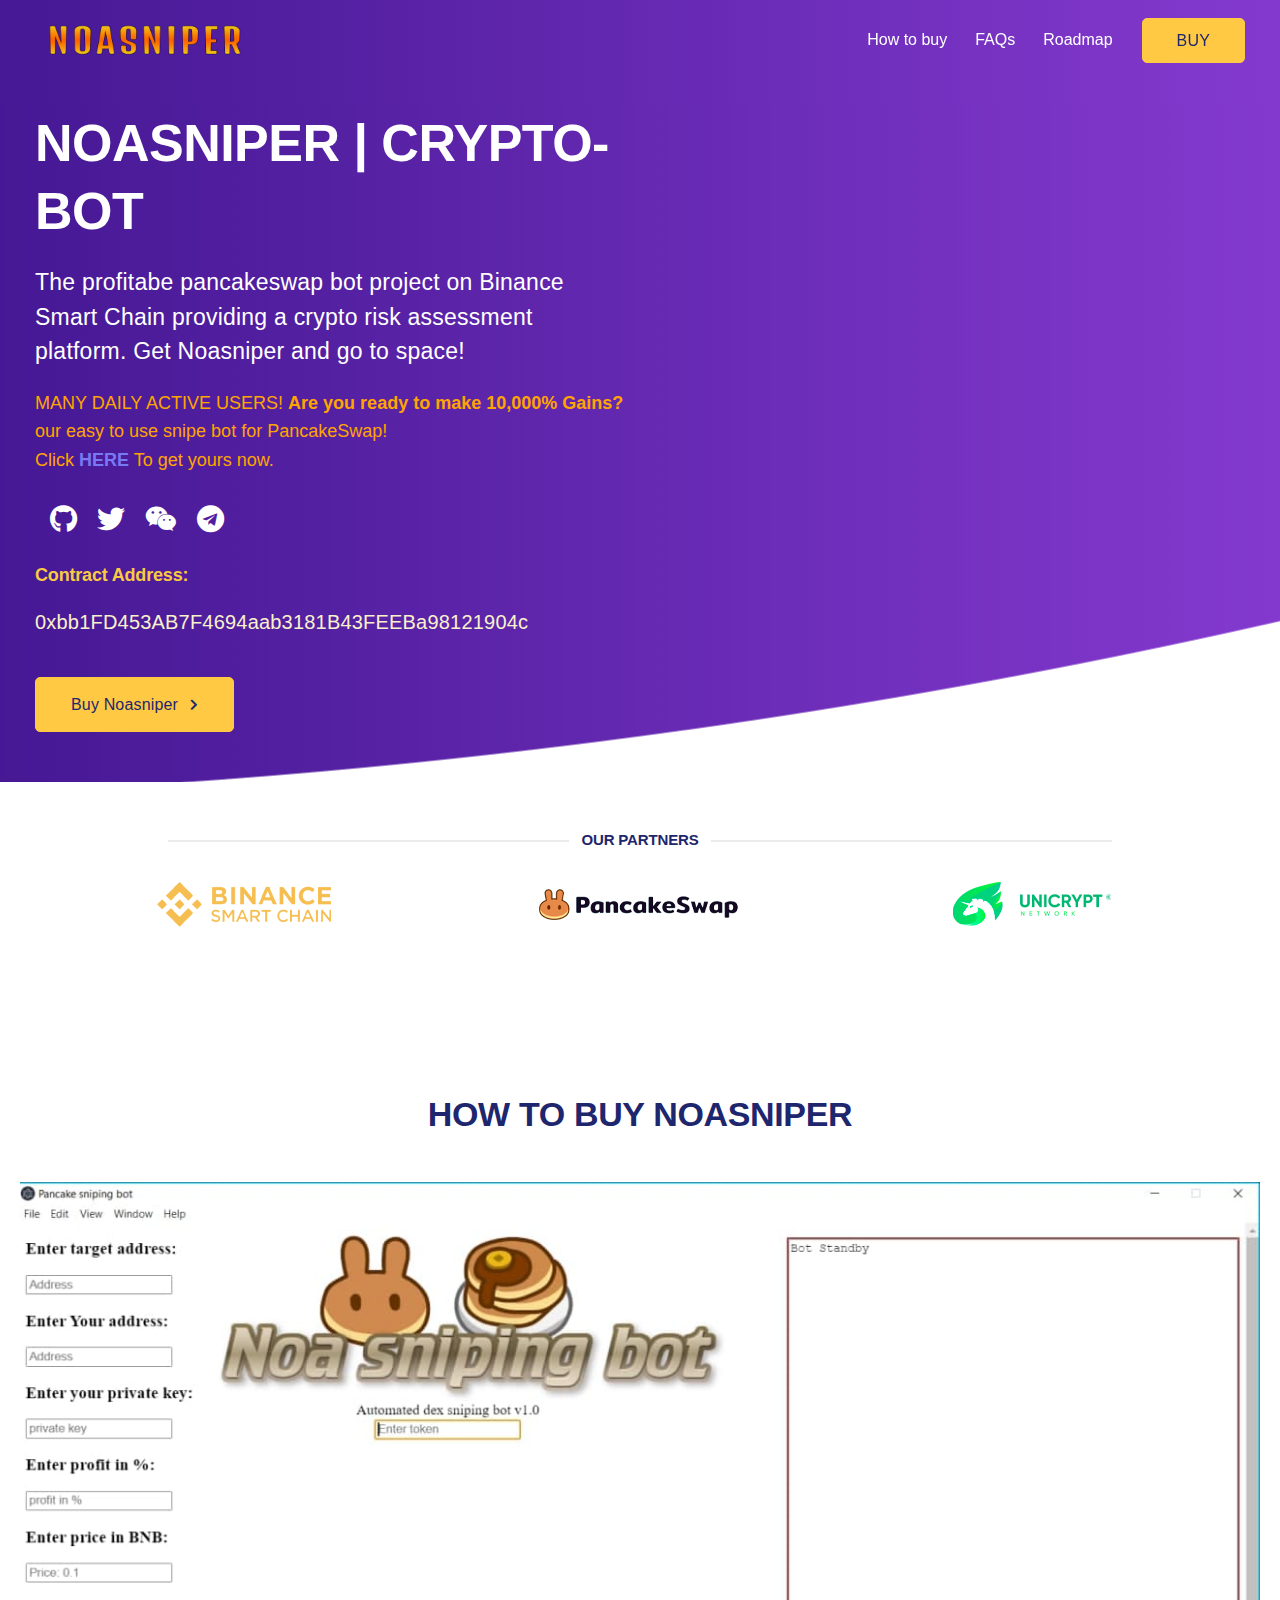
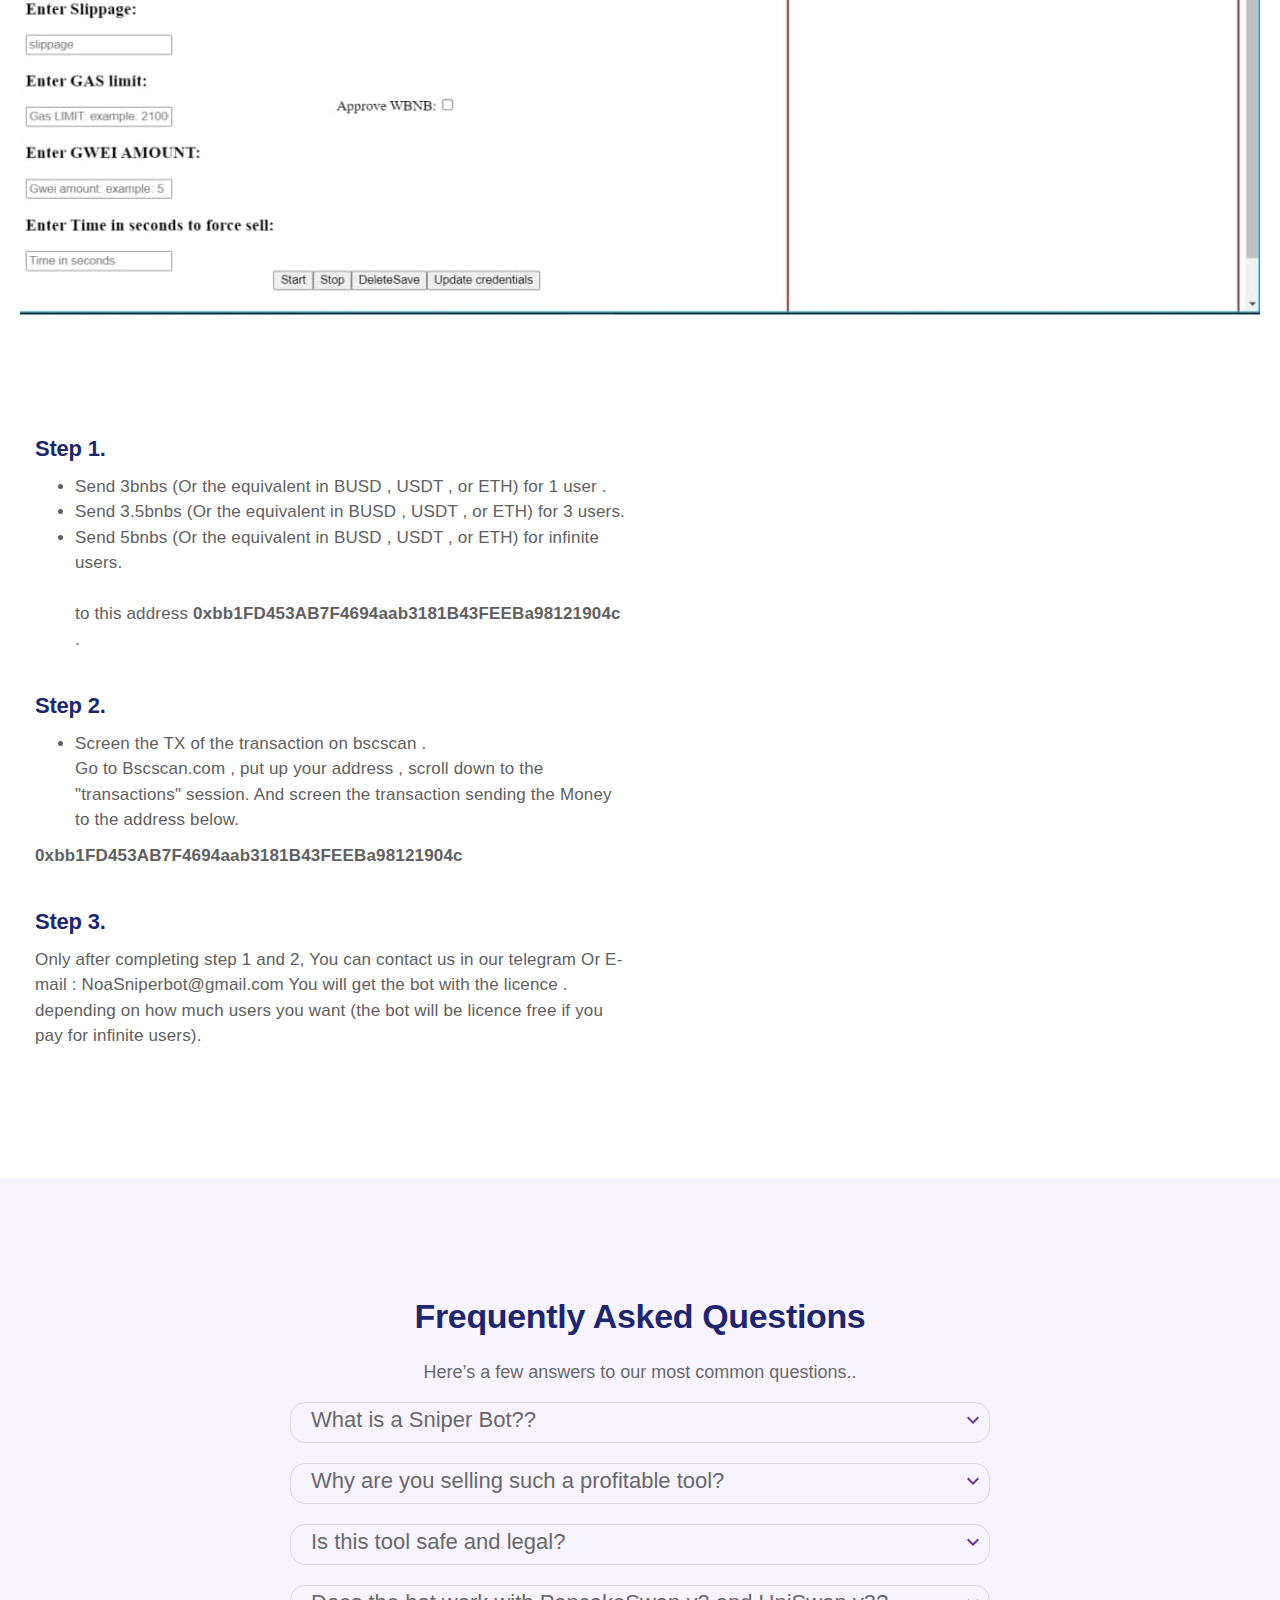
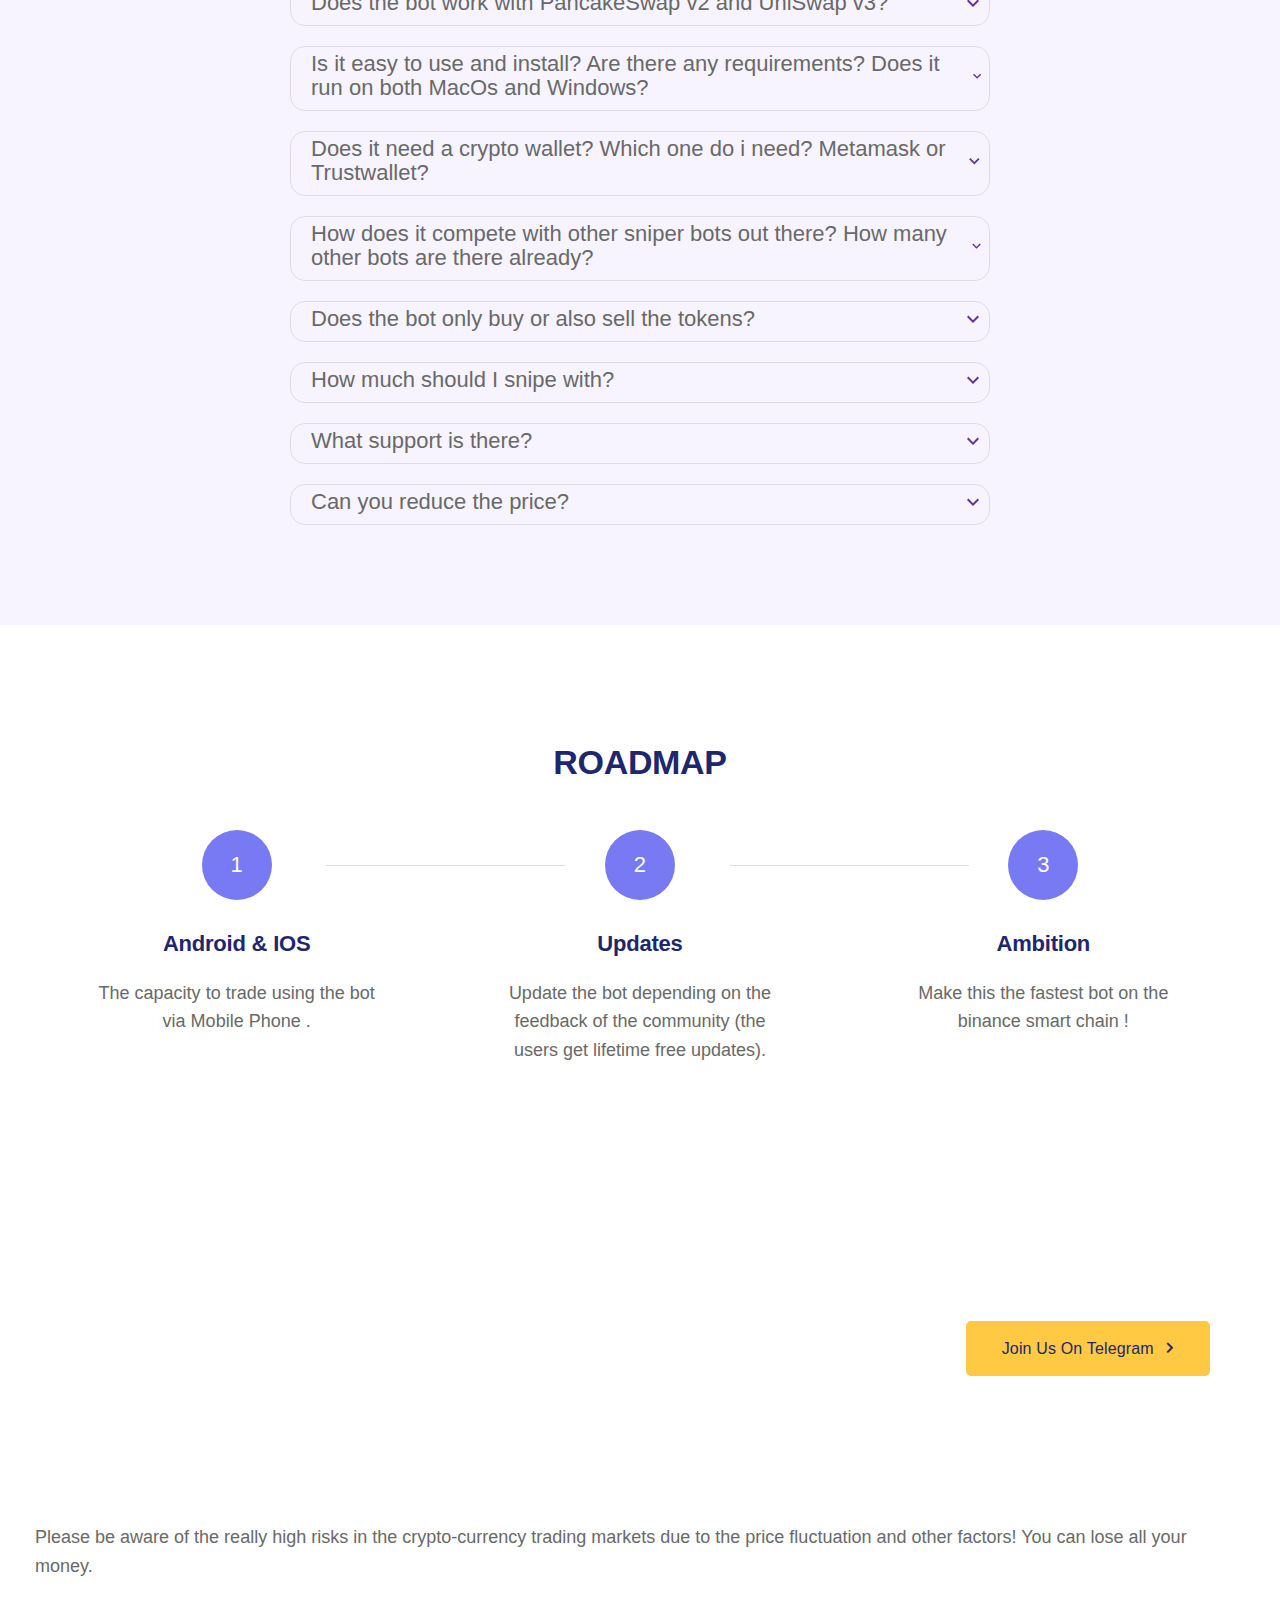
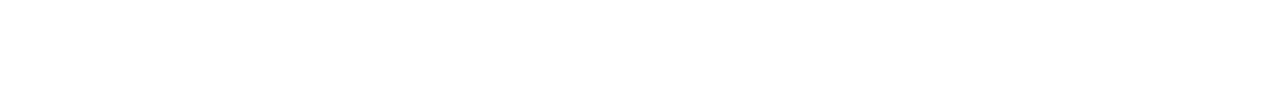
<file: index.html>
<!DOCTYPE html>
<html lang="ru-RU">
   
<!-- Mirrored from spacedog.network/ by HTTrack Website Copier/3.x [XR&CO'2014], Wed, 09 Jun 2021 14:01:05 GMT -->
<!-- Added by HTTrack --><meta http-equiv="content-type" content="text/html;charset=UTF-8" /><!-- /Added by HTTrack -->
<head>
      <meta charset="UTF-8">
      <meta name="viewport" content="width=device-width, initial-scale=1.0, minimum-scale=1.0, maximum-scale=1.0, user-scalable=no">
      <link rel="profile" href="http://gmpg.org/xfn/11">
      <link rel="pingback" href="xmlrpc.php" />
      <title>Noasniper!</title>
<meta name='robots' content='max-image-preview:large' />
<link rel='dns-prefetch' href='http://s.w.org/' />
<link rel="alternate" type="application/rss+xml" title="Noasniper &raquo; Лента" href="feed/index.html" />
<link rel="alternate" type="application/rss+xml" title="Noasniper &raquo; Лента комментариев" href="comments/feed/index.html" />
		<script type="text/javascript">
			window._wpemojiSettings = {"baseUrl":"https:\/\/s.w.org\/images\/core\/emoji\/13.0.1\/72x72\/","ext":".png","svgUrl":"https:\/\/s.w.org\/images\/core\/emoji\/13.0.1\/svg\/","svgExt":".svg","source":{"concatemoji":"https:\/\/spacedog.network\/wp-includes\/js\/wp-emoji-release.min.js?ver=5.7.2"}};
			!function(e,a,t){var n,r,o,i=a.createElement("canvas"),p=i.getContext&&i.getContext("2d");function s(e,t){var a=String.fromCharCode;p.clearRect(0,0,i.width,i.height),p.fillText(a.apply(this,e),0,0);e=i.toDataURL();return p.clearRect(0,0,i.width,i.height),p.fillText(a.apply(this,t),0,0),e===i.toDataURL()}function c(e){var t=a.createElement("script");t.src=e,t.defer=t.type="text/javascript",a.getElementsByTagName("head")[0].appendChild(t)}for(o=Array("flag","emoji"),t.supports={everything:!0,everythingExceptFlag:!0},r=0;r<o.length;r++)t.supports[o[r]]=function(e){if(!p||!p.fillText)return!1;switch(p.textBaseline="top",p.font="600 32px Arial",e){case"flag":return s([127987,65039,8205,9895,65039],[127987,65039,8203,9895,65039])?!1:!s([55356,56826,55356,56819],[55356,56826,8203,55356,56819])&&!s([55356,57332,56128,56423,56128,56418,56128,56421,56128,56430,56128,56423,56128,56447],[55356,57332,8203,56128,56423,8203,56128,56418,8203,56128,56421,8203,56128,56430,8203,56128,56423,8203,56128,56447]);case"emoji":return!s([55357,56424,8205,55356,57212],[55357,56424,8203,55356,57212])}return!1}(o[r]),t.supports.everything=t.supports.everything&&t.supports[o[r]],"flag"!==o[r]&&(t.supports.everythingExceptFlag=t.supports.everythingExceptFlag&&t.supports[o[r]]);t.supports.everythingExceptFlag=t.supports.everythingExceptFlag&&!t.supports.flag,t.DOMReady=!1,t.readyCallback=function(){t.DOMReady=!0},t.supports.everything||(n=function(){t.readyCallback()},a.addEventListener?(a.addEventListener("DOMContentLoaded",n,!1),e.addEventListener("load",n,!1)):(e.attachEvent("onload",n),a.attachEvent("onreadystatechange",function(){"complete"===a.readyState&&t.readyCallback()})),(n=t.source||{}).concatemoji?c(n.concatemoji):n.wpemoji&&n.twemoji&&(c(n.twemoji),c(n.wpemoji)))}(window,document,window._wpemojiSettings);
		</script>
		<style type="text/css">
img.wp-smiley,
img.emoji {
	display: inline !important;
	border: none !important;
	box-shadow: none !important;
	height: 1em !important;
	width: 1em !important;
	margin: 0 .07em !important;
	vertical-align: -0.1em !important;
	background: none !important;
	padding: 0 !important;
}
</style>
	<link rel='stylesheet' id='wp-block-library-css'  href='wp-includes/css/dist/block-library/style.min9f31.css?ver=5.7.2' type='text/css' media='all' />
<link rel='stylesheet' id='contact-form-7-css'  href='wp-content/plugins/contact-form-7/includes/css/stylesc225.css?ver=5.4.1' type='text/css' media='all' />
<link rel='stylesheet' id='bootstrap-css'  href='wp-content/themes/sway/core/assets/css/bootstrap.minad05.css?ver=1.4' type='text/css' media='all' />




<link rel='stylesheet' id='keydesign-style-css'  href='wp-content/themes/sway/stylead05.css?ver=1.4' type='text/css' media='all' />
<link rel='stylesheet' id='kd-addon-style-css'  href='wp-content/plugins/keydesign-addon/assets/css/kd_vc_front9f31.css?ver=5.7.2' type='text/css' media='all' />
<style id='kd-addon-style-inline-css' type='text/css'>
.modal-content-contact .redux-social-media-list .fab,.hover_outline_primary:hover .iconita,.kd-icon-list .kd-icon-list-item a:hover,.white-button-form .wpcf7 .wpcf7-submit,.kd-side-panel .panel-close:hover .fa,.topbar #menu-topbar-menu li a:hover,.btn-hover-1 .tt_button:hover .iconita,.side-content-title-label,.background-dropdown-effect .navbar-nav .menu-item-has-children .dropdown-menu a:hover,.business-info-wrapper i,.keydesign-cart .badge,.header-wishlist .badge,.keydesign-cart ul.cart_list li a.kd_checkout_btn:hover,.keydesign-cart ul.cart_list li a.kd_cart_btn:hover,.container .rw-author-details h5,.topbar-phone a:hover,.topbar-email a:hover,.transparent-navigation #menu-topbar-menu li a:hover,.transparent-navigation .navbar.navbar-default .topbar-phone a:hover,.transparent-navigation .navbar.navbar-default .topbar-email a:hover,.tt_button.second-style .iconita,.blog-social-sharing a:hover,.blog-social-sharing a:hover i,#single-page #comments input[type="submit"]:hover,.tt_button.tt_secondary_button,.tt_button.tt_secondary_button .iconita,.team-carousel .owl-item .team-member.design-creative .team-socials a,.format-quote .entry-wrapper:before,.blog-single-title a:hover,.upper-footer i:hover,.wpb-js-composer .vc_tta-container .vc_tta-tabs.vc_tta-tabs-position-left .vc_tta-tab a:hover,.back-to-top,.back-to-top .fa,.pricing-options-container .pricing-option-text.with-tooltip:before,.owl-nav div.owl-next,.owl-nav div.owl-prev,.post .entry-categories a,.portfolio .entry-categories a,.tags a,.tagcloud a,.tags-label,.wpb-js-composer .vc_tta-container .vc_tta-tabs.vc_tta-tabs-position-left .vc_tta-tab.vc_active a,.wpb-js-composer .vc_tta-container .vc_tta-tabs.vc_tta-tabs-position-right .vc_tta-tab a:hover,#landing-page .demos-section .kd-photobox:hover h5,#landing-page .demos-section .kd-photobox h5:after,.wpb-js-composer .vc_tta-container .vc_tta-tabs.vc_tta-tabs-position-right .vc_tta-tab.vc_active a,footer.underline-effect .textwidget a:hover,.kd-price-block .pb-price,.blog_widget.widget_categories ul li a:hover,.team-member.design-classic .kd-team-contact a:hover,#commentform #submit:hover,.kd-panel-subtitle ul>li:before,.kd-panel-subtitle ol>li:before,.tab-text-container ul>li:before,.wpb_text_column ul>li:before,.menubar #main-menu .navbar-nav .mega-menu.menu-item-has-children .dropdown > a,.modal-content-contact .redux-social-media-list i:hover,.related-content .portfolio .post-link:hover,.related-content .portfolio h5 a:hover,#posts-content .post-link:hover,.vc_grid-item-mini .blog-detailed-grid .vc_gitem-post-data.vc_gitem-post-data-source-post_date p:before,.vc_grid-item-mini .blog-detailed-grid .vc_gitem-post-data.vc_gitem-post-data-source-post_date div:before,#posts-content.blog-detailed-grid .entry-meta a:hover,.large-counter .kd_counter_units,.footer_widget .redux-social-media-list i,#single-page .bbp-login-form .user-submit:hover,.menubar #main-menu .navbar-nav .mega-menu.menu-item-has-children .dropdown:hover > a,.kd-photobox .phb-content.text-left .phb-btncontainer a.phb-simple-link,.key-icon-box:hover .ib-link a,.footer-bar .footer-nav-menu ul li a:hover,#popup-modal .close:hover,body.maintenance-mode .container h2,.wpb-js-composer .vc_tta-container .vc_tta.vc_tta-style-classic.vc_tta-tabs-position-top .vc_tta-tabs-container .vc_tta-tabs-list li a:hover,blockquote:before,.feature-sections-wrapper .feature-sections-tabs .nav-tabs a:hover i,.feature-sections-wrapper .feature-sections-tabs .nav-tabs li.active a i,.port-prev.tt_button,.port-next.tt_button,.upper-footer .socials-widget a:hover .fa,.footer_widget ul a:hover,span.bbp-admin-links a:hover,#bbpress-forums #bbp-single-user-details #bbp-user-navigation a:hover,.vc_grid-item-mini .vc_gitem-post-data.vc_gitem-post-data-source-post_date div:before,.vc_grid-item-mini .vc_gitem-post-data.vc_gitem-post-data-source-post_author a:before,.testimonials.slider.with-image .tt-container .author,.vc_grid-item-mini .blog-detailed-grid .vc_btn3-container:hover a,.feature-sections-wrapper .feature-sections-tabs .nav-tabs a:hover,.topbar-lang-switcher ul li a:hover span,.feature-sections-wrapper .feature-sections-tabs .nav-tabs li.active a,div.bbp-breadcrumb a:hover,#bbpress-forums div.bbp-topic-author a.bbp-author-name,#bbpress-forums div.bbp-reply-author a.bbp-author-name,.kd_pie_chart .kd-piechart-icon,.breadcrumbs a:hover,.es-accordion .es-speaker-container .es-speaker-name,.row .vc_toggle_size_md.vc_toggle_simple .vc_toggle_title:hover h4,.row .vc_toggle_size_md.vc_toggle_default .vc_toggle_title:hover h4,.team-member.design-minimal .team-socials a,.wpb-js-composer .vc_tta-container .vc_tta-color-white.vc_tta-style-modern .vc_tta-tab.vc_active a,.tcards_header .tcards-name,.team-member.design-two:hover .team-socials .fab:hover,.team-member.design-two .team-socials .fab:hover,.content-area .vc_basic_grid .vc_grid .blog-detailed-grid .vc_gitem-post-category-name a,.navbar-nav li.dropdown:hover .dropdown-menu:hover li a:hover,.portfolio-meta.share-meta .fa:hover,.blog_widget ul li a:hover,#posts-content .entry-meta a:hover,.keydesign-cart:hover .cart-icon,.kd_counter_units,#comments input[type="submit"],.search-submit:hover,.blog-single-content .tags a,.lower-footer a:hover,#posts-content .post .blog-single-title a:hover,#posts-content.blog-minimal-list .blog-single-title a:hover,#posts-content.blog-img-left-list .blog-single-title a:hover,.socials-widget a:hover .fa,.socials-widget a:hover,#customizer .sway-tooltip,.footer_widget .menu li a:hover,.row .vc_toggle_size_md.vc_toggle_simple .vc_toggle_title:hover h4,#single-page .single-page-content .widget ul li a:hover,#comments .reply a:hover,#comments .comment-meta a:hover,#kd-slider .secondary_slider,#single-page .single-page-content .widget ul li.current-menu-item a,.team-socials .fa:hover,#posts-content .post .tt_button:hover .fa,#posts-content .post .tt_button:hover,.pricing-table .tt_button,.topbar-phone .iconsmind-Telephone ,.topbar-email .iconsmind-Mail,.modal-content-contact .key-icon-box .service-heading a:hover,.pricing-table.active .tt_button:hover,.footer-business-content a:hover,.vc_grid-item-mini .vc_gitem-zone .vc_btn3.vc_btn3-style-custom,.star-rating span,.es-accordion .es-heading h4 a:hover,.keydesign-cart ul.product_list_widget .cart-item:hover,#customizer .options a:hover i,#customizer .options a:hover,#single-page input[type="submit"]:hover,#posts-content .post input[type="submit"]:hover,#comments .reply a:hover,.meta-content .tags a:hover,.navigation.pagination .next,.navigation.pagination .prev,.product_meta a:hover,.tags a:hover,.tagcloud a:hover,.tt_button.second-style,.lower-footer .pull-right a:hover,.section .wpcf7-mail-sent-ok,.blog-header-form .wpcf7-mail-sent-ok,.upper-footer .modal-menu-item,.video-socials a:hover .fa,.kd_pie_chart .pc-link a:hover,.vc_grid-item-mini .vc_gitem_row .vc_gitem-col h4:hover,.fa,.far,.fas,.fab,.wpcf7 .wpcf7-submit:hover,.contact .wpcf7-response-output,.video-bg .secondary-button:hover,#headerbg li a.active,#headerbg li a.active:hover,.footer-nav a:hover ,.wpb_wrapper .menu a:hover ,.text-danger,.blog_widget ul li a:before,.pricing i,.content-area .vc_grid .vc_gitem-zone-c .vc_general,code,.subscribe-form header .wpcf7-submit,#posts-content .page-content ul li:before,.chart-content .nc-icon-outline,.chart,.row .vc_custom_heading a:hover,.secondary-button-inverse,.primary-button.button-inverse:hover,.primary-button,a,.services-list a:hover,.kd-process-steps .pss-step-number span,.navbar-default .navbar-nav > .active > a,.pss-link a:hover,.content-area .vc_grid-filter>.vc_grid-filter-item:hover>span,.kd_number_string,.featured_content_parent .active-elem h4,.contact-map-container .toggle-map:hover .fa,.contact-map-container .toggle-map:hover,.testimonials.slider .tt-container:before,.tt_button:hover,div.wpforms-container-full .wpforms-form input[type=submit]:hover,div.wpforms-container-full .wpforms-form button[type=submit]:hover,.nc-icon-outline,.phb-simple-link:hover,.content-area .vc_grid-item-mini:hover .vc_gitem-zone-c .vc_gitem_row .vc_gitem-col h4,.kd-title-label .kd-title-label-transparent,.wpb_text_column ol>li:before,.wpb_text_column ul>li:before,.key-icon-box .ib-link a:hover,.content-area .vc_grid-item-mini .vc_gitem-zone-c .vc_gitem_row .vc_gitem-col h4:after,.content-area .vc_grid-filter>.vc_grid-filter-item.vc_active>span,.features-tabs li.active .tab-title,.wp-block-button .wp-block-button__link:hover,.wp-block-archives li a:hover,.wp-block-categories.wp-block-categories-list li a:hover,.cb-container .cb-img-area i,.kd-counter-icon i,.features-tabs .tab-controls li i,.key-icon-box i,.business-info-wrapper .toggle-map-info,.process-icon i,.blog_widget.widget_product_categories ul li a:hover,.kd-progress-icon i,.side-content-wrapper i.section-icon {color: #777AF2;}.btn-hover-2 .tt_button.hover_solid_white:hover .iconita,.btn-hover-2 .tt_button.hover_solid_white:hover,.btn-hover-2 .tt_button.hover_outline_white:hover .iconita,.btn-hover-2 .tt_button.hover_outline_white:hover,.navbar.navbar-default .menubar .navbar-nav .active > a {color: #777AF2!important;}.content-area .vc_gitem-animate-scaleRotateIn .vc_gitem-zone-b {background-color: #777AF2!important;}.play-btn-primary-color .play-video:hover,.play-btn-primary-color .play-video,.play-btn-primary-color.play-video:hover,.play-btn-primary-color.play-video,.feature-sections-wrapper .feature-sections-tabs .nav-tabs li.active a,.pricing-table.active,.key-icon-box:hover .ib-wrapper,.modal-content-inner .wpcf7-not-valid-tip,.section .wpcf7-mail-sent-ok,.toggle-map-info:hover,#main-menu.background-dropdown-effect .navbar-nav .menu-item-has-children .dropdown-menu a:hover,.background-dropdown-effect .navbar-nav .menu-item-has-children .dropdown-menu a:hover,.blog-header-form .wpcf7-mail-sent-ok,.blog-header-form .wpcf7-not-valid-tip,.section .wpcf7-not-valid-tip,.kd-side-panel .wpcf7-not-valid-tip,.kd-process-steps.process-checkbox-template .pss-item:before,.kd-process-steps.process-checkbox-template,.kd-separator,.kd-separator .kd-separator-line {border-color: #777AF2;}.theme-sway .select2-container--default .select2-results__option--highlighted[aria-selected],.theme-sway .select2-container--default .select2-results__option--highlighted[data-selected],#product-content .blog-social-sharing a:hover,.modal-content-contact .redux-social-media-list a:hover,.kd-icon-wrapper.icon-square,.feature-sections-wrapper .feature-sections-tabs .nav-tabs a:before,.kd-panel-subtitle ul>li:before,.tab-text-container ul>li:before,.side-content-text ul>li:before,.wpb_text_column ul>li:before,.scroll-down-wrapper a,.video-modal .modal-content .close:hover,#single-page .bbp-login-form .user-submit,.bbpress #user-submit,.gform_wrapper .gform_footer input.button,.gform_wrapper .gform_footer input[type=submit],input[type="button"].ninja-forms-field,.modal-content-inner .wpcf7-submit:hover,.searchform #searchsubmit,#kd-slider,.kd-contact-form.light_background .wpcf7 .wpcf7-submit,.footer-newsletter-form .wpcf7 .wpcf7-submit,.kd_progressbarfill,.phone-wrapper,.wpb_wrapper #loginform .button,.email-wrapper,.footer-business-info.footer-socials a:hover,.parallax.with-overlay:after,.content-area .vc_grid-filter>.vc_grid-filter-item span:after,.tt_button.tt_secondary_button:hover,.pricing-table .tt_button:hover,.modal-content-inner .wpcf7-not-valid-tip,.kd-side-panel .wpcf7-not-valid-tip,.tt_button.second-style:hover,.pricing-table.active .tt_button,#customizer .screenshot a,.heading-separator,.content-area .vc_grid-item-mini .vc_gitem-zone-c .vc_gitem_row .vc_gitem-col h4:before,.features-tabs .tab-controls li:after,.features-tabs li .tab-text-container:before,.blog-header-form .wpcf7-not-valid-tip,.section .wpcf7-not-valid-tip,.port-prev.tt_button:hover,.port-next.tt_button:hover,.owl-buttons div:hover,.row .vc_toggle_default .vc_toggle_icon,.row .vc_toggle_default .vc_toggle_icon::after,.row .vc_toggle_default .vc_toggle_icon::before,.upper-footer .modal-menu-item:hover,.contact-map-container .toggle-map,.portfolio-item .portfolio-content,.tt_button,.owl-dot span,.pricing .secondary-button.secondary-button-inverse:hover,.with-overlay .parallax-overlay,.secondary-button.secondary-button-inverse:hover,.secondary-button,#kd-slider .bullet-bar.tparrows,.primary-button.button-inverse,#posts-content .post input[type="submit"],.btn-xl,.with-overlay,.vc_grid-item-mini .vc_gitem-zone .vc_btn3.vc_btn3-style-custom:hover,.separator,.cb-container.cb_main_color:hover,.keydesign-cart .buttons .btn:hover,#single-page #comments input[type="submit"]:hover,.contact-map-container .toggle-map:hover,.wpcf7 .wpcf7-submit:hover,.owl-dot span,.features-tabs .tab.active,.pricing-table.DetailedStyle.active .pricing-title .pricing-title-content,.content-area .vc_grid .vc-gitem-zone-height-mode-auto.vc_gitem-zone.vc_gitem-zone-a:before,.row .vc_toggle_simple .vc_toggle_title:hover .vc_toggle_icon::after,.row .vc_toggle_simple .vc_toggle_title:hover .vc_toggle_icon::before,.wpcf7 .wpcf7-submit,.navigation.pagination .next:hover,#single-page .vc_col-sm-3 .wpcf7 .wpcf7-submit,.spinner:before,.toggle-map-info:hover,.content-area .vc_grid .vc_gitem-zone-c .vc_general:hover,.content-area .vc_grid-item-mini .vc_gitem-animate-fadeIn .vc_gitem-zone.vc_gitem-zone-a:before,.keydesign-cart .badge,.header-wishlist .badge,.tags a:after,.tagcloud a:after,.post .entry-categories a:before,.portfolio .entry-categories a:before,div.wpcf7 .wpcf7-form .ajax-loader,#bbp_search_submit,div.wpforms-container-full .wpforms-form input[type=submit],div.wpforms-container-full .wpforms-form button[type=submit],.comparison-pricing-table .vc_custom_heading.active,.comparison-pricing-table .pricing-row.active,#commentform #submit,footer.underline-effect .textwidget a:after,footer.underline-effect .navbar-footer li a:after,footer.underline-effect .footer_widget .menu li a:after,#main-menu.underline-effect .navbar-nav .mega-menu .dropdown-menu .menu-item a:after,#main-menu.underline-effect .navbar-nav .menu-item .dropdown-menu .menu-item a:after,.kd-process-steps.process-checkbox-template .pss-step-number span:before,.kd-process-steps.process-checkbox-template .pss-step-number:before,.kd-process-steps.process-checkbox-template .pss-item:before,.blog-page-numbers li.active a,.owl-nav div.owl-next:hover,.owl-nav div.owl-prev:hover,.content-area .vc_basic_grid .vc_grid .blog-detailed-grid .vc_gitem-post-category-name a:hover,.tags a:before,.tagcloud a:before,.kd-price-switch .price-slider,.team-member.design-classic .kd-team-contact .kd-team-email:before,.team-member.design-classic .kd-team-contact .kd-team-phone:before,.team-member.design-creative .team-image:before,.ib-hover-2.key-icon-box:hover .ib-wrapper,.team-member.design-classic .team-socials a:hover,.tags a:hover,.tagcloud a:hover,.tags-label:hover,.post .entry-categories a:hover,.portfolio .entry-categories a:hover,.blog_widget ul.redux-social-media-list li a:hover,.kd-title-label .kd-title-label-transparent:after,.kd-title-label .kd-title-label-solid,.rebar-wrapper .rebar-element,.wpb-js-composer .vc_tta-container .vc_tta.vc_tta-style-classic.vc_tta-tabs-position-top .vc_tta-tabs-container .vc_tta-tabs-list li.vc_active a:before,.cb-container .cb-wrapper:after,.content-area .vc_basic_grid .vc_grid .blog-detailed-grid .vc_gitem-post-category-name a:before,.team-member.design-classic .team-socials a:after,.navigation.pagination .prev:hover,.kd-shapes.shape_dots,.feature-sections-wrapper .feature-sections-tabs .nav-tabs a .nav-number,#landing-page .demos-section .kd-photobox h5:before,.kd-panel-phone:hover,.kd-panel-email:hover,.kd-panel-social-list .redux-social-media-list a:hover,footer.underline-effect .footer_widget ul li.cat-item a:after,.play-btn-primary-color .play-video,.theme-sway .cn-button.bootstrap,.wp-block-button__link {background-color: #777AF2;}.kd-side-panel div.wpforms-container-full .wpforms-form input[type=email],.kd-side-panel div.wpforms-container-full .wpforms-form input[type=number],.kd-side-panel div.wpforms-container-full .wpforms-form input[type=search],.kd-side-panel div.wpforms-container-full .wpforms-form input[type=text],.kd-side-panel div.wpforms-container-full .wpforms-form input[type=url],.kd-side-panel div.wpforms-container-full .wpforms-form select,.kd-side-panel div.wpforms-container-full .wpforms-form textarea,.kd-side-panel .kd-panel-wrapper .wpcf7 .wpcf7-text,.kd-side-panel .kd-panel-wrapper .wpcf7 .wpcf7-text,.kd-side-panel .kd-panel-wrapper .wpcf7 textarea,.kd-side-panel .kd-panel-wrapper .wpcf7 .wpcf7-select,.back-to-top,.search .search-form .search-field,.blog_widget .search-form .search-field,.blog-page-numbers li:not(.active) a:hover,.vc_row.vc_row-main-color-overlay,#single-page .bbp-login-form,div.wpforms-container-full .wpforms-form input[type=email],div.wpforms-container-full .wpforms-form input[type=number],div.wpforms-container-full .wpforms-form input[type=search],div.wpforms-container-full .wpforms-form input[type=text],div.wpforms-container-full .wpforms-form input[type=url],div.wpforms-container-full .wpforms-form select,div.wpforms-container-full .wpforms-form textarea,.wpcf7 .wpcf7-select,.wpcf7-form textarea,.wpb_wrapper #loginform .input,.wpcf7 input[type="date"],.wpcf7 .wpcf7-text,.wpcf7 .wpcf7-select,.wpcf7 .wpcf7-email,.wpcf7 .wpcf7-select,.wpcf7 .wpcf7-select,.single-post-layout-two .blog-single-header-wrapper,.tags a,.tagcloud a,.tags-label,#single-page #comments input[type="text"],#single-page #comments input[type="email"],#comments input[type="text"],#comments input[type="email"],#comments input[type="url"],#commentform textarea,#commentform input[type="text"],#commentform input[type="email"],.page-404,#customizer .options a:hover,.keydesign-cart .badge,.header-wishlist .badge,.post .entry-categories a,.portfolio .entry-categories a,.author-box-wrapper,.content-area .vc_basic_grid .vc_grid .blog-detailed-grid .vc_gitem-post-category-name a,.team-member.design-classic .team-socials a,.owl-nav div.owl-next,.owl-nav div.owl-prev,.vc_tta-panels .vc_tta-panel.medium-section,.blog-subscribe-wrapper:before,#bbpress-forums div.bbp-forum-header,#bbpress-forums div.bbp-topic-header,#bbpress-forums div.bbp-reply-header,.kd-panel-phone:after,.kd-panel-email:after,.testimonials.slider.without-image .tt-image,.search .topbar-search .search-form .search-field,.topbar-search .search-form .search-field,#bbpress-forums #bbp-single-user-details #bbp-user-navigation li.current a,#bbpress-forums li.bbp-header,#bbpress-forums li.bbp-footer,.bbpress .entry-header.blog-header,.entry-header {background-color: #777AF212;}.tt_button.tt_primary_button.btn_primary_color{box-shadow: 0 15px 35px #777AF226;}.key-icon-box.icon-with-shadow .ib-icon-wrapper,.btn-hover-1 .tt_button:hover,.btn-hover-1 .content-area .vc_grid .vc_gitem-zone-c .vc_general:hover,.btn-hover-1 .tt_button.modal-menu-item:hover,.btn-hover-1 .vc_grid-item-mini .blog-detailed-grid .vc_btn3-container a:hover {box-shadow: 0 15px 35px #777AF226;}.with-shadow {box-shadow: 0 20px 70px #777AF233;}#main-menu .navbar-nav .mega-menu > .dropdown-menu:before,.footer-bar,.upper-footer,.lower-footer .container,.blog-page-numbers li:not(.active) a:hover,.tb-border-design .topbar-extra-content,.tb-border-design .topbar-socials a,.topbar #menu-topbar-menu li,.navbar-topbar li,.tb-border-design .topbar-left-content,.tb-border-design .topbar-right-content,.tb-border-design .topbar-phone,.tb-border-design .topbar-email,.tb-border-design .topbar-opening-hours,.business-info-wrapper .toggle-map-info,.topbar {border-color: #777AF226;}.business-info-wrapper i {border-color: #777AF24d;}#product-content .blog-social-sharing a:hover,.modal-content-contact .redux-social-media-list a:hover,#single-page .bbp-login-form .user-submit,#single-page #comments input[type="submit"]:hover,.navigation.pagination .next,.navigation.pagination .prev,.upper-footer .modal-menu-item,.wpcf7 .wpcf7-submit:hover,.tt_button,div.wpforms-container-full .wpforms-form input[type=submit]:hover,div.wpforms-container-full .wpforms-form button[type=submit]:hover,.navigation.pagination .next,.navigation.pagination .prev,.pricing.active,#user-submit,#bbp_search_submit,.vc_grid-item-mini .vc_gitem-zone .vc_btn3.vc_btn3-style-custom,.primary-button.button-inverse:hover,.primary-button.button-inverse,.wpcf7 .wpcf7-submit,.wpb_wrapper #loginform .button,.owl-buttons div:hover,.content-area .vc_grid .vc_gitem-zone-c .vc_general,#commentform #submit,.blog_widget ul.redux-social-media-list li a:hover,div.wpforms-container-full .wpforms-form input[type=submit],div.wpforms-container-full .wpforms-form button[type=submit],.wp-block-button__link,#posts-content .post input[type="submit"],.owl-dot.active span,.owl-dot:hover span {border: 1px solid #777AF2;}div.wpcf7 .wpcf7-form .ajax-loader {border: 5px solid #777AF2;}.page-404 .tt_button,#wrapper .widget-title,.blockquote-reverse,.testimonials.slider.owl-dot.active span,.tags a:hover,.tagcloud a:hover,.contact-map-container .toggle-map:hover,.navigation.pagination .next:hover,.navigation.pagination .prev:hover,.contact .wpcf7-response-output,.video-bg .secondary-button,#single-page .single-page-content .widget .widgettitle,.image-bg .secondary-button,.contact .wpcf7-form-control-wrap textarea.wpcf7-form-control:focus,.contact .wpcf7-form-control-wrap input.wpcf7-form-control:focus,.team-member-down:hover .triangle,.team-member:hover .triangle,.comparison-pricing-table .vc_custom_heading.active,.comparison-pricing-table .pricing-row.active,.features-tabs .tab.active:after,.tabs-image-left.features-tabs .tab.active:after,.secondary-button-inverse,.kd-panel-social-list .redux-social-media-list a:hover,.kd-process-steps.process-number-template ul li:hover,.wpb-js-composer .vc_tta-container .vc_tta.vc_tta-style-classic.vc_tta-tabs-position-top .vc_tta-tabs-container .vc_tta-tabs-list li.vc_active a,.kd-panel-phone:hover,.kd-panel-email:hover,.vc_separator .vc_sep_holder .vc_sep_line {border-color: #777AF2;}.wpb-js-composer .vc_tta-container .vc_tta-tabs.vc_tta-tabs-position-left .vc_tta-tab.vc_active a,.wpb-js-composer .vc_tta-container .vc_tta-tabs.vc_tta-tabs-position-right .vc_tta-tab.vc_active a,.wpb-js-composer .vc_tta-container .vc_tta-tabs.vc_tta-tabs-position-left .vc_tta-tab.vc_active,.wpb-js-composer .vc_tta-container .vc_tta-tabs.vc_tta-tabs-position-right .vc_tta-tab.vc_active {border-bottom-color: #777AF2;}.wpb-js-composer .vc_tta-container.vc_tta-tabs.vc_tta-tabs-position-left .vc_tta-tab:before {border-right: 9px solid #777AF2;}.wpb-js-composer .vc_tta-container .vc_tta.vc_tta-style-classic.vc_tta-tabs-position-top .vc_tta-tabs-container .vc_tta-tabs-list li:before {border-top: 9px solid #777AF2;}.tt_button.btn_secondary_color.tt_secondary_button:hover,.tt_button.btn_secondary_color,.modal-content-inner .wpcf7-submit:hover,.woocommerce .button:hover,.woocommerce div.product form.cart .button:hover,#wrapper.btn-hover-2 .wpcf7 .wpcf7-submit:hover,.btn-hover-2 #commentform #submit:hover,.btn-hover-2 .kd-panel-contact .wpcf7-submit:hover,.play-btn-secondary-color .play-video {background-color: #FFC943;}.key-icon-box .ib-link a:hover,.tt_button.btn_secondary_color.tt_secondary_button .iconita,.tt_button.btn_secondary_color.tt_secondary_button,.tt_button.btn_secondary_color:hover {color: #FFC943;}.woocommerce .button:hover,.woocommerce div.product form.cart .button:hover,.tt_button.btn_secondary_color {border: 1px solid #FFC943;}.play-btn-secondary-color .play-video:hover,.play-btn-secondary-color .play-video,.play-btn-secondary-color.play-video:hover,.play-btn-secondary-color.play-video,.modal-content-inner .wpcf7-submit:hover,#wrapper.btn-hover-2 .wpcf7 .wpcf7-submit:hover,.btn-hover-2 #commentform #submit:hover,.btn-hover-2 .kd-panel-contact .wpcf7-submit:hover {border-color: #FFC943;}h1,h2,h3,h4,h5,.wpcf7-form-control-wrap .wpcf7-checkbox,.yith-wcwl-add-to-wishlist a:hover,.yith-wcwl-add-button a:hover .yith-wcwl-icon,.yith-wcwl-add-button a:hover span,.topbar #menu-topbar-menu li a,#wrapper .yith-wcwl-add-to-wishlist .feedback,.kd_progress_bar .kd_progb_head .kd-progb-title h4,.es-accordion .es-heading h4 a,.wpb-js-composer .vc_tta-color-white.vc_tta-style-modern .vc_tta-tab>a:hover,#comments .fn,#bbpress-forums li.bbp-header *,#comments .fn a,.portfolio-block h4,.rw-author-details h4,.vc_grid-item-mini .vc_gitem_row .vc_gitem-col h4,.team-content h5,.key-icon-box .service-heading,.post a:hover,#bbpress-forums #bbp-single-user-details #bbp-user-navigation a,div.bbp-breadcrumb a,.kd_pie_chart .kd_pc_title,.kd_pie_chart .pc-link a,.testimonials .tt-content h4,.kd-photobox .phb-content h4,.kd-process-steps .pss-text-area h4,.widget-title,.kd-promobox .prb-content h4,.bp-content h4,.reply-title,.product_meta,.blog-header .section-heading,.tcards-title,.pss-link a,.navbar-default .nav li a,.logged-in .navbar-nav a,.navbar-nav .menu-item a,.portfolio-block strong,.keydesign-cart .nc-icon-outline-cart,.portfolio-meta.share-meta .fa,.subscribe input[type="submit"],.pricing-title,.wpb-js-composer .vc_tta-container .vc_tta-color-white.vc_tta-style-modern .vc_tta-tab>a,.rw_rating .rw-title,.group_table .label,.cb-container.cb_transparent_color:hover .cb-heading,.app-gallery .ag-section-desc h4,.single-post .wpb_text_column strong,.owl-buttons div,.modal-content-contact .key-icon-box .service-heading a,.page-404 .section-subheading,.showcoupon:hover,.pricing-table .pricing-img i,.navbar-default .navbar-nav > li > a:hover,.testimonials.slider.with-image .tt-container h6,.socials-widget a:hover .fa,.socials-widget a:hover,.owl-nav div,#comments label,.author-box-wrapper .author-name h6,.keydesign-cart .empty-cart,.play-video:hover .fa-play,.author-website,.post-link:hover,#comments .reply a:hover,.author-desc-wrapper a:hover,.blog-single-content .tags a:hover,.kd-price-block .pb-content-wrap .pb-pricing-wrap,.blog-single-title a,.navbar-topbar li a:hover,.fa.toggle-search:hover,.tt_secondary_button.tt_third_button:hover,.tt_secondary_button.tt_third_button:hover .fa,.keydesign-cart .subtotal,#single-page p.cart-empty,blockquote cite,.cta-icon i,.comparison-pricing-table .mobile-title,.pricing .pricing-option strong,.pricing-table.DetailedStyle .pricing .pricing-price,body.maintenance-mode .countdown,.feature-sections-wrapper .feature-sections-tabs .nav-tabs a,.team-member.design-minimal .team-socials a:hover,.rw-link a:hover,.tcards-link a:hover,.team-link a:hover,.feature-sections-wrapper .side-content-wrapper .simple-link:hover,.breadcrumbs,.kd_pie_chart .pc_percent_container,.product_meta a:hover,.modal-content-contact .key-icon-box.icon-left.icon-default .fa,.navbar-default .nav:hover > li.dropdown:hover > a,#posts-content.blog-detailed-grid .entry-meta a,.feature-sections-wrapper .feature-sections-tabs .nav-tabs a i,.vc_toggle_simple .vc_toggle_title .vc_toggle_icon::after,.vc_toggle_simple .vc_toggle_title .vc_toggle_icon::before,.testimonials .tt-content .content,.es-accordion .es-time,.es-accordion .es-time i,.related-content .portfolio .post-link,.phb-simple-link,.breadcrumbs a,.blog_widget.widget_categories ul li,.blog_widget.widget_categories ul li a,.blog_widget.widget_product_categories ul li,.blog_widget.widget_product_categories ul li a,.topbar-search .search-form .search-submit,.fa.toggle-search,.wpb-js-composer .vc_tta-container .vc_tta.vc_tta-style-classic.vc_tta-tabs-position-top .vc_tta-tabs-container .vc_tta-tabs-list li.vc_active a,.blog_widget.widget_recent_entries a,.keydesign-cart a .cart-icon-container,.header-wishlist a,.blog_widget ul.redux-social-media-list li a:hover,.topbar-socials a:hover i,.kd-icon-list .kd-icon-list-item,.kd-icon-list .kd-icon-list-item a,.cb-simple-link:hover,.topbar-phone,.topbar-email,.topbar-opening-hours,.kd-ps-wrapper:not(.active) .ps-default-variant,.kd-ps-wrapper.active .ps-secondary-variant,.vc_custom_heading.post-link,.team-member.design-classic .kd-team-contact a:hover,.team-member.design-classic .kd-team-contact a:hover span,.entry-meta .comment-number,.testimonials.slider .tt-content h6,.kd_progressbarmarker,.tcards_message,.kd-counter-icon i,.kd_counter_text,.key-icon-box .ib-wrapper .ib-list li,.kd-photobox .phb-content.text-left .phb-btncontainer a.phb-simple-link:hover,.blog-detailed-grid .vc_gitem-post-data-source-post_date,.blog-detailed-grid .vc_gitem-post-data-source-post_author a,.sliding-box-link:hover,.pricing .pricing-price,.pricing .pricing-option,.pricing-options-container .pricing-tooltip-content,.pricing-options-container .pricing-tooltip-content p,.kd-side-panel .panel-close .fa,.tcards_wrapper .tcards_message h6,.team-member.design-classic .team-socials a span,#posts-content .post-link {color: #1e266d;}.ib-link.iconbox-main-color a:hover{color: #1e266d !important;}#wrapper .yith-wcwl-share li a:hover,.vc_toggle.vc_toggle_default .vc_toggle_icon,.row .vc_toggle_size_md.vc_toggle_default .vc_toggle_title .vc_toggle_icon:before,.row .vc_toggle_size_md.vc_toggle_default .vc_toggle_title .vc_toggle_icon:after,.searchform #searchsubmit:hover {background-color: #1e266d;}.menubar #main-menu .navbar-nav .mega-menu.menu-item-has-children .dropdown > a {}.kd-contact-form.light_background .wpcf7 .wpcf7-submit:hover {background-color: #1e266d !important;}.testimonials.slider .owl-dot:hover span {border-color: #1e266d;}.wpcf7 .wpcf7-text::-webkit-input-placeholder { color: #1e266d; }.wpcf7 .wpcf7-text::-moz-placeholder { color: #1e266d; }.wpcf7 .wpcf7-text:-ms-input-placeholder { color: #1e266d; }.wpcf7-form-control-wrap .wpcf7-textarea::-webkit-input-placeholder { color: #1e266d; }.wpcf7-form-control-wrap .wpcf7-textarea::-moz-placeholder {color: #1e266d; }.wpcf7-form-control-wrap .wpcf7-textarea:-ms-input-placeholder {color: #1e266d; }.footer-newsletter-form .wpcf7-form .wpcf7-email,.footer-business-info.footer-socials a,.upper-footer {background-color: #212240;}.upper-footer {border-color: #212240;}.footer-business-info,.lower-footer {background-color: #212240;}.lower-footer,.upper-footer .textwidget p,.upper-footer .textwidget,.upper-footer,.upper-footer .socials-widget .fa,.footer_widget p {color: #BDBEC8;}.upper-footer i,.lower-footer a,.upper-footer .widget-title,.upper-footer .modal-menu-item {color: #FFFFFF;}.upper-footer .widget-title,.upper-footer #wp-calendar caption,.footer_widget .menu li a,.lower-footer ul li.cat-item a,.footer-bar .footer-nav-menu ul li a,.footer-nav-menu .navbar-footer li a,.lower-footer span,.lower-footer a {}.transparent-navigation .navbar:not(.navbar-shrink) #menu-topbar-menu li a:hover,.transparent-navigation .navbar:not(.navbar-shrink) .topbar-contact a:hover span,.transparent-navigation .navbar:not(.navbar-shrink) .topbar-contact a:hover i,.topbar-lang-switcher ul li a:hover span,.topbar-search .fa.toggle-search:hover,#menu-topbar-menu a:hover,.topbar #menu-topbar-menu li a:hover,.transparent-navigation .navbar:not(.navbar-shrink) .topbar-socials a:hover .fab,.topbar .redux-social-media-list a:hover .fab,.navbar-topbar a:hover,.navbar.navbar-default .topbar-phone a:hover,.navbar.navbar-default .topbar-email a:hover {}.navbar.navbar-default.contained .container,.navbar.navbar-default .menubar,.navbar.navbar-default.navbar-shrink.fixed-menu,.keydesign-cart .keydesign-cart-dropdown,.navbar.navbar-default .dropdown-menu,#main-menu .navbar-nav .mega-menu > .dropdown-menu:before {background-color: #FFFFFF !important;}.keydesign-cart .keydesign-cart-dropdown,#main-menu .navbar-nav.navbar-shrink .menu-item-has-children .dropdown-menu,.navbar-nav.navbar-shrink .menu-item-has-children .dropdown-menu,.navbar.navbar-default.navbar-shrink .keydesign-cart .keydesign-cart-dropdown,.navbar.navbar-default.navbar-shrink .dropdown-menu,.navbar.navbar-default.navbar-shrink.contained .container,body:not(.transparent-navigation) .navbar.navbar-default.contained .container,.navbar.navbar-default.navbar-shrink .topbar,.navbar.navbar-default.navbar-shrink .menubar {background-color: #FFFFFF !important;}@media (min-width: 1269px) {.transparent-navigation .navbar.navbar-default,.transparent-navigation .navbar.navbar-default .container,.transparent-navigation .navbar.navbar-default.contained,.transparent-navigation .navbar .topbar,.transparent-navigation .navbar .menubar {background-color: transparent !important;}.transparent-navigation .navbar:not(.navbar-shrink) #menu-topbar-menu li a,.transparent-navigation .navbar:not(.navbar-shrink) .navbar-topbar li a,.transparent-navigation .navbar:not(.navbar-shrink) .topbar-phone .iconsmind-Telephone,.transparent-navigation .navbar:not(.navbar-shrink) .topbar-email .iconsmind-Mail,.transparent-navigation .navbar:not(.navbar-shrink) .topbar-socials a .fab,.transparent-navigation .navbar:not(.navbar-shrink) .navbar.navbar-default .topbar-phone a,.transparent-navigation .navbar:not(.navbar-shrink) .topbar-email a,.transparent-navigation .navbar:not(.navbar-shrink) .topbar-contact i,.transparent-navigation .navbar:not(.navbar-shrink) .topbar-contact span,.transparent-navigation .navbar:not(.navbar-shrink) .topbar-opening-hours,.transparent-navigation .topbar-lang-switcher ul,.transparent-navigation .topbar-lang-switcher ul:not(:hover) li a,.transparent-navigation .navbar.navbar-default:not(.navbar-shrink) .topbar-search .fa.toggle-search:not(.fa-times),.transparent-navigation .navbar.navbar-default:not(.navbar-shrink) .nav > .menu-item > a,.transparent-navigation .navbar:not(.navbar-shrink) .keydesign-cart .cart-icon-container,.transparent-navigation .navbar:not(.navbar-shrink) .sway-heart,.transparent-navigation .keydesign-cart .badge,.transparent-navigation .header-wishlist .badge,.transparent-navigation .navbar:not(.navbar-shrink) #logo .logo {color: #FFFFFF !important;}.transparent-navigation .navbar.navbar-default:not(.navbar-shrink) .keydesign-cart svg,.transparent-navigation .navbar:not(.navbar-shrink) .topbar .keydesign-cart svg {fill: #FFFFFF !important;}}#logo .logo {color: #1e266d;}.transparent-navigation .navbar-shrink #logo .logo,.navbar-shrink #logo .logo {color: #39364e;}body,.key-icon-box a p,.box,.cb-text-area p,body p ,.upper-footer .search-form .search-field,.upper-footer select,.footer_widget .wpml-ls-legacy-dropdown a,.footer_widget .wpml-ls-legacy-dropdown-click a {}.key-icon-box a p,.key-icon-box a:hover p {color: ;}.container #logo .logo {font-size: 16px;letter-spacing: 4px;}.container h1 {color: #1e266d;}.container h2,#popup-modal .modal-content h2 {color: #1e266d;}.container h3,.kd-panel-header .kd-panel-title {color: #1e266d;}.content-area .vc_grid-item-mini .vc_gitem_row .vc_gitem-col h4,.container h4,.kd-photobox .phb-content h4,.content-area .vc_grid-item-mini .vc_gitem_row .vc_gitem-col h4 {color: #1e266d;}.vc_grid-item-mini .vc_custom_heading h5,#wrapper .widget-title,.container h5 {color: #1e266d;}.container h6,.key-icon-box h6.service-heading {}.blog-page-numbers li a,.breadcrumbs,.bbpress .blog_widget dd strong,.topbar #menu-topbar-menu li a,.blog-page-heading .section-subheading,.container h6 {color: #445781;}.topbar-phone,.topbar-email,.topbar-socials a,#menu-topbar-menu a,.navbar-topbar a,.topbar-opening-hours,.topbar-lang-switcher ul li span {}#main-menu.background-dropdown-effect .navbar-nav .menu-item-has-children .dropdown-menu a,.background-dropdown-effect .navbar-nav .menu-item-has-children .dropdown-menu a,body .navbar-default .nav li a,body .modal-menu-item {font-size: 16px;}.hover_solid_primary:hover { background-color: #777AF2 !important; border-color: #777AF2 !important; color: #fff !important;}.btn-hover-2 .tt_button.tt_primary_button.btn_primary_color:hover {background-color: #777AF2 !important;}.btn-hover-2 .hover_solid_primary.tt_button::before {background-color: #777AF2 !important;}.play-btn-hover-primary-color .play-video:hover,.btn-hover-2 .hover_solid_primary.tt_button:hover {border-color: #777AF2 !important;}.hover_solid_secondary:hover { background-color: #FFC943 !important; border-color: #FFC943 !important; color: #fff !important;}.hover_solid_secondary:hover .iconita {color: #fff !important;}.vc_grid-item-mini .blog-detailed-grid .vc_btn3-container:hover a,.btn-hover-2 .tt_button:hover { color: #fff !important; border-color: #FFC943 !important;}.btn-hover-2 .tt_button.tt_primary_button.btn_secondary_color:hover,.btn-hover-2 .tt_button::before { background-color: #FFC943 !important;}.hover_outline_primary:hover { background-color: #777AF2 !important; border-color: #777AF2 !important; background: transparent !important;}.hover_outline_secondary:hover { color: #FFC943 !important; border-color: #FFC943 !important; background-color: transparent !important;}.wpb_wrapper #loginform .input,.woocommerce-product-search .search-field,.search-form .search-field,.wpcf7 input[type="date"],.wpcf7 .wpcf7-text,.wpcf7 .wpcf7-email,.wpcf7 .wpcf7-select,.wpcf7 .wpcf7-select,.wpcf7-form textarea,.wpb_wrapper #loginform .input,.wpcf7 input[type="date"],.wpcf7 .wpcf7-text,.wpcf7 .wpcf7-email,.wpcf7 .wpcf7-select,.modal-content-inner .wpcf7 .wpcf7-text,.modal-content-inner .wpcf7 .wpcf7-email {}.woocommerce ul.products li.product .added_to_cart,.woocommerce ul.products li.product .button,.woocommerce div.product form.cart .button,.tt_button,.wpcf7 .wpcf7-submit,.content-area .vc_grid .vc_gitem-zone-c .vc_general,.tt_button.modal-menu-item,.vc_grid-item-mini .blog-detailed-grid .vc_btn3-container a,.cta-btncontainer .tt_button,.pricing-table .tt_button,.pricing-table.active .tt_button {color: #1e266d;font-size: 16px;line-height: 17px;}.cta-btncontainer .tt_button .iconita,.pricing-table .tt_button .iconita,.tt_button .iconita {color: #1e266d;}.tt_button:hover,.wpcf7 .wpcf7-submit:hover,.content-area .vc_grid .vc_gitem-zone-c .vc_general:hover,.tt_button.modal-menu-item:hover,.kd-panel-phone a,.kd-panel-email a,.kd-panel-social-list .redux-social-media-list a .fab,.kd-panel-phone .fa,.kd-panel-email .fa,.team-member.design-classic .team-socials .fab,.team-member.design-classic .kd-team-contact a,.team-member.design-classic .fa,.team-member.design-classic .kd-team-contact a:hover,.vc_grid-item-mini .blog-detailed-grid .vc_btn3-container:hover a {color: #1e266d;}#commentform #submit,.tt_button,.wpcf7 .wpcf7-submit,.content-area .vc_grid .vc_gitem-zone-c .vc_general,.tt_button.modal-menu-item,.vc_grid-item-mini .blog-detailed-grid .vc_btn3-container a {border-width: 1px !important;}#commentform #submit,.tt_button,.wpcf7 .wpcf7-submit,.content-area .vc_grid .vc_gitem-zone-c .vc_general,.tt_button.modal-menu-item {}@media (min-width:1270px) {#logo {}}.rw-authorimg img,.blog-page-numbers li a,.search .search-form .search-field,.blog_widget .search-form .search-field,.woocommerce .variations .select_option,.woocommerce .variations .select_option span,.woocommerce .variations.select_option img,#posts-content .wp-post-image,.kd-group-image img,.pricing-options-container .pricing-tooltip-content,.right-sidebar,.single-post .right-sidebar,.kd-title-label .kd-title-label-solid,.kd-title-label .kd-title-label-transparent,#single-page #comments input[type="text"],#single-page #comments input[type="email"],#single-page #comments input[type="url"],#single-page #comments textarea,#comments input[type="text"],#comments input[type="email"],#comments input[type="url"],#comments textarea,.wpb_wrapper #loginform .input,.features-tabs .tab-controls li {border-radius: 5px;}.vc_wp_search .search-field,.rw-authorimg img,.business-info-wrapper i,.add_to_cart_button,.theme-sway .cn-button.bootstrap,.woocommerce .button,div.wpcf7 .wpcf7-form .ajax-loader,.shipping-calculator-form .button,.contact-map-container .business-info-wrapper.minimize,#customizer .sway-tooltip,.wpcf7 .wpcf7-text,.wpcf7 .wpcf7-number,.wpcf7-form textarea,.wpcf7 .wpcf7-email,.wpcf7 .wpcf7-select,.wpcf7 input[type="date"],.blog-header-form .wpcf7 .wpcf7-email,.section .wpcf7-not-valid-tip,.kd-side-panel .wpcf7-not-valid-tip,.kd-title-label .kd-title-label-solid,.kd-title-label .kd-title-label-transparent,div.wpforms-container-full .wpforms-form input[type=submit],div.wpforms-container-full .wpforms-form button[type=submit],div.wpforms-container-full .wpforms-form input[type=email],div.wpforms-container-full .wpforms-form input[type=number],div.wpforms-container-full .wpforms-form input[type=search],div.wpforms-container-full .wpforms-form input[type=text],div.wpforms-container-full .wpforms-form input[type=url],div.wpforms-container-full .wpforms-form select,div.wpforms-container-full .wpforms-form textarea,.wpforms-confirmation-container-full,div[submit-success] > .wpforms-confirmation-container-full:not(.wpforms-redirection-message),.bbp-login-form .bbp-username input,.bbp-login-form .bbp-email input,.bbp-login-form .bbp-password input,.blog_widget #bbp_search,#bbpress-forums #bbp-search-form #bbp_search,#user-submit,#bbp_search_submit,.woocommerce div.product form.cart .variations select,#commentform #submit,#single-page #commentform #submit,.tt_button,.wpcf7 .wpcf7-submit,.tt_button.modal-menu-item,.vc_grid-item-mini .blog-detailed-grid .vc_btn3-container a,#single-page .bbp-login-form .user-submit,.content-area .vc_grid .vc_gitem-zone-c .vc_general,.back-to-top,.tags a:after,.tagcloud a:after,.kd-contact-form.inline-cf.white-input-bg,.wpb_wrapper #loginform .button,.owl-nav div.owl-next,.owl-nav div.owl-prev,#wrapper .wpcf7 form .wpcf7-response-output,.wpcf7 form .wpcf7-response-output,.team-member.design-classic .team-socials a:after,.team-member.design-classic .kd-team-contact .kd-team-email:before,.team-member.design-classic .kd-team-contact .kd-team-phone:before,#wrapper .tparrows:not(.hades):not(.ares):not(.hebe):not(.hermes):not(.hephaistos):not(.persephone):not(.erinyen):not(.zeus):not(.metis):not(.dione):not(.uranus),.kd-panel-phone,.kd-panel-email,.kd-panel-social-list .redux-social-media-list a:after {border-radius: 5px;}.inline-cf .wpcf7-form-control-wrap input,body #yith-quick-view-modal #yith-quick-view-content div.summary .qty,.woocommerce #wrapper .quantity .qty {border-bottom-left-radius: 5px;border-top-left-radius: 5px;}.woo-detailed-style .woo-entry-image,.woo-minimal-style .woo-entry-image,#posts-content .post iframe,.single-portfolio .related-posts .entry-image,.related-posts .post img,.related-content .portfolio img,#posts-content.blog-img-left-list .entry-image,.pricing-options-container .pricing-tooltip-content,#posts-content .wp-post-image,.fullwidth-image .tt-iconbox-customimg,.blog_widget .wp-post-image,.blog-subscribe-wrapper,.kd-price-block .pb-image-wrap img,.business-info-wrapper .toggle-map-info,.author-box-wrapper,.kd-icon-wrapper.icon-square,.with-shadow,#wrapper blockquote,.with-grey-shadow,.ib-icon-wrapper,.wpb_widgetised_column.wpb_content_element,.kd-process-steps.process-number-template li,.kd-photobox .photobox-img a,.key-tcards.single-tcard-elem,.author-box-wrapper .author-avatar img,#comments .comment img,#posts-content .entry-video,.sidebar-banner-widget,.search #posts-content .product,.search #posts-content .portfolio,.search #posts-content .page,.search #posts-content .post,.blog-subscribe-wrapper:before,.search .search-form .search-field,.blog_widget .search-form .search-field,#posts-content.blog-img-left-list .post img,#posts-content.blog-detailed-grid .post img,#posts-content.blog-minimal-grid .post img,.video-modal-local,.right-sidebar,.single-post .right-sidebar,.kd-group-image img,.blog-page-numbers li a,#main-menu .navbar-nav .dropdown-menu a,.content-area .vc_gitem-animate-scaleRotateIn .vc_gitem-zone-b,.content-area .vc_gitem-animate-scaleRotateIn .vc_gitem-zone-a,.content-area .vc_gitem-animate-fadeIn .vc_gitem-zone-a,.vc_grid-item-mini .vc_gitem-zone,#main-menu .navbar-nav .menu-item-has-children .dropdown-menu,.content-area .vc_grid-item-mini .vc_gitem-zone.vc_gitem-zone-c,.kd-photobox,.kd-photobox .photobox-img img,.cb-container .cb-wrapper,.sliding_box_child,.key-icon-box,.key-icon-box .ib-wrapper,.row .vc_toggle,.team-member.design-classic,.team-member.design-classic .team-image img,.key-reviews,.video-container img,#posts-content.blog-detailed-grid .post,#posts-content.blog-detailed-grid .post img,#posts-content.blog-minimal-grid .post,#posts-content.blog-minimal-grid .post img,#posts-content .related-posts .post,.single-post #posts-content .related-posts img,.search .topbar-search .search-form .search-field,.topbar-search .search-form .search-field,.comment-list .comment-body,.vc_grid-item-mini .blog-detailed-grid img,.vc_grid-item-mini .blog-detailed-grid,.single-portfolio .related-content .portfolio,.single-portfolio .related-content .portfolio img,.features-tabs .tab-image-container img,.app-gallery .owl-carousel img,#wrapper .wpb_single_image .vc_single_image-wrapper.vc_box_shadow img,.mg-single-img img,.feature-sections-wrapper .owl-wrapper-outer,.single-format-gallery #posts-content .gallery .owl-wrapper-outer,#posts-content .entry-gallery .owl-wrapper-outer,.feature-sections-wrapper .featured-image img,.feature-sections-wrapper .entry-video,.kd-alertbox,#single-page blockquote,.topbar-search-container,.topbar-lang-switcher ul,.contact-map-container,.contact-map-container .business-info-wrapper,.photo-gallery-wrapper .owl-wrapper-outer .owl-item img,.single-post #posts-content .entry-image img,.single-post #posts-content .entry-video .background-video-image,.single-post #posts-content .entry-video .background-video-image img {border-radius: 5px;}.woo-detailed-style .woo-entry-wrapper,#posts-content.blog-detailed-grid .entry-wrapper,#wrapper .blog-detailed-grid .entry-wrapper,#posts-content.blog-minimal-grid .entry-wrapper,#wrapper .blog-minimal-grid .entry-wrapper,.single-portfolio .related-content .portfolio .entry-wrapper {border-bottom-left-radius: 5px;border-bottom-right-radius: 5px;}.testimonials.slider.with-image .tt-content .tt-content-inner .tt-image img {border-top-right-radius: 5px;border-bottom-right-radius: 5px;}.pricing-table,.kd-group-image img,.testimonials.slider.with-image .tt-content{border-radius: 10px;}@media (max-width: 960px) {.testimonials.slider.with-image .tt-container {border-bottom-left-radius: 5px;border-bottom-right-radius: 5px;}.testimonials.slider.with-image .tt-content .tt-content-inner .tt-image img {border-top-left-radius: 5px;border-top-right-radius: 5px;}.team-member.design-creative .team-content-hover {border-radius: 5px;}}@media (max-width: 960px) {.team-member.design-creative .team-content-hover:before,.ib-hover-2.key-icon-box .ib-wrapper {background-color: #777AF2;}.key-icon-box.ib-hover-1 .ib-wrapper {border-color: #777AF2;}body,.box,.cb-text-area p,body p ,.upper-footer .search-form .search-field,.upper-footer select,.footer_widget .wpml-ls-legacy-dropdown a,.footer_widget .wpml-ls-legacy-dropdown-click a {}.container h1 {}.vc_row .container h2,.container .tab-text-container h2,header.kd-section-title h2,.container h2 {}.container h3,.container h3.vc_custom_heading {}.container h4,.container h4.vc_custom_heading {}.container h5,.container h5.vc_custom_heading {}.container h6,.container h6.vc_custom_heading {}#logo .logo img {width: 200px;}}
</style>
<link rel='stylesheet' id='rs-plugin-settings-css'  href='wp-content/plugins/revslider/public/assets/css/rs6e434.css?ver=6.4.11' type='text/css' media='all' />
<style id='rs-plugin-settings-inline-css' type='text/css'>
#rs-demo-id {}
</style>
<link rel='stylesheet' id='js_composer_front-css'  href='wp-content/plugins/js_composer/assets/css/js_composer.min31dc.css?ver=6.6.0' type='text/css' media='all' />
<script type='text/javascript' src='wp-includes/js/jquery/jquery.min9d52.js?ver=3.5.1' id='jquery-core-js'></script>
<script type='text/javascript' src='wp-includes/js/jquery/jquery-migrate.mind617.js?ver=3.3.2' id='jquery-migrate-js'></script>
<script type='text/javascript' src='wp-content/plugins/keydesign-addon/assets/js/owl.carousel.min9f31.js?ver=5.7.2' id='kd_owlcarousel_script-js'></script>
<script type='text/javascript' src='wp-content/plugins/keydesign-addon/assets/js/kd_addon_script9f31.js?ver=5.7.2' id='kd_addon_script-js'></script>
<script type='text/javascript' src='wp-content/plugins/revslider/public/assets/js/rbtools.minb7f2.js?ver=6.4.8' id='tp-tools-js'></script>
<script type='text/javascript' src='wp-content/plugins/revslider/public/assets/js/rs6.mine434.js?ver=6.4.11' id='revmin-js'></script>
<link rel="https://api.w.org/" href="wp-json/index.html" /><link rel="alternate" type="application/json" href="wp-json/wp/v2/pages/5.json" /><link rel="EditURI" type="application/rsd+xml" title="RSD" href="xmlrpc0db0.php?rsd" />
<link rel="wlwmanifest" type="application/wlwmanifest+xml" href="wp-includes/wlwmanifest.xml" /> 
<meta name="generator" content="WordPress 5.7.2" />
<link rel="canonical" href="index.html" />
<link rel='shortlink' href='index.html' />
<link rel="alternate" type="application/json+oembed" href="wp-json/oembed/1.0/embedff82.json?url=https%3A%2F%2Fspacedog.network%2F" />
<link rel="alternate" type="text/xml+oembed" href="wp-json/oembed/1.0/embed3eff?url=https%3A%2F%2Fspacedog.network%2F&amp;format=xml" />
<meta name="framework" content="Redux 4.1.26" /><style type="text/css">.recentcomments a{display:inline !important;padding:0 !important;margin:0 !important;}</style><meta name="generator" content="Powered by WPBakery Page Builder - drag and drop page builder for WordPress."/>
<meta name="generator" content="Powered by Slider Revolution 6.4.11 - responsive, Mobile-Friendly Slider Plugin for WordPress with comfortable drag and drop interface." />
<link rel="icon" href="wp-content/uploads/2021/05/" sizes="32x32" />
<link rel="icon" href="wp-content/uploads/2021/05/NOA192.png" sizes="192x192" />
<link rel="apple-touch-icon" href="wp-content/uploads/2021/05/cropped-favi-sd-180x180.png" />
<meta name="msapplication-TileImage" content="https://spacedog.network/wp-content/uploads/2021/05/cropped-favi-sd-270x270.png" />
<script type="text/javascript">function setREVStartSize(e){
			//window.requestAnimationFrame(function() {				 
				window.RSIW = window.RSIW===undefined ? window.innerWidth : window.RSIW;	
				window.RSIH = window.RSIH===undefined ? window.innerHeight : window.RSIH;	
				try {								
					var pw = document.getElementById(e.c).parentNode.offsetWidth,
						newh;
					pw = pw===0 || isNaN(pw) ? window.RSIW : pw;
					e.tabw = e.tabw===undefined ? 0 : parseInt(e.tabw);
					e.thumbw = e.thumbw===undefined ? 0 : parseInt(e.thumbw);
					e.tabh = e.tabh===undefined ? 0 : parseInt(e.tabh);
					e.thumbh = e.thumbh===undefined ? 0 : parseInt(e.thumbh);
					e.tabhide = e.tabhide===undefined ? 0 : parseInt(e.tabhide);
					e.thumbhide = e.thumbhide===undefined ? 0 : parseInt(e.thumbhide);
					e.mh = e.mh===undefined || e.mh=="" || e.mh==="auto" ? 0 : parseInt(e.mh,0);		
					if(e.layout==="fullscreen" || e.l==="fullscreen") 						
						newh = Math.max(e.mh,window.RSIH);					
					else{					
						e.gw = Array.isArray(e.gw) ? e.gw : [e.gw];
						for (var i in e.rl) if (e.gw[i]===undefined || e.gw[i]===0) e.gw[i] = e.gw[i-1];					
						e.gh = e.el===undefined || e.el==="" || (Array.isArray(e.el) && e.el.length==0)? e.gh : e.el;
						e.gh = Array.isArray(e.gh) ? e.gh : [e.gh];
						for (var i in e.rl) if (e.gh[i]===undefined || e.gh[i]===0) e.gh[i] = e.gh[i-1];
											
						var nl = new Array(e.rl.length),
							ix = 0,						
							sl;					
						e.tabw = e.tabhide>=pw ? 0 : e.tabw;
						e.thumbw = e.thumbhide>=pw ? 0 : e.thumbw;
						e.tabh = e.tabhide>=pw ? 0 : e.tabh;
						e.thumbh = e.thumbhide>=pw ? 0 : e.thumbh;					
						for (var i in e.rl) nl[i] = e.rl[i]<window.RSIW ? 0 : e.rl[i];
						sl = nl[0];									
						for (var i in nl) if (sl>nl[i] && nl[i]>0) { sl = nl[i]; ix=i;}															
						var m = pw>(e.gw[ix]+e.tabw+e.thumbw) ? 1 : (pw-(e.tabw+e.thumbw)) / (e.gw[ix]);					
						newh =  (e.gh[ix] * m) + (e.tabh + e.thumbh);
					}				
					if(window.rs_init_css===undefined) window.rs_init_css = document.head.appendChild(document.createElement("style"));					
					document.getElementById(e.c).height = newh+"px";
					window.rs_init_css.innerHTML += "#"+e.c+"_wrapper { height: "+newh+"px }";				
				} catch(e){
					console.log("Failure at Presize of Slider:" + e)
				}					   
			//});
		  };</script>
<style type="text/css" data-type="vc_custom-css">.kd-side-panel .kd-panel-wrapper .wpcf7 .wpcf7-submit,
.pricing-table.active .tt_button .iconita,
.pricing-table.active .tt_button {
    color:#fff;
}


p{
  font-size: 18px;
}

details {
  width: 75%;
  min-height: 5px;
  max-width: 700px;
  padding: 5px 4px 10px 20px;
  margin: 0 auto;
  position: relative;
  font-size: 22px;
  border: 1px solid rgba(0,0,0,.1);
  border-radius: 15px;
  box-sizing: border-box;
  transition: all .3s;
}

details + details {
  margin-top: 20px;
}

details[open] {
  min-height: 50px;
  background-color: #f6f7f8;
  box-shadow: 2px 2px 20px rgba(0,0,0,.2);
}

details p {
  color: #96999d;
  font-weight: 300;
}

summary {
  display: flex;
  justify-content: space-between;
  align-items: center;
  font-weight: 500;
  cursor: pointer;
}

summary:focus {
  outline: none;
  
}

summary:focus::after {
  content: "";
  height: 100%;
  width: 100%;
  display: block;
  position: absolute;
  top: 0;
  left: 0;
  box-shadow: 0 0 0 5px rgba(243, 243, 243, 0.241);
}

summary::-webkit-details-marker {
  display: none
}

.control-icon {
  fill: rebeccapurple;
  transition: .3s ease;
  pointer-events: none;
}

.control-icon-close {
  display: none;
}

details[open] .control-icon-close {
  display: initial;
  transition: .3s ease;
}

details[open] .control-icon-expand {
  display: none;
}


</style><style type="text/css" data-type="vc_shortcodes-custom-css">.vc_custom_1622056691822{padding-top: 110px !important;padding-bottom: 40px !important;background-image: url(wp-content/uploads/2021/05/saas-bg5445.png?id=) !important;}@media (max-width: 1269px) and (min-width: 992px) {.vc_custom_1622056691824{padding-top: 100px !important;}}@media (max-width: 991px) and (min-width: 768px) {.vc_custom_1622056691825{padding-top: 50px !important;padding-bottom: 100px !important;}}@media (max-width: 767px) {.vc_custom_1622056691826{padding-top: 50px !important;padding-bottom: 100px !important;}}.vc_custom_1621970792313{margin-top: 50px !important;}.vc_custom_1622696340673{margin-top: 35px !important;border-top-width: 100px !important;padding-bottom: 60px !important;background-image: url(https://www.swaytheme.com/static/wp-content/uploads/sites/3/2020/09/saas-bg2.png?id=) !important;}.vc_custom_1622694365850{padding-top: 100px !important;padding-bottom: 100px !important;background-image: url(https://www.swaytheme.com/static/wp-content/uploads/sites/3/2020/09/saas-bg2.png?id=) !important;}.vc_custom_1622057382364{margin-bottom: 100px !important;padding-top: 100px !important;}.vc_custom_1622057427574{padding-top: 100px !important;padding-bottom: 100px !important;background-color: #f7f4ff !important;}.vc_custom_1622057470566{padding-top: 100px !important;padding-bottom: 100px !important;}.vc_custom_1607015543017{padding-top: 46px !important;padding-bottom: 46px !important;background-image: url(https://www.swaytheme.com/static/wp-content/uploads/sites/3/2020/12/saas-bg2.png) !important;background-position: center !important;background-repeat: no-repeat !important;background-size: cover !important;}@media (max-width: 767px) {.vc_custom_1607015543018{background-position: 0 0 !important;background-repeat: no-repeat !important;}}.vc_custom_1623153577189{border-top-width: 20px !important;}.vc_custom_1622100391522{padding-top: 10px !important;padding-bottom: 20px !important;}.vc_custom_1623054838372{border-top-width: 10px !important;padding-bottom: 20px !important;}.vc_custom_1623075672871{margin-bottom: 10px !important;}.vc_custom_1621953320120{margin-top: 10px !important;margin-bottom: 10px !important;}.vc_custom_1621972213317{padding-top: 25px !important;padding-bottom: 40px !important;}.vc_custom_1597839056189{padding-right: 0px !important;padding-left: 0px !important;}.vc_custom_1623089375097{margin-top: 15px !important;padding-bottom: 15px !important;}@media (max-width: 991px) and (min-width: 768px) {.vc_custom_1622694504234{margin-bottom: 0px !important;}}@media (max-width: 767px) {.vc_custom_1622694504235{margin-bottom: 0px !important;}}@media (max-width: 1269px) and (min-width: 992px) {.vc_custom_1622041957145{padding-top: 0px !important;}}@media (max-width: 991px) and (min-width: 768px) {.vc_custom_1622041957146{padding-top: 0px !important;}}@media (max-width: 767px) {.vc_custom_1622041957148{padding-top: 0px !important;}}.vc_custom_1622695154042{margin-top: 5px !important;padding-bottom: 5px !important;}.vc_custom_1622697245812{margin-top: 5px !important;padding-bottom: 5px !important;}.vc_custom_1623075684070{margin-bottom: 10px !important;}.vc_custom_1623075790132{margin-top: 5px !important;padding-bottom: 5px !important;}.vc_custom_1622696549590{margin-top: 10px !important;padding-bottom: 5px !important;}.vc_custom_1623075802354{margin-top: 5px !important;padding-bottom: 5px !important;}.vc_custom_1597839056189{padding-right: 0px !important;padding-left: 0px !important;}.vc_custom_1622693871181{margin-top: 15px !important;padding-bottom: 15px !important;}.vc_custom_1623050502883{margin-top: 15px !important;padding-bottom: 15px !important;}.vc_custom_1622694126074{padding-top: 100px !important;}@media (max-width: 991px) and (min-width: 768px) {.vc_custom_1622694126076{margin-bottom: 0px !important;}}@media (max-width: 767px) {.vc_custom_1622694126077{margin-bottom: 0px !important;}}@media (max-width: 1269px) and (min-width: 992px) {.vc_custom_1622041957145{padding-top: 0px !important;}}@media (max-width: 991px) and (min-width: 768px) {.vc_custom_1622041957146{padding-top: 0px !important;}}@media (max-width: 767px) {.vc_custom_1622041957148{padding-top: 0px !important;}}.vc_custom_1622019625888{margin-top: 10px !important;padding-bottom: 10px !important;}.vc_custom_1623153505516{margin-top: 10px !important;padding-bottom: 10px !important;}.vc_custom_1623152217609{margin-top: 10px !important;padding-bottom: 10px !important;}.vc_custom_1622019746512{margin-top: 10px !important;padding-bottom: 10px !important;}.vc_custom_1622018922967{margin-top: 15px !important;padding-bottom: 15px !important;}.vc_custom_1622045549693{margin-top: 15px !important;padding-bottom: 15px !important;}.vc_custom_1622046963207{margin-bottom: 50px !important;}.vc_custom_1622046971670{padding-bottom: 25px !important;}.vc_custom_1622045704856{margin-top: 15px !important;padding-bottom: 15px !important;}.vc_custom_1597930188354{padding-right: 50px !important;}.vc_custom_1622696247720{padding-top: 35px !important;}</style><noscript><style> .wpb_animate_when_almost_visible { opacity: 1; }</style></noscript>   </head>
   <body class="home page-template-default page page-id-5 loading-effect fade-in transparent-navigation wpb-js-composer js-comp-ver-6.6.0 vc_responsive">
          
<nav class="navbar navbar-default navbar-fixed-top btn-hover-2 logo-left nav-transparent-secondary-logo" >
      
  
  <div class="menubar main-nav-right">
    <div class="container">
     <div id="logo">
                                      <a class="logo" href="index.html">
                            <img class="fixed-logo" src="wp-content/uploads/2021/05/NOASNIPER2.png" width="220" alt="noasniper" />

                              <img class="nav-logo" src="wp-content/uploads/2021/05/NOASNIPER2.png" width="220" alt="noasniper" />
               
                        </a>
                            </div>
     <div class="navbar-header page-scroll">
              <button type="button" class="navbar-toggle" data-toggle="collapse" data-target="#main-menu">
              <span class="icon-bar"></span>
              <span class="icon-bar"></span>
              <span class="icon-bar"></span>
              </button>

              
              <div class="mobile-cart">
                              </div>
                    </div>
              <div id="main-menu" class="collapse navbar-collapse background-dropdown-effect">
           <ul id="menu-main-menu" class="nav navbar-nav"><li id="menu-item-8918" class="menu-item menu-item-type-custom menu-item-object-custom menu-item-8918"><a title="How to buy" href="#howtobuy">How to buy</a></li>

<li id="menu-item-7796" class="menu-item menu-item-type-custom menu-item-object-custom menu-item-7796"><a title="Tokenomics" href="#tokenomics">FAQs</a></li>
<li id="menu-item-7795" class="menu-item menu-item-type-custom menu-item-object-custom menu-item-7795"><a title="Roadmap" href="#roadmap">Roadmap</a></li>
</ul>        </div>
        <div class="main-nav-extra-content">
          <div class="search-cart-wrapper">
                      </div>
                      <div class="header-bttn-wrapper">
                                
     <a class="modal-menu-item tt_button tt_primary_button btn_secondary_color hover_solid_white" target="_self" href="#howtobuy">BUY</a>
              </div>
                  </div>
            </div>
   </div>
</nav>

     <div id="wrapper" class=" hide-title-section no-mobile-animation btn-hover-2">
       
  
 
	<div id="primary" class="content-area" style="padding-bottom:0px;">
		<main id="main" class="site-main" role="main">

			
<section id="home-saas" class="section" style="">
   <div class="container" >
      <div class="row">
         <div data-vc-full-width="true" data-vc-full-width-init="false" class="vc_row wpb_row vc_row-fluid vc_custom_1622056691822 vc_custom_1622056691824 vc_custom_1622056691825 vc_custom_1622056691826 vc_row-has-fill vc_row-has-padding-top vc_row-has-padding-bottom vc_row-bg-position-top"><div class="wpb_column vc_column_container vc_col-sm-6"><div class="vc_column-inner"><div class="wpb_wrapper"><header class="kd-section-title col-lg-12 text-left  subtitle-below-title    vc_custom_1623153577189" ><h2 class="separator_off" style="color: #ffffff;font-size: 52px;">
          NOASNIPER | CRYPTO-BOT
        </h2>
        <h6 class="subtitle" style="color: #ffffff;font-size: 23px;">
          The profitabe pancakeswap bot  project on Binance Smart Chain providing a crypto risk assessment platform. Get Noasniper and go to space!
        </h6>
      </header>
	<div class="wpb_text_column wpb_content_element " >
		<div class="wpb_wrapper">
			<p><font color="orange"">MANY DAILY ACTIVE USERS! <strong>Are you ready to make 10,000% Gains?</strong> our easy to use snipe bot for PancakeSwap!<br />
Click <strong><a href="https://t.me/noasnipebot" target="_blank" rel="noopener">HERE</a></strong> To get yours now.</font></p>

		</div>
	</div>
<div class="vc_row wpb_row vc_inner vc_row-fluid vc_custom_1622100391522 vc_row-has-padding-top vc_row-has-padding-bottom vc_row-bg-position-top"><div class="wpb_column vc_column_container vc_col-sm-12"><div class="vc_column-inner"><div class="wpb_wrapper"><div class="kd-social-profiles icon-left-align  bg-shape-none hover-opacity  " style="font-size:28px;" ><ul class="kd-social-list clearfix"><li><a target="_blank" href="https://github.com/Slakovsky/Pancakeswap-sniper-bot-"><i class="fab fa-github" style="color: #ffffff;"></i></a></li><li><a target="_blank" href="#"><i class="fab fa-twitter" style="color: #ffffff;"></i></a></li><li><a target="_blank" href="https://t.me/noasnipebot"><i class="fab fa-weixin" style="color: #ffffff;"></i></a></li><li><a target="_blank" href="https://t.me/noasnipebot"><i class="fab fa-telegram" style="color: #ffffff;"></i></a></li></ul></div></div></div></div></div><header class="kd-section-title col-lg-12 text-left  subtitle-below-title    vc_custom_1623054838372" >
  <h2 class="separator_off" style="color: #f9ca42;font-size: 18px;">Contract Address:</h2><h6 class="subtitle" style="color: #f9f1cc;font-size: 20px;">0xbb1FD453AB7F4694aab3181B43FEEBa98121904c</h6></header><a  href="#"  target="_blank"  title="" class="tt_button tt_primary_button btn_secondary_color hover_solid_white btn-align-left button-action-link icon_right  vc_custom_1623075672871 kd-animated zoomIn" data-animation-delay=200><span class="prim_text">Buy Noasniper</span><span class="fas fa-chevron-right iconita" ></span></a>
  



</div></div></div></div><div class="vc_row-full-width vc_clearfix"></div><div data-vc-full-width="true" data-vc-full-width-init="false" class="vc_row wpb_row vc_row-fluid vc_custom_1621970792313 vc_row-bg-position-top"><div class="wpb_column vc_column_container vc_col-sm-12"><div class="vc_column-inner"><div class="wpb_wrapper"><div class="vc_row wpb_row vc_inner vc_row-fluid vc_row-bg-position-top"><div class="wpb_column vc_column_container vc_col-sm-12"><div class="vc_column-inner"><div class="wpb_wrapper"><div class="vc_separator wpb_content_element vc_separator_align_center vc_sep_width_80 vc_sep_border_width_2 vc_sep_pos_align_center vc_sep_color_grey vc_separator-has-text" ><span class="vc_sep_holder vc_sep_holder_l"><span  class="vc_sep_line"></span></span><h4>OUR PARTNERS</h4><span class="vc_sep_holder vc_sep_holder_r"><span  class="vc_sep_line"></span></span>
</div></div></div></div></div><div class="vc_row wpb_row vc_inner vc_row-fluid vc_custom_1621972213317 vc_row-has-padding-top vc_row-has-padding-bottom vc_row-bg-position-top"><div class="wpb_column vc_column_container vc_col-sm-12 vc_col-md-offset-0 vc_col-sm-offset-0"><div class="vc_column-inner"><div class="wpb_wrapper"><div class="slider clients no-effect kd-client-60c0ca9c375da  "><div class="clients-content " ><img width="200" height="45" src="wp-content/uploads/2021/05/binance-200-45.png" class="attachment-full" alt="" loading="lazy" /></div><div class="clients-content " ><img width="200" height="45" src="wp-content/uploads/2021/05/pancake-200-45-1.png" class="attachment-full" alt="" loading="lazy" /></div><div class="clients-content " ><img width="200" height="45" src="wp-content/uploads/2021/05/unicrypt-200-45-1.png" class="attachment-full" alt="" loading="lazy" /></div></div><script type="text/javascript">
              jQuery(document).ready(function($){
                if ($(".slider.clients.kd-client-60c0ca9c375da").length) {
                  $(".slider.clients.kd-client-60c0ca9c375da").owlCarousel({
                    stageClass: "owl-wrapper",
                    stageOuterClass: "owl-wrapper-outer",
                    loadedClass: "owl-carousel",
                    responsiveClass:true,
                    responsive:{
                      0:{
                          items:1,dots: false,},
                      415:{
                          items:3,dots: false,},
                      960:{
                          items:3,dots: false,}
                    },loop: true,
                  });
                }
              });
            </script></div></div></div></div></div></div></div></div><div class="vc_row-full-width vc_clearfix"></div>
            <div id="howtobuy" data-vc-full-width="true" data-vc-full-width-init="false" class="vc_row wpb_row vc_row-fluid vc_custom_1622694365850 vc_row-has-fill vc_row-has-padding-top vc_row-has-padding-bottom vc_row-bg-position-bottom"><div class="wpb_column vc_column_container vc_col-sm-12"><div class="vc_column-inner vc_custom_1597839056189"><div class="wpb_wrapper"><header class="kd-section-title col-lg-12 text-center  subtitle-below-title    vc_custom_1622693871181" >
  <h2 class="separator_off" >HOW TO BUY NOASNIPER</h2></header>


  <div class="wpb_single_image wpb_content_element vc_align_center wpb_animate_when_almost_visible wpb_fadeIn fadeIn vc_custom_1621953320120 wpb_start_animation animated">
		
		<figure class="wpb_wrapper vc_figure">
			<div class="vc_single_image-wrapper   vc_box_border_grey"><img class="vc_single_image-img " src="wp-content/uploads/2021/05/botpic.jpg" width="450" height="450" alt="logo-site1" title="logo-site1"></div>
		</figure>
	</div>
 
  <div class="vc_row wpb_row vc_inner vc_row-fluid vc_custom_1622694126074 vc_custom_1622694126076 vc_custom_1622694126077 vc_row-has-padding-top vc_row-bg-position-top"><div class="wpb_column vc_column_container vc_col-sm-6"><div class="vc_column-inner"><div class="wpb_wrapper"><header class="kd-section-title col-lg-12 text-left  subtitle-below-title    vc_custom_1622019625888" >
    <h2 class="separator_off" style="font-size: 22px;margin-bottom: 10px;">Step 1.</h2><h6 class="subtitle" style="color: #606060;font-size: 17px;">
      <ul><li>Send 3bnbs (Or the equivalent in BUSD , USDT  , or ETH) for 1 user .</li> <li>Send 3.5bnbs (Or the equivalent in BUSD , USDT  , or ETH) for 3 users.</li> 
        <li>Send 5bnbs (Or the equivalent in BUSD , USDT , or ETH) for infinite users.</li>
        <br>
        to this address <b>0xbb1FD453AB7F4694aab3181B43FEEBa98121904c</b>  
        .</ul></h6></header><header class="kd-section-title col-lg-12 text-left  subtitle-below-title    vc_custom_1623153505516" >
      <h2 class="separator_off" style="font-size: 22px;margin-bottom: 10px;">Step 2.  </h2><h6 class="subtitle" style="color: #606060;font-size: 17px;"><ul>
        <li>Screen the TX of the transaction on bscscan .</li>
          Go to Bscscan.com , put up your address , scroll down to the "transactions" session. And screen the transaction sending the Money to the address below.
      </ul> 
        <b>0xbb1FD453AB7F4694aab3181B43FEEBa98121904c</b></h6></header><header class="kd-section-title col-lg-12 text-left  subtitle-below-title    vc_custom_1623152217609" >
        <h2 class="separator_off" style="font-size: 22px;margin-bottom: 10px;">Step 3.</h2><h6 class="subtitle" style="color: #606060;font-size: 17px;">Only after completing step 1 and 2, 
          You can contact us in our telegram Or E-mail : NoaSniperbot@gmail.com
          You will get the bot with the licence . depending on how much users you want (the bot will be licence free if you pay for infinite users).
          </h6></header>
         
          </div></div></div><div class="wpb_column vc_column_container vc_col-sm-6"><div class="vc_column-inner  vc_custom_1622041957145 vc_custom_1622041957146 vc_custom_1622041957148"><div class="wpb_wrapper"><script type="text/javascript">
                jQuery(document).ready(function($){
                  if ($(".bp-content").length) {
                    setInterval(function(){
                      var pos = $(".bp-content").scrollTop();
                      $(".bp-content").scrollTop(pos + 1);
                    }, 30)
                  }
                });</script><div class="bp-container "><div class="bp-content"></div>
      			</div>
	
</div></div></div></div></div></div></div></div><div class="vc_row-full-width vc_clearfix"></div><div class="vc_row-full-width vc_clearfix"></div><div id="tokenomics" data-vc-full-width="true" data-vc-full-width-init="false" class="vc_row wpb_row vc_row-fluid vc_custom_1622057427574 vc_row-has-fill vc_row-has-padding-top vc_row-has-padding-bottom vc_row-bg-position-top"><div class="wpb_column vc_column_container vc_col-sm-12"><div class="vc_column-inner">
  <div class="wpb_wrapper">
    <header class="kd-section-title col-lg-12 text-center  subtitle-below-title    vc_custom_1622045549693" >
  <h2 class="separator_off" >Frequently Asked Questions</h2><p style="font-size: 18px;">Here’s a few answers to our most common questions..</p></header>
  <div style="visibility: hidden; position: absolute; width: 0px; height: 0px;">
    <svg xmlns="http://www.w3.org/2000/svg">
      <symbol viewBox="0 0 24 24" id="expand-more">
        <path d="M16.59 8.59L12 13.17 7.41 8.59 6 10l6 6 6-6z"/><path d="M0 0h24v24H0z" fill="none"/>
      </symbol>
      <symbol viewBox="0 0 24 24" id="close">
        <path d="M19 6.41L17.59 5 12 10.59 6.41 5 5 6.41 10.59 12 5 17.59 6.41 19 12 13.41 17.59 19 19 17.59 13.41 12z"/><path d="M0 0h24v24H0z" fill="none"/>
      </symbol>
    </svg>
  </div>
  
  <details>
    <summary>
      What is a Sniper Bot??
      <svg class="control-icon control-icon-expand" width="24" height="24" role="presentation"><use xmlns:xlink="http://www.w3.org/1999/xlink" xlink:href="#expand-more" /></svg>
      <svg class="control-icon control-icon-close" width="24" height="24" role="presentation"><use xmlns:xlink="http://www.w3.org/1999/xlink" xlink:href="#close" /></svg>
    </summary>
    <p style="font-size: 18px;" >The bot allows you to buy any newly added token from PancakwSwap and Uniswap in amazing speeds ( up to zero seconds from the time of the listing). It is called “sniping” which can make you a big amount of profit. The bot works by: Connecting to the blockchain network, scanning for all mempool / pending transactions, finding and matching the liquidity add transaction of the token you are trying to snipe and then placing the buy order in the same block (Pro/Plus version)</p>
  </details>
  
  <details>
  
    <summary>
      Why are you selling such a profitable tool?
      <svg class="control-icon control-icon-expand" width="24" height="24" role="presentation"><use xmlns:xlink="http://www.w3.org/1999/xlink" xlink:href="#expand-more" /></svg>
      <svg class="control-icon control-icon-close" width="24" height="24" role="presentation"><use xmlns:xlink="http://www.w3.org/1999/xlink" xlink:href="#close" /></svg>
    </summary>
    <p style="font-size:18px">This is a question I get a lot. I am a coder and developing and upgrading this bot takes a lot of time. I don`t know how to find good and profitable projects. If I spend my time researching hundreds of telegram groups, twitters and sites I will not have time to develop the bot. That`s why I`m selling it and that way we both can profit from this market. I will profit doing my job and you`ll profit doing your job. But that does not mean I do not use my tool from time to time on projects i am interested in investing in. Yet i always coordinate my snipes with my clients and would also like to ask the same from you.</p>
  </details>
  
  <details>
    <summary>
      Is this tool safe and legal?  
      <svg class="control-icon control-icon-expand" width="24" height="24" role="presentation"><use xmlns:xlink="http://www.w3.org/1999/xlink" xlink:href="#expand-more" /></svg>
      <svg class="control-icon control-icon-close" width="24" height="24" role="presentation"><use xmlns:xlink="http://www.w3.org/1999/xlink" xlink:href="#close" /></svg>
    </summary>
    <p>The code is fully open / raw. It means that you can check it with different text viewers like even NotePad. You will be able to see all the functions, where your wallet info is used and when it is used. That is the only way to gain trust from my clients. The tool is also fully legal to use – you are simply the first or one of the first to invest in a new token.</p>
  </details>
  
  <details>
    <summary>
      Does the bot work with PancakeSwap v2 and UniSwap v3?
      <svg class="control-icon control-icon-expand" width="24" height="24" role="presentation"><use xmlns:xlink="http://www.w3.org/1999/xlink" xlink:href="#expand-more" /></svg>
      <svg class="control-icon control-icon-close" width="24" height="24" role="presentation"><use xmlns:xlink="http://www.w3.org/1999/xlink" xlink:href="#close" /></svg>
    </summary>
    <p>Yes! The tool has been recently updated to allow sniping on PancakeSwap V2. Once Uniswap V3 comes out, a free update will be available via your account panel on this site.</p>
  </details>

  <details>
    <summary>
      Is it easy to use and install? Are there any requirements? Does it run on both MacOs and Windows?
      <svg class="control-icon control-icon-expand" width="24" height="24" role="presentation"><use xmlns:xlink="http://www.w3.org/1999/xlink" xlink:href="#expand-more" /></svg>
      <svg class="control-icon control-icon-close" width="24" height="24" role="presentation"><use xmlns:xlink="http://www.w3.org/1999/xlink" xlink:href="#close" /></svg>
    </summary>
    <p>The tool is quite easy to use, but for some that would like assistance on using it and setting it up – very, very detailed PDF instructions are included that start from the very beginning of installing a web browser. Windows 7 or higher is needed. Will also work on all latest MacOs systems.</p>
  </details>

  <details>
    <summary>
      Does it need a crypto wallet? Which one do i need? Metamask or Trustwallet?
      <svg class="control-icon control-icon-expand" width="24" height="24" role="presentation"><use xmlns:xlink="http://www.w3.org/1999/xlink" xlink:href="#expand-more" /></svg>
      <svg class="control-icon control-icon-close" width="24" height="24" role="presentation"><use xmlns:xlink="http://www.w3.org/1999/xlink" xlink:href="#close" /></svg>
    </summary>
    <p>Yes, a wallet will be needed so the bot has somewhere to send the bought tokens. The instructions that i include does show how to make a brand new MetaMask wallet and how to connect it to the bot. It is very easy to do. Trustwallet will work as well, but MetaMask is highly suggested as it will give you more control over the sniped tokens.</p>
  </details>

  <details>
    <summary>
      How does it compete with other sniper bots out there? How many other bots are there already?
      <svg class="control-icon control-icon-expand" width="24" height="24" role="presentation"><use xmlns:xlink="http://www.w3.org/1999/xlink" xlink:href="#expand-more" /></svg>
      <svg class="control-icon control-icon-close" width="24" height="24" role="presentation"><use xmlns:xlink="http://www.w3.org/1999/xlink" xlink:href="#close" /></svg>
    </summary>
    <p>There are a few sniping bots, but none are currently available for sale online except this one and that`s the only one that is able to snipe tokens on liquidity block (sometimes it`s called frontrunning bot). The chances of a perfect zero second snipe are much higher with this bot. I suggest to start and learn with small, medium size projects for best early profits as those wont have other snipers. If i would have to estimate, there are about 100 active snipers currently around the world.</p>
  </details>


  <details>
    <summary>
      Does the bot only buy or also sell the tokens?
      <svg class="control-icon control-icon-expand" width="24" height="24" role="presentation"><use xmlns:xlink="http://www.w3.org/1999/xlink" xlink:href="#expand-more" /></svg>
      <svg class="control-icon control-icon-close" width="24" height="24" role="presentation"><use xmlns:xlink="http://www.w3.org/1999/xlink" xlink:href="#close" /></svg>
    </summary>
<p>The bot can buy and sell the tokens based on the input / amount you configure it to.</p>
  </details>

  <details>
    <summary>
      How much should I snipe with?
      <svg class="control-icon control-icon-expand" width="24" height="24" role="presentation"><use xmlns:xlink="http://www.w3.org/1999/xlink" xlink:href="#expand-more" /></svg>
      <svg class="control-icon control-icon-close" width="24" height="24" role="presentation"><use xmlns:xlink="http://www.w3.org/1999/xlink" xlink:href="#close" /></svg>
    </summary>
<p>The more you put in, the bigger the profit as buying early is very profitable. For starters i suggest to test with amounts of 100-500$, which usually bring a profit of around 1000-5000$ in the time of 5-10 minutes.</p>
  </details>

  <details>
    <summary>
      What support is there?
      <svg class="control-icon control-icon-expand" width="24" height="24" role="presentation"><use xmlns:xlink="http://www.w3.org/1999/xlink" xlink:href="#expand-more" /></svg>
      <svg class="control-icon control-icon-close" width="24" height="24" role="presentation"><use xmlns:xlink="http://www.w3.org/1999/xlink" xlink:href="#close" /></svg>
    </summary>
<p>Yes, if you have any issues with the install or setup even after following my super detailed instructions, myself or my team will help you manually. Feel free to send me a message via Telegram – just click on Contact tab or hit me up directly on Telegram.</p>
  </details>

  <details>
    <summary>
      Can you reduce the price?
      <svg class="control-icon control-icon-expand" width="24" height="24" role="presentation"><use xmlns:xlink="http://www.w3.org/1999/xlink" xlink:href="#expand-more" /></svg>
      <svg class="control-icon control-icon-close" width="24" height="24" role="presentation"><use xmlns:xlink="http://www.w3.org/1999/xlink" xlink:href="#close" /></svg>
    </summary>
<p>I’ve been doing this for years. There are no cheaper or better bots right now on the market. There were many cases when someone bought a bot for bargain price and he left with all his money stolen. My bot you will buy uncompilled, which means you can verify every line of the code. If someone offers you a bot without source don`t buy it even for 1$ because you`ll probably loose all your money. The code you will receive from me (which took me around 6 months to complete together with the PDF instructions and website design) will be in raw format. The bot is not cheap to keep sniping profitable. You will make your money back with the first snipe. That`s how we can both make money and I`ll have motivation to always upgrade the bot .</p>
  </details>

</div>
</div>
</div>
</div>
<div class="vc_row-full-width vc_clearfix"></div><div id="roadmap" data-vc-full-width="true" data-vc-full-width-init="false" class="vc_row wpb_row vc_row-fluid vc_custom_1622057470566 vc_row-has-padding-top vc_row-has-padding-bottom vc_row-bg-position-top"><div class="wpb_column vc_column_container vc_col-sm-12"><div class="vc_column-inner"><div class="wpb_wrapper"><header class="kd-section-title col-lg-12 text-center  subtitle-below-title    vc_custom_1622045704856" >
  <h2 class="separator_off" >ROADMAP</h2></header><div class="vc_row wpb_row vc_inner vc_row-fluid vc_row-bg-position-top"><div class="wpb_column vc_column_container vc_col-sm-12"><div class="vc_column-inner"><div class="wpb_wrapper"></div></div></div></div>
            <div class="kd-process-steps process_three_elem process-checkbox-template ">
                <ul>
                <li class="pss-item" >
                    <div class="pss-container  " ><div class="pss-step-number"><span >1</span></div><div class="pss-text-area">
                            <h5 >Android & IOS</h5>
                            <p >The capacity<br />
                              to trade<br />
                              using the bot via Mobile Phone .</p></div>
                    </div>
                </li>
                <li class="pss-item" >
                    <div class="pss-container  " ><div class="pss-step-number"><span >2</span></div><div class="pss-text-area">
                            <h5 >Updates</h5>
                            <p >Update the bot <br />
                              depending on the feedback of the community <br />
                              (the users get lifetime free updates).</p></div>
                    </div>
                </li>
                <li class="pss-item" >
                    <div class="pss-container  " ><div class="pss-step-number"><span >3</span></div><div class="pss-text-area">
                            <h5 >Ambition </h5>
                            <p >Make this the fastest bot <br />
                              on the binance smart chain !
                            </p></div>
                    </div>
                </li></ul>
            </div></div></div></div></div><div class="vc_row-full-width vc_clearfix"></div><div data-vc-full-width="true" data-vc-full-width-init="false" class="vc_row wpb_row vc_row-fluid vc_custom_1607015543017 vc_custom_1607015543018 vc_row-has-fill vc_row-has-padding-top vc_row-has-padding-bottom vc_row-bg-position-top vc_row-o-content-middle vc_row-flex"><div class="wpb_column vc_column_container vc_col-sm-12"><div class="vc_column-inner vc_custom_1597930188354"><div class="wpb_wrapper"><div class="kd-calltoaction" >
                <div class="container">
                  <div class="cta-text-container kd-animated fadeIn" data-animation-delay="200"><div class="cta-text"><h2 style="color: #ffffff;">Any Questions? Any Ideas? Please reach out to our team on Telegram Chat!</h2></div>
                    </div>
                    <div class="cta-btncontainer"><a href="https://t.me/noasnipebot"  title="" class="tt_button tt_primary_button btn_secondary_color hover_solid_white button-action-link icon_right kd-animated zoomIn" data-animation-delay="200">Join Us On Telegram<span class="fas fa-chevron-right iconita" ></span></a></div>
                </div>
            </div><div class="kd-social-profiles icon-left-align  bg-shape-none hover-default  " style="font-size:25px;" ><ul class="kd-social-list clearfix"><li><a target="_blank" href="https://github.com/Slakovsky/Pancakeswap-sniper-bot-"><i class="fab fa-github" style="color: #ffffff;"></i></a></li><li><a target="_blank" href="#"><i class="fab fa-twitter" style="color: #ffffff;"></i></a></li><li><a target="_blank" href="https://t.me/noasnipebot"><i class="fab fa-weixin" style="color: #ffffff;"></i></a></li><li><a target="_blank" href="https://t.me/noasnipebot"><i class="fab fa-telegram" style="color: #ffffff;"></i></a></li></ul></div>
	<div class="wpb_text_column wpb_content_element  vc_custom_1622696247720" >
		<div class="wpb_wrapper">
			<p>Please be aware of the really high risks in the crypto-currency trading markets due to the price fluctuation and other factors! You can lose all your money.</p>

		</div>
	</div>
</div></div></div></div><div class="vc_row-full-width vc_clearfix"></div>
      </div>
   </div>
</section>

		</main><!-- #main -->
	</div><!-- #primary -->



</div>

  <footer id="footer" class="fixed default-footer-link-effect">
    <div class="upper-footer" style="">
      <div class="container">
        
              </div>
    </div>
          <div class="lower-footer copyright-center">
        <div class="container">
           <span>
            NOASNIPER.Network 2021 | All Rights Reserved. <a href="#">Terms of Use</a><a href="#">Privacy Policy</a>           </span>
       </div>
      </div>
      </footer>

    <div class="back-to-top right-aligned">
       <i class="fa fa-chevron-up"></i>
    </div>


    <div class="modal fade popup-modal " id="popup-modal" role="dialog">
    <div class="modal-content">
        <div class="row">
          <div class="col-sm-6 modal-content-contact">
                            <h3>Let&#039;s get in touch</h3>
                                                          </div>
          <div class="col-sm-6 modal-content-inner" style="background-image: url('')">
                                                         </div>
        </div>
      <button type="button" class="close" data-dismiss="modal">&times;</button>
  </div>
</div>


<script type="text/html" id="wpb-modifications"></script><link rel='stylesheet' id='font-awesome-css'  href='wp-content/plugins/keydesign-addon/assets/css/font-awesome.min9f31.css?ver=5.7.2' type='text/css' media='all' />
<link rel='stylesheet' id='vc_animate-css-css'  href='wp-content/plugins/js_composer/assets/lib/bower/animate-css/animate.min31dc.css?ver=6.6.0' type='text/css' media='all' />
<link rel='preload' as='font' type='font/woff2' crossorigin='anonymous' id='Business-Finance-im-fonts-woff-css'  href='wp-content/plugins/keydesign-addon/includes/wpbakery-extend/assets/css/iconsmind/fonts/Business-Finance9f31.woff?ver=5.7.2'  media='all' />
<link rel='stylesheet' id='iconsmind-Business-Finance-css'  href='wp-content/plugins/keydesign-addon/includes/wpbakery-extend/assets/css/iconsmind/iconsmind-Business-Finance9f31.css?ver=5.7.2' type='text/css' media='all' />
<script type='text/javascript' src='wp-includes/js/dist/vendor/wp-polyfill.min89b1.js?ver=7.4.4' id='wp-polyfill-js'></script>
<script type='text/javascript' id='wp-polyfill-js-after'>
( 'fetch' in window ) || document.write( '<script src="wp-includes/js/dist/vendor/wp-polyfill-fetch.min6e0e.js?ver=3.0.0"></scr' + 'ipt>' );( document.contains ) || document.write( '<script src="wp-includes/js/dist/vendor/wp-polyfill-node-contains.min2e00.js?ver=3.42.0"></scr' + 'ipt>' );( window.DOMRect ) || document.write( '<script src="wp-includes/js/dist/vendor/wp-polyfill-dom-rect.min2e00.js?ver=3.42.0"></scr' + 'ipt>' );( window.URL && window.URL.prototype && window.URLSearchParams ) || document.write( '<script src="wp-includes/js/dist/vendor/wp-polyfill-url.min5aed.js?ver=3.6.4"></scr' + 'ipt>' );( window.FormData && window.FormData.prototype.keys ) || document.write( '<script src="wp-includes/js/dist/vendor/wp-polyfill-formdata.mine9bd.js?ver=3.0.12"></scr' + 'ipt>' );( Element.prototype.matches && Element.prototype.closest ) || document.write( '<script src="wp-includes/js/dist/vendor/wp-polyfill-element-closest.min4c56.js?ver=2.0.2"></scr' + 'ipt>' );( 'objectFit' in document.documentElement.style ) || document.write( '<script src="wp-includes/js/dist/vendor/wp-polyfill-object-fit.min531b.js?ver=2.3.4"></scr' + 'ipt>' );
</script>
<script type='text/javascript' id='contact-form-7-js-extra'>
/* <![CDATA[ */
var wpcf7 = {"api":{"root":"https:\/\/spacedog.network\/wp-json\/","namespace":"contact-form-7\/v1"}};
/* ]]> */
</script>
<script type='text/javascript' src='wp-content/plugins/contact-form-7/includes/js/indexc225.js?ver=5.4.1' id='contact-form-7-js'></script>
<script type='text/javascript' src='wp-content/themes/sway/core/assets/js/bootstrap.minad05.js?ver=1.4' id='bootstrapjs-js'></script>
<script src="https://cdn.jsdelivr.net/npm/@popperjs/core@2.9.2/dist/umd/popper.min.js" integrity="sha384-IQsoLXl5PILFhosVNubq5LC7Qb9DXgDA9i+tQ8Zj3iwWAwPtgFTxbJ8NT4GN1R8p" crossorigin="anonymous"></script>
<script src="https://cdn.jsdelivr.net/npm/bootstrap@5.0.1/dist/js/bootstrap.min.js" integrity="sha384-Atwg2Pkwv9vp0ygtn1JAojH0nYbwNJLPhwyoVbhoPwBhjQPR5VtM2+xf0Uwh9KtT" crossorigin="anonymous"></script>
<script type='text/javascript' src='wp-content/themes/sway/core/assets/js/SmoothScrollad05.js?ver=1.4' id='sway-smooth-scroll-js'></script>
<script type='text/javascript' src='wp-content/themes/sway/core/assets/js/scriptsad05.js?ver=1.4' id='sway-scripts-js'></script>
<script type='text/javascript' src='wp-includes/js/wp-embed.min9f31.js?ver=5.7.2' id='wp-embed-js'></script>
<script type='text/javascript' src='wp-content/plugins/js_composer/assets/js/dist/js_composer_front.min31dc.js?ver=6.6.0' id='wpb_composer_front_js-js'></script>
<script type='text/javascript' src='wp-content/plugins/js_composer/assets/lib/vc_waypoints/vc-waypoints.min31dc.js?ver=6.6.0' id='vc_waypoints-js'></script>
<script type='text/javascript' src='wp-content/plugins/js_composer/assets/lib/bower/chartjs/Chart.min31dc.js?ver=6.6.0' id='ChartJS-js'></script>
<script type='text/javascript' src='wp-content/plugins/js_composer/assets/lib/vc_round_chart/vc_round_chart.min31dc.js?ver=6.6.0' id='vc_round_chart-js'></script>
</body>

<!-- Mirrored from spacedog.network/ by HTTrack Website Copier/3.x [XR&CO'2014], Wed, 09 Jun 2021 14:01:30 GMT -->
</html>
</file>
<file: wp-includes/css/dist/block-library/style.min9f31.css>
@charset "UTF-8";
#start-resizable-editor-section {
  display: none;
}
.wp-block-audio figcaption {
  margin-top: 0.5em;
  margin-bottom: 1em;
}
.wp-block-audio audio {
  width: 100%;
  min-width: 300px;
}
.wp-block-button__link {
  color: #fff;
  background-color: #32373c;
  border: none;
  border-radius: 1.55em;
  box-shadow: none;
  cursor: pointer;
  display: inline-block;
  font-size: 1.125em;
  padding: 0.667em 1.333em;
  text-align: center;
  text-decoration: none;
  overflow-wrap: break-word;
}
.wp-block-button__link:active,
.wp-block-button__link:focus,
.wp-block-button__link:hover,
.wp-block-button__link:visited {
  color: #fff;
}
.wp-block-button__link.aligncenter {
  text-align: center;
}
.wp-block-button__link.alignright {
  text-align: right;
}
.wp-block-buttons > .wp-block-button.has-custom-width {
  max-width: none;
}
.wp-block-buttons > .wp-block-button.has-custom-width .wp-block-button__link {
  width: 100%;
}
.wp-block-buttons > .wp-block-button.wp-block-button__width-25 {
  width: calc(25% - 0.5em);
}
.wp-block-buttons > .wp-block-button.wp-block-button__width-50 {
  width: calc(50% - 0.5em);
}
.wp-block-buttons > .wp-block-button.wp-block-button__width-75 {
  width: calc(75% - 0.5em);
}
.wp-block-buttons > .wp-block-button.wp-block-button__width-100 {
  margin-right: 0;
  width: 100%;
}
.wp-block-button.is-style-squared,
.wp-block-button__link.wp-block-button.is-style-squared {
  border-radius: 0;
}
.wp-block-button.no-border-radius,
.wp-block-button__link.no-border-radius {
  border-radius: 0 !important;
}
.is-style-outline > .wp-block-button__link,
.wp-block-button__link.is-style-outline {
  border: 2px solid;
}
.is-style-outline > .wp-block-button__link:not(.has-text-color),
.wp-block-button__link.is-style-outline:not(.has-text-color) {
  color: #32373c;
}
.is-style-outline > .wp-block-button__link:not(.has-background),
.wp-block-button__link.is-style-outline:not(.has-background) {
  background-color: transparent;
}
.wp-block-buttons {
  display: flex;
  flex-direction: row;
  flex-wrap: wrap;
}
.wp-block-buttons.is-vertical {
  flex-direction: column;
}
.wp-block-buttons.is-vertical > .wp-block-button {
  margin-right: 0;
}
.wp-block-buttons.is-vertical > .wp-block-button:last-child {
  margin-bottom: 0;
}
.wp-block-buttons > .wp-block-button {
  display: inline-block;
  margin-left: 0;
  margin-right: 0.5em;
  margin-bottom: 0.5em;
}
.wp-block-buttons > .wp-block-button:last-child {
  margin-right: 0;
}
.wp-block-buttons.is-content-justification-left {
  justify-content: flex-start;
}
.wp-block-buttons.is-content-justification-left.is-vertical {
  align-items: flex-start;
}
.wp-block-buttons.is-content-justification-center {
  justify-content: center;
}
.wp-block-buttons.is-content-justification-center.is-vertical {
  align-items: center;
}
.wp-block-buttons.is-content-justification-right {
  justify-content: flex-end;
}
.wp-block-buttons.is-content-justification-right > .wp-block-button {
  margin-left: 0.5em;
  margin-right: 0;
}
.wp-block-buttons.is-content-justification-right
  > .wp-block-button:first-child {
  margin-left: 0;
}
.wp-block-buttons.is-content-justification-right.is-vertical {
  align-items: flex-end;
}
.wp-block-buttons.is-content-justification-space-between {
  justify-content: space-between;
}
.wp-block-buttons.aligncenter {
  text-align: center;
}
.wp-block-buttons.alignleft .wp-block-button {
  margin-left: 0;
  margin-right: 0.5em;
}
.wp-block-buttons.alignleft .wp-block-button:last-child {
  margin-right: 0;
}
.wp-block-buttons.alignright .wp-block-button {
  margin-right: 0;
  margin-left: 0.5em;
}
.wp-block-buttons.alignright .wp-block-button:first-child {
  margin-left: 0;
}
.wp-block-buttons:not(.is-content-justification-space-between, .is-content-justification-right, .is-content-justification-left, .is-content-justification-center)
  .wp-block-button.aligncenter {
  margin-left: auto;
  margin-right: auto;
  margin-bottom: 0.5em;
  width: 100%;
}
.wp-block-calendar {
  text-align: center;
}
.wp-block-calendar tbody td,
.wp-block-calendar th {
  padding: 0.25em;
  border: 1px solid #ddd;
}
.wp-block-calendar tfoot td {
  border: none;
}
.wp-block-calendar table {
  width: 100%;
  border-collapse: collapse;
}
.wp-block-calendar table th {
  font-weight: 400;
  background: #ddd;
}
.wp-block-calendar a {
  text-decoration: underline;
}
.wp-block-calendar table caption,
.wp-block-calendar table tbody {
  color: #40464d;
}
.wp-block-categories.alignleft {
  margin-right: 2em;
}
.wp-block-categories.alignright {
  margin-left: 2em;
}
.wp-block-code code {
  display: block;
  white-space: pre-wrap;
  overflow-wrap: break-word;
}
.wp-block-columns {
  display: flex;
  margin-bottom: 1.75em;
  flex-wrap: wrap;
}
@media (min-width: 782px) {
  .wp-block-columns {
    flex-wrap: nowrap;
  }
}
.wp-block-columns.has-background {
  padding: 1.25em 2.375em;
}
.wp-block-columns.are-vertically-aligned-top {
  align-items: flex-start;
}
.wp-block-columns.are-vertically-aligned-center {
  align-items: center;
}
.wp-block-columns.are-vertically-aligned-bottom {
  align-items: flex-end;
}
.wp-block-column {
  flex-grow: 1;
  min-width: 0;
  word-break: break-word;
  overflow-wrap: break-word;
}
@media (max-width: 599px) {
  .wp-block-column {
    flex-basis: 100% !important;
  }
}
@media (min-width: 600px) and (max-width: 781px) {
  .wp-block-column:not(:only-child) {
    flex-basis: calc(50% - 1em) !important;
    flex-grow: 0;
  }
  .wp-block-column:nth-child(2n) {
    margin-left: 2em;
  }
}
@media (min-width: 782px) {
  .wp-block-column {
    flex-basis: 0;
    flex-grow: 1;
  }
  .wp-block-column[style*="flex-basis"] {
    flex-grow: 0;
  }
  .wp-block-column:not(:first-child) {
    margin-left: 2em;
  }
}
.wp-block-column.is-vertically-aligned-top {
  align-self: flex-start;
}
.wp-block-column.is-vertically-aligned-center {
  -ms-grid-row-align: center;
  align-self: center;
}
.wp-block-column.is-vertically-aligned-bottom {
  align-self: flex-end;
}
.wp-block-column.is-vertically-aligned-bottom,
.wp-block-column.is-vertically-aligned-center,
.wp-block-column.is-vertically-aligned-top {
  width: 100%;
}
.wp-block-cover,
.wp-block-cover-image {
  position: relative;
  background-size: cover;
  background-position: 50%;
  min-height: 430px;
  width: 100%;
  display: flex;
  justify-content: center;
  align-items: center;
  padding: 1em;
  box-sizing: border-box;
}
.wp-block-cover-image.has-parallax,
.wp-block-cover.has-parallax {
  background-attachment: fixed;
}
@supports (-webkit-overflow-scrolling: touch) {
  .wp-block-cover-image.has-parallax,
  .wp-block-cover.has-parallax {
    background-attachment: scroll;
  }
}
@media (prefers-reduced-motion: reduce) {
  .wp-block-cover-image.has-parallax,
  .wp-block-cover.has-parallax {
    background-attachment: scroll;
  }
}
.wp-block-cover-image.is-repeated,
.wp-block-cover.is-repeated {
  background-repeat: repeat;
  background-size: auto;
}
.wp-block-cover-image.has-background-dim:not([class*="-background-color"]),
.wp-block-cover.has-background-dim:not([class*="-background-color"]) {
  background-color: #000;
}
.wp-block-cover-image.has-background-dim:before,
.wp-block-cover.has-background-dim:before {
  content: "";
  background-color: inherit;
}
.wp-block-cover-image.has-background-dim:not(.has-background-gradient):before,
.wp-block-cover-image .wp-block-cover__gradient-background,
.wp-block-cover.has-background-dim:not(.has-background-gradient):before,
.wp-block-cover .wp-block-cover__gradient-background {
  position: absolute;
  top: 0;
  left: 0;
  bottom: 0;
  right: 0;
  z-index: 1;
  opacity: 0.5;
}
.wp-block-cover-image.has-background-dim.has-background-dim-10
  .wp-block-cover__gradient-background,
.wp-block-cover-image.has-background-dim.has-background-dim-10:not(.has-background-gradient):before,
.wp-block-cover.has-background-dim.has-background-dim-10
  .wp-block-cover__gradient-background,
.wp-block-cover.has-background-dim.has-background-dim-10:not(.has-background-gradient):before {
  opacity: 0.1;
}
.wp-block-cover-image.has-background-dim.has-background-dim-20
  .wp-block-cover__gradient-background,
.wp-block-cover-image.has-background-dim.has-background-dim-20:not(.has-background-gradient):before,
.wp-block-cover.has-background-dim.has-background-dim-20
  .wp-block-cover__gradient-background,
.wp-block-cover.has-background-dim.has-background-dim-20:not(.has-background-gradient):before {
  opacity: 0.2;
}
.wp-block-cover-image.has-background-dim.has-background-dim-30
  .wp-block-cover__gradient-background,
.wp-block-cover-image.has-background-dim.has-background-dim-30:not(.has-background-gradient):before,
.wp-block-cover.has-background-dim.has-background-dim-30
  .wp-block-cover__gradient-background,
.wp-block-cover.has-background-dim.has-background-dim-30:not(.has-background-gradient):before {
  opacity: 0.3;
}
.wp-block-cover-image.has-background-dim.has-background-dim-40
  .wp-block-cover__gradient-background,
.wp-block-cover-image.has-background-dim.has-background-dim-40:not(.has-background-gradient):before,
.wp-block-cover.has-background-dim.has-background-dim-40
  .wp-block-cover__gradient-background,
.wp-block-cover.has-background-dim.has-background-dim-40:not(.has-background-gradient):before {
  opacity: 0.4;
}
.wp-block-cover-image.has-background-dim.has-background-dim-50
  .wp-block-cover__gradient-background,
.wp-block-cover-image.has-background-dim.has-background-dim-50:not(.has-background-gradient):before,
.wp-block-cover.has-background-dim.has-background-dim-50
  .wp-block-cover__gradient-background,
.wp-block-cover.has-background-dim.has-background-dim-50:not(.has-background-gradient):before {
  opacity: 0.5;
}
.wp-block-cover-image.has-background-dim.has-background-dim-60
  .wp-block-cover__gradient-background,
.wp-block-cover-image.has-background-dim.has-background-dim-60:not(.has-background-gradient):before,
.wp-block-cover.has-background-dim.has-background-dim-60
  .wp-block-cover__gradient-background,
.wp-block-cover.has-background-dim.has-background-dim-60:not(.has-background-gradient):before {
  opacity: 0.6;
}
.wp-block-cover-image.has-background-dim.has-background-dim-70
  .wp-block-cover__gradient-background,
.wp-block-cover-image.has-background-dim.has-background-dim-70:not(.has-background-gradient):before,
.wp-block-cover.has-background-dim.has-background-dim-70
  .wp-block-cover__gradient-background,
.wp-block-cover.has-background-dim.has-background-dim-70:not(.has-background-gradient):before {
  opacity: 0.7;
}
.wp-block-cover-image.has-background-dim.has-background-dim-80
  .wp-block-cover__gradient-background,
.wp-block-cover-image.has-background-dim.has-background-dim-80:not(.has-background-gradient):before,
.wp-block-cover.has-background-dim.has-background-dim-80
  .wp-block-cover__gradient-background,
.wp-block-cover.has-background-dim.has-background-dim-80:not(.has-background-gradient):before {
  opacity: 0.8;
}
.wp-block-cover-image.has-background-dim.has-background-dim-90
  .wp-block-cover__gradient-background,
.wp-block-cover-image.has-background-dim.has-background-dim-90:not(.has-background-gradient):before,
.wp-block-cover.has-background-dim.has-background-dim-90
  .wp-block-cover__gradient-background,
.wp-block-cover.has-background-dim.has-background-dim-90:not(.has-background-gradient):before {
  opacity: 0.9;
}
.wp-block-cover-image.has-background-dim.has-background-dim-100
  .wp-block-cover__gradient-background,
.wp-block-cover-image.has-background-dim.has-background-dim-100:not(.has-background-gradient):before,
.wp-block-cover.has-background-dim.has-background-dim-100
  .wp-block-cover__gradient-background,
.wp-block-cover.has-background-dim.has-background-dim-100:not(.has-background-gradient):before {
  opacity: 1;
}
.wp-block-cover-image.alignleft,
.wp-block-cover-image.alignright,
.wp-block-cover.alignleft,
.wp-block-cover.alignright {
  max-width: 420px;
  width: 100%;
}
.wp-block-cover-image:after,
.wp-block-cover:after {
  display: block;
  content: "";
  font-size: 0;
  min-height: inherit;
}
@supports ((position: -webkit-sticky) or (position: sticky)) {
  .wp-block-cover-image:after,
  .wp-block-cover:after {
    content: none;
  }
}
.wp-block-cover-image.aligncenter,
.wp-block-cover-image.alignleft,
.wp-block-cover-image.alignright,
.wp-block-cover.aligncenter,
.wp-block-cover.alignleft,
.wp-block-cover.alignright {
  display: flex;
}
.wp-block-cover-image .wp-block-cover__inner-container,
.wp-block-cover .wp-block-cover__inner-container {
  width: 100%;
  z-index: 1;
  color: #fff;
}
.wp-block-cover-image .wp-block-subhead:not(.has-text-color),
.wp-block-cover-image h1:not(.has-text-color),
.wp-block-cover-image h2:not(.has-text-color),
.wp-block-cover-image h3:not(.has-text-color),
.wp-block-cover-image h4:not(.has-text-color),
.wp-block-cover-image h5:not(.has-text-color),
.wp-block-cover-image h6:not(.has-text-color),
.wp-block-cover-image p:not(.has-text-color),
.wp-block-cover .wp-block-subhead:not(.has-text-color),
.wp-block-cover h1:not(.has-text-color),
.wp-block-cover h2:not(.has-text-color),
.wp-block-cover h3:not(.has-text-color),
.wp-block-cover h4:not(.has-text-color),
.wp-block-cover h5:not(.has-text-color),
.wp-block-cover h6:not(.has-text-color),
.wp-block-cover p:not(.has-text-color) {
  color: inherit;
}
.wp-block-cover-image.is-position-top-left,
.wp-block-cover.is-position-top-left {
  align-items: flex-start;
  justify-content: flex-start;
}
.wp-block-cover-image.is-position-top-center,
.wp-block-cover.is-position-top-center {
  align-items: flex-start;
  justify-content: center;
}
.wp-block-cover-image.is-position-top-right,
.wp-block-cover.is-position-top-right {
  align-items: flex-start;
  justify-content: flex-end;
}
.wp-block-cover-image.is-position-center-left,
.wp-block-cover.is-position-center-left {
  align-items: center;
  justify-content: flex-start;
}
.wp-block-cover-image.is-position-center-center,
.wp-block-cover.is-position-center-center {
  align-items: center;
  justify-content: center;
}
.wp-block-cover-image.is-position-center-right,
.wp-block-cover.is-position-center-right {
  align-items: center;
  justify-content: flex-end;
}
.wp-block-cover-image.is-position-bottom-left,
.wp-block-cover.is-position-bottom-left {
  align-items: flex-end;
  justify-content: flex-start;
}
.wp-block-cover-image.is-position-bottom-center,
.wp-block-cover.is-position-bottom-center {
  align-items: flex-end;
  justify-content: center;
}
.wp-block-cover-image.is-position-bottom-right,
.wp-block-cover.is-position-bottom-right {
  align-items: flex-end;
  justify-content: flex-end;
}
.wp-block-cover-image.has-custom-content-position.has-custom-content-position
  .wp-block-cover__inner-container,
.wp-block-cover.has-custom-content-position.has-custom-content-position
  .wp-block-cover__inner-container {
  margin: 0;
  width: auto;
}
.wp-block-cover-image img.wp-block-cover__image-background,
.wp-block-cover-image video.wp-block-cover__video-background,
.wp-block-cover img.wp-block-cover__image-background,
.wp-block-cover video.wp-block-cover__video-background {
  position: absolute;
  top: 0;
  left: 0;
  right: 0;
  bottom: 0;
  margin: 0;
  padding: 0;
  width: 100%;
  height: 100%;
  max-width: none;
  max-height: none;
  -o-object-fit: cover;
  object-fit: cover;
  outline: none;
  border: none;
  box-shadow: none;
}
.wp-block-cover__image-background,
.wp-block-cover__video-background {
  z-index: 0;
}
.wp-block-cover-image-text,
.wp-block-cover-image-text a,
.wp-block-cover-image-text a:active,
.wp-block-cover-image-text a:focus,
.wp-block-cover-image-text a:hover,
.wp-block-cover-text,
.wp-block-cover-text a,
.wp-block-cover-text a:active,
.wp-block-cover-text a:focus,
.wp-block-cover-text a:hover,
section.wp-block-cover-image h2,
section.wp-block-cover-image h2 a,
section.wp-block-cover-image h2 a:active,
section.wp-block-cover-image h2 a:focus,
section.wp-block-cover-image h2 a:hover {
  color: #fff;
}
.wp-block-cover-image .wp-block-cover.has-left-content {
  justify-content: flex-start;
}
.wp-block-cover-image .wp-block-cover.has-right-content {
  justify-content: flex-end;
}
.wp-block-cover-image.has-left-content .wp-block-cover-image-text,
.wp-block-cover.has-left-content .wp-block-cover-text,
section.wp-block-cover-image.has-left-content > h2 {
  margin-left: 0;
  text-align: left;
}
.wp-block-cover-image.has-right-content .wp-block-cover-image-text,
.wp-block-cover.has-right-content .wp-block-cover-text,
section.wp-block-cover-image.has-right-content > h2 {
  margin-right: 0;
  text-align: right;
}
.wp-block-cover-image .wp-block-cover-image-text,
.wp-block-cover .wp-block-cover-text,
section.wp-block-cover-image > h2 {
  font-size: 2em;
  line-height: 1.25;
  z-index: 1;
  margin-bottom: 0;
  max-width: 840px;
  padding: 0.44em;
  text-align: center;
}
.wp-block-embed.alignleft,
.wp-block-embed.alignright,
.wp-block[data-align="left"] > [data-type="core/embed"],
.wp-block[data-align="right"] > [data-type="core/embed"] {
  max-width: 360px;
  width: 100%;
}
.wp-block-embed.alignleft .wp-block-embed__wrapper,
.wp-block-embed.alignright .wp-block-embed__wrapper,
.wp-block[data-align="left"]
  > [data-type="core/embed"]
  .wp-block-embed__wrapper,
.wp-block[data-align="right"]
  > [data-type="core/embed"]
  .wp-block-embed__wrapper {
  min-width: 280px;
}
.wp-block-cover .wp-block-embed {
  min-width: 320px;
  min-height: 240px;
}
.wp-block-embed {
  margin-bottom: 1em;
}
.wp-block-embed figcaption {
  margin-top: 0.5em;
  margin-bottom: 1em;
}
.wp-block-embed iframe {
  max-width: 100%;
}
.wp-block-embed__wrapper {
  position: relative;
}
.wp-embed-responsive .wp-has-aspect-ratio .wp-block-embed__wrapper:before {
  content: "";
  display: block;
  padding-top: 50%;
}
.wp-embed-responsive .wp-has-aspect-ratio iframe {
  position: absolute;
  top: 0;
  right: 0;
  bottom: 0;
  left: 0;
  height: 100%;
  width: 100%;
}
.wp-embed-responsive .wp-embed-aspect-21-9 .wp-block-embed__wrapper:before {
  padding-top: 42.85%;
}
.wp-embed-responsive .wp-embed-aspect-18-9 .wp-block-embed__wrapper:before {
  padding-top: 50%;
}
.wp-embed-responsive .wp-embed-aspect-16-9 .wp-block-embed__wrapper:before {
  padding-top: 56.25%;
}
.wp-embed-responsive .wp-embed-aspect-4-3 .wp-block-embed__wrapper:before {
  padding-top: 75%;
}
.wp-embed-responsive .wp-embed-aspect-1-1 .wp-block-embed__wrapper:before {
  padding-top: 100%;
}
.wp-embed-responsive .wp-embed-aspect-9-16 .wp-block-embed__wrapper:before {
  padding-top: 177.77%;
}
.wp-embed-responsive .wp-embed-aspect-1-2 .wp-block-embed__wrapper:before {
  padding-top: 200%;
}
.wp-block-file {
  margin-bottom: 1.5em;
}
.wp-block-file.aligncenter {
  text-align: center;
}
.wp-block-file.alignright {
  text-align: right;
}
.wp-block-file .wp-block-file__button {
  background: #32373c;
  border-radius: 2em;
  color: #fff;
  font-size: 0.8em;
  padding: 0.5em 1em;
}
.wp-block-file a.wp-block-file__button {
  text-decoration: none;
}
.wp-block-file a.wp-block-file__button:active,
.wp-block-file a.wp-block-file__button:focus,
.wp-block-file a.wp-block-file__button:hover,
.wp-block-file a.wp-block-file__button:visited {
  box-shadow: none;
  color: #fff;
  opacity: 0.85;
  text-decoration: none;
}
.wp-block-file * + .wp-block-file__button {
  margin-left: 0.75em;
}
.blocks-gallery-grid,
.wp-block-gallery {
  display: flex;
  flex-wrap: wrap;
  list-style-type: none;
  padding: 0;
  margin: 0;
}
.blocks-gallery-grid .blocks-gallery-image,
.blocks-gallery-grid .blocks-gallery-item,
.wp-block-gallery .blocks-gallery-image,
.wp-block-gallery .blocks-gallery-item {
  margin: 0 1em 1em 0;
  display: flex;
  flex-grow: 1;
  flex-direction: column;
  justify-content: center;
  position: relative;
  width: calc(50% - 1em);
}
.blocks-gallery-grid .blocks-gallery-image:nth-of-type(2n),
.blocks-gallery-grid .blocks-gallery-item:nth-of-type(2n),
.wp-block-gallery .blocks-gallery-image:nth-of-type(2n),
.wp-block-gallery .blocks-gallery-item:nth-of-type(2n) {
  margin-right: 0;
}
.blocks-gallery-grid .blocks-gallery-image figure,
.blocks-gallery-grid .blocks-gallery-item figure,
.wp-block-gallery .blocks-gallery-image figure,
.wp-block-gallery .blocks-gallery-item figure {
  margin: 0;
  height: 100%;
}
@supports ((position: -webkit-sticky) or (position: sticky)) {
  .blocks-gallery-grid .blocks-gallery-image figure,
  .blocks-gallery-grid .blocks-gallery-item figure,
  .wp-block-gallery .blocks-gallery-image figure,
  .wp-block-gallery .blocks-gallery-item figure {
    display: flex;
    align-items: flex-end;
    justify-content: flex-start;
  }
}
.blocks-gallery-grid .blocks-gallery-image img,
.blocks-gallery-grid .blocks-gallery-item img,
.wp-block-gallery .blocks-gallery-image img,
.wp-block-gallery .blocks-gallery-item img {
  display: block;
  max-width: 100%;
  height: auto;
  width: 100%;
}
@supports ((position: -webkit-sticky) or (position: sticky)) {
  .blocks-gallery-grid .blocks-gallery-image img,
  .blocks-gallery-grid .blocks-gallery-item img,
  .wp-block-gallery .blocks-gallery-image img,
  .wp-block-gallery .blocks-gallery-item img {
    width: auto;
  }
}
.blocks-gallery-grid .blocks-gallery-image figcaption,
.blocks-gallery-grid .blocks-gallery-item figcaption,
.wp-block-gallery .blocks-gallery-image figcaption,
.wp-block-gallery .blocks-gallery-item figcaption {
  position: absolute;
  bottom: 0;
  width: 100%;
  max-height: 100%;
  overflow: auto;
  padding: 3em 0.77em 0.7em;
  color: #fff;
  text-align: center;
  font-size: 0.8em;
  background: linear-gradient(
    0deg,
    rgba(0, 0, 0, 0.7),
    rgba(0, 0, 0, 0.3) 70%,
    transparent
  );
  box-sizing: border-box;
  margin: 0;
}
.blocks-gallery-grid .blocks-gallery-image figcaption img,
.blocks-gallery-grid .blocks-gallery-item figcaption img,
.wp-block-gallery .blocks-gallery-image figcaption img,
.wp-block-gallery .blocks-gallery-item figcaption img {
  display: inline;
}
.blocks-gallery-grid figcaption,
.wp-block-gallery figcaption {
  flex-grow: 1;
}
.blocks-gallery-grid.is-cropped .blocks-gallery-image a,
.blocks-gallery-grid.is-cropped .blocks-gallery-image img,
.blocks-gallery-grid.is-cropped .blocks-gallery-item a,
.blocks-gallery-grid.is-cropped .blocks-gallery-item img,
.wp-block-gallery.is-cropped .blocks-gallery-image a,
.wp-block-gallery.is-cropped .blocks-gallery-image img,
.wp-block-gallery.is-cropped .blocks-gallery-item a,
.wp-block-gallery.is-cropped .blocks-gallery-item img {
  width: 100%;
}
@supports ((position: -webkit-sticky) or (position: sticky)) {
  .blocks-gallery-grid.is-cropped .blocks-gallery-image a,
  .blocks-gallery-grid.is-cropped .blocks-gallery-image img,
  .blocks-gallery-grid.is-cropped .blocks-gallery-item a,
  .blocks-gallery-grid.is-cropped .blocks-gallery-item img,
  .wp-block-gallery.is-cropped .blocks-gallery-image a,
  .wp-block-gallery.is-cropped .blocks-gallery-image img,
  .wp-block-gallery.is-cropped .blocks-gallery-item a,
  .wp-block-gallery.is-cropped .blocks-gallery-item img {
    height: 100%;
    flex: 1;
    -o-object-fit: cover;
    object-fit: cover;
  }
}
.blocks-gallery-grid.columns-1 .blocks-gallery-image,
.blocks-gallery-grid.columns-1 .blocks-gallery-item,
.wp-block-gallery.columns-1 .blocks-gallery-image,
.wp-block-gallery.columns-1 .blocks-gallery-item {
  width: 100%;
  margin-right: 0;
}
@media (min-width: 600px) {
  .blocks-gallery-grid.columns-3 .blocks-gallery-image,
  .blocks-gallery-grid.columns-3 .blocks-gallery-item,
  .wp-block-gallery.columns-3 .blocks-gallery-image,
  .wp-block-gallery.columns-3 .blocks-gallery-item {
    width: calc(33.33333% - 0.66667em);
    margin-right: 1em;
  }
  .blocks-gallery-grid.columns-4 .blocks-gallery-image,
  .blocks-gallery-grid.columns-4 .blocks-gallery-item,
  .wp-block-gallery.columns-4 .blocks-gallery-image,
  .wp-block-gallery.columns-4 .blocks-gallery-item {
    width: calc(25% - 0.75em);
    margin-right: 1em;
  }
  .blocks-gallery-grid.columns-5 .blocks-gallery-image,
  .blocks-gallery-grid.columns-5 .blocks-gallery-item,
  .wp-block-gallery.columns-5 .blocks-gallery-image,
  .wp-block-gallery.columns-5 .blocks-gallery-item {
    width: calc(20% - 0.8em);
    margin-right: 1em;
  }
  .blocks-gallery-grid.columns-6 .blocks-gallery-image,
  .blocks-gallery-grid.columns-6 .blocks-gallery-item,
  .wp-block-gallery.columns-6 .blocks-gallery-image,
  .wp-block-gallery.columns-6 .blocks-gallery-item {
    width: calc(16.66667% - 0.83333em);
    margin-right: 1em;
  }
  .blocks-gallery-grid.columns-7 .blocks-gallery-image,
  .blocks-gallery-grid.columns-7 .blocks-gallery-item,
  .wp-block-gallery.columns-7 .blocks-gallery-image,
  .wp-block-gallery.columns-7 .blocks-gallery-item {
    width: calc(14.28571% - 0.85714em);
    margin-right: 1em;
  }
  .blocks-gallery-grid.columns-8 .blocks-gallery-image,
  .blocks-gallery-grid.columns-8 .blocks-gallery-item,
  .wp-block-gallery.columns-8 .blocks-gallery-image,
  .wp-block-gallery.columns-8 .blocks-gallery-item {
    width: calc(12.5% - 0.875em);
    margin-right: 1em;
  }
  .blocks-gallery-grid.columns-1 .blocks-gallery-image:nth-of-type(1n),
  .blocks-gallery-grid.columns-1 .blocks-gallery-item:nth-of-type(1n),
  .blocks-gallery-grid.columns-2 .blocks-gallery-image:nth-of-type(2n),
  .blocks-gallery-grid.columns-2 .blocks-gallery-item:nth-of-type(2n),
  .blocks-gallery-grid.columns-3 .blocks-gallery-image:nth-of-type(3n),
  .blocks-gallery-grid.columns-3 .blocks-gallery-item:nth-of-type(3n),
  .blocks-gallery-grid.columns-4 .blocks-gallery-image:nth-of-type(4n),
  .blocks-gallery-grid.columns-4 .blocks-gallery-item:nth-of-type(4n),
  .blocks-gallery-grid.columns-5 .blocks-gallery-image:nth-of-type(5n),
  .blocks-gallery-grid.columns-5 .blocks-gallery-item:nth-of-type(5n),
  .blocks-gallery-grid.columns-6 .blocks-gallery-image:nth-of-type(6n),
  .blocks-gallery-grid.columns-6 .blocks-gallery-item:nth-of-type(6n),
  .blocks-gallery-grid.columns-7 .blocks-gallery-image:nth-of-type(7n),
  .blocks-gallery-grid.columns-7 .blocks-gallery-item:nth-of-type(7n),
  .blocks-gallery-grid.columns-8 .blocks-gallery-image:nth-of-type(8n),
  .blocks-gallery-grid.columns-8 .blocks-gallery-item:nth-of-type(8n),
  .wp-block-gallery.columns-1 .blocks-gallery-image:nth-of-type(1n),
  .wp-block-gallery.columns-1 .blocks-gallery-item:nth-of-type(1n),
  .wp-block-gallery.columns-2 .blocks-gallery-image:nth-of-type(2n),
  .wp-block-gallery.columns-2 .blocks-gallery-item:nth-of-type(2n),
  .wp-block-gallery.columns-3 .blocks-gallery-image:nth-of-type(3n),
  .wp-block-gallery.columns-3 .blocks-gallery-item:nth-of-type(3n),
  .wp-block-gallery.columns-4 .blocks-gallery-image:nth-of-type(4n),
  .wp-block-gallery.columns-4 .blocks-gallery-item:nth-of-type(4n),
  .wp-block-gallery.columns-5 .blocks-gallery-image:nth-of-type(5n),
  .wp-block-gallery.columns-5 .blocks-gallery-item:nth-of-type(5n),
  .wp-block-gallery.columns-6 .blocks-gallery-image:nth-of-type(6n),
  .wp-block-gallery.columns-6 .blocks-gallery-item:nth-of-type(6n),
  .wp-block-gallery.columns-7 .blocks-gallery-image:nth-of-type(7n),
  .wp-block-gallery.columns-7 .blocks-gallery-item:nth-of-type(7n),
  .wp-block-gallery.columns-8 .blocks-gallery-image:nth-of-type(8n),
  .wp-block-gallery.columns-8 .blocks-gallery-item:nth-of-type(8n) {
    margin-right: 0;
  }
}
.blocks-gallery-grid .blocks-gallery-image:last-child,
.blocks-gallery-grid .blocks-gallery-item:last-child,
.wp-block-gallery .blocks-gallery-image:last-child,
.wp-block-gallery .blocks-gallery-item:last-child {
  margin-right: 0;
}
.blocks-gallery-grid.alignleft,
.blocks-gallery-grid.alignright,
.wp-block-gallery.alignleft,
.wp-block-gallery.alignright {
  max-width: 420px;
  width: 100%;
}
.blocks-gallery-grid.aligncenter .blocks-gallery-item figure,
.wp-block-gallery.aligncenter .blocks-gallery-item figure {
  justify-content: center;
}
.wp-block-group {
  box-sizing: border-box;
}
h1.has-background,
h2.has-background,
h3.has-background,
h4.has-background,
h5.has-background,
h6.has-background {
  padding: 1.25em 2.375em;
}
.wp-block-image {
  margin-bottom: 1em;
}
.wp-block-image img {
  max-width: 100%;
}
.wp-block-image:not(.is-style-rounded) img {
  border-radius: inherit;
}
.wp-block-image.aligncenter {
  text-align: center;
}
.wp-block-image.alignfull img,
.wp-block-image.alignwide img {
  width: 100%;
}
.wp-block-image .aligncenter,
.wp-block-image .alignleft,
.wp-block-image .alignright {
  display: table;
}
.wp-block-image .aligncenter > figcaption,
.wp-block-image .alignleft > figcaption,
.wp-block-image .alignright > figcaption {
  display: table-caption;
  caption-side: bottom;
}
.wp-block-image .alignleft {
  float: left;
  margin: 0.5em 1em 0.5em 0;
}
.wp-block-image .alignright {
  float: right;
  margin: 0.5em 0 0.5em 1em;
}
.wp-block-image .aligncenter {
  margin-left: auto;
  margin-right: auto;
}
.wp-block-image figcaption {
  margin-top: 0.5em;
  margin-bottom: 1em;
}
.wp-block-image.is-style-circle-mask img,
.wp-block-image.is-style-rounded img {
  border-radius: 9999px;
}
@supports ((-webkit-mask-image: none) or (mask-image: none)) or
  (-webkit-mask-image: none) {
  .wp-block-image.is-style-circle-mask img {
    -webkit-mask-image: url('data:image/svg+xml;utf8,<svg viewBox="0 0 100 100" xmlns="http://www.w3.org/2000/svg"><circle cx="50" cy="50" r="50"/></svg>');
    mask-image: url('data:image/svg+xml;utf8,<svg viewBox="0 0 100 100" xmlns="http://www.w3.org/2000/svg"><circle cx="50" cy="50" r="50"/></svg>');
    mask-mode: alpha;
    -webkit-mask-repeat: no-repeat;
    mask-repeat: no-repeat;
    -webkit-mask-size: contain;
    mask-size: contain;
    -webkit-mask-position: center;
    mask-position: center;
    border-radius: 0;
  }
}
.wp-block-latest-comments__comment {
  line-height: 1.1;
  list-style: none;
  margin-bottom: 1em;
}
.has-avatars .wp-block-latest-comments__comment {
  min-height: 2.25em;
  list-style: none;
}
.has-avatars
  .wp-block-latest-comments__comment
  .wp-block-latest-comments__comment-excerpt,
.has-avatars
  .wp-block-latest-comments__comment
  .wp-block-latest-comments__comment-meta {
  margin-left: 3.25em;
}
.has-dates .wp-block-latest-comments__comment,
.has-excerpts .wp-block-latest-comments__comment {
  line-height: 1.5;
}
.wp-block-latest-comments__comment-excerpt p {
  font-size: 0.875em;
  line-height: 1.8;
  margin: 0.36em 0 1.4em;
}
.wp-block-latest-comments__comment-date {
  display: block;
  font-size: 0.75em;
}
.wp-block-latest-comments .avatar,
.wp-block-latest-comments__comment-avatar {
  border-radius: 1.5em;
  display: block;
  float: left;
  height: 2.5em;
  margin-right: 0.75em;
  width: 2.5em;
}
.wp-block-latest-posts.alignleft {
  margin-right: 2em;
}
.wp-block-latest-posts.alignright {
  margin-left: 2em;
}
.wp-block-latest-posts.wp-block-latest-posts__list {
  list-style: none;
}
.wp-block-latest-posts.wp-block-latest-posts__list li {
  clear: both;
}
.wp-block-latest-posts.is-grid {
  display: flex;
  flex-wrap: wrap;
  padding: 0;
}
.wp-block-latest-posts.is-grid li {
  margin: 0 1.25em 1.25em 0;
  width: 100%;
}
@media (min-width: 600px) {
  .wp-block-latest-posts.columns-2 li {
    width: calc(50% - 0.625em);
  }
  .wp-block-latest-posts.columns-2 li:nth-child(2n) {
    margin-right: 0;
  }
  .wp-block-latest-posts.columns-3 li {
    width: calc(33.33333% - 0.83333em);
  }
  .wp-block-latest-posts.columns-3 li:nth-child(3n) {
    margin-right: 0;
  }
  .wp-block-latest-posts.columns-4 li {
    width: calc(25% - 0.9375em);
  }
  .wp-block-latest-posts.columns-4 li:nth-child(4n) {
    margin-right: 0;
  }
  .wp-block-latest-posts.columns-5 li {
    width: calc(20% - 1em);
  }
  .wp-block-latest-posts.columns-5 li:nth-child(5n) {
    margin-right: 0;
  }
  .wp-block-latest-posts.columns-6 li {
    width: calc(16.66667% - 1.04167em);
  }
  .wp-block-latest-posts.columns-6 li:nth-child(6n) {
    margin-right: 0;
  }
}
.wp-block-latest-posts__post-author,
.wp-block-latest-posts__post-date {
  display: block;
  color: #555;
  font-size: 0.8125em;
}
.wp-block-latest-posts__post-excerpt {
  margin-top: 0.5em;
  margin-bottom: 1em;
}
.wp-block-latest-posts__featured-image a {
  display: inline-block;
}
.wp-block-latest-posts__featured-image img {
  height: auto;
  width: auto;
}
.wp-block-latest-posts__featured-image.alignleft {
  margin-right: 1em;
}
.wp-block-latest-posts__featured-image.alignright {
  margin-left: 1em;
}
.wp-block-latest-posts__featured-image.aligncenter {
  margin-bottom: 1em;
  text-align: center;
}
.block-editor-image-alignment-control__row .components-base-control__field {
  display: flex;
  justify-content: space-between;
  align-items: center;
}
.block-editor-image-alignment-control__row
  .components-base-control__field
  .components-base-control__label {
  margin-bottom: 0;
}
ol.has-background,
ul.has-background {
  padding: 1.25em 2.375em;
}
.wp-block-media-text {
  /*!rtl:begin:ignore*/
  direction: ltr;
  /*!rtl:end:ignore*/
  display: -ms-grid;
  display: grid;
  -ms-grid-columns: 50% 1fr;
  grid-template-columns: 50% 1fr;
  -ms-grid-rows: auto;
  grid-template-rows: auto;
}
.wp-block-media-text.has-media-on-the-right {
  -ms-grid-columns: 1fr 50%;
  grid-template-columns: 1fr 50%;
}
.wp-block-media-text.is-vertically-aligned-top .wp-block-media-text__content,
.wp-block-media-text.is-vertically-aligned-top .wp-block-media-text__media {
  -ms-grid-row-align: start;
  align-self: start;
}
.wp-block-media-text.is-vertically-aligned-center .wp-block-media-text__content,
.wp-block-media-text.is-vertically-aligned-center .wp-block-media-text__media,
.wp-block-media-text .wp-block-media-text__content,
.wp-block-media-text .wp-block-media-text__media {
  -ms-grid-row-align: center;
  align-self: center;
}
.wp-block-media-text.is-vertically-aligned-bottom .wp-block-media-text__content,
.wp-block-media-text.is-vertically-aligned-bottom .wp-block-media-text__media {
  -ms-grid-row-align: end;
  align-self: end;
}
.wp-block-media-text .wp-block-media-text__media {
  /*!rtl:begin:ignore*/
  -ms-grid-column: 1;
  grid-column: 1;
  -ms-grid-row: 1;
  grid-row: 1;
  /*!rtl:end:ignore*/
  margin: 0;
}
.wp-block-media-text .wp-block-media-text__content {
  direction: ltr;
  /*!rtl:begin:ignore*/
  -ms-grid-column: 2;
  grid-column: 2;
  -ms-grid-row: 1;
  grid-row: 1;
  /*!rtl:end:ignore*/
  padding: 0 8%;
  word-break: break-word;
}
.wp-block-media-text.has-media-on-the-right .wp-block-media-text__media {
  /*!rtl:begin:ignore*/
  -ms-grid-column: 2;
  grid-column: 2;
  -ms-grid-row: 1;
  grid-row: 1;
  /*!rtl:end:ignore*/
}
.wp-block-media-text.has-media-on-the-right .wp-block-media-text__content {
  /*!rtl:begin:ignore*/
  -ms-grid-column: 1;
  grid-column: 1;
  -ms-grid-row: 1;
  grid-row: 1;
  /*!rtl:end:ignore*/
}
.wp-block-media-text__media img,
.wp-block-media-text__media video {
  max-width: unset;
  width: 100%;
  vertical-align: middle;
}
.wp-block-media-text.is-image-fill .wp-block-media-text__media {
  height: 100%;
  min-height: 250px;
  background-size: cover;
}
.wp-block-media-text.is-image-fill .wp-block-media-text__media > a {
  display: block;
  height: 100%;
}
.wp-block-media-text.is-image-fill .wp-block-media-text__media img {
  position: absolute;
  width: 1px;
  height: 1px;
  padding: 0;
  margin: -1px;
  overflow: hidden;
  clip: rect(0, 0, 0, 0);
  border: 0;
}
@media (max-width: 600px) {
  .wp-block-media-text.is-stacked-on-mobile {
    -ms-grid-columns: 100% !important;
    grid-template-columns: 100% !important;
  }
  .wp-block-media-text.is-stacked-on-mobile .wp-block-media-text__media {
    -ms-grid-column: 1;
    grid-column: 1;
    -ms-grid-row: 1;
    grid-row: 1;
  }
  .wp-block-media-text.is-stacked-on-mobile .wp-block-media-text__content {
    -ms-grid-column: 1;
    grid-column: 1;
    -ms-grid-row: 2;
    grid-row: 2;
  }
}
.wp-block-navigation:not(.has-background)
  .wp-block-navigation__container
  .wp-block-navigation__container {
  color: #1e1e1e;
  background-color: #fff;
  min-width: 200px;
}
.items-justified-left > ul {
  justify-content: flex-start;
}
.items-justified-center > ul {
  justify-content: center;
}
.items-justified-right > ul {
  justify-content: flex-end;
}
.items-justified-space-between > ul {
  justify-content: space-between;
}
.wp-block-navigation-link {
  display: flex;
  align-items: center;
  position: relative;
  margin: 0;
}
.wp-block-navigation-link .wp-block-navigation__container:empty {
  display: none;
}
.wp-block-navigation__container {
  list-style: none;
  margin: 0;
  padding-left: 0;
  display: flex;
  flex-wrap: wrap;
}
.is-vertical .wp-block-navigation__container {
  display: block;
}
.has-child > .wp-block-navigation-link__content {
  padding-right: 0.5em;
}
.has-child .wp-block-navigation__container {
  border: 1px solid rgba(0, 0, 0, 0.15);
  background-color: inherit;
  color: inherit;
  position: absolute;
  left: 0;
  top: 100%;
  width: -webkit-fit-content;
  width: -moz-fit-content;
  width: fit-content;
  z-index: 2;
  opacity: 0;
  transition: opacity 0.1s linear;
  visibility: hidden;
}
.has-child
  .wp-block-navigation__container
  > .wp-block-navigation-link
  > .wp-block-navigation-link__content {
  flex-grow: 1;
}
.has-child
  .wp-block-navigation__container
  > .wp-block-navigation-link
  > .wp-block-navigation-link__submenu-icon {
  padding-right: 0.5em;
}
@media (min-width: 782px) {
  .has-child .wp-block-navigation__container {
    left: 1.5em;
  }
  .has-child .wp-block-navigation__container .wp-block-navigation__container {
    left: 100%;
    top: -1px;
  }
  .has-child
    .wp-block-navigation__container
    .wp-block-navigation__container:before {
    content: "";
    position: absolute;
    right: 100%;
    height: 100%;
    display: block;
    width: 0.5em;
    background: transparent;
  }
  .has-child
    .wp-block-navigation__container
    .wp-block-navigation-link__submenu-icon
    svg {
    transform: rotate(0);
  }
}
.has-child:hover {
  cursor: pointer;
}
.has-child:hover > .wp-block-navigation__container {
  visibility: visible;
  opacity: 1;
  display: flex;
  flex-direction: column;
}
.has-child:focus-within {
  cursor: pointer;
}
.has-child:focus-within > .wp-block-navigation__container {
  visibility: visible;
  opacity: 1;
  display: flex;
  flex-direction: column;
}
.wp-block-navigation[style*="text-decoration"] .wp-block-navigation-link,
.wp-block-navigation[style*="text-decoration"]
  .wp-block-navigation-link__content,
.wp-block-navigation[style*="text-decoration"]
  .wp-block-navigation-link__content:active,
.wp-block-navigation[style*="text-decoration"]
  .wp-block-navigation-link__content:focus,
.wp-block-navigation[style*="text-decoration"] .wp-block-navigation__container {
  text-decoration: inherit;
}
.wp-block-navigation:not([style*="text-decoration"])
  .wp-block-navigation-link__content,
.wp-block-navigation:not([style*="text-decoration"])
  .wp-block-navigation-link__content:active,
.wp-block-navigation:not([style*="text-decoration"])
  .wp-block-navigation-link__content:focus {
  text-decoration: none;
}
.wp-block-navigation-link__content {
  color: inherit;
  padding: 0.5em 1em;
}
.wp-block-navigation-link__content + .wp-block-navigation-link__content {
  padding-top: 0;
}
.has-text-color .wp-block-navigation-link__content {
  color: inherit;
}
.wp-block-navigation-link__label {
  word-break: normal;
  overflow-wrap: break-word;
}
.wp-block-navigation-link__submenu-icon {
  height: inherit;
  padding: 0.375em 1em 0.375em 0;
}
.wp-block-navigation-link__submenu-icon svg {
  fill: currentColor;
}
@media (min-width: 782px) {
  .wp-block-navigation-link__submenu-icon svg {
    transform: rotate(90deg);
  }
}
.is-small-text {
  font-size: 0.875em;
}
.is-regular-text {
  font-size: 1em;
}
.is-large-text {
  font-size: 2.25em;
}
.is-larger-text {
  font-size: 3em;
}
.has-drop-cap:not(:focus):first-letter {
  float: left;
  font-size: 8.4em;
  line-height: 0.68;
  font-weight: 100;
  margin: 0.05em 0.1em 0 0;
  text-transform: uppercase;
  font-style: normal;
}
p.has-background {
  padding: 1.25em 2.375em;
}
p.has-text-color a {
  color: inherit;
}
.wp-block-post-author {
  display: flex;
  flex-wrap: wrap;
}
.wp-block-post-author__byline {
  width: 100%;
  margin-top: 0;
  margin-bottom: 0;
  font-size: 0.5em;
}
.wp-block-post-author__avatar {
  margin-right: 1em;
}
.wp-block-post-author__bio {
  margin-bottom: 0.7em;
  font-size: 0.7em;
}
.wp-block-post-author__content {
  flex-grow: 1;
  flex-basis: 0;
}
.wp-block-post-author__name {
  font-weight: 700;
  margin: 0;
}
.wp-block-post-comments-form input[type="submit"] {
  color: #fff;
  background-color: #32373c;
  border: none;
  border-radius: 1.55em;
  box-shadow: none;
  cursor: pointer;
  display: inline-block;
  font-size: 1.125em;
  padding: 0.667em 1.333em;
  text-align: center;
  text-decoration: none;
  overflow-wrap: break-word;
}
.wp-block-post-comments-form input[type="submit"]:active,
.wp-block-post-comments-form input[type="submit"]:focus,
.wp-block-post-comments-form input[type="submit"]:hover,
.wp-block-post-comments-form input[type="submit"]:visited {
  color: #fff;
}
.wp-block-preformatted {
  white-space: pre-wrap;
}
.wp-block-pullquote {
  padding: 3em 0;
  margin-left: 0;
  margin-right: 0;
  text-align: center;
}
.wp-block-pullquote.alignleft,
.wp-block-pullquote.alignright {
  max-width: 420px;
}
.wp-block-pullquote.alignleft p,
.wp-block-pullquote.alignright p {
  font-size: 1.25em;
}
.wp-block-pullquote p {
  font-size: 1.75em;
  line-height: 1.6;
}
.wp-block-pullquote cite,
.wp-block-pullquote footer {
  position: relative;
}
.wp-block-pullquote .has-text-color a {
  color: inherit;
}
.wp-block-pullquote:not(.is-style-solid-color) {
  background: none;
}
.wp-block-pullquote.is-style-solid-color {
  border: none;
}
.wp-block-pullquote.is-style-solid-color blockquote {
  margin-left: auto;
  margin-right: auto;
  text-align: left;
  max-width: 60%;
}
.wp-block-pullquote.is-style-solid-color blockquote p {
  margin-top: 0;
  margin-bottom: 0;
  font-size: 2em;
}
.wp-block-pullquote.is-style-solid-color blockquote cite {
  text-transform: none;
  font-style: normal;
}
.wp-block-pullquote cite {
  color: inherit;
}
.wp-block-query-loop {
  max-width: 100%;
  list-style: none;
  padding: 0;
}
.wp-block-query-loop li {
  clear: both;
}
.wp-block-query-loop.is-flex-container {
  flex-direction: row;
  display: flex;
  flex-wrap: wrap;
}
.wp-block-query-loop.is-flex-container li {
  margin: 0 0 1.25em;
  width: 100%;
}
@media (min-width: 600px) {
  .wp-block-query-loop.is-flex-container li {
    margin-right: 1.25em;
  }
  .wp-block-query-loop.is-flex-container.is-flex-container.columns-2 > li {
    width: calc(50% - 0.625em);
  }
  .wp-block-query-loop.is-flex-container.is-flex-container.columns-2
    > li:nth-child(2n) {
    margin-right: 0;
  }
  .wp-block-query-loop.is-flex-container.is-flex-container.columns-3 > li {
    width: calc(33.33333% - 0.83333em);
  }
  .wp-block-query-loop.is-flex-container.is-flex-container.columns-3
    > li:nth-child(3n) {
    margin-right: 0;
  }
  .wp-block-query-loop.is-flex-container.is-flex-container.columns-4 > li {
    width: calc(25% - 0.9375em);
  }
  .wp-block-query-loop.is-flex-container.is-flex-container.columns-4
    > li:nth-child(4n) {
    margin-right: 0;
  }
  .wp-block-query-loop.is-flex-container.is-flex-container.columns-5 > li {
    width: calc(20% - 1em);
  }
  .wp-block-query-loop.is-flex-container.is-flex-container.columns-5
    > li:nth-child(5n) {
    margin-right: 0;
  }
  .wp-block-query-loop.is-flex-container.is-flex-container.columns-6 > li {
    width: calc(16.66667% - 1.04167em);
  }
  .wp-block-query-loop.is-flex-container.is-flex-container.columns-6
    > li:nth-child(6n) {
    margin-right: 0;
  }
}
.wp-block-query-pagination {
  display: flex;
  flex-direction: row;
  flex-wrap: wrap;
}
.wp-block-query-pagination > .wp-block-query-pagination-next,
.wp-block-query-pagination > .wp-block-query-pagination-numbers,
.wp-block-query-pagination > .wp-block-query-pagination-previous {
  display: inline-block;
  margin-right: 0.5em;
  margin-bottom: 0.5em;
}
.wp-block-query-pagination > .wp-block-query-pagination-next:last-child,
.wp-block-query-pagination > .wp-block-query-pagination-numbers:last-child,
.wp-block-query-pagination > .wp-block-query-pagination-previous:last-child {
  margin-right: 0;
}
.wp-block-quote.is-large,
.wp-block-quote.is-style-large {
  margin-bottom: 1em;
  padding: 0 1em;
}
.wp-block-quote.is-large p,
.wp-block-quote.is-style-large p {
  font-size: 1.5em;
  font-style: italic;
  line-height: 1.6;
}
.wp-block-quote.is-large cite,
.wp-block-quote.is-large footer,
.wp-block-quote.is-style-large cite,
.wp-block-quote.is-style-large footer {
  font-size: 1.125em;
  text-align: right;
}
.wp-block-rss.wp-block-rss {
  box-sizing: border-box;
}
.wp-block-rss.alignleft {
  margin-right: 2em;
}
.wp-block-rss.alignright {
  margin-left: 2em;
}
.wp-block-rss.is-grid {
  display: flex;
  flex-wrap: wrap;
  padding: 0;
  list-style: none;
}
.wp-block-rss.is-grid li {
  margin: 0 1em 1em 0;
  width: 100%;
}
@media (min-width: 600px) {
  .wp-block-rss.columns-2 li {
    width: calc(50% - 1em);
  }
  .wp-block-rss.columns-3 li {
    width: calc(33.33333% - 1em);
  }
  .wp-block-rss.columns-4 li {
    width: calc(25% - 1em);
  }
  .wp-block-rss.columns-5 li {
    width: calc(20% - 1em);
  }
  .wp-block-rss.columns-6 li {
    width: calc(16.66667% - 1em);
  }
}
.wp-block-rss__item-author,
.wp-block-rss__item-publish-date {
  display: block;
  color: #555;
  font-size: 0.8125em;
}
.wp-block-search .wp-block-search__button {
  background: #f7f7f7;
  border: 1px solid #ccc;
  padding: 0.375em 0.625em;
  color: #32373c;
  margin-left: 0.625em;
  word-break: normal;
}
.wp-block-search .wp-block-search__button.has-icon {
  line-height: 0;
}
.wp-block-search .wp-block-search__button svg {
  min-width: 1.5em;
  min-height: 1.5em;
}
.wp-block-search .wp-block-search__inside-wrapper {
  display: flex;
  flex: auto;
  flex-wrap: nowrap;
  max-width: 100%;
}
.wp-block-search .wp-block-search__label {
  width: 100%;
}
.wp-block-search .wp-block-search__input {
  flex-grow: 1;
  min-width: 3em;
  border: 1px solid #949494;
}
.wp-block-search.wp-block-search__button-only .wp-block-search__button {
  margin-left: 0;
}
.wp-block-search.wp-block-search__button-inside
  .wp-block-search__inside-wrapper {
  padding: 4px;
  border: 1px solid #949494;
}
.wp-block-search.wp-block-search__button-inside
  .wp-block-search__inside-wrapper
  .wp-block-search__input {
  border-radius: 0;
  border: none;
  padding: 0 0 0 0.25em;
}
.wp-block-search.wp-block-search__button-inside
  .wp-block-search__inside-wrapper
  .wp-block-search__input:focus {
  outline: none;
}
.wp-block-search.wp-block-search__button-inside
  .wp-block-search__inside-wrapper
  .wp-block-search__button {
  padding: 0.125em 0.5em;
}
.wp-block-separator.is-style-wide {
  border-bottom-width: 1px;
}
.wp-block-separator.is-style-dots {
  background: none !important;
  border: none;
  text-align: center;
  max-width: none;
  line-height: 1;
  height: auto;
}
.wp-block-separator.is-style-dots:before {
  content: "···";
  color: currentColor;
  font-size: 1.5em;
  letter-spacing: 2em;
  padding-left: 2em;
  font-family: serif;
}
.wp-block-custom-logo {
  line-height: 0;
}
.wp-block-custom-logo .aligncenter {
  display: table;
}
.wp-block-custom-logo.is-style-rounded img {
  border-radius: 9999px;
}
.wp-block-social-links {
  display: flex;
  flex-wrap: wrap;
  justify-content: flex-start;
  padding-left: 0;
  padding-right: 0;
  text-indent: 0;
  margin-left: 0;
}
.wp-block-social-links .wp-social-link a,
.wp-block-social-links .wp-social-link a:hover {
  text-decoration: none;
  border-bottom: 0;
  box-shadow: none;
}
.wp-block-social-links .wp-social-link.wp-social-link.wp-social-link {
  margin: 4px 8px 4px 0;
}
.wp-block-social-links .wp-social-link a {
  padding: 0.25em;
}
.wp-block-social-links .wp-social-link svg {
  width: 1em;
  height: 1em;
}
.wp-block-social-links.has-small-icon-size {
  font-size: 16px;
}
.wp-block-social-links,
.wp-block-social-links.has-normal-icon-size {
  font-size: 24px;
}
.wp-block-social-links.has-large-icon-size {
  font-size: 36px;
}
.wp-block-social-links.has-huge-icon-size {
  font-size: 48px;
}
.wp-block-social-links.aligncenter {
  justify-content: center;
  display: flex;
}
.wp-block-social-links.alignright {
  justify-content: flex-end;
}
.wp-social-link {
  display: block;
  border-radius: 9999px;
  transition: transform 0.1s ease;
  height: auto;
}
@media (prefers-reduced-motion: reduce) {
  .wp-social-link {
    transition-duration: 0s;
  }
}
.wp-social-link a {
  display: block;
  line-height: 0;
  transition: transform 0.1s ease;
}
.wp-social-link a,
.wp-social-link a:active,
.wp-social-link a:hover,
.wp-social-link a:visited,
.wp-social-link svg {
  color: currentColor;
  fill: currentColor;
}
.wp-social-link:hover {
  transform: scale(1.1);
}
.wp-block-social-links:not(.is-style-logos-only) .wp-social-link {
  background-color: #f0f0f0;
  color: #444;
}
.wp-block-social-links:not(.is-style-logos-only) .wp-social-link-amazon {
  background-color: #f90;
  color: #fff;
}
.wp-block-social-links:not(.is-style-logos-only) .wp-social-link-bandcamp {
  background-color: #1ea0c3;
  color: #fff;
}
.wp-block-social-links:not(.is-style-logos-only) .wp-social-link-behance {
  background-color: #0757fe;
  color: #fff;
}
.wp-block-social-links:not(.is-style-logos-only) .wp-social-link-codepen {
  background-color: #1e1f26;
  color: #fff;
}
.wp-block-social-links:not(.is-style-logos-only) .wp-social-link-deviantart {
  background-color: #02e49b;
  color: #fff;
}
.wp-block-social-links:not(.is-style-logos-only) .wp-social-link-dribbble {
  background-color: #e94c89;
  color: #fff;
}
.wp-block-social-links:not(.is-style-logos-only) .wp-social-link-dropbox {
  background-color: #4280ff;
  color: #fff;
}
.wp-block-social-links:not(.is-style-logos-only) .wp-social-link-etsy {
  background-color: #f45800;
  color: #fff;
}
.wp-block-social-links:not(.is-style-logos-only) .wp-social-link-facebook {
  background-color: #1778f2;
  color: #fff;
}
.wp-block-social-links:not(.is-style-logos-only) .wp-social-link-fivehundredpx {
  background-color: #000;
  color: #fff;
}
.wp-block-social-links:not(.is-style-logos-only) .wp-social-link-flickr {
  background-color: #0461dd;
  color: #fff;
}
.wp-block-social-links:not(.is-style-logos-only) .wp-social-link-foursquare {
  background-color: #e65678;
  color: #fff;
}
.wp-block-social-links:not(.is-style-logos-only) .wp-social-link-github {
  background-color: #24292d;
  color: #fff;
}
.wp-block-social-links:not(.is-style-logos-only) .wp-social-link-goodreads {
  background-color: #eceadd;
  color: #382110;
}
.wp-block-social-links:not(.is-style-logos-only) .wp-social-link-google {
  background-color: #ea4434;
  color: #fff;
}
.wp-block-social-links:not(.is-style-logos-only) .wp-social-link-instagram {
  background-color: #f00075;
  color: #fff;
}
.wp-block-social-links:not(.is-style-logos-only) .wp-social-link-lastfm {
  background-color: #e21b24;
  color: #fff;
}
.wp-block-social-links:not(.is-style-logos-only) .wp-social-link-linkedin {
  background-color: #0d66c2;
  color: #fff;
}
.wp-block-social-links:not(.is-style-logos-only) .wp-social-link-mastodon {
  background-color: #3288d4;
  color: #fff;
}
.wp-block-social-links:not(.is-style-logos-only) .wp-social-link-medium {
  background-color: #02ab6c;
  color: #fff;
}
.wp-block-social-links:not(.is-style-logos-only) .wp-social-link-meetup {
  background-color: #f6405f;
  color: #fff;
}
.wp-block-social-links:not(.is-style-logos-only) .wp-social-link-patreon {
  background-color: #ff424d;
  color: #fff;
}
.wp-block-social-links:not(.is-style-logos-only) .wp-social-link-pinterest {
  background-color: #e60122;
  color: #fff;
}
.wp-block-social-links:not(.is-style-logos-only) .wp-social-link-pocket {
  background-color: #ef4155;
  color: #fff;
}
.wp-block-social-links:not(.is-style-logos-only) .wp-social-link-reddit {
  background-color: #fe4500;
  color: #fff;
}
.wp-block-social-links:not(.is-style-logos-only) .wp-social-link-skype {
  background-color: #0478d7;
  color: #fff;
}
.wp-block-social-links:not(.is-style-logos-only) .wp-social-link-snapchat {
  background-color: #fefc00;
  color: #fff;
  stroke: #000;
}
.wp-block-social-links:not(.is-style-logos-only) .wp-social-link-soundcloud {
  background-color: #ff5600;
  color: #fff;
}
.wp-block-social-links:not(.is-style-logos-only) .wp-social-link-spotify {
  background-color: #1bd760;
  color: #fff;
}
.wp-block-social-links:not(.is-style-logos-only) .wp-social-link-telegram {
  background-color: #2aabee;
  color: #fff;
}
.wp-block-social-links:not(.is-style-logos-only) .wp-social-link-tiktok {
  background-color: #000;
  color: #fff;
}
.wp-block-social-links:not(.is-style-logos-only) .wp-social-link-tumblr {
  background-color: #011835;
  color: #fff;
}
.wp-block-social-links:not(.is-style-logos-only) .wp-social-link-twitch {
  background-color: #6440a4;
  color: #fff;
}
.wp-block-social-links:not(.is-style-logos-only) .wp-social-link-twitter {
  background-color: #1da1f2;
  color: #fff;
}
.wp-block-social-links:not(.is-style-logos-only) .wp-social-link-vimeo {
  background-color: #1eb7ea;
  color: #fff;
}
.wp-block-social-links:not(.is-style-logos-only) .wp-social-link-vk {
  background-color: #4680c2;
  color: #fff;
}
.wp-block-social-links:not(.is-style-logos-only) .wp-social-link-wordpress {
  background-color: #3499cd;
  color: #fff;
}
.wp-block-social-links:not(.is-style-logos-only) .wp-social-link-yelp {
  background-color: #d32422;
  color: #fff;
}
.wp-block-social-links:not(.is-style-logos-only) .wp-social-link-youtube {
  background-color: red;
  color: #fff;
}
.wp-block-social-links.is-style-logos-only .wp-social-link {
  background: none;
  padding: 4px;
}
.wp-block-social-links.is-style-logos-only .wp-social-link-amazon {
  color: #f90;
}
.wp-block-social-links.is-style-logos-only .wp-social-link-bandcamp {
  color: #1ea0c3;
}
.wp-block-social-links.is-style-logos-only .wp-social-link-behance {
  color: #0757fe;
}
.wp-block-social-links.is-style-logos-only .wp-social-link-codepen {
  color: #1e1f26;
}
.wp-block-social-links.is-style-logos-only .wp-social-link-deviantart {
  color: #02e49b;
}
.wp-block-social-links.is-style-logos-only .wp-social-link-dribbble {
  color: #e94c89;
}
.wp-block-social-links.is-style-logos-only .wp-social-link-dropbox {
  color: #4280ff;
}
.wp-block-social-links.is-style-logos-only .wp-social-link-etsy {
  color: #f45800;
}
.wp-block-social-links.is-style-logos-only .wp-social-link-facebook {
  color: #1778f2;
}
.wp-block-social-links.is-style-logos-only .wp-social-link-fivehundredpx {
  color: #000;
}
.wp-block-social-links.is-style-logos-only .wp-social-link-flickr {
  color: #0461dd;
}
.wp-block-social-links.is-style-logos-only .wp-social-link-foursquare {
  color: #e65678;
}
.wp-block-social-links.is-style-logos-only .wp-social-link-github {
  color: #24292d;
}
.wp-block-social-links.is-style-logos-only .wp-social-link-goodreads {
  color: #382110;
}
.wp-block-social-links.is-style-logos-only .wp-social-link-google {
  color: #ea4434;
}
.wp-block-social-links.is-style-logos-only .wp-social-link-instagram {
  color: #f00075;
}
.wp-block-social-links.is-style-logos-only .wp-social-link-lastfm {
  color: #e21b24;
}
.wp-block-social-links.is-style-logos-only .wp-social-link-linkedin {
  color: #0d66c2;
}
.wp-block-social-links.is-style-logos-only .wp-social-link-mastodon {
  color: #3288d4;
}
.wp-block-social-links.is-style-logos-only .wp-social-link-medium {
  color: #02ab6c;
}
.wp-block-social-links.is-style-logos-only .wp-social-link-meetup {
  color: #f6405f;
}
.wp-block-social-links.is-style-logos-only .wp-social-link-patreon {
  color: #ff424d;
}
.wp-block-social-links.is-style-logos-only .wp-social-link-pinterest {
  color: #e60122;
}
.wp-block-social-links.is-style-logos-only .wp-social-link-pocket {
  color: #ef4155;
}
.wp-block-social-links.is-style-logos-only .wp-social-link-reddit {
  color: #fe4500;
}
.wp-block-social-links.is-style-logos-only .wp-social-link-skype {
  color: #0478d7;
}
.wp-block-social-links.is-style-logos-only .wp-social-link-snapchat {
  color: #fff;
  stroke: #000;
}
.wp-block-social-links.is-style-logos-only .wp-social-link-soundcloud {
  color: #ff5600;
}
.wp-block-social-links.is-style-logos-only .wp-social-link-spotify {
  color: #1bd760;
}
.wp-block-social-links.is-style-logos-only .wp-social-link-telegram {
  color: #2aabee;
}
.wp-block-social-links.is-style-logos-only .wp-social-link-tiktok {
  color: #000;
}
.wp-block-social-links.is-style-logos-only .wp-social-link-tumblr {
  color: #011835;
}
.wp-block-social-links.is-style-logos-only .wp-social-link-twitch {
  color: #6440a4;
}
.wp-block-social-links.is-style-logos-only .wp-social-link-twitter {
  color: #1da1f2;
}
.wp-block-social-links.is-style-logos-only .wp-social-link-vimeo {
  color: #1eb7ea;
}
.wp-block-social-links.is-style-logos-only .wp-social-link-vk {
  color: #4680c2;
}
.wp-block-social-links.is-style-logos-only .wp-social-link-wordpress {
  color: #3499cd;
}
.wp-block-social-links.is-style-logos-only .wp-social-link-yelp {
  background-color: #d32422;
  color: #fff;
}
.wp-block-social-links.is-style-logos-only .wp-social-link-youtube {
  color: red;
}
.wp-block-social-links.is-style-pill-shape .wp-social-link {
  width: auto;
}
.wp-block-social-links.is-style-pill-shape .wp-social-link a {
  padding-left: 0.66667em;
  padding-right: 0.66667em;
}
.wp-block-spacer {
  clear: both;
}
p.wp-block-subhead {
  font-size: 1.1em;
  font-style: italic;
  opacity: 0.75;
}
.wp-block-tag-cloud.aligncenter {
  text-align: center;
}
.wp-block-tag-cloud.alignfull {
  padding-left: 1em;
  padding-right: 1em;
}
.wp-block-table {
  overflow-x: auto;
}
.wp-block-table table {
  width: 100%;
}
.wp-block-table .has-fixed-layout {
  table-layout: fixed;
  width: 100%;
}
.wp-block-table .has-fixed-layout td,
.wp-block-table .has-fixed-layout th {
  word-break: break-word;
}
.wp-block-table.aligncenter,
.wp-block-table.alignleft,
.wp-block-table.alignright {
  display: table;
  width: auto;
}
.wp-block-table.aligncenter td,
.wp-block-table.aligncenter th,
.wp-block-table.alignleft td,
.wp-block-table.alignleft th,
.wp-block-table.alignright td,
.wp-block-table.alignright th {
  word-break: break-word;
}
.wp-block-table .has-subtle-light-gray-background-color {
  background-color: #f3f4f5;
}
.wp-block-table .has-subtle-pale-green-background-color {
  background-color: #e9fbe5;
}
.wp-block-table .has-subtle-pale-blue-background-color {
  background-color: #e7f5fe;
}
.wp-block-table .has-subtle-pale-pink-background-color {
  background-color: #fcf0ef;
}
.wp-block-table.is-style-stripes {
  border-spacing: 0;
  border-collapse: inherit;
  background-color: transparent;
  border-bottom: 1px solid #f0f0f0;
}
.wp-block-table.is-style-stripes tbody tr:nth-child(odd) {
  background-color: #f0f0f0;
}
.wp-block-table.is-style-stripes.has-subtle-light-gray-background-color
  tbody
  tr:nth-child(odd) {
  background-color: #f3f4f5;
}
.wp-block-table.is-style-stripes.has-subtle-pale-green-background-color
  tbody
  tr:nth-child(odd) {
  background-color: #e9fbe5;
}
.wp-block-table.is-style-stripes.has-subtle-pale-blue-background-color
  tbody
  tr:nth-child(odd) {
  background-color: #e7f5fe;
}
.wp-block-table.is-style-stripes.has-subtle-pale-pink-background-color
  tbody
  tr:nth-child(odd) {
  background-color: #fcf0ef;
}
.wp-block-table.is-style-stripes td,
.wp-block-table.is-style-stripes th {
  border-color: transparent;
}
.wp-block-text-columns,
.wp-block-text-columns.aligncenter {
  display: flex;
}
.wp-block-text-columns .wp-block-column {
  margin: 0 1em;
  padding: 0;
}
.wp-block-text-columns .wp-block-column:first-child {
  margin-left: 0;
}
.wp-block-text-columns .wp-block-column:last-child {
  margin-right: 0;
}
.wp-block-text-columns.columns-2 .wp-block-column {
  width: 50%;
}
.wp-block-text-columns.columns-3 .wp-block-column {
  width: 33.33333%;
}
.wp-block-text-columns.columns-4 .wp-block-column {
  width: 25%;
}
pre.wp-block-verse {
  font-family: inherit;
  overflow: auto;
  white-space: pre-wrap;
}
.wp-block-video {
  margin-left: 0;
  margin-right: 0;
}
.wp-block-video video {
  width: 100%;
}
@supports ((position: -webkit-sticky) or (position: sticky)) {
  .wp-block-video [poster] {
    -o-object-fit: cover;
    object-fit: cover;
  }
}
.wp-block-video.aligncenter {
  text-align: center;
}
.wp-block-video figcaption {
  margin-top: 0.5em;
  margin-bottom: 1em;
}
.wp-block-post-featured-image a {
  display: inline-block;
}
.wp-block-post-featured-image img {
  max-width: 100%;
  height: auto;
}
:root .has-pale-pink-background-color {
  background-color: #f78da7;
}
:root .has-vivid-red-background-color {
  background-color: #cf2e2e;
}
:root .has-luminous-vivid-orange-background-color {
  background-color: #ff6900;
}
:root .has-luminous-vivid-amber-background-color {
  background-color: #fcb900;
}
:root .has-light-green-cyan-background-color {
  background-color: #7bdcb5;
}
:root .has-vivid-green-cyan-background-color {
  background-color: #00d084;
}
:root .has-pale-cyan-blue-background-color {
  background-color: #8ed1fc;
}
:root .has-vivid-cyan-blue-background-color {
  background-color: #0693e3;
}
:root .has-vivid-purple-background-color {
  background-color: #9b51e0;
}
:root .has-white-background-color {
  background-color: #fff;
}
:root .has-very-light-gray-background-color {
  background-color: #eee;
}
:root .has-cyan-bluish-gray-background-color {
  background-color: #abb8c3;
}
:root .has-very-dark-gray-background-color {
  background-color: #313131;
}
:root .has-black-background-color {
  background-color: #000;
}
:root .has-pale-pink-color {
  color: #f78da7;
}
:root .has-vivid-red-color {
  color: #cf2e2e;
}
:root .has-luminous-vivid-orange-color {
  color: #ff6900;
}
:root .has-luminous-vivid-amber-color {
  color: #fcb900;
}
:root .has-light-green-cyan-color {
  color: #7bdcb5;
}
:root .has-vivid-green-cyan-color {
  color: #00d084;
}
:root .has-pale-cyan-blue-color {
  color: #8ed1fc;
}
:root .has-vivid-cyan-blue-color {
  color: #0693e3;
}
:root .has-vivid-purple-color {
  color: #9b51e0;
}
:root .has-white-color {
  color: #fff;
}
:root .has-very-light-gray-color {
  color: #eee;
}
:root .has-cyan-bluish-gray-color {
  color: #abb8c3;
}
:root .has-very-dark-gray-color {
  color: #313131;
}
:root .has-black-color {
  color: #000;
}
:root .has-vivid-cyan-blue-to-vivid-purple-gradient-background {
  background: linear-gradient(135deg, #0693e3, #9b51e0);
}
:root .has-vivid-green-cyan-to-vivid-cyan-blue-gradient-background {
  background: linear-gradient(135deg, #00d084, #0693e3);
}
:root .has-light-green-cyan-to-vivid-green-cyan-gradient-background {
  background: linear-gradient(135deg, #7adcb4, #00d082);
}
:root .has-luminous-vivid-amber-to-luminous-vivid-orange-gradient-background {
  background: linear-gradient(135deg, #fcb900, #ff6900);
}
:root .has-luminous-vivid-orange-to-vivid-red-gradient-background {
  background: linear-gradient(135deg, #ff6900, #cf2e2e);
}
:root .has-very-light-gray-to-cyan-bluish-gray-gradient-background {
  background: linear-gradient(135deg, #eee, #a9b8c3);
}
:root .has-cool-to-warm-spectrum-gradient-background {
  background: linear-gradient(
    135deg,
    #4aeadc,
    #9778d1 20%,
    #cf2aba 40%,
    #ee2c82 60%,
    #fb6962 80%,
    #fef84c
  );
}
:root .has-blush-light-purple-gradient-background {
  background: linear-gradient(135deg, #ffceec, #9896f0);
}
:root .has-blush-bordeaux-gradient-background {
  background: linear-gradient(135deg, #fecda5, #fe2d2d 50%, #6b003e);
}
:root .has-purple-crush-gradient-background {
  background: linear-gradient(135deg, #34e2e4, #4721fb 50%, #ab1dfe);
}
:root .has-luminous-dusk-gradient-background {
  background: linear-gradient(135deg, #ffcb70, #c751c0 50%, #4158d0);
}
:root .has-hazy-dawn-gradient-background {
  background: linear-gradient(135deg, #faaca8, #dad0ec);
}
:root .has-pale-ocean-gradient-background {
  background: linear-gradient(135deg, #fff5cb, #b6e3d4 50%, #33a7b5);
}
:root .has-electric-grass-gradient-background {
  background: linear-gradient(135deg, #caf880, #71ce7e);
}
:root .has-subdued-olive-gradient-background {
  background: linear-gradient(135deg, #fafae1, #67a671);
}
:root .has-atomic-cream-gradient-background {
  background: linear-gradient(135deg, #fdd79a, #004a59);
}
:root .has-nightshade-gradient-background {
  background: linear-gradient(135deg, #330968, #31cdcf);
}
:root .has-midnight-gradient-background {
  background: linear-gradient(135deg, #020381, #2874fc);
}
:root .has-link-color a {
  color: #00e;
  color: var(--wp--style--color--link, #00e);
}
.has-small-font-size {
  font-size: 0.8125em;
}
.has-normal-font-size,
.has-regular-font-size {
  font-size: 1em;
}
.has-medium-font-size {
  font-size: 1.25em;
}
.has-large-font-size {
  font-size: 2.25em;
}
.has-huge-font-size,
.has-larger-font-size {
  font-size: 2.625em;
}
.has-text-align-center {
  text-align: center;
}
.has-text-align-left {
  text-align: left;
}
.has-text-align-right {
  text-align: right;
}
#end-resizable-editor-section {
  display: none;
}
.aligncenter {
  clear: both;
}
</file>
<file: wp-content/plugins/contact-form-7/includes/css/stylesc225.css>
.wpcf7 .screen-reader-response {
	position: absolute;
	overflow: hidden;
	clip: rect(1px, 1px, 1px, 1px);
	height: 1px;
	width: 1px;
	margin: 0;
	padding: 0;
	border: 0;
}

.wpcf7 form .wpcf7-response-output {
	margin: 2em 0.5em 1em;
	padding: 0.2em 1em;
	border: 2px solid #00a0d2; /* Blue */
}

.wpcf7 form.init .wpcf7-response-output,
.wpcf7 form.resetting .wpcf7-response-output,
.wpcf7 form.submitting .wpcf7-response-output {
	display: none;
}

.wpcf7 form.sent .wpcf7-response-output {
	border-color: #46b450; /* Green */
}

.wpcf7 form.failed .wpcf7-response-output,
.wpcf7 form.aborted .wpcf7-response-output {
	border-color: #dc3232; /* Red */
}

.wpcf7 form.spam .wpcf7-response-output {
	border-color: #f56e28; /* Orange */
}

.wpcf7 form.invalid .wpcf7-response-output,
.wpcf7 form.unaccepted .wpcf7-response-output {
	border-color: #ffb900; /* Yellow */
}

.wpcf7-form-control-wrap {
	position: relative;
}

.wpcf7-not-valid-tip {
	color: #dc3232; /* Red */
	font-size: 1em;
	font-weight: normal;
	display: block;
}

.use-floating-validation-tip .wpcf7-not-valid-tip {
	position: relative;
	top: -2ex;
	left: 1em;
	z-index: 100;
	border: 1px solid #dc3232;
	background: #fff;
	padding: .2em .8em;
	width: 24em;
}

.wpcf7-list-item {
	display: inline-block;
	margin: 0 0 0 1em;
}

.wpcf7-list-item-label::before,
.wpcf7-list-item-label::after {
	content: " ";
}

.wpcf7 .ajax-loader {
	visibility: hidden;
	display: inline-block;
	background-color: #23282d; /* Dark Gray 800 */
	opacity: 0.75;
	width: 24px;
	height: 24px;
	border: none;
	border-radius: 100%;
	padding: 0;
	margin: 0 24px;
	position: relative;
}

.wpcf7 form.submitting .ajax-loader {
	visibility: visible;
}

.wpcf7 .ajax-loader::before {
	content: '';
	position: absolute;
	background-color: #fbfbfc; /* Light Gray 100 */
	top: 4px;
	left: 4px;
	width: 6px;
	height: 6px;
	border: none;
	border-radius: 100%;
	transform-origin: 8px 8px;
	animation-name: spin;
	animation-duration: 1000ms;
	animation-timing-function: linear;
	animation-iteration-count: infinite;
}

@media (prefers-reduced-motion: reduce) {
	.wpcf7 .ajax-loader::before {
		animation-name: blink;
		animation-duration: 2000ms;
	}
}

@keyframes spin {
	from {
		transform: rotate(0deg);
	}

	to {
		transform: rotate(360deg);
	}
}

@keyframes blink {
	from {
		opacity: 0;
	}

	50% {
		opacity: 1;
	}

	to {
		opacity: 0;
	}
}

.wpcf7 input[type="file"] {
	cursor: pointer;
}

.wpcf7 input[type="file"]:disabled {
	cursor: default;
}

.wpcf7 .wpcf7-submit:disabled {
	cursor: not-allowed;
}

.wpcf7 input[type="url"],
.wpcf7 input[type="email"],
.wpcf7 input[type="tel"] {
	direction: ltr;
}
</file>
<file: wp-content/themes/sway/stylead05.css>
/*
Theme Name: Sway
Theme URI: http://www.swaytheme.com/
Author: Key-Design
Author URI: http://themeforest.net/user/Key-Design
Description: Multi-Purpose WordPress Theme with Page Builder
Version: 1.4
Text Domain: sway
Tags: one-column, two-columns, three-columns, four-columns, left-sidebar, right-sidebar, custom-menu, featured-images, flexible-header, post-formats, sticky-post, translation-ready
License: GNU General Public License
License URI: license.txt

/*
0. GLOBAL STYLES
1. LIBRARIES
     1.1 SWAY FONT
2. TYPOGRAPHY
     2.1 FONTS
     2.2 HEADINGS
3. LAYOUT
     3.1 GENERAL
     3.2 PRELOADER
     3.3 LOGO
     3.4 CAROUSELS
4. MENU
5. HEADER
6. SECTIONS
7. FOOTER
8. ICONS
9. BLOG
10. 404 PAGE
11. PORTFOLIO
12. CONTACT
13. BBPRESS
14. SIDE PANEL
15. RESPONSIVE
16. CUSTOMIZER
17. LANDING PAGE
18. FIXES
19. READING BAR

--------------------------------------
0. GLOBAL STYLES
-----------------------------------------*/


html {
    font-size: 100%;
    background-color: #fff;
}
body {
    font-family: -apple-system,BlinkMacSystemFont,"Segoe UI","Helvetica Neue",sans-serif;
    overflow-x: hidden;
    font-weight: normal;
    padding: 0;
    color: #696969;
    font-size: 15px;
    line-height: 24px;
}

h1,h2,h3,h4,h5,h6, #logo .logo {
    font-family: "Helvetica Neue",Helvetica,Arial,sans-serif
}

.scrollLock {
    position: fixed;
    width: 100%;
    left: 0px;
    top: 0px;
    overflow-y: scroll;
}

.vc_empty_space {
    clear: both;
}

#wrapper #signup-content {
    display: flex;
    justify-content: center;
    flex-direction: column;
    text-align: center;
    height: 100vh;
}

.post-link,
#comments .reply a,
.author-desc-wrapper a {
    -webkit-transition: 0.2s;
    -moz-transition: 0.2s;
    -ms-transition: 0.2s;
    transition: 0.2s;
}


a, a:hover, a:focus, a:active, a.active {
    outline: 0;
    text-decoration: none;
}
.btn:focus, .btn:active, .btn.active, .btn:active:focus {
    outline: 0;
}
p {
    margin-bottom: 0;
    line-height: 1.6;
}
.vc_row {
    margin-left: 0 !important;
    margin-right: 0 !important;
    position: relative;
}

.background-blend {
    background-blend-mode: multiply;
    background-position:center!important;
}

.vc_row.vc_row-fixed-bg {
    background-attachment: fixed !important;
}

.vc_row-bottom-rounded-corners {
    border-bottom-left-radius: 50% 10%;
    border-bottom-right-radius: 50% 10%;
}

.vc_row-top-rounded-corners {
    border-top-left-radius: 50% 10%;
    border-top-right-radius: 50% 10%;
}

.vc_empty-placeholder {
    margin-bottom: 0 !important;
}

.vc_section {
    padding: 0!important;
    overflow: hidden;
    margin: 0!important;
}

.boxed-column {
    overflow: hidden;
}

.row-visible.vc_row[data-vc-full-width] {
    overflow: visible!important;
}

#wrapper {
    position: relative;
    z-index: 10;
    background-color: #fff;
    padding-bottom: 0;
}

.page-template-default #wrapper {
    padding-bottom: 0;
}

.page-template-default #primary {
    padding-bottom: 50px;
}

.home.page-template-default #wrapper {
    min-height: calc(100vh - 108px);
}


.vc_row.outer-margin {
    margin-left: -15px !important;
    margin-right: -15px !important;
}
.alignnone {
    margin: 5px 20px 20px 0;
}
.aligncenter, div.aligncenter {
    display: block;
    margin: 30px auto 30px auto;
}
.alignright {
    float: right;
    margin: 0px 0 40px 40px;
}
.alignleft {
    float: left;
    margin: 5px 20px 20px 0;
}
a img.alignright {
    float: right;
    margin: 5px 0 20px 20px;
}
a img.alignnone {
    margin: 5px 20px 20px 0;
}
a img.alignleft {
    float: left;
    margin: 5px 20px 20px 0;
}
a img.aligncenter {
    display: block;
    margin-left: auto;
    margin-right: auto
}
.wp-caption {
    background-color: #fff;
    border: none;
    max-width: 100%;
    padding: 0;
    text-align: center;
}
.wp-caption.alignnone {
    margin: 5px 20px 20px 0;
}
.wp-caption.alignleft {
    margin: 5px 20px 20px 0;
}
.wp-caption.alignright {
    margin: 5px 0 20px 20px;
}
.wp-caption img {
    border: 0 none;
    height: auto;
    margin: 0;
    max-width: 98.5%;
    padding: 0;
    width: auto;
}
#wrapper .wpb_single_image .vc_single_image-wrapper.vc_box_shadow img {
    box-shadow: 0 25px 98px 0 rgba(0,0,0,0.1);
}

.with-grey-shadow {
box-shadow: 0 20px 70px rgba(38, 42, 76, 0.2);
overflow: hidden;
}

.no-border {
    border:none!important;
}

.vc_column_container.with-shadow {
    max-width:580px;
    margin:auto;
}

.wpb_raw_html table { font-weight: bold; border: 1px solid #e5e7f2; width: 100%;}
.wpb_raw_html table td { border: 1px solid #e5e7f2; padding: 15px 30px; }
.wpb_raw_html table td:first-child { color: #1f1f1f}

#wrapper .wpb_single_image .vc_single_image-wrapper.vc_box_shadow {
    box-shadow: none;
    background: none;
}


.woocommerce .button,
.shipping-calculator-form .button,
.woocommerce-error .button,
.woocommerce-info .button,
.woocommerce-message .button,
#commentform #submit,
#single-page .bbp-login-form .user-submit,
.woocommerce .woocommerce-form-login .button,
.woocommerce .checkout_coupon .button,
.content-area .vc_grid .vc_gitem-zone-c .vc_general,
.woocommerce #payment #place_order, .woocommerce-page #payment #place_order,
.woocommerce-cart #single-page table.cart .button,
.woocommerce-cart .wc-proceed-to-checkout a.checkout-button,
#single-page .return-to-shop a,
.woocommerce-account #single-page .woocommerce-Button,
.woocommerce-account #single-page .woocommerce-button,
.woocommerce-account #single-page .button,
.keydesign-cart .buttons .btn,
.woocommerce #review_form #respond .form-submit input,
.woocommerce div.product form.cart .button,
.tt_button {
    text-align: center;
    color: #fff;
    padding: 0 40px;
    margin: auto;
    box-sizing: border-box;
    outline: none;
    border-radius: 0px;
    min-height: 45px;
    display: flex;
    align-items: center;
    justify-content: center;
    width: -moz-max-content;
    width: max-content;
    overflow: hidden;
    -webkit-transition: 0.2s !important;
    -moz-transition: 0.2s !important;
    -ms-transition: 0.2s !important;
    -o-transition: 0.2s !important;
    transition: 0.2s !important;
    letter-spacing: 0.01em;
}


#single-page .woocommerce input[type="submit"].button:hover,
.woocommerce .button:hover,
.tt_button .iconita {
    color: #fff;
}

.blog-content .tt_button,
.single-page-content .tt_button {
    color: #fff;
}

.post_button {
    display: inline-flex;
}

#single-page .bbp-login-form .bbp-submit-wrapper {
    width: 100%;
}

.woocommerce .woocommerce-form-login .button {
    margin: 0;
    margin-top: 34px;
}

.vc_parallax .vc_parallax-inner {
    background-image: inherit!important;
}

.kd_vc_parallax .parallax-overlay {
    position: absolute;
    top: 0px;
    left: 0px;
    z-index: 0;
    width: 100%;
    height: 100%;
    backface-visibility: hidden;
    background-image: inherit;
    background-size: cover;
}

.content-area .vc_grid .vc_gitem-link:hover,
.tt_button.btn_secondary_color:hover, .tt_button:hover {
    background-color: transparent;
}


.btn-hover-2 .tt_button:hover {
    background: none !important;
}

.btn-hover-2 .tt_button.hover_outline_white:before,
.btn-hover-2 .tt_button.hover_outline_white:hover,
.btn-hover-2 .tt_button.hover_solid_white:before,
.btn-hover-2 .tt_button.hover_solid_white:hover,
.btn-hover-1 .tt_button.hover_solid_white:hover {
    background: #fff!important;
    border-color: #fff!important;
}

.btn-hover-1 .tt_button.hover_outline_white:hover .iconita,
.btn-hover-1 .tt_button.hover_outline_white:hover {
    border-color: #fff!important;
    color: #fff!important;
}



.btn-hover-2 .tt_button::before,
.woocommerce .btn-hover-2 ul.products li.product.woo-detailed-style .added_to_cart::before,
.woocommerce .btn-hover-2 ul.products li.product.woo-detailed-style .button::before,
.btn-hover-2 .woocommerce ul.products li.product.woo-detailed-style .added_to_cart::before,
.btn-hover-2 .woocommerce ul.products li.product.woo-detailed-style .button::before {
    content: "";
    display: block;
    width: 100%;
    height: 100%;
    margin: auto;
    position: absolute;
    z-index: -1;
    top: 0;
    left: 0;
    bottom: 0;
    right: 0;
    -webkit-transition: -webkit-transform 0.2s cubic-bezier(0.38, 0.32, 0.36, 0.98) 0s;
    transition: -webkit-transform 0.2s cubic-bezier(0.38, 0.32, 0.36, 0.98) 0s;
    -o-transition: transform 0.2s cubic-bezier(0.38, 0.32, 0.36, 0.98) 0s;
    transition: transform 0.2s cubic-bezier(0.38, 0.32, 0.36, 0.98) 0s;
    transition: transform 0.25s cubic-bezier(0.38, 0.32, 0.36, 0.98) 0s, -webkit-transform 0.25s cubic-bezier(0.38, 0.32, 0.36, 0.98) 0s;
    -webkit-transform: scaleX(0);
    -ms-transform: scaleX(0);
    transform: scaleX(0);
    -webkit-transform-origin: right center;
    -ms-transform-origin: right center;
    transform-origin: right center;
}

.btn-hover-2 .tt_button:hover::before,
.woocommerce .btn-hover-2 ul.products li.product.woo-detailed-style .added_to_cart:hover::before,
.woocommerce .btn-hover-2 ul.products li.product.woo-detailed-style .button:hover::before,
.btn-hover-2 .woocommerce ul.products li.product.woo-detailed-style .added_to_cart:hover::before,
.btn-hover-2 .woocommerce ul.products li.product.woo-detailed-style .button:hover::before {
    -webkit-transform: scale(1);
    -ms-transform: scale(1);
    transform: scale(1);
    -webkit-transform-origin: left center;
    -ms-transform-origin: left center;
    transform-origin: left center;
}

.btn-hover-2 .tt_button:hover .iconita,
.btn-hover-2 .wpcf7 .wpcf7-submit:hover,
.btn-hover-2 #commentform #submit:hover {
    color: #fff !important;
}

#single-page .bbp-login-form .user-submit:hover,
#wrapper .blog-social-sharing .tt_button:hover,
.post .blog-social-sharing .tt_button:hover,
.tt_button:hover {
    background-color: transparent;
}

#wrapper .pr0 {padding-right: 0;}

.wp-caption p.wp-caption-text {
    font-size: 14px;
    line-height: 17px;
    margin: 10px 0;
    padding: 0 4px 5px;
}
.bypostauthor {
    display: block;
}
.gallery-caption {
    display: block;
}


.container .font-weight100 {font-weight: 100;}
.container .font-weight300 {font-weight: 300;}
.container .font-weight500 {font-weight: 500;}
.container .font-weight700 {font-weight: 700;}


.keydesign-cart {
    float: left;
    margin: 0;
    cursor: pointer;
    padding-bottom: 0;
    -webkit-transition: 0.25s;
    -moz-transition: 0.25s;
    -ms-transition: 0.25s;
    -o-transition: 0.25s;
    transition: 0.25s;
    text-align: center;
    position: relative;
    margin-left: 0px;
    z-index: 99;
    padding-bottom: 15px;
}

.keydesign-cart a {
    display: block;
    height: 100%;
    display: flex;
    align-items: center;
    justify-content: center;
    margin-bottom: 0;
    width: 32px;
    height: 32px;
    margin: 6px;
}

.keydesign-cart a .cart-icon-container {
    font-size: 18px;
}

.keydesign-cart .cart-icon {
    font-size: 14px;
    color: inherit!important;
    font-weight: normal;
    -webkit-transition: all 250ms;
    -moz-transition: all 250ms;
    -o-transition: all 250ms;
    transition: all 250ms;
}

#vc_templates-more-layouts span {
    display: none;
}

#vc_templates-more-layouts:after {
  content: 'Add Block';
}

.post-password-form {
    display: flex;
    flex-direction: column;
    justify-content: center;
    height: calc(100vh - 40px);
}

.entry-header + #primary .post-password-form {
    height: auto;
    padding-top: 50px;
}

.theme-sway .cn-text-container {
    margin-bottom: 0;
}


/* --------------------------------------
1. LIBRARIES
-----------------------------------------*/

/* --------------------------------------
1.1 SWAY FONT
-----------------------------------------*/
@font-face {
  font-family: 'sway-font';
  src:  url('core/assets/fonts/sway-font.eot');
  src:  url('core/assets/fonts/sway-font.eot#iefix') format('embedded-opentype'),
    url('core/assets/fonts/sway-font.woff') format('woff'),
    url('core/assets/fonts/sway-font.ttf') format('truetype');
    font-weight:normal;
    font-style:normal;
    font-display: swap;
}


.sway-arrow-left-feather,
.sway-arrow-right-feather,
.sway-arrow-left-circle,
.sway-arrow-right-circle,
.sway-times,
.sway-search-header,
.sway-shopping-cart-header,
.sway-mail-topbar,
.sway-schedule-topbar,
.sway-phone-topbar,
.sway-shopping-bag-header,
.sway-comments-meta,
.sway-categories-meta,
.sway-author-meta,
.sway-arrow-right,
.sway-arrow-left,
.sway-full-star,
.sway-empty-star,
.sway-map-pin,
.sway-award,
.sway-book,
.sway-file-text,
.sway-film,
.sway-life-buoy,
.sway-message-circle,
.sway-message-square,
.sway-user,
.sway-users,
.sway-video,
.sway-youtube,
.sway-play,
.sway-maximize,
.sway-maximize-2,
.sway-minimize,
.sway-minimize-2,
.sway-minus-circle,
.sway-minus-square,
.sway-more-horizontal,
.sway-more-vertical,
.sway-plus-circle,
.sway-plus-square,
.sway-send,
.sway-settings,
.sway-share,
.sway-share-2,
.sway-tag,
.sway-thumbs-down,
.sway-thumbs-up,
.sway-toggle-left,
.sway-toggle-right,
.sway-user,
.sway-users,
.sway-zoom-in,
.sway-zoom-out,
.sway-alert-circle,
.sway-external-link,
.sway-heart,
.sway-help-circle,
.sway-loader,
.fa-behance,
.fa-behance-square,
.fa-btc,
.fa-codepen,
.fa-css3,
.fa-delicious,
.fa-deviantart,
.fa-digg,
.fa-dribbble,
.fa-dropbox,
.fa-drupal,
.fa-empire,
.fa-facebook-f,
.fa-facebook-square,
.fa-flickr,
.fa-foursquare,
.fa-git,
.fa-github,
.fa-github-alt,
.fa-git-square,
.fa-google,
.fa-google-plus-square,
.fa-gratipay,
.fa-hacker-news,
.fa-html5,
.fa-instagram,
.fa-joomla,
.fa-jsfiddle,
.fa-linkedin,
.fa-linkedin-in,
.fa-linux,
.fa-maxcdn,
.fa-medium,
.fa-openid,
.fa-pagelines,
.fa-pied-piper,
.fa-pied-piper-alt,
.fa-pinterest,
.fa-pinterest-square,
.fa-qq,
.fa-rebel,
.fa-reddit,
.fa-reddit-square,
.fa-renren,
.fa-skype,
.fa-slack,
.fa-soundcloud,
.fa-spotify,
.fa-stack-exchange,
.fa-stack-overflow,
.fa-steam,
.fa-steam-square,
.fa-stumbleupon,
.fa-stumbleupon-circle,
.fa-telegram,
.fa-tencent-weibo,
.fa-trello,
.fa-tripadvisor,
.fa-twitter,
.fa-twitter-square,
.fa-viber,
.fa-vimeo-square,
.fa-vine,
.fa-vk,
.fa-weibo,
.fa-weixin,
.fa-whatsapp,
.fa-windows,
.fa-wordpress,
.fa-xing,
.fa-xing-square,
.fa-yahoo,
.fa-yelp,
.fa-youtube,
.fa-youtube-square,
.fa-adn,
.fa-android,
.fa-apple,
.fa-arrows-alt,
.fa-bell,
.fa-check,
.fa-chevron-down,
.fa-chevron-left,
.fa-chevron-right,
.fa-chevron-up,
.fa-comment,
.fa-comments,
.fa-exclamation-triangle,
.fa-file-alt,
.fa-file-image,
.fa-folder-open,
.fa-keyboard,
.fa-map-marker-alt,
.fa-play,
.fa-question-circle,
.fa-shopping-cart,
.fa-star,
.fa-star-o,
.fa-thumbtack,
.fa-angle-left,
.fa-angle-right,
.fa-angle-up,
.fa-angle-down,
.fa-envelope,
.fa-clock,
.fa-mobile-alt,
.fa-phone-alt,
.fa-search,
.fa-times,
.fa-tiktok,
.fa-airbnb,
.fa-amazon,
.fa-bandcamp,
.fa-blogger,
.fa-discord,
.fa-goodreads,
.fa-google-play,
.fa-houzz,
.fa-kickstarter,
.fa-patreon,
.fa-quora,
.fa-snapchat,
.fa-tumblr,
.fa-twitch,
.fa-app-store {
    font-family:"sway-font"!important;
    font-display:auto;
    -moz-osx-font-smoothing:grayscale;
    -webkit-font-smoothing:antialiased;
    display:inline-block;
    font-style:normal;
    font-variant:normal;
    text-rendering:auto;
    line-height:1;
    speak:none;
    font-weight: normal!important;
}


.sway-play:before{content:"\e91c";}
.sway-arrow-left-feather:before{content:"\e90c";}
.sway-arrow-right-feather:before{content:"\e90d";}
.sway-arrow-left-circle:before{content:"\e90e";}
.sway-arrow-right-circle:before{content:"\e90f";}
.sway-arrow-right:before{content:"\e900";}
.sway-arrow-left:before{content:"\e901";}
.sway-full-star:before{content:"\53";}
.sway-empty-star:before{content:"\73";}
.sway-search-header:before {content: "\e905";}
.sway-shopping-cart-header:before {content: "\e906";}
.sway-mail-topbar:before {content: "\e907";}
.sway-schedule-topbar:before {content: "\e908";}
.sway-phone-topbar:before {content: "\e909";}
.sway-shopping-bag-header:before {content: "\e90a";}
.sway-comments-meta:before {content: "\e902";}
.sway-categories-meta:before {content: "\e903";}
.sway-author-meta:before {content: "\e904";}
.sway-times:before {content: "\e90b";}
.sway-map-pin:before {content: "\e910";}
.sway-award:before {content: "\e911";}
.sway-book:before {content: "\e912";}
.sway-file-text:before {content: "\e913";}
.sway-film:before {content: "\e914";}
.sway-life-buoy:before {content: "\e915";}
.sway-message-circle:before {content: "\e916";}
.sway-message-square:before {content: "\e917";}
.sway-user:before {content: "\e918";}
.sway-users:before {content: "\e919";}
.sway-video:before {content: "\e91a";}
.sway-youtube:before {content: "\e91b";}
.sway-maximize:before { content: "\e91d"; }
.sway-maximize-2:before { content: "\e91e"; }
.sway-minimize:before { content: "\e91f"; }
.sway-minimize-2:before { content: "\e920"; }
.sway-minus-circle:before { content: "\e921"; }
.sway-minus-square:before { content: "\e922"; }
.sway-more-horizontal:before { content: "\e923"; }
.sway-more-vertical:before { content: "\e924"; }
.sway-plus-circle:before { content: "\e925"; }
.sway-plus-square:before { content: "\e926"; }
.sway-send:before { content: "\e927"; }
.sway-settings:before { content: "\e928"; }
.sway-share:before { content: "\e929"; }
.sway-share-2:before { content: "\e92a"; }
.sway-tag:before { content: "\e92b"; }
.sway-thumbs-down:before { content: "\e92c"; }
.sway-thumbs-up:before { content: "\e92d"; }
.sway-toggle-left:before { content: "\e92e"; }
.sway-toggle-right:before { content: "\e92f"; }
.sway-user:before { content: "\e930"; }
.sway-users:before { content: "\e931"; }
.sway-zoom-in:before { content: "\e932"; }
.sway-zoom-out:before { content: "\e933"; }
.sway-alert-circle:before { content: "\e934"; }
.sway-external-link:before { content: "\e935"; }
.sway-heart:before { content: "\e936"; }
.sway-help-circle:before { content: "\e937"; }
.sway-loader:before { content: "\e938"; }

.fa-behance:before{content:"\f1b4";}
.fa-behance-square:before{content:"\f1b5";}
.fa-btc:before{content:"\f15a";}
.fa-codepen:before{content:"\f1cb";}
.fa-css3:before{content:"\f13c";}
.fa-delicious:before{content:"\f1a5";}
.fa-deviantart:before{content:"\f1bd";}
.fa-digg:before{content:"\f1a6";}
.fa-dribbble:before{content:"\f17d";}
.fa-dropbox:before{content:"\f16b";}
.fa-drupal:before{content:"\f1a9";}
.fa-empire:before{content:"\f1d1";}
.fa-facebook-f:before{content:"\f39e"!important;}
.fa-facebook-square:before{content:"\f082";}
.fa-flickr:before{content:"\f16e";}
.fa-foursquare:before{content:"\f180";}
.fa-git:before{content:"\f1d3";}
.fa-github:before{content:"\f09b";}
.fa-github-alt:before{content:"\f113";}
.fa-git-square:before{content:"\f1d2";}
.fa-google:before{content:"\f1a0";}
.fa-google-plus-square:before{content:"\f0d4";}
.fa-gratipay:before{content:"\f184";}
.fa-hacker-news:before{content:"\f1d4";}
.fa-html5:before{content:"\f13b";}
.fa-instagram:before{content:"\f16d";}
.fa-joomla:before{content:"\f1aa";}
.fa-jsfiddle:before{content:"\f1cc";}
.fa-linkedin:before{content:"\f08c";}
.fa-linkedin-in:before{content:"\f0e1";}
.fa-linux:before{content:"\f17c";}
.fa-maxcdn:before{content:"\f136";}
.fa-medium:before{content:"\f23a";}
.fa-openid:before{content:"\f19b";}
.fa-pagelines:before{content:"\f18c";}
.fa-pied-piper:before{content:"\f2ae";}
.fa-pied-piper-alt:before{content:"\f1a8";}
.fa-pinterest:before{content:"\f0d2";}
.fa-pinterest-square:before{content:"\f0d3";}
.fa-qq:before{content:"\f1d6";}
.fa-rebel:before{content:"\f1d0";}
.fa-reddit:before{content:"\f1a1";}
.fa-reddit-square:before{content:"\f1a2";}
.fa-renren:before{content:"\f18b";}
.fa-skype:before{content:"\f17e";}
.fa-slack:before{content:"\f198";}
.fa-soundcloud:before{content:"\f1be";}
.fa-spotify:before{content:"\f1bc";}
.fa-stack-exchange:before{content:"\f18d";}
.fa-stack-overflow:before{content:"\f16c";}
.fa-steam:before{content:"\f1b6";}
.fa-steam-square:before{content:"\f1b7";}
.fa-stumbleupon:before{content:"\f1a4";}
.fa-stumbleupon-circle:before{content:"\f1a3";}
.fa-telegram:before{content:"\f2c6";}
.fa-tencent-weibo:before{content:"\f1d5";}
.fa-trello:before{content:"\f181";}
.fa-tripadvisor:before{content:"\f262";}
.fa-twitter:before{content:"\f099";}
.fa-twitter-square:before{content:"\f081";}
.fa-viber:before{content:"\f409";}
.fa-vimeo-square:before{content:"\f194";}
.fa-vine:before{content:"\f1ca";}
.fa-vk:before{content:"\f189";}
.fa-weibo:before{content:"\f18a";}
.fa-weixin:before{content:"\f1d7";}
.fa-whatsapp:before{content:"\f232";}
.fa-windows:before{content:"\f17a";}
.fa-wordpress:before{content:"\f19a";}
.fa-xing:before{content:"\f168";}
.fa-xing-square:before{content:"\f169";}
.fa-yahoo:before{content:"\f19e";}
.fa-yelp:before{content:"\f1e9";}
.fa-youtube:before{content:"\f167";}
.fa-youtube-square:before{content:"\f431";}
.fa-adn:before{content:"\f170";}
.fa-android:before{content:"\f17b";}
.fa-apple:before{content:"\f179";}
.fa-arrows-alt:before{content:"\f0b2";}
.fa-bell:before{content:"\f0f3";}
.fa-check:before{content:"\f00c";}
.fa-chevron-down:before{content:"\f078";}
.fa-chevron-left:before{content:"\f053";}
.fa-chevron-right:before{content:"\f054";}
.fa-chevron-up:before{content:"\f077";}
.fa-comment:before{content:"\f075";}
.fa-comments:before{content:"\f086";}
.fa-exclamation-triangle:before{content:"\f071";}
.fa-file-alt:before{content:"\f15c";}
.fa-file-image:before{content:"\f1c5";}
.fa-folder-open:before{content:"\f07c";}
.fa-keyboard:before{content:"\f11c";}
.fa-map-marker-alt:before{content:"\f3c5";}
.fa-play:before{content:"\f04b";}
.fa-question-circle:before{content:"\f059";}
.fa-shopping-cart:before{content:"\f07a";}
.fa-star:before{content:"\f005";}
.fa-star-o:before{content:"\f006";}
.fa-thumbtack:before{content:"\f08d";}
.fa-angle-left:before{content:"\f104";}
.fa-angle-right:before{content:"\f105";}
.fa-angle-up:before{content:"\f106";}
.fa-angle-down:before{content:"\f107";}
.fa-envelope:before{content:"\f0e0";}
.fa-clock:before{content:"\f017";}
.fa-mobile-alt:before{content:"\f3cd";}
.fa-phone-alt:before{content:"\f879";}
.fa-search:before{content:"\f002";}
.fa-times:before{content:"\f00d";}
.fa-tiktok:before{content:"\e07b";}
.fa-airbnb:before{content:"\f834";}
.fa-amazon:before{content:"\f270";}
.fa-bandcamp:before{content:"\f2d5";}
.fa-blogger:before{content:"\f37c";}
.fa-discord:before{content:"\f392";}
.fa-goodreads:before{content:"\f3a8";}
.fa-google-play:before{content:"\f3ab";}
.fa-houzz:before{content:"\f27c";}
.fa-kickstarter:before{content:"\f3bb";}
.fa-patreon:before{content:"\f3d9";}
.fa-quora:before{content:"\f2c4";}
.fa-snapchat:before{content:"\f2ab";}
.fa-tumblr:before{content:"\f173";}
.fa-twitch:before{content:"\f1e8";}
.fa-app-store:before{content:"\f36f";}

/* --------------------------------------
2. TYPOGRAPHY
-----------------------------------------*/

h1, h2, h3, h4, h5,
.container h1,
.container h2,
.container h3,
.container h4,
.container h5 {
    letter-spacing: -0.01em;
    line-height: 1.3;
    margin:0;
    font-weight: 600;
    margin-bottom: 20px;
}

.container h1 {font-size: 42px;}
.container h2 {font-size: 34px;}
.container h3 {font-size: 28px;}
.container h4 {font-size: 22px;}
.container h5 {font-size: 22px;}
.container h6 {font-size: 18px;font-weight: 400;}

.vc_inner_row-contained .container {
    padding-left: 15px;
    padding-right: 15px;
}

.container h6 {
    line-height: 1.5;
    font-weight: 400;
    margin:0;
    color: inherit;
    margin-bottom: 20px;
}

.container h6 a {font-weight: 500;transition: 0.25s;}

.single-post section h1.section-heading {
    text-align: left;
    max-width: 100%;
    padding-left: 15px;
    margin: 0;
}

.heading-separator {
    width: 45px;
    height: 2px;
    display: block;
    margin: auto;
    border-radius: 0;
}

.with-overlay .heading-separator {
    background-color: #fff;
    opacity: 0.9;
}

.vc_separator.separator, .separator {
    margin-bottom: 25px;
    width: 50px;
    margin-top: -5px;
}
.screen-reader-text {
    clip: rect(1px, 1px, 1px, 1px);
    position: absolute !important;
    height: 1px;
    width: 1px;
    overflow: hidden;
    display: none;
}
.screen-reader-text:focus {
    background-color: #f1f1f1;
    border-radius: 3px;
    box-shadow: 0 0 2px 2px rgba(0, 0, 0, 0.6);
    clip: auto !important;
    color: #21759b;
    display: block;
    font-size: 14px;
    font-size: 0.875rem;
    font-weight: bold;
    height: auto;
    left: 5px;
    line-height: normal;
    padding: 15px 23px 14px;
    text-decoration: none;
    top: 5px;
    width: auto;
    z-index: 100000; /* Above WP toolbar. */
}





/* --------------------------------------
3. LAYOUT
-----------------------------------------*/

/* 3.1 GENERAL*/

section {
    padding: 0;
    position: relative;
}
.row {
    margin: 0;
}
.container {
    padding: 0;
    position: relative;
}

.container.fullwidth {
    width: 100%;
}
.vc_row.container {
    margin-left: auto !important;
    margin-right: auto !important;
    z-index: 10;
}
.outer-margin {
    margin: 0 -15px;
}
.bg-light-gray {
    background-color: #f7f7f7;
}
.btn-primary {
    text-transform: uppercase;
    font-weight: 700;
    color: #fff;
}
.btn-primary:hover, .btn-primary:focus, .btn-primary:active, .btn-primary.active, .open .dropdown-toggle.btn-primary {
    border-color: #f6bf01;
    color: #fff;
    background-color: #fec503;
}
.btn-primary:active, .btn-primary.active, .open .dropdown-toggle.btn-primary {
    background-image: none;
}
.btn-xl {
    height: 50px;
    border-radius: 2px;
    color: white;
    font-size: 0.875em;
    font-weight: 700;
    text-transform: uppercase;
    width: 100%;
    transition: 0.2s;
}
.btn-xl:hover, .btn-xl:focus, .btn-xl:active, .btn-xl.active {
    color: #fff;
}
.btn-xl:active, .btn-xl.active, .open .dropdown-toggle.btn-xl {
    background-image: none;
}
body.modal-open {
    overflow: hidden;
}
.parallax {
    position: relative;
    overflow: hidden;
}
.parallax .parallax-overlay {
    position: absolute;
    width: 100%;
    height: 125%;
    top: 0;
    opacity: 1;
    background-position: bottom;
    background-repeat: no-repeat;
}
@media all and (-ms-high-contrast:none), (-ms-high-contrast:active) {
    .parallax.with-overlay:after {
        position: absolute;
        width: 100%;
        height: 100%;
        top: 0;
        left: 0;
        opacity: 0.7;
        z-index: 1;
        display: block;
        content: ".";
        font-size: 0;
    }
    .parallax.with-overlay .container {
        z-index: 10;
    }
}
@supports (-ms-accelerator:true) {
    .parallax.with-overlay:after {
        position: absolute;
        width: 100%;
        height: 100%;
        top: 0;
        left: 0;
        opacity: 0.7;
        z-index: 1;
        display: block;
        content: ".";
        font-size: 0;
    }
    .parallax.with-overlay .container {
        z-index: 10;
    }
}
.parallax .parallax-overlay,
.with-overlay .parallax-overlay {
    background-size: cover !important;

}

.with-overlay .parallax-overlay {
        opacity: 0.4;
        height: 125%;
}


.with-overlay .section-subheading, .with-overlay .section-heading {
    color: #fff;
}
.gray-bg {
    background-color: #f8f8f8;
}
.header-buttons {
    margin: 60px auto 100px auto;
}

.main-nav-center #logo,
.main-nav-center .header-bttn-wrapper {
    width: auto;
}

.main-nav-left .header-bttn-wrapper,
.main-nav-right .header-bttn-wrapper {display: flex; margin-left: 15px; margin-right: 15px;}
.main-nav-center .header-bttn-wrapper {display: flex;margin-right: 15px;     margin-left: 0px;}

.primary-button {
    min-width: 150px;
    padding: 0 20px;
    background-color: white;
    border-radius: 2px;
    display: inline-block;
    text-align: center;
    font-size: 0.875em;
    font-weight: 700;
    text-transform: uppercase;
    line-height: 36px;
    margin: 0 10px;
    border: 2px solid white;
    -webkit-transition: 0.2s;
    -o-transition: 0.2s;
    transition: 0.2s;
}
.primary-button.button-inverse {
    color: #fff;
    margin: 0;
}
.primary-button.button-inverse:hover {
    background-color: transparent;
}
.secondary-button {
    display: inline-block;
    min-width: 150px;
    text-align: center;
    line-height: 36px;
    color: white;
    font-size: 0.875em;
    margin: 0 10px;
    font-weight: 700;
    text-transform: uppercase;
    border: 2px solid white;
    border-radius: 2px;
    -webkit-transition: 0.2s;
    -o-transition: 0.2s;
    transition: 0.2s;
}
.secondary-button-inverse {
    background-color: #fff
}
.secondary-button.secondary-button-inverse:hover {
    color: #fff;
}
.primary-button:hover {
    background: none;
    color: #fff;
    text-decoration: none;
}
.secondary-button:hover {
    background-color: #fff;
    text-decoration: none;
}

.kd-panel-subtitle ul li,
.kd-panel-subtitle ol li,
.tab-text-container ul li,
.side-content-text ul li,
.wpb_text_column ul li, .wpb_text_column ol li {
    line-height: 32px;
    margin-bottom: 10px;
    padding-left: 32px;
    position: relative;
    margin: 0;
}

.kd-panel-subtitle ul,
.kd-panel-subtitle ol,
.tab-text-container ul,
.side-content-text ul,
.wpb_text_column ol, .wpb_text_column ul {list-style-type: none;padding-left: 0;margin-bottom: 0;}

.side-content-text ul,
.wpb_text_column ul {padding-left: 0;margin-bottom: 25px;}

.side-content-text ul {
    margin-bottom: 0;
    margin-top: 45px;
    margin-bottom: 22px;
}

.wpb_text_column ul ul {
    padding-left: 35px;
    margin-top: 10px;
}

.kd-panel-subtitle ol,
.wpb_text_column ol {counter-reset: li;}

.kd-panel-subtitle ol li {
    padding-left: 0;
}

.kd-panel-subtitle ol,
.kd-panel-subtitle ul {
    margin-top: 20px;
}

.kd-panel-subtitle ol>li:before,
.wpb_text_column ol>li:before {
    content: counter(li,decimal);
    counter-increment: li;
    padding-right: 20px;
    font-weight: bold;
}

.kd-panel-subtitle ul>li:before,
.tab-text-container ul>li:before,
.side-content-text ul>li:before,
.wpb_text_column ul>li:before {
    padding-right: 10px;
    font-weight: 400;
    font-family: 'sway-font';
    font-size: 9px;
    text-rendering: auto;
    -webkit-font-smoothing: antialiased;
    position: absolute;
    left: 0;
    content: "\f00c";
    color: #fff!important;
    width: 18px;
    height: 18px;
    padding: 0;
    border-radius: 100%;
    text-align: center;
    line-height: 20px;
    margin-top: 9px;
}

/*body.compose-mode .vc_vc_row>.vc_parallax,
body.compose-mode .vc_vc_row>[data-vc-full-width=true],
body.compose-mode .vc_vc_row_inner,
body.compose-mode .vc_vc_section>.vc_parallax,
body.compose-mode .vc_vc_section>[data-vc-full-width=true],
body.compose-mode .vc_vc_video {
    padding-top: 0px;
}*/

body .vc_col-has-fill>.vc_column-inner,
body .vc_row-has-fill+.vc_row-full-width+.vc_row>.vc_column_container>.vc_column-inner,
body .vc_row-has-fill+.vc_row>.vc_column_container>.vc_column-inner,
body .vc_row-has-fill+.vc_vc_row>.vc_row>.vc_vc_column>.vc_column_container>.vc_column-inner,
body .vc_row-has-fill+.vc_vc_row_inner>.vc_row>.vc_vc_column_inner>.vc_column_container>.vc_column-inner,
body .vc_row-has-fill>.vc_column_container>.vc_column-inner,
body .vc_row-has-fill>.vc_row>.vc_vc_column>.vc_column_container>.vc_column-inner,
body .vc_row-has-fill>.vc_vc_column_inner>.vc_column_container>.vc_column-inner,
body .vc_section.vc_section-has-fill,
body .vc_section.vc_section-has-fill+.vc_row-full-width+.vc_section,
body .vc_section.vc_section-has-fill+.vc_section {
    padding-top: 0px;
}

/*body.compose-mode .vc_row[data-vc-full-width] {
    overflow: visible;
}

body.compose-mode .vc_row[data-vc-full-width].vc_parallax {
    overflow: hidden;
}*/

body.compose-mode .vc_empty-shortcode-element,
body.compose-mode .vc_templatera,
body.compose-mode .vc_vc_column_text,
body.compose-mode .vc_vc_widget_sidebar {
    min-height: 0;
}

.wp-block-button {
    margin-bottom: 20px;
}

#posts-content .wp-block-cover-text {
    color: #fff;
}

#posts-content .has-left-content {
    justify-content: flex-start;
}
#posts-content .has-right-content {
    justify-content: flex-end;
}

.wp-block-cover {
    margin-bottom: 20px;
}


/*3.2 LOGO*/
#logo {
    display: flex;
    align-items: center;
}

#logo .logo {
    font-weight: 600;
    font-size: 22px;
    margin: 0;
    display: block;
    float: left;
    -webkit-transition: all 0.25s ease-in-out;
    -moz-transition: all 0.25s ease-in-out;
    -o-transition: all 0.25s ease-in-out;
    -ms-transition: all 0.25s ease-in-out;
}

.navbar .container #logo .logo {margin-left: 15px;margin-right: 15px;}
.navbar.fullwidth .container #logo .logo {margin-left: 0;}
.navbar.fullwidth .container .modal-menu-item {margin-right: 0;}
.single-portfolio .navbar.fullwidth .container #logo .logo {
    margin-left: 15px;
}



.topbar {
    border-bottom: 1px solid rgba(132, 132, 132, 0.15);
    background-color: #fff;
    -webkit-transition: background 0.25s ease-in-out;
    -moz-transition: background 0.25s ease-in-out;
    -o-transition: background 0.25s ease-in-out;
    -ms-transition: background 0.25s ease-in-out;
    transition: 0.25s ease-in-out;
}

.topbar .container {
    display: flex;
}

.topbar.tb-default-design .topbar-extra-content{
 margin-right: 15px;
}

.topbar-left-content,
.topbar-right-content,
.topbar-extra-content {
    line-height: 1;
}

.topbar-left-content .topbar-menu {
    margin-left: 15px;
}

.topbar-right-content {
    margin-left: auto;
    margin-right: 15px;
}

.topbar-phone, .topbar-email, .topbar-opening-hours {
    line-height: 40px;
    float: left;
    font-size: 13px;
    letter-spacing: 0.01em;
    font-weight: 500;
    height: 40px;
}

.topbar-opening-hours {
    padding-right: 20px;
}

.tb-border-design .topbar-phone,
.tb-border-design .topbar-email,
.tb-border-design .topbar-opening-hours {
    border-right: 1px solid rgba(132, 132, 132, 0.15);
    margin-right: 15px;
}

.tb-border-design .topbar-socials {
    margin: 0;
}

.tb-border-design .topbar-socials a {
    border-right: 1px solid rgba(132, 132, 132, 0.15);
    width: 48px;
    text-align: center;
}

.tb-border-design .topbar-socials li:first-child a {
    border-left: none;
}

.topbar-left-content .topbar-socials li:last-child a {
    border-right: none;
}

.tb-border-design .topbar-extra-content {
    border-left: 1px solid rgba(132, 132, 132, 0.15);
    border-right: 1px solid rgba(132, 132, 132, 0.15);
    margin-right: 15px;
    padding-left: 10px;
    padding-right: 10px;
    margin-left: 5px;
}

.tb-border-design .topbar-right-content {
    border-left: 1px solid rgba(132, 132, 132, 0.15);
}

.tb-border-design .topbar-left-content {
    border-left: 1px solid rgba(132, 132, 132, 0.15);
    border-right: 1px solid rgba(132, 132, 132, 0.15);
    margin-left: 15px;
    padding: 0;
}

.tb-border-design .topbar-right-content.content-empty,
.tb-border-design .topbar-left-content.content-empty {
    border: none;
}

.tb-border-design .topbar-right-content .topbar-menu {
    margin-left: 15px;
}

.tb-border-design .topbar-contact span:last-child {
    border: none;
    margin: 0;
}

.tb-border-design .topbar-left-content .topbar-contact .topbar-opening-hours {
    padding-right: 0;
}

.tb-border-design .topbar-left-content .topbar-contact span:last-child a {
    padding-right: 0;
    margin-right: 0;
}


.topbar-phone a , .topbar-email a {
    transition: 0.25s;
    color: inherit;
    margin-right: 5px;
    padding-right: 10px;
}

.topbar-phone a:hover , .topbar-email a:hover {
    opacity:1;
}



.topbar-contact {margin: 0 15px;}
.topbar-right-content .topbar-contact {margin-right: -5px;}

.topbar-contact i {
    font-size: 16px;
    margin-right: 10px;
    margin-top: 0;
    display: block;
    float: left;
    line-height: 40px;
    max-height: 40px;
}

.topbar-contact .fa.fa-envelope-o {
    font-weight: 600;
    font-size: 15px;
}

.topbar-phone .iconsmind-Telephone , .topbar-email .iconsmind-Mail {
    font-size: 16px;
    display: block;
    float: left;
    line-height: 45px;
    margin-right: 5px;
}

.topbar-socials {
    float: right;
    height: 40px;
    margin: 0 3px;
}

ul.redux-social-media-list {
    padding: 0;
}

.topbar-socials a {
    color: inherit;
    padding: 0 12px;
    line-height: 41px;
    display: block;
    float: left;
    margin-top: 0;
    transition: 0.25s;
    font-size: 14px;
    height: 40px;
    transition: 0.2s ease;
}

.blog_widget ul.redux-social-media-list li a:hover i {
    color: #fff;
}

.topbar.second-template .topbar-socials { float: left; }
.topbar.second-template .topbar-contact { float: right; }

.topbar.second-template .redux-social-media-list {
    padding-left: 0;
}

.topbar.second-template .topbar-contact {margin-right: 5px;}

.topbar-socials a .fa {transition: 0.25s;font-size: 15px;}


@-webkit-keyframes fadeIn {
    from { opacity: 0; }
      to { opacity: 1; }
}
@keyframes fadeIn {
    from { opacity: 0; }
      to { opacity: 1; }
}

.logo img {
    height: auto;
}
.nav-logo {
    display: none;
}

.transparent-navigation .nav-secondary-logo.navbar-shrink.nav-transparent-secondary-logo .nav-logo,
.transparent-navigation .nav-transparent-secondary-logo.navbar-shrink .fixed-logo,
.transparent-navigation .nav-transparent-secondary-logo .nav-logo,
.nav-secondary-logo.navbar-shrink .nav-logo {
    display: inline-block;
}

.transparent-navigation .nav-secondary-logo.navbar-shrink.nav-transparent-secondary-logo .fixed-logo,
.transparent-navigation .nav-transparent-secondary-logo.navbar-shrink .nav-logo,
.transparent-navigation .nav-transparent-secondary-logo .fixed-logo,
.nav-secondary-logo.navbar-shrink .fixed-logo {
    display: none;
}

@media (max-width: 1269px) {
.transparent-navigation .nav-transparent-secondary-logo .nav-logo {
    display: none;
}
.transparent-navigation .nav-transparent-secondary-logo .fixed-logo {
    display: block;
}
.home .nav-transparent-secondary-logo .nav-logo {
    display: none;
}
.home .nav-transparent-secondary-logo .fixed-logo {
    display: inline-block;
}
}



/*3.3 PRELOADER*/
#preloader {
    position: fixed;
    left: 0;
    top: 0;
    z-index: 999999999;
    width: 100%;
    background-color: #fff;
    height: 100%;
    overflow: visible;
}
.spinner {
  height: 5px;
  width: 100%;
  position: relative;
  overflow: hidden;
  background-color: #f8f8f8;
}
.spinner:before{
  display: block;
  position: absolute;
  content: "";
  left: -200px;
  width: 200px;
  height: 5px;
  animation: loading 2s linear infinite;
}

@keyframes loading {
    from {left: -200px; width: 30%;}
    50% {width: 30%;}
    70% {width: 70%;}
    80% { left: 50%;}
    95% {left: 120%;}
    to {left: 100%;}
}

.loading-effect {
  will-change: opacity;
  opacity: 1;
  transition: 0.7s opacity;
}

.loading-effect.fade-in {
    will-change: opacity;
    opacity: 0;
    transition: none;
}

.loading-effect.fade-out {
    will-change: opacity;
    -webkit-transition: opacity 0.7s;
    transition: opacity 0.7s;
    opacity: 0;
}



/*3.4 CAROUSELS*/

.with-overlay  .owl-dot span {
    background-color: #fff;
}
.with-overlay  .owl-dot:hover span,
.with-overlay  .owl-dot.active span {
    border: 2px solid #fff;
}

 .owl-nav div {
    display: inline-block;
    zoom: 1;
    margin: 0;
    width: 30px;
    height: 30px;
    font-size: 0;
    filter: Alpha(Opacity=30);
    opacity: 1;
    -webkit-transition: 0.25s;
    -o-transition: 0.25s;
    transition: 0.25s;
    border-radius: 0px;
}

 .owl-nav div:before {
    content: "\e90d";
    display: block;
    font-size: 18px;
    line-height: 26px;
    font-family: 'sway-font';
    box-sizing: border-box;
    font-weight: bold;
    transition: transform 0.2s ease;
}

 .port-prev.tt_button .arrow:before,
 .port-next.tt_button .arrow:before {
    display: block;
    font-size: 18px;
    line-height: 1;
    font-family: 'sway-font';
    box-sizing: border-box;
    font-weight: inherit;
    transition: 0.2s;
 }

 .port-next.tt_button .arrow:before {
     transition: 0s;
     margin-right: 0;
     margin-left: 12px;
     font-size: 13px;
     content: "\f054";
 }
 .port-prev.tt_button .arrow:before {
     transition: 0s;
     margin-left: 0;
     margin-right: 12px;
     font-size: 13px;
     content: "\f053";
}

 .owl-nav div.owl-prev {
    right: auto;
    left: 0;
 }

 .owl-nav div.owl-next {
    right: 0;
    left: auto;
 }

 .owl-nav div.owl-prev:before {
    content: "\e90c";
}

.clickable .owl-nav div:hover {
    filter: Alpha(Opacity=100);
    opacity: 1;
    text-decoration: none;
}

/* Dot move */

.owl-dots {
    position: relative;
    display: table;
    margin: auto;
    padding: 0;
    list-style: none;
    cursor: default;
    -webkit-touch-callout: none;
    -webkit-user-select: none;
    -khtml-user-select: none;
    -moz-user-select: none;
    -ms-user-select: none;
    user-select: none;
    justify-content: center;
    margin-top: 40px;
}

.owl-dots .owl-dot {
    position: relative;
    display: block;
    float: left;
    margin: 0 10px;
    width: 10px;
    height: 10px;
    cursor: pointer;
}

.owl-dots .owl-dot span {
    top: 0;
    left: 0;
    width: 100%;
    height: 100%;
    outline: none;
    border-radius: 50%;
    text-indent: -999em;
    cursor: pointer;
    position: absolute;
    border: none!important;
    opacity: 0.45;
}

.owl-dots .owl-dot.active span {
    opacity: 1;
}

.owl-dots .owl-dot span:focus {
    outline: none;
}

.owl-dots .owl-dot a {
    -webkit-transition: background-color 0.3s ease;
    transition: background-color 0.3s ease;
}

.owl-dots .owl-dot a:hover,
.owl-dots .owl-dot a:focus {
    background-color: #fff;
}

.owl-item.loading {
    min-height: 150px;
}
.owl-carousel .owl-wrapper:after {
    content: ".";
    display: block;
    clear: both;
    visibility: hidden;
    line-height: 0;
    height: 0;
}

/* display none until init */
.owl-carousel {
    position: relative;
    width: 100%;
    -ms-touch-action: pan-y;
    touch-action: manipulation;
}

.owl-carousel .owl-wrapper {
    position: relative;
    -webkit-transform: translate3d(0px, 0px, 0px);
}
.owl-carousel .owl-wrapper-outer {
    position: relative;
    z-index: 2;
    width: 100%;
}

.owlslider-related-posts.owl-carousel .owl-wrapper-outer {
    overflow: visible;
}

rs-module-wrap {
    z-index: 0!important;
}

rs-slide .tt_button {
    line-height: 1!important;
}

.owlslider-related-posts.owl-carousel .owl-nav {
    margin: 0;
    position: absolute;
    top: 50%;
    height: 40px;
    z-index: 10;
    width: 100%;
    margin-top: -45px;
    overflow: visible;
    pointer-events: none;
}

.owlslider-related-posts.owl-carousel .owl-nav div.owl-prev {
    left: -85px;
}

.owlslider-related-posts.owl-carousel .owl-nav div.owl-next {
    right: -85px;
}

.owlslider-related-posts.owl-carousel .owl-item {
    -webkit-transition: all 0.2s ease;
    -moz-transition: all 0.2s ease;
    transition: all 0.2s ease;
    -webkit-opacity: 0;
    -moz-opacity: 0;
    opacity: 0;

}
.owlslider-related-posts.owl-carousel .owl-item.active {
    opacity: 1;
}

.owl-carousel .owl-wrapper-outer.autoHeight {
    -webkit-transition: height 500ms ease-in-out;
    -moz-transition: height 500ms ease-in-out;
    -ms-transition: height 500ms ease-in-out;
    -o-transition: height 500ms ease-in-out;
    transition: height 500ms ease-in-out;
}
.owl-carousel .owl-item {
    float: left;
}
 .owl-dot,  .owl-nav div {
    cursor: pointer;
}

.with-overlay  .owl-nav div.owl-next,
.with-overlay  .owl-nav div.owl-prev {
    color: #fff;
}

.owl-nav {
  height: 30px;
  text-align: center;
  margin-top: 20px;
}

 .owl-nav.disabled { display: none; }
 .owl-dots.disabled { display: none; }

.grabbing {
    cursor: url(images/grabbing.html) 8 8, move;
}
.owl-carousel .owl-wrapper, .owl-carousel .owl-item {
    -webkit-backface-visibility: hidden;
    -moz-backface-visibility: hidden;
    -ms-backface-visibility: hidden;
    -webkit-transform: translate3d(0, 0, 0);
    -moz-transform: translate3d(0, 0, 0);
    -ms-transform: translate3d(0, 0, 0);
}

/* --------------------------------------
4. MENU
-----------------------------------------*/

.navbar-default {
    border-color: transparent;
    width: inherit;
    top: inherit;
}
.navbar-default.fullwidth .container {
    width: 100%;
    padding: 0 35px;
}
.navbar-default .navbar-brand:hover, .navbar-default .navbar-brand:focus, .navbar-default .navbar-brand:active, .navbar-default .navbar-brand.active {
    color: #fec503;
}
.navbar-default .navbar-collapse {
    border: none;
    box-shadow: none;
}
.navbar-default .navbar-toggle {
    border: none;
    margin-right: -10px;
}

.navbar-header {
    display: none;
}

@media (max-width: 1270px) {
   .navbar-header {
        display: block;
   }
}


.navbar-default .navbar-toggle:hover, .navbar-default .navbar-toggle:focus {
    background: none;
}
.navbar-default .nav li a {
    opacity: 1;
    margin: 0;
    padding: 0 14px;
    line-height: 1;
    -webkit-transition: 0.25s;
    -o-transition: 0.25s;
    transition: 0.25s;
    font-weight: 500;
}


.navbar-default .navbar-toggle {
    position: relative;
    transition-timing-function: linear;
    transition-duration: .15s;
    transition-property: opacity,filter;
    overflow: visible;
    width: 36px;
    height: 36px;
    margin-right: 0;
    margin-top: 9px;
    margin-bottom: 0;
    border-radius: 0;
    padding: 0;
    border: none;
    margin-right: -5px;
    margin-left: 3px;
}
.navbar-default .navbar-toggle .icon-bar,
.navbar-toggle .icon-bar:before,
.navbar-toggle .icon-bar:after {
    position: absolute;
    width: 20px;
    height: 2px;
    left: 8px;
    top: 24px;
    transition-timing-function: ease;
    transition-duration: .15s;
    transition-property: transform;
    margin: 0;
    background-color: #39364e;
    border-radius: 0;
}
.navbar-default .navbar-toggle .icon-bar:not(:first-child) {
 display: none;
}
.navbar-default .navbar-toggle .icon-bar:after, .navbar-default .navbar-toggle .icon-bar:before {
    display: block;
    content: "";
}
.navbar-default .navbar-toggle .icon-bar:before {top: -7px;left: 0px;transition: top .12s cubic-bezier(.33333,.66667,.66667,1) .2s,transform .13s cubic-bezier(.55,.055,.675,.19);}
.navbar-default .navbar-toggle .icon-bar:after {top: -14px;left: 0;transition: top .2s cubic-bezier(.33333,.66667,.66667,1) .2s,opacity .1s linear;}

.navbar-default .navbar-toggle[aria-expanded="true"] .icon-bar {
    transition-delay: .22s;
    transition-timing-function: cubic-bezier(.215,.61,.355,1);
    transform: translate3d(0,-7px,0) rotate(-45deg);
}
.navbar-default .navbar-toggle[aria-expanded="true"] .icon-bar:before {
    top: 0px;
    transition: top .1s cubic-bezier(.33333,0,.66667,.33333) .16s,transform .13s cubic-bezier(.215,.61,.355,1) .25s;
    transform: rotate(-90deg);
}
.navbar-default .navbar-toggle[aria-expanded="true"] .icon-bar:after {
    top: 0px;
    transition: top .2s cubic-bezier(.33333,0,.66667,.33333),opacity .1s linear .22s;
    opacity: 0;
}


.navbar-default .nav:hover li a {
    opacity: 0.3;
}

.navbar-default .nav:hover li.dropdown:hover a,
.navbar-nav .nav:hover li.dropdown .dropdown-menu li a,
.navbar-nav li.dropdown .dropdown-menu:hover li a:hover,
.navbar-default .nav:hover li a:hover {
    opacity: 1;
}

.navbar-fixed-top .navbar-collapse, .navbar-fixed-bottom .navbar-collapse {
    max-height: 100%;
}
.navbar-default .navbar-nav > .active > a, .navbar-default .navbar-nav > .active > a:hover, .navbar-default .navbar-nav > .active > a:focus, .navbar-default .nav li a:hover, .navbar-default .nav li a:focus {
    outline: 0;
    background: none;
    opacity: 1;
}


#single-page .bbp-login-form .user-submit, .tt_button.modal-menu-item {
    border-radius: 0;
    box-sizing: border-box;
    -webkit-transition: 0.25s;
    -o-transition: 0.25s;
    transition: 0.25s;
    cursor: pointer;
    min-width: auto;
    display: inline-flex;
    margin-left: 10px;
    margin-right: 0;
    padding: 10px 34px;
}

.tt_button.modal-menu-item:first-child {
    margin-left: auto;
}

#single-page .bbp-login-form .user-submit {
    width: 100%;
    max-width: 100%;
    box-sizing: border-box;
    margin: 0;
    margin-bottom: 30px;
    margin-top: 20px;
}

#single-page .right-sidebar .bbp-login-form .user-submit {
   margin:0;
}

.modal-content-inner .wpcf7-submit:hover,
.keydesign-cart .buttons .btn:hover {
    color: #fff!important;
}

.modal-content .other-form-shortcode {
    position: relative;
    z-index: 10;
}

.navbar.navbar-default .menubar {
     -webkit-transition: background 0.25s ease-in-out;
     -moz-transition: background 0.25s ease-in-out;
     -o-transition: background 0.25s ease-in-out;
     -ms-transition: background 0.25s ease-in-out;
     transition: 0.25s ease-in-out;
}


.navbar.navbar-default .menubar.main-nav-center .container::after,
.navbar.navbar-default .menubar.main-nav-center .container::before {
    display: none;
}

.navbar.navbar-default .menubar .container {
    display: flex;
    justify-content: space-between;
}

@media (min-width: 1270px) {

.navbar.navbar-default.logo-center .menubar .container {
    flex-direction: column;
}

.navbar.navbar-default.logo-center .logo-center-group-fix {
    display: flex;
    margin: auto;
}

.navbar.navbar-default.logo-center #logo {
    justify-content: center;
}

.navbar.navbar-default.logo-center .menubar .navbar-collapse {
    margin: auto;
    width: auto;
}

}

.main-nav-extra-content {
    display: flex;
}

.navbar.navbar-default .menubar.main-nav-right .navbar-collapse {
    margin-left: auto;
}

.navbar.navbar-default .menubar.main-nav-left .navbar-collapse {
    margin-right: auto;
}

.navbar.navbar-default .menubar .topbar-search,
.navbar.navbar-default .menubar .keydesign-cart {
    margin-top: 18px;
}

.navbar-default.navbar-shrink .nav li a:hover, .navbar-default.navbar-shrink .nav li a:focus {
    outline: 0;
    background: none;
}
.navbar-default.navbar-shrink .navbar-nav>.active>a:focus, .navbar-default.navbar-shrink .navbar-nav>.active>a:hover, .navbar-default .navbar-nav>.active>a {
    border-radius: 0;
    background: none;
    opacity: 1;
}

.navbar-default.navbar-shrink.with-topbar {
    margin-top: -41px;
}


.navbar-default.navbar-shrink.with-topbar.with-topbar-sticky {
    margin-top: 0px;
}


.wpb_revslider_element.wpb_content_element {
    margin-bottom: 0;
}

#kd-slider .bullet-bar.tparrows {
    width: 50px;
    height: 50px;
    -webkit-transition: all 0.25s ease-in-out;
    -moz-transition: all 0.25s ease-in-out;
    -o-transition: all 0.25s ease-in-out;
    -ms-transition: all 0.25s ease-in-out;
    transition: all 0.25s ease-in-out;
}
#kd-slider .bullet-bar.tparrows:before {
    line-height: 50px;
}

#kd-slider .secondary_slider {
    background-color: #fff;
    border: 2px solid #fff;
}

#kd-slider .secondary_slider:hover {
    color: #fff;
    background-color: transparent;
}





@media(min-width:1270px) {
    .under-menu {
        margin-top: 80px;
    }
    .under-menu-topbar {
        margin-top: 125px;
    }
    .navbar.navbar-default {
        padding: 0 0;
        border: 0;
        background-color: transparent;
        -webkit-transition: all 0.25s ease-in-out;
        -moz-transition: all 0.25s ease-in-out;
        -o-transition: all 0.25s ease-in-out;
        -ms-transition: all 0.25s ease-in-out;
        transition: 0.25s ease-in-out;
        z-index: 1090;
    }
    .navbar-default, .navbar-default.fullwidth {
        padding: 0;
    }
}

/* --------------------------------------
5. HEADER
-----------------------------------------*/
header {
    position: relative;
    text-align: center;
}

.custom.tparrows.tparrows {
    background: none !important;
    -webkit-transition: all 250ms ease-in-out;
    -moz-transition: all 250ms ease-in-out;
    -o-transition: all 250ms ease-in-out;
    transition: all 250ms ease-in-out;
}
.custom.tparrows.tparrows:hover {
    /* opacity: 0.7 !important; */
}
.custom.tparrows:before {
    font-size: 18px !important;
}
.header-full-height {
    height: 100vh;
    height: 100%;
}

.big-custom-heading {
    margin: 0;
    letter-spacing: -3px;
}


#wrapper .erinyen .tp-thumb {
    opacity: 1;
    border-radius: 0px;
    overflow: hidden;
}


#wrapper .erinyen .tp-thumb .tp-thumb-over {border-radius: 3px}


#wrapper .erinyen .tp-thumb-title {
    font-weight: 700;
    font-family: inherit;
    font-size: 12px;
    text-transform: uppercase;
}

#wrapper .erinyen .tp-thumb-mask {overflow: visible!important;margin-top: -20px;}

#wrapper .erinyen .tp-thumb.selected {
    box-shadow: 0 10px 20px rgba(0, 0, 0, 0.2);
}
.erinyen .tp-thumb .tp-thumb-title {display: none;}
.erinyen .tp-thumb.selected .tp-thumb-title, .erinyen .tp-thumb:hover .tp-thumb-title {
    display: block;
}

.slider-scroll-down {
    width: 70px;
    height: 70px;
    position: absolute;
    left: 50%;
    margin-left: -35px;
    margin-top: -35px;
}
.slider-scroll-down a {
    width: 70px;
    height: 70px;
    border: 2px solid white;
    display: block;
    z-index: 99;
    border-radius: 90px;
    background-image: url('images/arrow-down.html');
    background-repeat: no-repeat;
    background-position: center 26px;
    -webkit-transition: 0.25s;
    -moz-transition: 0.25s;
    -ms-transition: 0.25s;
    -o-transition: 0.25s;
    transition: 0.25s;
}
.slider-scroll-down a:hover {
    background-position: center 30px;
}

body.maintenance-mode {
    overflow: hidden;
    height: 100vh !important;
    position: relative;
    display: flex;
    align-items: center;
    justify-content: center;
    text-align: center;
    background-repeat: no-repeat;
    background-position: center center;
    background-size: cover;
}

body.maintenance-mode .container {
    background-color: transparent;
    padding: 0;
    flex-shrink: 0;
}

body.maintenance-mode .container .wpcf7 {width: 50%;margin: auto;margin-top: 90px;}


body.maintenance-mode .container h2 {
    font-size: 60px;
    line-height: 70px;
    margin-bottom: 30px;
}

body.maintenance-mode .maintenance-content {
    max-width: 650px;
    margin: auto;
    font-weight: inherit;
    font-size: 18px;
    opacity: 0.9;
}

body.maintenance-mode .countdown {
    margin-top: 55px
}

body.maintenance-mode .CountdownContent {
    font-weight: 600;
    font-size: 56px;
    line-height: 62px
}

body.maintenance-mode .CountdownContent .CountdownLabel {
    font-weight: 400;
    font-size: 18px;
    opacity:0.9
}

body.maintenance-mode .wpcf7-submit {margin-top: 0;}

body.maintenance-mode .wpcf7-submit:hover {
    background-color: transparent;
    -webkit-transform: translate3d(0,-3px,0);
    transform: translate3d(0,-3px,0);
    -webkit-box-shadow: 0 6px 12px rgba(0,0,0,.15);
    box-shadow: 0 8px 25px rgba(0,0,0,.15);
}

@media (max-width: 960px) {
    body.maintenance-mode .container {flex-shrink: inherit;}
    body.maintenance-mode .container .wpcf7 {
    width: 90%;
    margin: auto;
    margin-top: 40px;
    }
    body.maintenance-mode .countdown {
        margin-top: 30px;
    }
    body.maintenance-mode .inline-cf .wpcf7 .wpcf7-submit { width: 100%; }
    body.maintenance-mode .container h2 {font-size: 28px; line-height: 1.3}
}



#main-menu .navbar-nav .menu-item-has-children .dropdown-menu {
    -webkit-transition: 0.25s ease-in-out;
    -moz-transition: 0.25s ease-in-out;
    -o-transition: 0.25s ease-in-out;
    transition: 0.25s ease-in-out;
    display: block;
    opacity: 0;
    visibility: hidden;
    border: none!important;
    border-top-style: solid;
    pointer-events: none;
    padding: 20px;
    border-radius: 3px;
    box-shadow: 0 10px 35px rgba(38, 42, 76, 0.1);
}

.navbar-nav.no-transition .menu-item-has-children .dropdown-menu {
    -webkit-transition: 0s!important;
    -moz-transition: 0s!important;
    -o-transition: 0s!important;
    transition: 0s!important;
}

.navbar-nav .menu-item-has-children .dropdown-menu::after {
    display: none;
    position: absolute;
    left: 50%;
    border: solid transparent;
    content: " ";
    height: 0;
    width: 0;
    pointer-events: none;
    border-color: transparent transparent #fff;
    border-width: 12px;
    top: -24px;
    z-index: 100;
    margin-left: -12px;
}

#main-menu .navbar-nav .menu-item-has-children:hover .dropdown-menu {
    opacity: 1;
    visibility: visible;
    pointer-events: initial;
}

.menubar #main-menu .navbar-nav .menu-item-has-children.mega-menu .dropdown-menu .dropdown-menu {
    opacity: 1;
    top: 0;
    left: inherit;
    margin-left: 0;
    -webkit-transform: none;
    -ms-transform: none;
    transform: none;
    pointer-events: none;
    position: relative;
    box-shadow: none;
    padding: 0;
    display: block;
    margin: 0;
    width: 100%;
    min-width: inherit;
}

.align-menu-right {
    left: -100%!important;
    margin-left: -40px!important;
}


.menubar #main-menu .navbar-nav .mega-menu .dropdown-menu .dropdown-menu .menu-item {
    width:100%;
}

.menubar #main-menu .navbar-nav .mega-menu.menu-item-has-children:hover .dropdown-menu .dropdown:before {
    display:none
}

.menubar #main-menu .navbar-nav .mega-menu.menu-item-has-children .dropdown > a {
    pointer-events: none;
    margin-bottom: 10px;
}

#main-menu .navbar-nav .menu-item.mega-menu.menu-item-has-children .dropdown.hide-menu-intro > a {
  display: none;
}

#main-menu.background-dropdown-effect .navbar-nav .menu-item-has-children .dropdown-menu a,
.background-dropdown-effect .navbar-nav .menu-item-has-children .dropdown-menu a {
    border-radius: 0;
    font-weight: 500;
    line-height: 33px;
    padding: 0!important;
    padding-left: 28px!important;
    border-left: 2px solid #fff;
    transition: 0.2s ease;
    font-size: 15px;
}


#main-menu.background-dropdown-effect .navbar-nav .menu-item-has-children.mega-menu .dropdown-menu a,
.background-dropdown-effect .navbar-nav .menu-item-has-children.mega-menu .dropdown-menu a {
    padding-left: 20px!important;
}


#main-menu.background-dropdown-effect .navbar-nav .menu-item-has-children .dropdown-menu,
.background-dropdown-effect .navbar-nav .menu-item-has-children .dropdown-menu {
    padding-left: 0;
    padding-right: 0
}

#main-menu.background-dropdown-effect .navbar-nav .menu-item-has-children .dropdown-menu a:hover,
.background-dropdown-effect .navbar-nav .menu-item-has-children .dropdown-menu a:hover {
    background: #f2f2f2;
}

#main-menu.background-dropdown-effect .navbar-nav .menu-item-has-children .dropdown-menu .dropdown:hover:before {
    color: #fff !important;
}

#main-menu .navbar-nav .menu-item-has-children:hover .dropdown-menu .dropdown-menu {
    opacity:0;
    top: -22px;
    left: 100%;
    -webkit-transform: translateY(5px);
    -ms-transform: translateY(5px);
    transform: translateY(5px);
    pointer-events: none;
}

#main-menu .navbar-nav .menu-item-has-children:hover .dropdown-menu .dropdown:hover .dropdown-menu {
    opacity:1;
    -webkit-transform: translateY(0px);
    -ms-transform: translateY(0px);
    transform: translateY(0px);
    pointer-events: inherit;
}

@media (min-width:961px) {
  #main-menu .navbar-nav .menu-item-has-children:hover .dropdown-menu .dropdown > a:before {
    margin-right: 10px;
    color: inherit;
    content: "\f105";
    font-family: 'sway-font';
    position: absolute;
    right: 15px;
    font-weight: bold;
    margin: 0;
    -webkit-transition: 0.25s;
    -moz-transition: 0.25s;
    -ms-transition: 0.25s;
    -o-transition: 0.25s;
    transition: 0.25s;
    font-size: 11px;
  }

  #main-menu.underline-effect .navbar-nav .menu-item-has-children:hover .dropdown-menu .dropdown > a:before {
      right: -15px;
  }
  #main-menu.underline-effect .navbar-nav .menu-item-has-children:hover .dropdown-menu .dropdown a:hover:before {
      right: -20px;
  }
}

#main-menu .navbar-nav .mega-menu .dropdown-menu .dropdown > a:before {
    display:none;
}

#main-menu .navbar-nav > .menu-item-has-children > a:after {
    margin-right: 10px;
    color: inherit;
    content: "\f078";
    font-family: 'sway-font';
    font-weight: bold;
    margin: 0;
    font-size: 9px;
    display: inline-block;
    background: none;
    margin-left: 5px;
}


#main-menu .navbar-nav .menu-item-has-children:hover .dropdown-menu .dropdown a:hover:before {
    right: 10px;
}

.logged-in #main-menu .navbar-nav a,
#main-menu .navbar-nav .menu-item a {padding-top: 32px;padding-bottom: 32px;}
#main-menu .navbar-nav .menu-item .dropdown-menu .menu-item a {padding: 6px 10px;}


#main-menu .navbar-nav .dropdown-menu {
    padding: 0;
    border: none;
    border-radius: 0;
    box-shadow: none;
    min-width: 260px;
    left: -16px;
    top: auto;
    overflow: visible;
    right: auto;
}


#main-menu .navbar-nav .dropdown-menu a {
    margin: 0;
    padding: 5px 10px;
    line-height: 18px;
    -webkit-transition: 0s ease-in-out;
    -moz-transition: 0s ease-in-out;
    -ms-transition: 0s ease-in-out;
    -o-transition: 0s ease-in-out;
    transition: 0s ease-in-out;
    background-color: transparent;
    white-space: inherit;
}

#main-menu .navbar-nav .mega-menu {position: static;}
#main-menu .navbar-nav .mega-menu .dropdown-menu {
    left: 0;
    right: 0;
    padding: 60px 0;
    margin: 0px 5px;
    display: flex;
    justify-content: space-between;
    margin-right: -15px;
    box-shadow: none;
    flex-wrap: wrap;
}


#main-menu .navbar-nav .mega-menu > .dropdown-menu {
    overflow: visible;
}

#main-menu .navbar-nav .mega-menu > .dropdown-menu:before {
    content: '';
    display: block;
    position: absolute;
    width: 100vw;
    height: 100%;
    top: 0;
    background-color: #fff;
    left: calc(615px - 50vw);
    border-top: 1px solid rgba(132, 132, 132, 0.15);
    box-shadow: 0 40px 80px 0 rgba(38, 42, 76,0.07);
}



#main-menu .navbar-nav .mega-menu.demos-menu .dropdown-menu {
    left:auto;
    right:auto;
}

#main-menu .navbar-nav .mega-menu.demos-menu .dropdown-menu .menu-item {
    width:50%
}

.full-width #main-menu .navbar-nav .mega-menu .dropdown-menu {
    margin: 0;
    border-radius: 0!important;
    padding-left: 20px;
    padding-right: 20px;

}

.full-width #main-menu .navbar-nav .mega-menu > .dropdown-menu  {
    border-top: 1px solid rgba(132, 132, 132, 0.15)!important;
    margin-top: -1px;
}

.full-width #main-menu .navbar-nav .mega-menu > .dropdown-menu:before {
    display:none;
}


#main-menu .navbar-nav .mega-menu .dropdown-menu .menu-item {margin-right: 0;min-width: 4%;flex-shrink: 0;flex-grow: 1;z-index: 10;flex: 1;line-height: 35px;}
#main-menu .navbar-nav .mega-menu .dropdown-menu .menu-item:nth-child(5n) {border:none;}
#main-menu .navbar-nav .mega-menu .dropdown-menu .menu-item a {width: auto;padding: 6px 10px;}

#main-menu .navbar-nav .wpglobus-selector-link .dropdown-menu { min-width: 100px; }

.topbar-menu {
    margin-right: 0;
}


.topbar #menu-topbar-menu,
.navbar-topbar {
    padding:0;
    margin:0;
    list-style-type:none;
}

.topbar #menu-topbar-menu li,
.navbar-topbar li {
    display: block;
    float: left;
    font-size: 13px;
    letter-spacing: 0;
    line-height: 40px;
    font-weight: 500;
    border-right: 1px solid rgba(132, 132, 132, 0.15);
    margin-right: 15px;
}

.topbar #menu-topbar-menu li:last-child,
.navbar-topbar li:last-child {
    border:none;
    margin-right: 0;
}


.topbar #menu-topbar-menu li a,
.navbar-topbar li a {
   transition: 0.25s;
   color: inherit;
   margin-right: 15px;
}

.topbar-search {
    display: inline-block;
    border-top-left-radius: 3px;
    border-top-right-radius: 3px;
    z-index: 100;
    position: relative;
}

.fa.toggle-search {
    text-align: center;
    font-size: 18px;
    position: relative;
    cursor: pointer;
    float: left;
    padding: 0;
    z-index: 10;
    padding: 7px;
    margin: 6px;
}

.fa.toggle-search:before {
    width: 18px;
    display: block;
}

.topbar-socials a i,
.topbar-contact .fas,
.topbar-contact .far,
.topbar-opening-hours,
.topbar-phone a,
.topbar-email a,
.topbar #menu-topbar-menu li a,
.navbar-topbar li a,
.fa.toggle-search {
    -webkit-transition: 0.25s;
    -moz-transition: 0.25s;
    -ms-transition: 0.25s;
    -o-transition: 0.25s;
    transition: 0.25s;
}

.topbar-phone a:hover,
.topbar-email a:hover,
.topbar #menu-topbar-menu li a:hover,
.navbar-topbar li a:hover,
.fa.toggle-search:hover {
    opacity: 1;
}


.topbar-search .search-form .search-submit {
    height: 40px;
    width: 40px;
    bottom: 10px;
    right: 0;
    font-size: 18px;
    display: block;
}

.transparent-navigation .topbar-search {
    background-color: transparent;
}

.topbar-search .search-form label {
    margin-bottom:0;
}

.search .topbar-search .search-form .search-field,
.topbar-search .search-form .search-field {
    background-color: #f5f5f5;
    border: none;
    border-radius: 3px;
    line-height: 40px;
    height: 40px;
    margin: 0;
    font-size: 13px;
    padding: 0 15px;
    font-weight: 400;
    width: 200px;
    float: left;
}

.topbar-search-container {
    box-shadow: 0 25px 98px 0 rgba(0,0,0,0.1);
    position: absolute;
    background-color: #fff;
    padding: 10px;
    z-index: 9;
    right: -9px;
    top: 45px;
    opacity: 0;
    visibility: hidden;
    -webkit-transition: 0.25s ease-in-out;
    -moz-transition: 0.25s ease-in-out;
    -o-transition: 0.25s ease-in-out;
    transition: 0.25s ease-in-out;
}

.topbar-search-container form {height: 40px;position: relative;}
.topbar-search-container.active {
    opacity: 1;
    visibility: visible;
}

.topbar-search .search-form.active .search-field {
    width: 250px;
    opacity: 1;
}


.pll-parent-menu-item span {
    display:none
}

.pll-parent-menu-item img {
    margin: 3px 0 0 0;
    display: flex;
}

.pll-parent-menu-item .dropdown-menu span {
    display: inline-block;
    margin-left: 14px!important;
}

.pll-parent-menu-item .dropdown-menu a {
    min-width:150px;
    display: flex;
    align-items: center;
}

.pll-parent-menu-item .dropdown-menu a img {
    margin: 0;
    display: inline-block;
}

.pll-parent-menu-item a {
    align-items: center;
}

.pll-parent-menu-item .dropdown-menu {min-width: max-content!important;width: auto;}


#main-menu .navbar-nav > .menu-item-has-children.pll-parent-menu-item > a:after {
    display:none;
}

.topbar-lang-switcher {
    float: right;
    min-width: 72px;
    min-height: 10px;
    position: relative;
    margin-right: -5px;
}

.topbar-lang-switcher .lang-switcher-wpml {
    width: 110px;
}

.topbar-lang-switcher ul, .topbar-lang-switcher ul li {
    list-style-type: none;
    padding: 0;
    margin: 0;
}

 .topbar-lang-switcher ul li.wpml-ls-item,
 .topbar-lang-switcher ul li {
     display:none;
     float: left;
     max-height: 13px;
     line-height: 12px;
     margin-bottom: 15px;
 }

.topbar-lang-switcher ul li.wpml-ls-item .wpml-ls-display {
    display: none;
}

 .topbar-lang-switcher ul li.wpml-ls-item.wpml-ls-current-language,
 .topbar-lang-switcher ul li.wpml-ls-item,
 .topbar-lang-switcher ul:hover li,
 .topbar-lang-switcher ul li.current-lang {
    display: block;
 }


.topbar-lang-switcher .wpml-ls-legacy-list-vertical .wpml-ls-flag+span,
.topbar-lang-switcher .wpml-ls-legacy-list-horizontal .wpml-ls-flag+span {
    margin-top: 2px;
}

.footer_widget .wpml-ls-legacy-list-horizontal,
.footer_widget .wpml-ls-legacy-list-vertical {
    padding:0;
}

.footer_widget .wpml-ls-legacy-list-horizontal a,
.footer_widget .wpml-ls-legacy-list-vertical a {
    padding-left: 0;
    margin-right: 20px;
}

.topbar-lang-switcher ul, .topbar-lang-switcher ul li a {
    color:#1f1f1f;
}

.topbar-lang-switcher ul {
    margin-top: 5px!important;
    max-height: 30px;
    overflow: hidden;
    -webkit-transition: 0.25s;
    -o-transition: 0.25s;
    transition: 0.25s;
    position: absolute!important;
    padding: 15px;
    z-index: 99;
    border-radius: 3px!important;
    padding-bottom: 2px!important;
    padding-top: 11px;
}

.topbar-lang-switcher .wpml-ls-legacy-list-vertical>ul {
    margin-top: 3px!important;
    border: none;
}

.topbar-lang-switcher .wpml-ls-legacy-list-horizontal>ul,
.topbar-lang-switcher .wpml-ls-legacy-list-vertical>ul {
    padding-top: 5px;
}

.topbar-lang-switcher .wpml-ls-legacy-list-horizontal {
    padding-top: 3px;
}


.topbar-lang-switcher ul:hover {
    max-height: 150px;
    box-shadow: 0 25px 98px 0 rgba(0,0,0,0.1);
    background-color: #fff !important;
}

.topbar-lang-switcher ul:hover a {
    color: #1f1f1f!important;
}

.topbar-lang-switcher ul li span {
    margin-left: 7px!important;
    font-size: 13px;
    text-transform: capitalize;
    -webkit-transition: 0.25s;
    -o-transition: 0.25s;
    transition: 0.25s;
    display: inline-flex;
    font-weight: 500;
    float: right;
    max-width: 19px;
}

.topbar-lang-switcher img {
    display: inline-block;
    margin-top: -2px;
}


/* --------------------------------------
6. SECTIONS
-----------------------------------------*/

/*6.9 SUBSCRIBE*/

.wpcf7-form {
    text-align: left;
    position: relative;
}

.wpcf7-form label {
    font-weight: 400;
    width: 100%;
    line-height: 1.6;
    font-size: 14px;
    margin-bottom: 10px;
}

.wpcf7 br {
    display: none;
}
.wpcf7-form-control-wrap {
    position: relative;
    margin-right: 40px;
    width: 100%;
    display: inline-block;
}

.wpcf7 span.wpcf7-list-item {
  margin: 0;
}

.wpcf7-form .label {
    text-transform: uppercase;
    font-weight: bold;
    text-align: left;
    color: #bbb;
    padding-left: 33px;
    font-size: 12px;
    letter-spacing: 0;
    margin-bottom: 10px;
    display: block;
    margin-top: 25px;
}

#single-page #comments {
    clear: both;
    margin-top: 50px;
}

#single-page p {margin-bottom: 20px;}
#single-page .wpcf7 p {margin-bottom: 0;}
#single-page .wpcf7 .label {margin-bottom: 10px;}

.page-links {
    display: block;
    position: relative;
    clear: both;
}

.light-font {
    font-weight: 100;
}

.contact-map-container .toggle-map:hover, .wpcf7 .wpcf7-submit:hover {
    background-color: #fff;
}

#single-page #comments input[type="text"], #single-page #comments input[type="email"], #comments input[type="text"], #comments input[type="email"], #comments input[type="url"] {
    width: 100%;
    height: 50px;
    background-color: transparent;
    outline: none;
    display: inline-block;
    padding: 0 20px;
    font-size: 12px;
    font-weight: inherit;
    text-shadow: none;
    letter-spacing: 1px;
    border-radius: 0px;
}
.register-form .wpcf7 .wpcf7-submit, .register-form .wpcf7-form-control-wrap {
    width: 22.5%!important;
    margin-left: 1%;
    margin-right: 1%;
    display: inline-block;
}

.register-form .wpcf7 .wpcf7-submit {
    float: right;
    margin-top: 0;
}

.register-form .wpcf7 .wpcf7-submit:hover {
    background-color: transparent !important;
}

.register-form .wpcf7 .ajax-loader {
    display: none;
}

.wpcf7-select {
    display: block;
    cursor: pointer;
    position: relative;
}

.woocommerce .woocommerce-ordering:after,
.menu-31:after {
    display: block;
    content: "\f078";
    font-family: 'sway-font';
    position: absolute;
    z-index: 10;
    width: 10px;
    font-weight: 400;
    line-height: 10%;
    color: #cacaca;
    font-size: 10px;
    line-height: 44px;
    pointer-events: none;
}
.woocommerce .woocommerce-ordering:after {right: 15px;top: 0;}
.register-form .wpcf7 .wpcf7-text, .register-form .wpcf7 .wpcf7-email, .register-form .wpcf7 .wpcf7-select {
    min-width: 100%;
    width: 100%;
}
.register-form div.wpcf7 img.ajax-loader {
    display: none;
}
#single-page #comments input[type="text"], #single-page #comments input[type="email"], #comments input[type="text"], #comments input[type="email"], #comments input[type="url"] {
    min-width: 100px;
    box-shadow: none;
    width: calc(100% - 20px);
    margin-bottom: 20px;
    border: none;
    background-color: #f5f5f5;
    border-radius: 5px;
}

.blog-header-form .wpcf7-validation-errors,
.section .wpcf7-validation-errors,
.kd-side-panel .wpcf7-validation-errors {
    display: none !important;
}

.blog-header-form .wpcf7-not-valid-tip, .blog-header-form .wpcf7-mail-sent-ok,
.modal-content-inner .wpcf7-not-valid-tip,
.section .wpcf7-mail-sent-ok, .section .wpcf7-not-valid-tip, .kd-side-panel .wpcf7-not-valid-tip {
    position: absolute;
    top: 0px;
    height: 55px;
    margin: 0;
    line-height: 55px;
    width: 100%;
    color: #fff;
    padding: 0;
    z-index: 10;
    text-align: left;
    padding-left: 20px;
    background-color: transparent;
    cursor: pointer;
    font-weight: 500;
    border-radius: 0px;
}

#wrapper .wpcf7 form .wpcf7-response-output,
.wpcf7 form .wpcf7-response-output {
    margin: 20px 0 0 0!important;
    padding: 10px 20px!important;
    font-size: 14px;
}

.kd-side-panel .kd-panel-contact .wpcf7-response-output {
    margin: 0!important;
    transform: translateY(-20px);
}

.blog-header-form .wpcf7-mail-sent-ok,
.section .wpcf7-mail-sent-ok {
    right: 0;
    margin-left: 0;
    top: inherit;
    position: relative;
    width: 100%;
    white-space: nowrap;
    text-overflow: ellipsis;
    overflow: hidden;
    margin-top: 10px;
    border-radius: 0px;
    float: left;
}

.blog-header-form .wpcf7-not-valid-tip:before,
.blog-header-form .wpcf7-mail-sent-ok:before,
.modal-content-inner .wpcf7-not-valid-tip:before, .section .wpcf7-mail-sent-ok:before, .section .wpcf7-not-valid-tip:before, .kd-side-panel .wpcf7-not-valid-tip:before {
    font-family: 'sway-font';
    font-weight: 600;
    content: "\f00d";
    position: absolute;
    right: 19px;
    color: #fff;
    font-size: 15px;
    -webkit-transition: 0.2s;
    -moz-transition: 0.2s;
    transition: 0.2s;
}

.section .wpcf7-mail-sent-ok:before {
    color: #6dab3c!important;
}

.footer-newsletter-form .wpcf7-response-output {
    position: absolute;
    width: 100%;
    color: #fff;
    font-weight: bold;
    line-height: 46px;
    margin: 0;
    padding: 0 20px;
    margin-top: 20px;
}

.footer-newsletter-form span.wpcf7-not-valid-tip {
    display: none;
}

.modal-content-inner .wpcf7-response-output {
    margin: 0px auto 0 auto;
    padding: 0;
    border: none !important;
    text-align: center;
    font-weight: bold;
    color: #ffffff;
    margin-top: 20px;
    max-width: 100%;
    line-height: 1.4;
    display: block;
    float: left;
}

.blog-header-form .wpcf7-not-valid-tip:hover:before,
.modal-content-inner .wpcf7-not-valid-tip:hover:before, .section .wpcf7-not-valid-tip:hover:before, .kd-side-panel .wpcf7-not-valid-tip:hover:before {
    opacity: 0.65;
}

/* --------------------------------------
7.FOOTER
-----------------------------------------*/
.vc_row.vc_row-has-fill {
    background-repeat: no-repeat;
    background-position: top;
    position: relative;
}

.vc_parallax.vc_row .wpb_column.vc_column_container:first-child {
    position:relative;
}

.container .phone-number {
    font-weight: 700;
}

#footer {
    display: block;
    width: 100%;
    visibility: visible;
    opacity: 1;
}

#footer.fullwidth-footer .container {
    width: 100%;
    padding-left: 30px;
    padding-right: 30px;
}

#footer.fixed {
    position: fixed;
    bottom: 0;
    left: 0;
    right: 0;
    width: auto;
}



#footer.blog-subscribe-form .upper-footer {
    padding-top: 120px;
}

.upper-footer .container {
    padding-left: 15px;
    padding-right: 15px;
}

#footer.classic {
    position: relative;
}
.lower-footer span, .lower-footer a {
    opacity: 1;
    margin-right: 25px;
    line-height: 25px;
}

.footer-widget-area {
    padding-top: 60px;
}



.lower-footer a {
    -webkit-transition: 0.2s;
    -o-transition: 0.2s;
    transition: 0.2s;
}
.lower-footer a:hover {
    opacity: 1;
    text-decoration: none;
}
.lower-footer .pull-right a {
    margin: 0;
    padding: 0;
    display: block;
    margin-left: 15px;
    background: none;
}
.lower-footer .fa {
    margin: 0;
    opacity: 1;
    font-size: 20px;
    font-weight: 400;
    float: left;
    margin-right: 0;
}
.lower-footer {
    margin-top: 0px;
    padding: 0;
    width: 100%;
    border-top: none;
}
.lower-footer .container {
    padding: 17px 15px;
    text-align: center;
    border-top: 1px solid #ccc;
}

.lower-footer.copyright-left .container {text-align: left;}
.lower-footer.copyright-right .container {text-align: right;}
.lower-footer.copyright-center .container {text-align: center;}
.lower-footer.copyright-justify .container span {
     display: flex;
     justify-content: space-between;
     margin: 0;
}

/*.lower-footer.copyright-justify .container {
    padding-left: 0;
    padding-right: 0;
}*/

.upper-footer {
    padding: 0;
    border-top: 1px solid rgba(132, 132, 132, 0.17);
}

.upper-footer .footer-widget-column:first-child {
    padding-left: 0;
}
.upper-footer .footer-widget-column:last-child {
    padding-right: 0;
}

.upper-footer .search-form .search-field, .upper-footer .footer_widget select {
    color: #838383;
    background: #f4f4f4;
}

.footer_widget .search-submit {
    right: 15px;
}

.footer-bar {
    border-bottom: 1px solid rgba(132, 132, 132, 0.17);
    margin: 0;
    margin-bottom: 80px;
    float: left;
    width: 100%;
    padding: 36px 0;
}

.footer-bar.no-upper-footer {
    border:none;
    margin-top:50px;
    margin-bottom:50px;
}

.footer-bar .footer-nav-menu {
    float:left;
}

.footer-bar .footer-nav-menu ul {
    padding:0;
}

.footer-bar .footer-nav-menu ul li a {
    display: inline-block;
    margin-left: 0;
    margin-right: 25px;
    transition: 0.2s;
    font-size: 16px;
    letter-spacing: 0.01em;
    font-weight: 500;
}

.footer-socials-bar {
    float:right;
}

.footer-socials-bar ul {
    margin-bottom:0;
    margin-top: 0;
    padding: 4px 0;
}

.footer-business-info {
    padding: 40px;
    margin: 0 0 80px 0;
    border-top: 1px solid #e5e7f2;
    border-bottom: 1px solid #e5e7f2;
}

.footer-business-info.footer-socials a {
    display: block;
    float: left;
    width: 40px;
    height: 40px;
    text-align: center;
    -webkit-transition: all 250ms ease-in-out;
    -moz-transition: all 250ms ease-in-out;
    -o-transition: all 250ms ease-in-out;
    transition: all 250ms ease-in-out;
    line-height: 40px;
    margin-right: 20px;
}

.footer-social-text {
    font-weight: bold;
    text-transform: uppercase;
    color: aliceblue;
    float: left;
    display: block;
    line-height: 40px;
    margin-right: 30px;
}

.container.footer-business-wrapper {
    max-width: 100%;
}

.footer-newsletter-form {
    float: right;
}

.footer-newsletter-form .wpcf7-form .wpcf7-email {
    height: 40px;
    line-height: 40px;
        margin: 0;
        font-weight: bold;
}

.footer-newsletter-form .wpcf7-form-control-wrap {
    width: auto;
    margin: 0;
}

.footer-newsletter-form .wpcf7 .wpcf7-submit {
    float: right;
    display: block;
    width: auto;
    margin: 0;
    height: 40px;
    line-height: 40px;
    border: none!important;
    font-weight: 900;
}

.footer-newsletter-form .wpcf7-form .wpcf7-email {color: #fff;}
.footer-newsletter-form .wpcf7-form .wpcf7-email::-webkit-input-placeholder { color: rgb(130, 130, 130) }
.footer-newsletter-form .wpcf7-form .wpcf7-email::-moz-placeholder { color: rgb(130, 130, 130) }
.footer-newsletter-form .wpcf7-form .wpcf7-email:-ms-input-placeholder { color: rgb(130, 130, 130)  }
.footer-newsletter-form .wpcf7-form .wpcf7-email:-moz-placeholder {  color: rgb(130, 130, 130)  }

#commentform textarea::-webkit-input-placeholder {color:#9e9e9e;}
#commentform textarea::-moz-placeholder  {color:#9e9e9e;}
#commentform textarea:-ms-input-placeholder {color: #9e9e9e;}

.footer-business-info.footer-socials a .fa {
    -webkit-transition: all 250ms ease-in-out;
    -moz-transition: all 250ms ease-in-out;
    -o-transition: all 250ms ease-in-out;
    transition: all 250ms ease-in-out;
}
.footer-business-info.footer-socials a:hover .fa {
    color: #fff;
}

.footer-business-info.footer-socials a .fa {
    color: inherit;
}

.footer-business-address,
.footer-business-phone,
.footer-business-email {
    width: 33%;
    display: block;
    position: relative;
    float: left;
}


.footer-nav {
    float: left;
    max-width: 280px;
    padding: 0;
    margin: 0;
    margin-top: 5px;
}


.upper-footer .col-lg-4 {
    padding: 0;
}

.upper-footer .col-lg-4.first-widget-area .widget_text {
    max-width: 320px;
}

.footer-business-info [class^="iconsmind-"], .footer-business-info [class*=" iconsmind-"] {
    display: block;
    float: left;
    font-size: 20px;
    font-weight: 700;
    color: #8f8f8f;
}

.footer-business-content a {
    color: inherit;
    transition: 0.25s;
}

.footer-business-phone:after,
.footer-business-address:after {
    content: "";
    display: block;
    width: 2px;
    height: 30px;
    background-color: rgba(255, 255, 255, 0.13);
    position: absolute;
    right: 0;
    top: 50%;
    transform: translateY(-50%);
    -webkit-transform: translateY(-50%);
    -moz-transform: translateY(-50%);
    -o-transform: translateY(-50%);
    -ms-transform: translateY(-50%);
}


.footer-business-title {
    font-weight: 700;
    display: block;
    margin-left: 20px;
    float: left;
}

.portfolio-template-default #comments {
    margin-bottom: 60px;
    padding: 0 15px;
}

.tax-portfolio-category.archive #posts-content {
    padding-bottom: 60px;
}

.portfolio-template-default #comments input[type="submit"] {
    width: auto;
}

.footer-business-content {
    display: block;
    float: left;
    margin-left: 10px;
}

.footer_widget {
    max-width: 100%;
    margin: auto;
    margin-bottom: 50px;
}
.upper-footer .footer_widget p {
    text-transform: inherit;
}
.first-widget-area .footer_widget {
    max-width: 100%;
    margin-left: 0;
}

.footer_widget.widget_polylang {
    padding-right: 30px;
}

.third-widget-area .footer_widget {
    margin-right: 0;
}
.footer_widget ul {
    padding: 0;
    list-style-type: none;
}
.footer_widget .menu {
    list-style-type: none;
    padding-left: 0;
    margin-top: 15px;
    margin-bottom: 0;
    width: 100%;
    padding-bottom: 25px;
}
.footer_widget .menu li {
    width: 100%;
}

.footer_widget ul li span.post-date {
    white-space: nowrap;
    width: 10px;
    display: inline-block;
}

.footer_widget ul a, .footer_widget .menu li a {
    line-height: 45px;
    color: inherit;
    -webkit-transition: 0.25s;
    -o-transition: 0.25s;
    transition: 0.25s;
    font-size: 16px;
    letter-spacing: 0.01em;
    font-weight: 500;
}

.footer_widget.widget_rss ul li a,
.footer_widget.widget_recent_comments ul li a {
    line-height: inherit;
}

.footer_widget.widget_rss ul li,
.footer_widget.widget_recent_comments ul li {
    padding: 15px 0 0 0;
}

.footer_widget ul a {
    text-transform: initial;
}

.footer_widget .post-date:before {
    content: "-";
    margin: 0 5px;
}

.upper-footer .textwidget {
    border: none;
    margin-bottom: 30px;
    font-size: 16px;
    margin-top: 25px;
    max-width: 320px;
}

.textwidget img {
   max-width: 100%;
}

.textwidget select { max-width: 100%; }

.upper-footer .textwidget img {
    margin-bottom: 27px;
}

.upper-footer .textwidget span {
    float: left;
    width: 90%;
    margin-top: 10px;
}

.upper-footer .textwidget .address-overflow {
    padding-left: 0;
    margin-bottom: 0;
    line-height: 1.9;
    margin-top: -3px;
}

.upper-footer .textwidget a {
    color: inherit;
    -webkit-transition: 0.25s;
    -o-transition: 0.25s;
    transition: 0.25s;
}

.upper-footer .widget-title {
    font-size: 18px;
    font-weight: 600;
    margin-bottom: 10px;
    letter-spacing: 0;
}

.text-left .widget-title {text-align: left;}
.text-center .widget-title {text-align: center;}
.text-right .widget-title {text-align: right;}

.upper-footer p {}

.upper-footer i {
    color: inherit;
    margin-right: 0;
    float: left;
    margin-left: 25px;
    font-size: 16px;
    transition: 0.2s;
}

.modal-content-contact .redux-social-media-list {
    padding-left: 0;
    margin-top: 35px;
}

.modal-content-contact .redux-social-media-list i {
    margin-right: 20px;
    margin-left: 0;
    font-size: 18px;
    color: #1a1a1a;
    -webkit-transition: -webkit-transform 0.2s cubic-bezier(0.38, 0.32, 0.36, 0.98) 0s;
    transition: -webkit-transform 0.2s cubic-bezier(0.38, 0.32, 0.36, 0.98) 0s;
    -o-transition: transform 0.2s cubic-bezier(0.38, 0.32, 0.36, 0.98) 0s;
    transition: transform 0.2s cubic-bezier(0.38, 0.32, 0.36, 0.98) 0s;
    transition: transform 0.25s cubic-bezier(0.38, 0.32, 0.36, 0.98) 0s, -webkit-transform 0.25s;
}

.upper-footer i {
    color: #b1b1b1;
}

.upper-footer .modal-menu-item {
    width: 100%;
    text-align: center;
    float: left;
    margin: 0;
    margin-top: 40px;
    opacity: 1;
}
.upper-footer .modal-menu-item:hover {
    color: #fff;
}
.socials-widget {
    padding-top: 0;
    border-top: none;
    max-width: 240px;
    margin-top: 25px;
}
.socials-widget a {
    font-size: 15px;
    border-radius: 90px;
    margin-right: 25px;
    display: inline-block;
    text-align: center;
    transition: 0.25s;
    margin: 0 20px 0 0px;
}

.footer_widget .socials-widget a .fa, .footer_widget .socials-widget a {color: inherit;opacity: 0.85;}
.footer_widget .socials-widget a:hover .fa, .footer_widget .socials-widget:hover a {color: inherit;opacity: 1;}

.footer_widget .search-form {position: relative;}
.footer_widget .search-form label {width: 100%;}

.socials-widget a:hover .fa,
.socials-widget a:hover {
    opacity: 1;
    color: #fff;
}

.socials-widget a .fa {
    transition: 0.25s;
}
.socials-widget a:last-child {
    margin-right: 0;
}
.navbar-footer li {
    display: inline-block;
}
.navbar-footer li a {
    color: inherit;
    margin: 0;
    margin-left: 25px;
}
.navbar-footer li a:hover {
    background: none;
}
.lower-footer a {
    color: inherit;
    margin: 0;
    margin-left: 10px;
    margin-right: 0;
}

.lower-footer .pull-left a {
    font-weight: bold;
}

.back-to-top {
    position: fixed;
    z-index: 100;
    bottom: 30px;
    right: -50px;
    text-decoration: none;
    background-color: #fff;
    font-size: 14px;
    -webkit-border-radius: 0;
    -moz-border-radius: 0;
    width: 50px;
    height: 50px;
    cursor: pointer;
    text-align: center;
    line-height: 51px;
    border-radius: 50%;
    -webkit-transition: all 250ms ease-in-out;
    -moz-transition: all 250ms ease-in-out;
    -o-transition: all 250ms ease-in-out;
    transition: all 250ms ease-in-out;
}

.back-to-top:hover {
    -webkit-transform: translateY(-5px);
    -ms-transform: translateY(-5px);
    transform: translateY(-5px);
}

.back-to-top.active {
    right: 30px;
}

.back-to-top.left-aligned {
    right: inherit;
    left: -50px;
}

.back-to-top.active.left-aligned {
    left: 30px;
    right: inherit;
}

.back-to-top .fa {
    color: inherit;
    font-size: 14px;
    line-height: 50px;
}

/*-----------------------------------------------------------------*/
/* 8. ICONS
/*-----------------------------------------------------------------*/

/*#wrapper [class^="iconsmind-"], #wrapper [class*=" iconsmind-"],
[class^="iconsmind-"], [class*=" iconsmind-"] {
    font-family: 'sway-font'!important;
}*/

.iconspage header {
    text-align: center;
    padding: 120px 0 0;
}
.iconspage header h1 {
    font-size: 2rem;
}
.iconspage header p {
    font-size: 1.4rem;
    margin-top: .6em;
}
.iconspage header a:hover {
    text-decoration: underline;
}
.iconspage section {
    width: 90%;
    max-width: 1200px;
    margin: 50px auto;
}
.iconspage section h2 {
    border-bottom: 1px solid #e2e2e2;
    padding: 0 0 1em .2em;
    margin-bottom: 1em;
}
.iconspage ul::after {
    clear: both;
    content: "";
    display: table;
}
.iconspage ul li {
    width: 25%;
    float: left;
    padding: 16px 0;
    text-align: center;
    border-radius: .25em;
    cursor: pointer;
    -webkit-transition: background 0.2s;
    -moz-transition: background 0.2s;
    transition: background 0.2s;
    -webkit-user-select: none;
    -moz-user-select: none;
    -ms-user-select: none;
    user-select: none;
    overflow: hidden;
}
.iconspage ul li:hover {
    background-color: #dbdbdb;
}
.iconspage ul p {
    display: inline-block;
    font-size: 1rem;
    margin-top: 10px;
    color: #999999;
    -webkit-user-select: auto;
    -moz-user-select: auto;
    -ms-user-select: auto;
    user-select: auto;
    white-space: nowrap;
    width: 100%;
    padding: 10px;
    overflow: hidden;
    text-overflow: ellipsis;
}

/*-----------------------------------------------------------------*/
/* 9. BLOG
/*-----------------------------------------------------------------*/


.vc_grid-item-mini .vc_gitem-zone {
    background-color: white;
    border-radius: 0;
}

.vc_gitem-animate .vc_gitem-zone-b {
    z-index: 199;
    background-color: inherit!important;
}

.vc_grid-item-mini .vc_gitem-zone img {
    border-bottom-left-radius: 0;
    border-bottom-right-radius: 0;
    z-index: 10;
    position: relative;
}
.vc_grid-item-mini .vc_gitem-zone-a .vc_gitem-row-position-top,
.vc_grid-item-mini .vc_gitem-zone-b .vc_gitem-row-position-top {
    position: relative;
    left: 0;
    right: 0;
    top: 0;
}

.vc_grid-item-mini .wpb_single_image.vc_align_center {
    margin-bottom: 0!important;
    line-height: 0;
}

.vc_grid-item-mini .vc_gitem-zone-b .vc_custom_heading {
    margin-bottom: 0;
    position: absolute;
    top: 50%;
    width: 100%;
    -webkit-transform: translate(0,-50%);
    -ms-transform: translate(0,-50%);
    -o-transform: translate(0,-50%);
    transform: translate(0,-50%);
}

#landing-page .demos-section .kd-photobox h5,
.content-area .vc_grid-item-mini .vc_gitem-zone-c .vc_gitem_row .vc_gitem-col h4 {
    margin-bottom: 0;
    text-align: left!important;
    font-size: 18px;
    letter-spacing: -0.01em;
    position: relative;
    padding-bottom: 8px;
    transition: 0.2s all ease;
    display: inline-flex;
}

#landing-page .demos-section .kd-photobox h5:before,
.content-area .vc_grid-item-mini .vc_gitem-zone-c .vc_gitem_row .vc_gitem-col h4:before {
    content: "";
    -webkit-backface-visibility: hidden;
    backface-visibility: hidden;
    position: absolute;
    left: 0;
    height: 3px;
    width: 50px;
    bottom: 0px;
    background-color: #ccc;
    transition: 0.2s all ease;
}

.content-area .vc_grid-item-mini .vc_gitem-animate-scaleRotateIn + .vc_gitem-zone.vc_gitem-zone-c h4:before {
    background-color: #fff!important;
}

.content-area .vc_grid-item-mini .vc_gitem-animate-scaleRotateIn + .vc_gitem-zone.vc_gitem-zone-c h4:after {
    color:#fff!important;
}

#landing-page .demos-section .kd-photobox h5:after,
.content-area .vc_grid-item-mini .vc_gitem-zone-c .vc_gitem_row .vc_gitem-col h4:after {
    content: "\e90d";
    font-family:'sway-font';
    transition: 0.2s all ease;
    position: absolute;
    right: -15px;
    font-size: 20px;
    font-weight: 400;
    opacity: 0;
    font-size: 20px;
}

#landing-page .demos-section .kd-photobox:hover h5:after,
.content-area .vc_grid-item-mini:hover .vc_gitem-zone-c .vc_gitem_row .vc_gitem-col h4:after {
    right: -25px;
    opacity: 1;
}


.content-area .vc_grid-item-mini .vc_gitem-zone-c .vc_custom_heading {
    margin-bottom: 0;
}

.vc_pageable-slide-wrapper .vc_custom_heading.vc_gitem-post-data-source-post_excerpt,
.content-area .vc_grid-item-mini .vc_gitem-zone-c .vc_custom_heading.vc_gitem-post-data-source-post_excerpt {
    display: none!important;
}


.content-area .vc_grid-item-mini .vc_gitem-zone-c p {
    margin-bottom: 0!important;
}

.vc_grid-item-mini .vc_custom_heading h5 {
    letter-spacing: -0.02em;
}

.vc_grid-item-mini .vc_gitem-post-data div {
    font-family: inherit !important;
    font-weight: 400 !important;
    font-size: 42px !important;
    letter-spacing: -0.03em;
    padding: 0 80px;
}
.vc_grid-item-mini .vc_gitem-post-data.vc_gitem-post-data-source-post_date {
    position: absolute;
    padding-right: 0;
    margin-right: 0;
    line-height: 1.3;
    bottom: 25px;
    width: 100%;
    text-align: center;
    top: inherit;
    -webkit-transform: none;
    -ms-transform: none;
    -o-transform: none;
    transform: none;
    display: none;
}

.vc_grid-item-mini .blog-detailed-grid .vc_gitem-post-data.vc_gitem-post-data-source-post_date {
    display: block;
    float: left;
    position: relative;
    bottom: inherit;
    margin: 0;
    width: auto;
    margin-right: 20px;
}

.vc_grid-item-mini .blog-detailed-grid .vc_gitem-post-data.vc_gitem-post-data-source-post_date p {
    font-weight: 500;
}

.vc_col-sm-3 .vc_grid-item-mini .blog-detailed-grid .vc_gitem-post-data.vc_gitem-post-data-source-post_date p {
   margin-bottom: 0!important;
}

.vc_grid-item-mini .vc_gitem-post-data.vc_gitem-post-data-source-post_author div {
    line-height:1.3;
    white-space: nowrap;
    overflow: hidden;
    text-overflow: ellipsis;
}

.vc_grid-item-mini .blog-detailed-grid .vc_gitem-post-data.vc_gitem-post-data-source-post_date p:before,
.vc_grid-item-mini .blog-detailed-grid .vc_gitem-post-data.vc_gitem-post-data-source-post_date div:before,
.vc_grid-item-mini .blog-detailed-grid .vc_gitem-post-data.vc_gitem-post-data-source-post_author a:before {
    font-family: 'sway-font';
    font-size: inherit;
      font-weight: 400;
    text-rendering: auto;
    -webkit-font-smoothing: antialiased;
    content: "\f11c";
    display:inline-block;
    margin-right:8px;
}

.vc_grid-item-mini .blog-detailed-grid .vc_gitem-post-data.vc_gitem-post-data-source-post_author a:before {
        content: "\e904";
        font-weight: bold;
}

.vc_grid-item-mini .blog-detailed-grid .vc_gitem-post-data.vc_gitem-post-data-source-post_date p:before,
.vc_grid-item-mini .blog-detailed-grid .vc_gitem-post-data.vc_gitem-post-data-source-post_date div:before {
    content: "\f017";
}

.vc_grid-item-mini .vc_gitem-post-data.vc_gitem-post-data-source-post_date div {
    font-family:inherit!important;
    font-size: 14px!important;
    margin-bottom: 5px;
    color: #fff!important;
    letter-spacing: 0;
    font-weight: 700!important;
    margin: 0;
}

.vc_grid-item-mini .vc_gitem_row .vc_gitem-col {
    padding: 0;
}
.vc_grid-item-mini .vc_gitem-zone-a .vc_gitem-row-position-bottom, .vc_grid-item-mini .vc_gitem-zone-b .vc_gitem-row-position-bottom {
    position: relative;
}
.vc_grid-item-mini .vc_gitem_row .vc_gitem-col h4 {
    margin: 0;
    letter-spacing: 0;
    font-size: 16px;
    line-height: 1.4;
}
.vc_grid-item-mini .vc_gitem-zone-a .vc_gitem-row-position-middle, .vc_gitem-zone-b .vc_gitem-row-position-middle {
    position: relative;
    -webkit-transform: none;
    -ms-transform: none;
    -o-transform: none;
    transform: none;
    padding: 0;
    text-align: center;
    border: none;
    border-bottom-left-radius: 0;
    border-bottom-right-radius: 0;
    border-radius: 10px;
    padding-top: 0;
    top: 0;
}
.vc_grid-item-mini .vc_gitem-zone .vc_btn3.vc_btn3-style-custom {
    text-align: center;
    height: 44px;
    border: none;
    border-radius: 0;
    min-width: 160px;
    font-size: 12px;
    font-weight: 900;
    color: #fff;
    padding: 0 25px;
    margin: auto;
    display: table;
    text-transform: uppercase;
    box-sizing: border-box;
    line-height: 46px;
    -webkit-transition: 0.25s;
    -o-transition: 0.25s;
    transition: 0.25s;
    background-color: transparent;
    cursor: pointer;
}

.vc_grid-item-mini .vc_gitem-zone .vc_btn3.vc_btn3-style-custom:hover {
    color: #fff;
}

.vc_grid-item-mini .vc_btn3-container.vc_btn3-center {
    text-align: center;
    margin-top: 30px;
}

.vc_grid-item-mini .vc_btn3-container.vc_btn3-center {
    margin-bottom: 0;
}

.vc_grid-item-mini .vc_btn3.vc_btn3-size-sm.vc_btn3-icon-right:not(.vc_btn3-o-empty) {
    padding-right: 30px;
}
.vc_grid-item-mini .vc_btn3.vc_btn3-size-sm.vc_btn3-icon-right:hover {
    padding-right: 34px;
}
.entry-header {
    padding-top: 168px;
    text-align: left;
    padding-bottom: 100px;
    overflow: hidden;
    background-color: #f5f5f5;
}

body:not(.wpb-js-composer) .single-page-header {
   margin-bottom: 100px;
}

.portfolio-template-default .entry-header {
    background-color: transparent;
    padding-bottom: 0;
    margin-bottom: 0;
}

.portfolio-template-default .entry-header .container {
    border-bottom: 1px solid #e7e7e7;
    padding-bottom: 130px;
    padding-left: 0;
    padding-right: 0;
    max-width: 1210px;
}

.woocommerce-page .blog-header.entry-header {
    background-color: #f5f5f5;
    padding-top: 165px;
    padding-bottom: 100px;
}
.woocommerce-page .blog-header.entry-header.with-topbar {
    padding-top: 220px;
    padding-bottom: 100px;
}


.woocommerce-page.post-type-archive-product .blog-header.entry-header,
.woocommerce-page.post-type-archive-product .blog-header.entry-header.with-topbar {
    padding-top: 220px;
}



body.woocommerce-page .entry-header .breadcrumbs {
}


.entry-header.blog-header {
    padding-top: 138px;
    margin-bottom: 10px;
}



.blog-title-center {text-align: center;}

.blog-title-center .breadcrumbs,
.blog-title-center .section-subheading {
    float: none;
    margin-left: auto;
    margin-right: auto;
    text-align: center;
}

.blog-title-left .breadcrumbs,
.blog-title-center .breadcrumbs {
    font-weight: 500;
}

.blog-title-center .blog-header-form {
    margin-right:auto;
    margin-left:auto;

}

.blog-title-center .blog-header-form .wpcf7 {
    margin:auto;
}

.entry-header .container {
    padding: 0 15px;
}

.entry-header .section-heading {
    margin: 0;
}

.entry-header.with-topbar {
    padding-top: 220px;
}

.blog-title-right .section-heading {text-align:right;}
.blog-title-right .section-subheading, #single-page .blog-title-right .section-subheading {
    text-align: right;float: right;
    }

.blog-title-right .breadcrumbs {
    margin-right: 0;
    max-width: 100%;
    text-align:right;
}

.entry-header.blog-header.with-topbar {
}


.blog .entry-header.blog-header.with-topbar {
    padding-top: 220px;
    padding-bottom: 100px;
}

.single-post .entry-header.blog-header {
    background: none !important;
    padding-bottom: 2px;
}

.single-post #posts-content {
    padding-top:0;
    padding-bottom: 0;
}


.breadcrumbs .container {
    padding: 0 15px
}

.breadcrumbs {
    background-color: #f3f3f3;
    padding: 33px 15px;
}

.container .breadcrumbs a {
    font-weight: 500;
    font-size: inherit;
    margin-right: 8px;
    transition: 0.25s;
    opacity: 1;
    color: inherit;
}

.breadcrumbs a span {
    color:inherit;
}

.breadcrumbs a:hover {
    opacity:1
}

.breadcrumbs .fa {
    margin-right: 8px;
    font-weight: 400;
    font-size: 12px;
    color: inherit;
    opacity:0.5;
}

.breadcrumbs .fa:nth-last-of-type(2) {
    opacity:1!important;
}

#single-page .header-overlay {
    position: absolute;
    width: 100%;
    height: 450px;
    top: 0;
    left: 0;
    background-repeat: no-repeat;
    background-size: 100%;
}

#single-page .single-page-heading {
    position: relative;
    overflow: hidden;
    margin-bottom: 60px;
    padding: 134px 0px 100px 0;
    background-color: #f3f3f3;
}

.breadcrumbs {
    background: none;
    z-index: 100;
    position: relative;
    padding: 0;
    margin-top: 10px;
    font-size: 16px;
    letter-spacing: 0.01em;
}

#single-page .with-overlay .parallax-overlay {
    opacity: 1;
}

.maintenance #single-page .single-page-heading {
    margin-top: 0; padding-top: 0; display: none;
}

.entry-header .header-overlay {
    position: absolute;
    width: 100%;
    height: 100%;
    top: 0;
    left: 0;
    background-size: cover;
    background-position: center;
    background-repeat: no-repeat;
}


.home.blog .entry-header .header-overlay {
    background-size: cover;
}
.entry-header .intro-text {
    position: relative;
    padding-top: 220px;
    width: 100%;
    padding-bottom: 0;
}


#posts-content {
    padding: 60px 0;
    padding-bottom: 100px;
}

.woocommerce-page #wrapper {
    padding: 0;
    padding-bottom: 50px;
}

.single-product #wrapper {
    padding-bottom:0;
}


.search #posts-content,
.archive #posts-content,
.search #posts-content,
.blog #posts-content {
    padding-top: 90px;
    padding-bottom: 50px;
    }

.single-product .entry-header .section-heading,
.archive .entry-header .section-heading,
.search .entry-header .section-heading {
}

.related-content .owl-dots {
    text-align: center;
}

#posts-content.blog-minimal-grid .type-portfolio,
.related-posts .post,
.related-content .portfolio,
#posts-content.blog-detailed-grid .post,
#posts-content.blog-minimal-grid .post {
    width: calc(33.3333% - 30px);
    float: left;
    margin: 0 15px;
    border-radius: 5px;
    border: none;
    padding-bottom: 0px;
    margin-bottom:30px;
    -webkit-transition-duration: 800ms;
    transition-duration: 800ms;
    -webkit-transition-timing-function: cubic-bezier(0.075, 0.82, 0.165, 1);
    transition-timing-function: cubic-bezier(0.075, 0.82, 0.165, 1);
    background-color: #fff;
    overflow: hidden;
    border: 1px solid #e7e7e7;
}

#wrapper .vc_gitem-zone.blog-detailed-grid.blog-detailed-grid .entry-wrapper .tt_button,
#posts-content .related-posts .post .tt_button,
.related-posts .portfolio .tt_button,
#posts-content.blog-detailed-grid .post .tt_button,
#posts-content.blog-minimal-grid .post .tt_button {
    line-height: 45px;
    height: 45px;
    padding-top: 0;
    padding-bottom: 0;
    font-weight: 400;
}

#wrapper .vc_gitem-zone.blog-detailed-grid.blog-detailed-grid .entry-wrapper .tt_button {
    display: inline-flex;
    float: left;
    margin-top: 10px;
}

#wrapper .vc_gitem-zone.blog-detailed-grid.blog-detailed-grid .entry-wrapper .tt_button a {
    transition: 0.2s ease;
}

#wrapper .vc_gitem-zone.blog-detailed-grid.blog-detailed-grid .entry-wrapper .tt_button:hover a {
    color: #fff!important;
}

.related-posts .portfolio .tt_button .fa.fa-chevron-right,
.post .tt_button .fa.fa-chevron-right,
#posts-content .tt_button .fa.fa-chevron-right {
    font-size: 13px;
    margin-left: 12px;
    margin-right: 0;
}


.related-content .portfolio {margin-bottom: 0;}

#posts-content .related-posts .post {
    border-radius: 5px;
    overflow: hidden;
}


#posts-content.blog-detailed-grid .post:hover,
#posts-content.blog-minimal-grid .post:hover,
.related-content .portfolio:hover,
#posts-content .related-posts .post:hover {
    transform: translateY(-10px);
    box-shadow: 0 10px 35px rgba(38, 41, 77, 0.1);
}

#posts-content.blog-minimal-grid .type-portfolio .blog-single-title,
.related-posts .portfolio .blog-single-title,
#posts-content .related-posts .post .blog-single-title,
#posts-content.blog-minimal-grid .post .blog-single-title {
    margin-bottom: 30px;
}

.owlslider-related-posts .portfolio,
.owlslider-related-posts .post {
    width: calc(100% - 30px);
}

.owlslider-related-posts .owl-nav {
    margin-bottom: 17px;
}

.navbar-footer {
    margin:0;
}

.vc_grid-item-mini .blog-detailed-grid img {
    -webkit-transition-duration: 0.3s;
    transition-duration: 0.3s;
    margin: 15px;
    margin-bottom: 0;
    max-width: calc(100% - 30px);
    -webkit-transition-timing-function: cubic-bezier(0.075, 0.82, 0.165, 1);
    transition-timing-function: cubic-bezier(0.075, 0.82, 0.165, 1);
}

.vc_grid.vc_row .vc_pageable-slide-wrapper .vc_grid-item.vc_visible-item:hover,
.vc_grid.vc_row .vc_pageable-slide-wrapper .vc_grid-item.vc_visible-item {
    z-index: 10;
}

.vc_grid.vc_row .vc_pageable-slide-wrapper .vc_grid-item.vc_visible-item:hover {
    z-index:1000!important;
}

.vc_grid-item-mini .blog-detailed-grid {
    -webkit-transition-duration: 800ms;
    transition-duration: 800ms;
    -webkit-transition-timing-function: cubic-bezier(0.075, 0.82, 0.165, 1);
    transition-timing-function: cubic-bezier(0.075, 0.82, 0.165, 1);
    box-shadow: 0 25px 98px 0 rgba(0,0,0,0.1);
    text-align: left;
}

.vc_grid-item-mini .blog-detailed-grid:hover {
    transform: translateY(-10px)
}

.vc_grid-item-mini .blog-detailed-grid .vc_gitem-post-data-source-post_excerpt {
    text-align: left;
}

.vc_grid-item-mini .blog-detailed-grid .vc_figure {
    overflow: hidden;
}

.vc_grid-item-mini .blog-detailed-grid:hover {
}

#posts-content.blog-detailed-grid.use-sidebar .post,
#posts-content.blog-minimal-grid.use-sidebar .post {
    width: calc(50% - 30px);
}
#posts-content.blog-detailed-grid.use-sidebar .col-lg-8,
#posts-content.blog-minimal-grid.use-sidebar .col-lg-8 {
    padding:0;
}

.related-posts .post img,
.related-content .portfolio img,
#posts-content.blog-img-left-list .entry-image,
#posts-content.blog-img-left-list .post img,
#posts-content.blog-detailed-grid .post img,
#posts-content.blog-minimal-grid .post img {
    border-top-left-radius: 5px;
    border-top-right-radius: 5px;
    border-bottom-left-radius:0px;
    border-bottom-right-radius:0px;
    -webkit-transition-duration: 800ms;
    transition-duration: 800ms;
    -webkit-transition-timing-function: cubic-bezier(0.075, 0.82, 0.165, 1);
    transition-timing-function: cubic-bezier(0.075, 0.82, 0.165, 1);
    max-width: 100%;
    margin-bottom: 0;
    border-radius: 5px;
}


 #posts-content.blog-detailed-grid .post img, #posts-content.blog-minimal-grid .post img {
     margin: 15px;
     margin-bottom: 0;
     max-width: calc(100% - 30px);
 }

  #posts-content .related-posts .post img {
      margin-bottom: 0;
  }


#posts-content.blog-img-left-list .entry-image,
#posts-content.blog-img-left-list .post img {
    box-shadow: none;
}

.vc_custom_heading.post-link,
.related-posts .post .entry-content,
.related-content .portfolio .entry-content{
    line-height:1;
    font-weight:600;
}

.related-content .portfolio .post-link,
.vc_custom_heading.post-link,
#posts-content .post-link {
    margin-top: 0;
    display: block;
    -webkit-transition: .25s ease-in-out;
    -moz-transition: .25s ease-in-out;
    -o-transition: .25s ease-in-out;
    transition: .25s ease-in-out;
    transition: -webkit-transform 0.2s cubic-bezier(0.38, 0.32, 0.36, 0.98) 0s;
    -o-transition: transform 0.2s cubic-bezier(0.38, 0.32, 0.36, 0.98) 0s;
    transition: transform 0.2s cubic-bezier(0.38, 0.32, 0.36, 0.98) 0s;
    transition: transform 0.2s cubic-bezier(0.38, 0.32, 0.36, 0.98) 0s, -webkit-transform 0.2s cubic-bezier(0.38, 0.32, 0.36, 0.98) 0s;
}

.vc_custom_heading.post-link {
    float: left;
}

.related-posts .entry-image,
.related-content .entry-image,
.blog-img-left-list .entry-image,
.blog-detailed-grid .entry-image,
.blog-minimal-grid .entry-image {
    overflow: hidden;
}

.related-posts .entry-image,
.related-content .entry-image,
.blog-detailed-grid .entry-image,
.blog-minimal-grid .entry-image {
    min-height: 230px;
}

#posts-content.blog-minimal-grid .type-portfolio .entry-image {
    padding: 15px;
    padding-bottom:0;
}

#posts-content.blog-minimal-grid .type-portfolio .entry-image img {
    margin-bottom: 0;
}

.related-posts .entry-image {
    background-color: #fff;
    max-height: 350px;
    padding: 15px;
    padding-bottom: 0;
}

.woo-entry-wrapper,
.related-posts .post .entry-wrapper,
.related-content .portfolio .entry-wrapper,
#posts-content.blog-detailed-grid .entry-wrapper,
#wrapper .blog-detailed-grid .entry-wrapper,
#posts-content.blog-minimal-grid .entry-wrapper {
    position: relative;
    overflow: hidden;
    padding: 35px;
    padding-top: 20px;
    -webkit-transition: .3s ease-in-out;
    -moz-transition: .3s ease-in-out;
    -o-transition: .3s ease-in-out;
    transition: .3s ease-in-out;
    border: none;
    border-top: none;
    border-bottom-left-radius: 5px;
    border-bottom-right-radius: 5px;
}

.related-posts .post .entry-wrapper,
.related-content .portfolio .entry-wrapper {

}

#wrapper .blog-detailed-grid .vc_gitem-row-position-middle {
    padding:0;
}


#posts-content.blog-detailed-grid .entry-wrapper.without-image {
    min-height: auto;
}

.blog-minimal-grid .col-xs-12.col-sm-12.col-lg-8,
.blog-detailed-grid .col-xs-12.col-sm-12.col-lg-8 {
    display: flex;
    flex-wrap: wrap;
}

.blog-minimal-grid .col-xs-12.col-sm-12.col-lg-8 .post,
.blog-detailed-grid .col-xs-12.col-sm-12.col-lg-8 .post {
    max-height: max-content;
}

blockquote:before,
#single-page blockquote:before,
.format-quote .entry-wrapper:before {
    content: '"';
    display: block;
    float: left;
    position: relative;
    font-size: 90px;
    margin-top: 18px;
    margin-bottom: 0px;
    line-height: 30px;
    margin-right: 30px;
}

.blockquote-reverse:before,
#single-page .blockquote-reverse:before {
    float:right;
    margin-right:0;
    margin-left: 30px;
    content: '"';
    order: 2;
}

#posts-content .post-meta-child {margin-bottom:5px;}
#posts-content.blog-detailed-grid .entry-meta {margin-bottom: 18px;margin-top: 0px;}
#posts-content.blog-detailed-grid .tt_button {margin-top: 10px;}

.blog-detailed-grid .vc_gitem-post-data-source-post_date,
.blog-detailed-grid .vc_gitem-post-data-source-post_author a,
#posts-content.blog-detailed-grid .entry-meta a {font-weight: 500;}

.blog-detailed-grid .vc_gitem-post-data-source-post_excerpt p {
    max-height: 75px;
    overflow: hidden;
    text-overflow: ellipsis;
    margin-bottom: 0!important;
}

.home.blog #posts-content {
    min-height: calc(100vh - 74px);
}



#posts-content.blog-img-left-list .entry-image {
}

.format-gallery .blog-single-content .blog-content,
.format-video .blog-single-content .blog-content,
.format-audio .blog-single-content .blog-content {
    margin-top:0;
}

.blog-content .wp-block-embed {
    margin-bottom: 50px;
}

#posts-content.blog-img-left-list .entry-image:hover {
}

#posts-content.blog-img-left-list .wp-post-image {
    height: auto;
    height: intrinsic;
    width: 100%;
    box-shadow: none!important;
}

#posts-content.blog-img-left-list .entry-image {
    float: left;
    max-width: 320px;
    width: 100%;
    margin-right: 50px;
    overflow: hidden;
}

#posts-content.blog-img-left-list .post:hover .entry-image img {
    transform: scale(1.07);
}

#posts-content.blog-img-left-list .entry-meta {
    width: 100%;
    margin-bottom: 15px;
    line-height: 1;
    margin-top: 0;
    float: left;
}

#posts-content.blog-img-left-list .entry-wrapper {
    float: left;
    width: calc(100% - 370px);
}

#posts-content.blog-img-left-list .BlogFullWidth .entry-wrapper.without-image,
#posts-content.blog-img-left-list .entry-wrapper.without-image {
    width: 100%;
}

#posts-content.blog-img-left-list .post {
    float: left;
    border: none;
    padding: 0;
    margin: 0;
    margin-bottom: 50px;
    display: flex;
    align-items: center;
    border-bottom: 1px solid #e7e7e7;
    padding-bottom: 50px;
}

#posts-content.blog-img-top-list .post {
    margin-bottom: 50px;
    padding-bottom: 50px;
    border-bottom: 1px solid #e7e7e7;
}

#posts-content.blog-img-left-list .portfolio .page-content,
#posts-content.blog-minimal-list .portfolio .page-content,
#posts-content.blog-img-top-list .portfolio .page-content,
#posts-content.blog-img-left-list .post p,
#posts-content.blog-minimal-list .post p,
#posts-content.blog-img-top-list .post p {
   font-size: 17px;
   margin-bottom: 20px;
   margin-top: 0;
   max-width: 95%;
   line-height: 28px;
}

#posts-content.blog-img-left-list .post p {
    margin-bottom: 0;
    max-width: 100%;
}

#posts-content.blog-img-left-list .BlogFullWidth .post p {
  max-width: 100%;
}

#posts-content.blog-img-left-list .BlogFullWidth .tt_button {
    display: none;
}

#posts-content.blog-img-left-list .BlogFullWidth .entry-image {
    margin-right: 40px;
}

#posts-content.blog-img-left-list .BlogFullWidth .entry-wrapper {
    float: left;
    width: calc(100% - 320px);
}

#posts-content.blog-img-left-list .BlogFullWidth .post {
    width: 66%;
    margin: 0 17% 60px 17%;
}

#posts-content.blog-minimal-list .post {
    padding-bottom: 42px;
    margin-bottom: 50px;
    border-bottom: 1px solid #e7e7e7;
}

#posts-content.blog-minimal-list .entry-meta {
    margin-bottom: 20px;
}

#posts-content .post .tt_button.tt_secondary_button:hover {
    color: #fff;
}

#posts-content.blog-img-top-list .blog-single-title {
    margin-bottom: 25px;
}

#posts-content .blog-single-title {
    -ms-word-wrap: break-word;
    word-wrap: break-word;
}

#posts-content.blog-img-left-list .tt_button.tt_secondary_button {
    margin-top: 13px;
}

#posts-content.blog-img-top-list .entry-meta {
    margin-bottom: 26px;
}

#posts-content.blog-img-left-list .blog-single-title a,
#posts-content.blog-minimal-list .blog-single-title a {
    -webkit-transition: .25s ease-in-out;
    -moz-transition: .25s ease-in-out;
    transition: .25s ease-in-out;
}

#posts-content.blog-img-top-list .post .page-content {
    margin-bottom: 45px;
}

#posts-content.blog-minimal-list .entry-meta .blog-label,
#posts-content.blog-img-top-list .entry-meta .blog-label {
    position: relative;
    padding-right: 8px;
}


.single-post #posts-content .BlogFullWidth,
#posts-content.blog-minimal-list .BlogFullWidth,
#posts-content.blog-img-top-list .BlogFullWidth {
    width: 63%;
    padding: 0;
}

.single-post #posts-content .BlogFullWidth .entry-meta,
.single-post #posts-content .BlogFullWidth .blog-single-title,
#posts-content.blog-minimal-list .BlogFullWidth .entry-meta,
#posts-content.blog-minimal-list .BlogFullWidth .blog-single-title,
#posts-content.blog-img-top-list .BlogFullWidth .entry-meta {
    text-align: center;
    margin-left: 5%;
    margin-right: 5%;
}

#posts-content.blog-minimal-list .BlogFullWidth .entry-meta {
    margin-left: auto;
    margin-right: auto;
    float:none;
    display: block;
}


#posts-content.blog-img-top-list .BlogFullWidth .entry-meta {
    margin-right: 0;
    margin-left: 0;
}

#posts-content.blog-minimal-list .BlogFullWidth p,
#posts-content.blog-img-top-list .BlogFullWidth p {
    max-width: 100%;
    text-align: left;
}

#posts-content.blog-minimal-list .BlogFullWidth p {
    text-align: center;
    padding-left: 5%;
    padding-right: 5%;
}

.woo-sidebar,
.right-sidebar {
    padding: 0;
    border-radius: 0px;
    border: none;
    padding-bottom: 1px;
}

.woo-sidebar {
    margin-bottom: 50px;
}

.post-sticky-sidebar {
     position: sticky;
     position: -webkit-sticky;
     top: 170px;
     margin-bottom: 50px;
}

.right-sidebar,
.single-post .right-sidebar {
    margin-top: 0;
    /*float: right;*/
    border: 1px solid #e7e7e7;
    padding: 35px;
    /*margin-left: 5px;*/
    margin-bottom: 50px;
}

.single-post-layout-two .post-sticky-sidebar {
     top: 100px;
}

.single-post-layout-two .right-sidebar {
    margin-top: 70px;
}

.single-post-layout-two .blog-single-content {
    margin-top: 70px;
}

.single-post-layout-two .entry-header {
    padding-top: 180px;
}

#posts-content .blog-separator {
    color: rgba(0, 0, 0, 0.2);
    padding: 0 10px;
    display: inline-block;
    margin: 0;
}

.related-posts .entry-meta,
#posts-content .entry-meta {
    margin-bottom: 17px;
    line-height: 15px;
    font-size: 15px;
}
#posts-content .more-button a {
    text-transform: uppercase;
    display: inline-block;
    font-weight: bold;
    margin-top: 15px;
    font-size: 14px;
}

#posts-content .type-portfolio,
.search #posts-content .portfolio,
.search #posts-content .product,
.search #posts-content .page,
#posts-content .type-attachment {
    margin-bottom: 50px;
    background: none;
    padding: 0;
    padding-bottom: 50px;
    border-radius: 0;
    font-size: inherit;
    border-bottom: none;
    border-bottom: 1px solid #e7e7e7;
}

#posts-content .post.format-gallery .owl-dots {
    text-align:center;
    margin-top: 20px;
    margin-bottom: 20px;
}

.search #posts-content .product,
.search #posts-content .portfolio,
.search #posts-content .page,
.search #posts-content .post {
    margin-bottom: 35px;
    border: 1px solid #e7e7e7;
    padding: 35px;
}

.search #posts-content h2 {
    margin-bottom: 30px;
}

.search #posts-content .entry-content p {
    margin-top: -5px
    margin-bottom: 30px;
}

.search #posts-content .entry-meta .published:before {
    display: none;
}

.search #posts-content .entry-meta {
    margin-bottom:25px;
}

#posts-content .post:last-child {
    /* border-bottom: none; */
}

#posts-content .post.BlogMinimal .blog-single-title,
#posts-content .post.BlogMinimal {
    text-align: left;
    min-height: auto;
    overflow: hidden;
    float: left;
    border: none;
    font-size: 18px;
    letter-spacing: -0.3px;
    white-space: nowrap;
    max-width: 100%;
    text-overflow: ellipsis;
}

#posts-content .post.BlogMinimal img {
    margin: 0;
}

#posts-content .post.BlogMinimal .blog-image-container {
    display: block;
    overflow: hidden;
    margin-bottom: 25px;
    position: relative;
}


#posts-content .post.BlogMinimal .blog-image-container:before {
    content: '';
    position: absolute;
    top: 0;
    left: 0;
    height: 100%;
    width: 100%;
    background-color: rgba(0,0,0,0.1);
    opacity: 0;
    -webkit-transition: opacity 0.25s ease;
    -moz-transition: opacity 0.25s ease;
    transition: opacity 0.25s ease;
    z-index: 100;
}


#posts-content .post.BlogMinimal .blog-image-container:hover img {
     -webkit-transform: scale(1.1);
    -moz-transform: scale(1.1);
     transform: scale(1.1);
}


#posts-content .post.BlogMinimal .blog-image-container:hover:before {
    -webkit-transition: opacity 0.5s ease;
    -moz-transition: opacity 0.5s ease;
    transition: opacity 0.25s ease;
}

#posts-content .post.BlogMinimal {
    width: calc(33.333% - 20px);
    margin-right: 30px;
    padding-bottom: 0;
    margin-bottom: 18px;
}

#posts-content .post.BlogMinimal:nth-child(3n) {
    margin-right: 0;
}

#posts-content .post.BlogMinimal .comment-count {
    float: none;
}
#posts-content .post.BlogMinimal .entry-content {
    max-height: 50px;
    overflow: visible;
    margin-bottom: 25px;
    float: left;
    text-align: left;
    display: block;
}

#posts-content .post.BlogMinimal .entry-meta .published:before {
    display: none;
}

#posts-content .format-status .entry-content p {
    font-size: 20px;
    font-style: italic;
    font-weight: 300;
}


.post_format-post-format-image .wp-post-image {
    display: none;
}



.single-post #posts-content .post {
    margin-bottom: 0;
    padding-bottom: 0;
}
#posts-content img {
    max-width: 100%;
    height: auto;
    margin-bottom: 0;
}

.related-content .portfolio img,
.single-post #posts-content .related-posts img {
    max-width: calc(100% - 30px);
    border-radius: 5px;
    margin-bottom: 0px;
    max-width: 100%;
    height: auto;
}

#posts-content .blog_widget img {
    max-width: 100%;
    margin: 0;
    height: auto;
    height: intrinsic;
}

#posts-content .wp-post-image {
    -webkit-transition: all 250ms ease-in-out;
    -moz-transition: all 250ms ease-in-out;
    -o-transition: all 250ms ease-in-out;
    transition: all 200ms ease-in-out;
    margin-bottom: 35px;
}

#posts-content.blog-single .wp-post-image {
    margin-bottom: 50px;
}

#posts-content.blog-single .blog_widget img.wp-post-image {
    margin-bottom: 0;
}

#posts-content .entry-audio {
    margin-bottom: 30px;
}

#posts-content .entry-video {
    margin-bottom: 30px;
}

#posts-content .entry-gallery {
    margin-bottom: 30px;
}

#posts-content .blog-single-content .entry-video {
    margin-bottom: 0;
}

#posts-content.blog-img-top-list .wp-post-image {}

.single-post .navigation.pagination {
    float: none;
    margin-bottom: 0;
    padding: 0;
    margin-top: 75px;
}

#posts-content .comment-count {
    margin-right: 5px;
}

#posts-content .comment-count span {
    margin-right: 0;
}

#posts-content .comment-count .far {
    margin-right: 7px;
}
.entry-meta .fa, .entry-meta .fas, .entry-meta .far {
    margin-right: 5px;
    font-size: 16px;
}

.entry-meta .far {
    font-weight: 600!important;
}

.entry-meta .far.fa-file-alt,
.entry-meta .far.fa-clock {
    font-weight: 400!important;
}


.entry-meta span {
    margin-right: 10px;
}

.entry-meta .sticky-post {
    padding-right: 10px;
}

.topbar-phone a:before,
.entry-meta .page-type:before,
.entry-meta .published:before,
.entry-meta .author:before {
    content: '';
    width: 1px;
    height: 12px;
    background: none;
    position: absolute;
    right: 0;
    top: 2px;
    display: none;
}

.topbar-phone a,
.entry-meta .page-type,
.entry-meta .published,
.entry-meta .author {
    padding-right: 8px;
    position: relative;
    display: inline-flex;
}

.entry-meta .comment-number {
    font-weight: 500;
    line-height: 1;
    display: inline-flex;
}

.entry-meta .fa-calendar-o {
    font-size: 11px;
}
#comments #respond #reply-title, .reply-title, .widget-title, #reply-title {
    font-size: 16px;
    font-family: inherit;
    text-align: left;
    font-weight: bold;
    margin: 0;
    letter-spacing: -0.3px;
    line-height: 40px;
}
.reply-title {
    border-bottom: 1px solid rgba(34, 35, 40, 0.13);
    padding-bottom: 30px;
}
.comment-notes {
    display: none;
}
#comments .children li:last-child, #comments .children li {
    border-top: none;
    margin-top: 20px;
    padding-bottom: 0;
    padding-top: 0;
    border-bottom: none;
}
.blog_widget {
    margin-bottom: 30px;
    padding-left: 0;
    border-bottom: 1px solid #e7e7e7;
    padding-bottom: 30px;
}

.blog_widget:last-child {
    border-bottom:0;
    margin-bottom: 0;
    padding-bottom: 0;
}

.blog_widget .ajax-loader {
    display: none!important;
}

#single-page .single-page-content .widget ul,
.blog_widget ul {
    padding: 0;
    list-style-type: none;
    line-height: inherit;
}

.blog_widget ul.children {
    padding-left: 15px;
}

.blog_widget ul.sub-menu {
    padding-left: 15px;
}

#single-page .single-page-content .widget ul li,
.blog_widget ul li {
    color: inherit;
}

.blog_widget.widget_nav_menu ul li,
.blog_widget.widget_meta ul li,
.blog_widget.widget_pages ul li,
.blog_widget.widget_archive ul li,
.blog_widget.widget_product_categories ul li,
.blog_widget.widget_categories ul li {
    line-height: 45px;
    font-size: 17px;
}

.blog_widget .post_count {
    float: right;
}

.blog_widget.widget_recent_comments ul li,
.blog_widget.widget_rss ul li {
    margin-bottom: 20px;
}

.blog_widget.widget_categories ul li a {
}

.blog_widget.widget_product_categories ul,
.blog_widget.widget_categories ul {
    margin-bottom: 0;
}

#wrapper .blog_widget.widget_product_categories .widget-title,
#wrapper .blog_widget.widget_categories .widget-title {
    margin-bottom: 18px;
}

#single-page .single-page-content .widget ul li a {
    -webkit-transition: 0.2s ;
    -moz-transition: 0.2s ;
    -ms-transition: 0.2s ;
    -o-transition: 0.2s ;
    transition: 0.2s ;
}

#single-page .single-page-content .widget ul.sub-menu {margin-bottom: 0;padding-left: 20px;}

#single-page .single-page-content .widget .widgettitle {
    padding: 30px 0;
    padding-top: 33px;
    margin: 0;
    border-top: 2px solid;
    line-height: 1;
    font-size: 18px;
    font-weight: bold;
    font-family: inherit;
    letter-spacing: -0.3px;
}

#single-page .single-page-content .widget.widget_nav_menu .widgettitle {
    border-top: none;
    padding-top: 0;
}

#single-page .vc_col-sm-3 .wpcf7 .wpcf7-submit {
    float: none;
    border:none!important;
}

#single-page .vc_col-sm-3 .wpb_content_element {margin-bottom: 0;}

#single-page .vc_col-sm-3 .wpcf7 {
    padding: 20px;
    margin-bottom: 40px;
    background-color: rgba(0, 0, 0, 0.05);
}

.woocommerce .wcwl_email,
#posts-content .post input[type="password"],
.search .search-form .search-field,
.blog_widget .search-form .search-field,
.blog_widget .woocommerce-product-search .search-field,
.blog-header-form .wpcf7 .wpcf7-text,
.blog-header-form .wpcf7 .wpcf7-email {
    height: 46px;
    line-height: 46px;
    max-width: 100%;
    min-width: 100%;
    border: none;
    border-top-right-radius: 0;
    border-bottom-right-radius: 0;
    margin-bottom: 0;
    padding: 0 30px;
}

#posts-content .post-password-form input[type="submit"] {
    height: 46px;
    line-height: 46px;
    min-width: 150px;
}

.blog-header-form .wpcf7 .wpcf7-text, .blog-header-form .wpcf7 .wpcf7-email{
    border-top-right-radius: 0!important;
    border-bottom-right-radius: 0!important;
}

.container .section-subheading,
.blog-page-heading .section-subheading {
    margin-top: 24px;
    margin-bottom: 60px;
}

.search .search-form,
.blog_widget .woocommerce-product-search,
.blog_widget .search-form {
    position: relative;
}

.search-no-results #posts-content #posts-content .search-form {display:inline-block;margin-left: 0;min-width: 300px;}
.search-no-results #posts-content #posts-content .search-form label {width:100%}


.woocommerce .wcwl_email,
#posts-content .wp-block-search input[type="search"],
#posts-content .post input[type="password"],
.search .search-form .search-field,
.blog_widget .woocommerce-product-search .search-field,
.blog_widget .search-form .search-field {
    border-radius: 0px;
    border: 1px solid #e7e7e7;
    padding: 0 15px;
}

#posts-content .wp-block-search {
    margin-bottom: 30px;
    max-width: 320px;
}

.blog_widget .woocommerce-product-search .search-field,
.blog_widget .search-form .search-field {
    background-color: transparent;
}

.search-form .search-field::-webkit-input-placeholder {color:#aaa;}
.search-form .search-field::-moz-placeholder  {color:#aaa;}
.search-form .search-field:-ms-input-placeholder {color: #aaa;}



.blog_widget .woocommerce-product-search label,
.blog_widget .search-form label {
    width: 100%;
    position: relative;
}

.blog-header-form {
    display: block;
    float: left;
    width: 100%;
    margin-top: 30px;
}

.blog-header-form .wpcf7 {
    max-width: 520px;
    position:relative;
    width: 100%;
}

.blog-header-form .wpcf7-form-control-wrap {
    position: relative;
    margin-right: 0;
    width: calc(100% - 184px);
    display: block;
    float: left;
}

.blog-header-form .wpcf7 .wpcf7-submit {
    margin: 0;
    height: 50px;
    line-height: 48px;
    border-bottom-left-radius: 0;
    border-top-left-radius: 0;
    margin-left: 0;
    z-index: 10;
    position: relative;
    width: auto;
    max-width: 184px;
}

.blog-header-form .wpcf7 .ajax-loader {
    display: none;
}


#wrapper .blog-header-form .wpcf7 .wpcf7-submit:hover {
    -webkit-transform: none;
    transform: none;
}


.blog_widget ul.sub-menu li,
.blog_widget ul.children li {
    background: none;
    padding-bottom: 0;
}

.blog_widget ul.sub-menu li {
    padding-right: 0;
}

.blog_widget ul li a {
    color: inherit;
    -webkit-transition: 0.25s;
    -o-transition: 0.25s;
    transition: 0.25s;
    font-weight: 400;
}

.blog_widget ul li a:before {
    content: "\f105";
    font-family: 'sway-font';
    position: relative;
    font-weight: 600;
    margin: 0;
    -webkit-transition: .25s;
    -moz-transition: .25s;
    -ms-transition: .25s;
    -o-transition: .25s;
    transition: .25s;
    font-size: 12px;
    color: #828282!important;
    display: none;
    padding-right: 10px;
}

.blog_widget ul.redux-social-media-list li a:before {
    display: none;
}

#product-content .blog-social-sharing a,
.modal-content-contact .redux-social-media-list a,
.kd-panel-social-list .redux-social-media-list a,
.blog_widget ul.redux-social-media-list li a {
    margin-right: 15px;
    transition: 0.25s;
    display: block;
    font-weight: normal;
    width: 50px;
    height: 50px;
    border: 1px solid #e7e7e7;
    border-radius: 50px;
    text-align: center;
    line-height: 50px;
    color: inherit;
    font-size: 15px;
}

#product-content .blog-social-sharing a:hover .fab,
.modal-content-contact .redux-social-media-list a:hover .fab {
    color: #fff;
}

.blog_widget ul.redux-social-media-list li i {
    color: #959595;
    -webkit-transition: 0.25s;
    -o-transition: 0.25s;
    transition: 0.25s;
}

.blog_widget ul.redux-social-media-list li a .fa {
    font-size: 18px;
}

.wp-block-categories-dropdown select,
 .wp-block-archives-dropdown select,
.blog_widget select {
    width: 100%;
    padding: 0 15px;
    background-color: #f4f4f4;
    outline: none;
    font-size: 14px;
    line-height: 50px;
    height: 50px;
    border: none;
    font-weight: bold;
    color: #2f2f2f;
}

 .wp-block-archives-dropdown,
.wp-block-categories-dropdown {
    margin-bottom: 30px;
    max-width: 320px;
}

.author-box-wrapper {
    position: relative;
    padding: 0;
    border: none;
    border-radius: 0px;
    margin-top: 50px;
    margin-bottom: 50px;
    border: 1px solid #e7e7e7;
    padding: 35px;
}

.related-title h3,
#comments .reply-title, #comments #respond #reply-title {
    margin-top: 0;
    border-top: none;
    padding-top: 0;
    line-height: 1;
    letter-spacing: -0.01em;
    text-align: center;
    font-weight: 600;
}
#comments #respond #reply-title {
    margin-bottom: 20px;
    text-align: left;
}

#comments .reply-title {
    text-align: left;
    border: none;
}

.related-title h3 {
    margin-left: 15px;
    margin-right: 15px;
    margin-bottom: 70px;
    padding-top: 100px;
    border-top: 1px solid #e7e7e7;
    font-size: 34px;
}

#posts-content .post blockquote {
    margin: 50px 0;
    font-style: normal;
    border-left-width: 2px;
    width: 100%;
    border: none;
    display: block;
}

#posts-content .post blockquote p {
    margin-bottom: 0;
    max-width: 100%;
}

#posts-content .post table {
    width: 100%;
    border-right: 1px solid #e6e6e6;
    border-bottom: 1px solid #e6e6e6;
    margin-bottom: 25px;
}

.wp-block-calendar {
    margin-bottom: 30px;
}
.wp-calendar-nav {
    display: flex;
    margin-top: 10px;
    font-weight: 600;
    justify-content: space-between;
}

#posts-content .post td, #posts-content .post th {
    border-top: 1px solid #e6e6e6;
    border-left: 1px solid #e6e6e6;
    padding: 10px
}
#posts-content .post dl {
    margin: 0;
}
#posts-content .post dd {
    margin: 0 0 20px;
}
#posts-content .post p {
    margin-bottom: 20px;
}

.blog-content p {
    font-size: 17px;
}


#posts-content .post ol,
#posts-content .post ul {
    margin-bottom: 25px;
}

.wp-block-gallery {
    margin-bottom: 35px;
}

#posts-content .post ul.blocks-gallery-grid {
    margin-bottom: 0;
}

#posts-content .post ol ol,
#posts-content .post ul ul {
 margin-bottom:0;
}

#wrapper .blog-social-sharing .fab, #posts-content .attachment .tt_button .fa, #posts-content .tt_button .fa, #posts-content .attachment .tt_button .fab, #posts-content .post .tt_button .fab {
    font-size: 15px;
    -webkit-transition: 0.25s;
    -o-transition: 0.25s;
    transition: 0.25s;
    font-weight: 400;
}

.related-content .portfolio .post-link:after,
.vc_custom_heading.post-link:after {
    content: "\e900";
    display: inline-block;
    font-family: 'sway-font';
    speak: none;
    font-style: normal;
    font-weight: bold;
    font-variant: normal;
    text-transform: none;
    line-height: 1;
    -webkit-font-smoothing: antialiased;
    -moz-osx-font-smoothing: grayscale;
    font-weight: 900;
    margin-right: 5px;
    font-size: 18px;
    margin-left: 7px;
    float: right;
    transition: -webkit- 0.2s cubic-bezier(0.38, 0.32, 0.36, 0.98) 0s;
    -o-transition: 0.2s cubic-bezier(0.38, 0.32, 0.36, 0.98) 0s;
    transition: 0.2s cubic-bezier(0.38, 0.32, 0.36, 0.98) 0s;
    transition: 0.2s cubic-bezier(0.38, 0.32, 0.36, 0.98) 0s, -webkit-transform 0.2s cubic-bezier(0.38, 0.32, 0.36, 0.98) 0s;
}

#posts-content .post-link:after,
#posts-content .post .post-link:after {
    content: "\f054";
    display: inline-block;
    font-family: 'sway-font';
    speak: none;
    font-weight: 600;
    font-style: normal;
    font-variant: normal;
    text-transform: none;
    line-height: 1;
    -webkit-font-smoothing: antialiased;
    -moz-osx-font-smoothing: grayscale;
    font-size: 10px;
    margin-left: 8px;
    margin-top: 0;
    transition: -webkit- 0.2s cubic-bezier(0.38, 0.32, 0.36, 0.98) 0s;
    -o-transition: 0.2s cubic-bezier(0.38, 0.32, 0.36, 0.98) 0s;
    transition: 0.2s cubic-bezier(0.38, 0.32, 0.36, 0.98) 0s;
    transition: 0.2s cubic-bezier(0.38, 0.32, 0.36, 0.98) 0s, -webkit-transform 0.2s cubic-bezier(0.38, 0.32, 0.36, 0.98) 0s;
}

.related-content .portfolio .post-link {display: inline-block;}

.related-content .portfolio .post-link:hover:after,
.vc_custom_heading.post-link:hover:after,
#posts-content .post-link:hover:after,
#posts-content .post .post-link:hover:after {
   margin-left: 12px;
}

#posts-content article p {
    margin-bottom: 20px;
}

#wrapper .blog-social-sharing .tt_button {
    display: inline-block;
    margin: 0;
    margin-right: 7px;
    padding: 0 15px;
}

#posts-content .post address {
    font-style: italic
}
#posts-content .post code, #posts-content .post kbd {
    background-color: #efefef;
    border: none;
    box-shadow: none;
}
#posts-content .post kbd {
    color: inherit;
}
#posts-content .post pre {
    background-color: #efefef;
    border: none;
    padding: 20px;
    border-radius: 3px;
    margin-bottom: 30px;
    white-space: pre-wrap;
    word-wrap: break-word;
}
#posts-content .post input {
    border: none;
    border-radius: 3px;
    line-height: 1;
    font-size: 14px;
    outline: none;
    padding: 0 15px;
}
#posts-content .post input[type="submit"] {
    border: none;
    border-radius: 2px;
    padding: 0 25px;
    color: #fff;
    -webkit-transition: 0.2s;
    -moz-transition: 0.2s;
    -ms-transition: 0.2s;
    -o-transition: 0.2s;
    transition: 0.2s;
}

#posts-content .post_format-post-format-gallery br {display: none;}
#posts-content .post .gallery-item {
    margin: 0;
    position: relative;
    margin-right: 0;
    margin-bottom: 0;
    overflow: hidden;
}

.attachment-template-default .breadcrumbs {max-width: 100%}
.attachment-template-default #posts-content img {width: inherit;}

.single-format-gallery #posts-content .gallery .owl-wrapper-outer,
#posts-content .entry-gallery .owl-wrapper-outer {
    box-shadow: 0 25px 98px 0 rgba(0,0,0,0.1);
}

.feature-sections-wrapper .owl-wrapper-outer img {
    border-radius: 0px;
}

.single-format-gallery #posts-content .gallery .owl-nav,
#posts-content .entry-gallery .owl-nav {
    margin-top: -45px;
    z-index:10;
    position:relative;
    margin-bottom: 55px;
}
.single-format-gallery #posts-content .gallery .owl-nav div,
#posts-content .entry-gallery .owl-nav div {
    background-color: #fff;
    margin: 0 2px;
    border-radius: 0px;
}
.single-format-gallery #posts-content .gallery .owl-nav div:hover,
#posts-content .entry-gallery .owl-nav div:hover {
    border: 2px solid #fff;
}

.gallery-item .gallery-caption, figcaption {
    background-color: rgba(51, 51, 51, 0.8);
    color: #fff;
    position: relative;
    width: 100%;
    font-size: 11px;
    transition: 0.25s;
    text-overflow: ellipsis;
    overflow: hidden;
    height: 40px;
    line-height: 30px;
    padding: 5px 10px;
    white-space: nowrap;
}

figcaption {
    white-space: initial;
}

.menu-item a img {
    height: auto
}

.single-format-gallery #posts-content .gallery .gallery-item img,
#posts-content .post .gallery-item img {
    border: none;
    border-radius: 0px;
    width: 100%;
    height: auto;
}
#posts-content .post iframe {
    max-width: 100%;
    max-height: 450px;
}
#posts-content .post.format-aside .blog-single-title {
    display: none;
}
.page-template-default #comments {
    margin-top: 30px;
}
#single-page {
    padding: 0;
}

#single-page .single-page-content {
    padding: 0 15px;
}

.wpb-js-composer #single-page .single-page-content {
    padding: 0;
}

#posts-content .post .gallery { display: flex; flex-flow: row wrap; margin: -5px;     margin-bottom: 30px; }

#posts-content .post .gallery-columns-1 figure { width: 100%; }
#posts-content .post .gallery-columns-2 figure { flex: 0 1 50%; }
#posts-content .post .gallery-columns-3 figure { flex: 0 1 33.33%; }
#posts-content .post .gallery-columns-4 figure { flex: 0 1 25%; }
#posts-content .post .gallery-columns-5 figure { flex: 0 1 20%; }
#posts-content .post .gallery-columns-6 figure { flex: 0 1 16.66%; }
#posts-content .post .gallery-columns-7 figure { flex: 0 1 14.28%; }
#posts-content .post .gallery-columns-8 figure { flex: 0 1 12.5%; }
#posts-content .post .gallery-columns-9 figure { flex: 0 1 11.11%; }

#posts-content .post .gallery .gallery-item { padding: 5px; }

#posts-content .post .gallery.post-gallery-carousel {display: block !important;margin-bottom: 50px;}
#posts-content .post .gallery.post-gallery-carousel .gallery-item { margin: 0; }
.entry-video.simple-video-iframe { display: block; border-radius: 0; box-shadow: none; }
#posts-content .post .entry-video.simple-video-iframe iframe { position: relative; min-height: 440px; border-radius: 0; }


@media (max-width: 1270px) {
#single-page {
    padding-top: 0!important
}
}


.maintenance #single-page {padding-top: 0!important;min-height: inherit;}

.section-subheading,
#single-page .section-subheading {
    text-align: left;
    max-width: 673px;
    margin-top: 18px;
    margin-bottom: 20px;
}

#wrapper blockquote {
    margin: 30px 0;
    background-color: #fff;
    transition: 0.25s;
    border: none;
    padding: 40px;
    font-size: inherit;
    box-shadow: 0 5px 70px rgba(38, 42, 76, 0.1);
    display: flex;
}

#wrapper blockquote p {
    margin-bottom: 0!important;
}



.container blog-single-title-meta-wrapper {text-align: center;}


#single-page blockquote p {
    margin-bottom: 0;
}
blockquote cite {
    font-weight: 500;
    margin: 15px 0;
    display: block;
    font-style: inherit;
    font-size: 18px;
    line-height: 1;
}
#wp-calendar,
#single-page table {
    border-right: 1px solid #e7e7e7;
    border-bottom: 1px solid #e7e7e7;
}

#wp-calendar {
    max-width: 320px;
    margin-bottom: 0!important;
}

#single-page table {
    margin-bottom: 25px;
}

#wp-calendar td, #wp-calendar th,
#single-page td, #single-page th {
    border-top: 1px solid #e7e7e7;
    border-left: 1px solid #e7e7e7;
    padding: 10px;
}
#single-page dl {
    margin: 0 20px;
}
#single-page dd {
    margin: 0 0 20px;
}
#single-page address {
    font-style: normal;
}
#single-page code, #single-page kbd {
    background-color: #efefef;
    border: none;
    box-shadow: none;
}
#single-page kbd {
    color: inherit;
}
#single-page pre {
    background-color: #efefef;
    border: none;
    padding: 20px;
    border-radius: 3px;
    margin-bottom: 30px;
}
#single-page pre {
    background-color: #efefef;
    border: none;
    padding: 20px;
    border-radius: 3px;
    margin-bottom: 30px;
}
#single-page .gallery-item {
    width: 100%;
    margin: 0;
    margin-bottom: 20px;
}
#single-page .gallery-item img {
    border: none;
}
#single-page iframe {
    max-width: 100%;
}
#single-page.format-aside .blog-single-title {
    display: none;
}

.page img,
.single-post img {
    max-width: 100%;
    height: auto;
}
#single-page #comments ul li:before {
    display: none;
}
#posts-content .fa-thumb-tack {
    margin-right: 5px;
}
#posts-content .blog-content ul li, #posts-content .page-content ul li {
}
#posts-content .blog-content ul li:before, #posts-content .page-content ul li:before {
    margin-left: -10px;
}


#posts-content ol ul ol li,
#posts-content ol ul li,
#posts-content ol li {
    list-style-type: decimal!important;
}

#posts-content ol ul ol li:before,
#posts-content ol ul li:before,
#posts-content ol li:before {
    display: none!important;
}

#posts-content ol ul li {
    list-style-type: none!important;
}



.blog_widget ul li a:hover:before {
    opacity: 1;
}
.navigation.pagination .next:after, #posts-content .more-button a:after {
    margin-left: 8px;
    margin-right: 0;
    line-height: 25px;
}

.pagination {
    margin: 10px 0 0 0;
}
.navigation.pagination {
    text-align: center;
    width: 100%;
    float: left;
    margin-top: 0px;
    padding-right: 15px;
    padding-left: 15px;
    margin-bottom: 0;
}
.navigation.pagination .page-numbers {
    display: none
}
.navigation.pagination .screen-reader-text {
    display: none;
}
.navigation.pagination .next {
    float: right;
}
.navigation.pagination .prev {
    float: left;
}

.wpb_wrapper #loginform .button,
#comments input[type="submit"], #single-page #comments input[type="submit"], .contact-map-container .toggle-map, .wpcf7 .wpcf7-submit,
.navigation.pagination .next, .navigation.pagination .prev {
    -webkit-transition: 0.2s !important;
    -moz-transition: 0.2s !important;
    -ms-transition: 0.2s !important;
    -o-transition: 0.2s !important;
    transition: 0.2s !important;
    text-align: center;
    height: 46px;
    border-radius: 0;
    padding: 0;
    margin: auto;
    display: table;
    box-sizing: border-box;
    line-height: 46px;
    outline: none;
    cursor: pointer;
    background-color: transparent;
    width: auto;
    min-width: 165px;
    letter-spacing: 0.01em;
}

.wpb_wrapper #loginform .button,
 .wpcf7 .wpcf7-submit {
    width: 100%;
    border: none;
    color: #fff;
    background-color: transparent;
}

.wpcf7 input[type="file"] {
    width: 100%;
    background-color: #f3f3f3;
    border: 1px solid #e5e7f2;
    color: inherit;
    border-radius: 0px;
    outline: none;
    padding: 13px 20px;
    -webkit-appearance: none;
}

.wpb_wrapper #loginform .button {
    float: left;
    width: auto;
    height: 50px;
}



.vc_col-sm-12 .wpcf7-form-control-wrap {
    margin-right: 10px;
    float: none;
}

.vc_col-sm-12 .wpcf7 .wpcf7-submit {
    margin-top: 0;
}


.row .vc_custom_heading a:hover {
    opacity: 1;
}

.wpcf7-form textarea:focus,
.wpcf7 .wpcf7-text:focus {
    border-color: #ccc;
}

 .wpcf7 .wpcf7-submit:hover {
    background-color: #fff;
 }

#comments input[type="submit"], #single-page #comments input[type="submit"], .wpcf7 .wpcf7-submit {
    float: left;
    height: 50px;
    line-height: 24px;
}

.blog_widget .wpcf7 .wpcf7-submit {
    float: none;
}

.wpcf7 .wpcf7-submit {
    padding-top: 0!important;
    padding-bottom: 0!important;
    height: 55px;
    line-height: 55px;
    width: auto;
    margin: auto;
    float: none;
}

.white-button-form .wpcf7 .wpcf7-submit {
    background: #fff;
    border-color: #fff;
}

.widget_text .wpcf7 .wpcf7-submit {
    float: none;
    width: 100%;
}


#comments input[type="submit"], #single-page #comments input[type="submit"] {
    display: inline-block!important;
}
#comments input[type="submit"] {
    float: none;
    display: inline-block;
    color: #fff;
}

#comments input[type="submit"]:hover {
    background-color: transparent;
}

.page #single-page #comments input[type="submit"]:hover,
#comments input[type="submit"]:hover,
#single-page #comments input[type="submit"]:hover,
.contact-map-container .toggle-map:hover,
.navigation.pagination .next:hover,
.navigation.pagination .prev:hover {
    color: #fff;
}


.searchform {
    position: relative;
}

.woocommerce-ordering select,
.searchform #s {
    width: 100%;
    padding: 0 20px;
    border: none;
    outline: none;
    font-size: inherit;
    line-height: 50px;
    height: 50px;
    margin-top: 0;
    border-radius: 0;
    background: none;
}

.woocommerce-product-search button[type="submit"],
.woocommerce-product-search input[type="submit"],
.search-submit {
    position: absolute;
    outline: none;
    background: none;
    margin-top: 0;
    -webkit-transition: 0.25s;
    -o-transition: 0.25s;
    transition: 0.25s;
    border: none;
    top: 0;
    padding: 0;
    right: 0;
    height: 45px;
    width: 45px;
    font-family: 'sway-font';
    opacity: 1;
    font-size: 15px;
}

.woocommerce-product-search button[type="submit"] {
    font-size: 0;
}
.woocommerce-product-search button[type="submit"]:before {
    content: "\e905";
    font-size: 13px;
    display: block;
    line-height: 45px;
    font-family: 'sway-font';
    font-size: 15px;
}

#wrapper .tparrows:not(.hades):not(.ares):not(.hebe):not(.hermes):not(.hephaistos):not(.persephone):not(.erinyen):not(.zeus):not(.metis):not(.dione):not(.uranus) {
    background: none;
    border-radius: 0px;
    width: 40px;
    height: 40px;
    line-height: 40px;
    opacity: 1;
    -webkit-transition: 0.2s;
    -o-transition: 0.2s;
    transition: 0.2s;
    box-sizing: border-box;
    position: absolute;
    pointer-events: auto;
    font-family: 'sway-font';
    font-size: 0;
    color: #fff!important;
    background: rgb(255 255 255 / 0.1)!important;
    border: none!important;
}

#wrapper .tparrows:not(.hades):not(.ares):not(.hebe):not(.hermes):not(.hephaistos):not(.persephone):not(.erinyen):not(.zeus):not(.metis):not(.dione):not(.uranus):before {
    content: "\e90d"!important;
    display: block;
    font-size: 18px;
    line-height: 26px;
    font-family: 'sway-font';
    box-sizing: border-box;
    font-weight: bold;
    transition: transform 0.2s ease;
    font-size: 16px;
    box-sizing: border-box;
    position: absolute;
    width: 40px;
    height: 40px;
    left: 0;
    top: 0;
    line-height: 40px;
    margin-left: 0;
    margin-right: 0;
}

#wrapper .tparrows:not(.hades):not(.ares):not(.hebe):not(.hermes):not(.hephaistos):not(.persephone):not(.erinyen):not(.zeus):not(.metis):not(.dione):not(.uranus).tp-leftarrow:before {
    content: "\e90c"!important;
}

#wrapper .tparrows:not(.hades):not(.ares):not(.hebe):not(.hermes):not(.hephaistos):not(.persephone):not(.erinyen):not(.zeus):not(.metis):not(.dione):not(.uranus):hover {
    opacity: 1;
    border: none!important;
}

.wpb_revslider_element .hesperiden.tparrows.tp-leftarrow:before {
    margin-left: 0!important;
}
.wpb_revslider_element .hebe .tp-bullet-image {
    display: none!important
}

#wrapper .tparrows:hover:before {
    -webkit-transform: translateX(3px);
    transform: translateX(3px);
}

#wrapper .tparrows.tp-leftarrow:hover:before {
    -webkit-transform: translateX(-3px);
    transform: translateX(-3px);
}

#wrapper #dark-navigation .tparrows:before {
    color: #1a1a1a
}
#wrapper #dark-navigation .tparrows {
    color: #1a1a1a!important;
    border: 2px solid rgba(26, 26, 26, 0.25)!important;
    box-sizing: content-box;
}
#wrapper #dark-navigation .tparrows:hover {
    border: 2px solid #1a1a1a!important;
}




.woocommerce-product-search button[type="submit"]:hover,
.woocommerce-product-search input[type="submit"]:hover,
.search-submit:hover {
    opacity: 1;
}

.tags {
    margin-top: 0;
    margin-bottom: 30px;
    border-top: none;
    width: 100%;
    padding-top: 0;
}

.content-area .vc_basic_grid .vc_grid .blog-detailed-grid .vc_gitem-post-category-name a,
.post .entry-categories a,
.portfolio .entry-categories a,
.tags a, .tagcloud a, .tags-label {
    display: inline-block;
    margin-right: 10px;
    transition: 0.25s;
    font-size: 14px!important;
    color: inherit;
    position: relative;
    padding: 0 12px;
    margin: 0;
    -webkit-transition: all 0.4s cubic-bezier(0.25, 1, 0.2, 1);
    transition: all 0.4s cubic-bezier(0.25, 1, 0.2, 1);
    z-index: 1;
    margin-bottom: 5px;
    margin-right: 3px;
    border-radius: 15px;
    line-height: 30px;
    font-weight: 500;
}

.portfolio .entry-categories a {
    margin-right: 5px;
}

.content-area .vc_basic_grid .vc_grid .blog-detailed-grid .vc_gitem-post-category-name a {
    display: block;
    margin-top: 5px;
    margin-bottom: 18px;
}

.content-area .vc_basic_grid .vc_grid .blog-detailed-grid .vc_gitem-post-category-name {
    float: left;
    padding: 0;
    margin-bottom: 0;
}

.content-area .vc_basic_grid .vc_grid .blog-detailed-grid .vc_gitem-post-category-name:after {
    display:none;
}

.content-area .vc_basic_grid .vc_grid .blog-detailed-grid .vc_gitem-post-category-name:hover {
    background: none;
}

.portfolio .entry-categories ul,
.post .entry-categories ul {
    list-style-type: none;
    padding-left: 35px;
    margin-bottom: 0px!important;
    margin-top: 25px;
    padding-right: 35px;
}

.portfolio .entry-categories li,
.post .entry-categories li {
    display: inline-flex;
}

.content-area .vc_basic_grid .vc_grid .blog-detailed-grid .vc_gitem-post-category-name a:hover,
.portfolio .entry-categories a:hover,
.post .entry-categories a:hover,
.tags a:hover, .tagcloud a:hover {
    color:#fff!important;
}

.content-area .vc_basic_grid .vc_grid .blog-detailed-grid .vc_gitem-post-category-name a:before,
.portfolio .entry-categories a:before,
.post .entry-categories a:before,
.tags a:before, .tagcloud a:before {
    display: block;
    height: 12px;
    content: '';
    position:relative;
    -webkit-transition: all 0.4s cubic-bezier(0.25, 1, 0.2, 1);
    transition: all 0.4s cubic-bezier(0.25, 1, 0.2, 1);
    width: 12px;
    float: left;
    border-radius: 100%;
    margin-right: 8px;
    margin-top: 9px;
}

.widget_product_tag_cloud .tagcloud a:before {
    display:none;
}

.content-area .vc_basic_grid .vc_grid .blog-detailed-grid .vc_gitem-post-category-name a:hover:before,
.portfolio .entry-categories a:hover:before,
.post .entry-categories a:hover:before,
.tags a:hover:before, .tagcloud a:hover:before {
    background-color: #fff!important;
}

#wrapper .tt_button.btn-facebook:hover .fab {
    color: #4267b2!important;
}
#wrapper .tt_button.btn-facebook:hover {
    color: #4267b2!important;
    border-color: #4267b2!important;
}

#wrapper .tt_button.btn-pinterest:hover .fab {
    color: #e60023!important;
}
#wrapper .tt_button.btn-pinterest:hover {
    color: #e60023!important;
    border-color: #e60023!important;
}

#wrapper .tt_button.btn-linkedin:hover .fab {
    color: #0073b1!important;
}
#wrapper .tt_button.btn-linkedin:hover {
    color: #0073b1!important;
    border-color: #0073b1!important;
}

#wrapper .tt_button.btn-twitter:hover .fab {
    color: #00aced!important;
}
#wrapper .tt_button.btn-twitter:hover {
    color: #00aced!important;
    border-color: #00aced!important;
}

#wrapper .btn-pinterest:before,
#wrapper .btn-twitter:before,
#wrapper .btn-linkedin:before,
#wrapper .btn-facebook:before {
    display:none;
}

.blog-social-sharing {
    margin-top: 70px;
    display: inline-flex;
    float: right;
}

.author-box-separator {
    border-top: 1px solid #e7e7e7;
    margin-top: 45px;
}

.blog-social-sharing a,
.blog-social-sharing a i {
    color: #777;
}

.blog-social-sharing a {
    margin: 0 10px;
}

.blog-social-sharing .tt_button {
    height: 46px;
    line-height: 46px;
    padding: 0;
    font-size: 14px;
}

#wrapper .blog-social-sharing .tt_button .fab {
    font-size: 16px;
    margin: 0;
    margin-right: 10px;
    float: left;
    line-height: 44px;
    font-weight: normal;
}

.admin-image img {
    box-shadow: 0 0px 40px rgba(0, 0, 0, .07);
    border-top-left-radius: 4px;
    border-top-right-radius: 4px;
}

.blog-single-content .tags {
    padding-top: 70px;
    clear: both;
    margin-bottom: 0;
    display: inline-block;
    width: auto;
}

.blog-single-content .meta-content {
    clear: both;
}

.tagcloud {
    margin-top: 30px;
    width: 100%;
}
.blog-single-content {
}
.blog-content p {
    margin-bottom: 25px;
}
#recentcomments li {
}
#recentcomments li .comment-author-link {
    color: inherit;
    text-transform: capitalize;
}
#recentcomments li .comment-author-link:after {
    content: "-";
    display: inline-block;
    margin-left: 4px;
    font-size: 16px;
}
#recentcomments a:before {
    display: none;
}
.comment-form-author, .comment-form-email, .comment-form-url  {
    width: 33.333%;
    float: left;
}

#commentform input[type="text"], #commentform input[type="email"] {
    height: 50px;
    line-height: 50px;
}
#comments .comment-list {
    list-style-type: none;
    padding-left: 0;
    border: none;
    margin-bottom: 70px;
}
#comments .comment {
    list-style-type: none;
    padding: 0;
    margin-bottom: 30px;
    border-bottom: 0;
}

.page #comments .comment {
    float: left;
    width: 100%;
}

#comments .comment:last-child {
    border: none;
}

.author-box-wrapper .author-avatar img,
#comments .comment img {
    float: left;
    margin-right: 30px;
    width: 70px;
    height: 70px;
}

.author-desc-wrapper .author-name {
    margin-top: 0;
    display: inline-block;
}

#comments .says {
    display: none
}

.recent-post-thumbnail {
    max-width: 70px;
    display: inline-flex;
    float: left;
    margin-right: 15px;
}

.recent-post-thumbnail img {
    width: 100%;
    height: auto;
}

.blog_widget.widget_recent_entries li {
    display: flex;
    flex-direction: column;
    padding-top: 10px;
    margin-bottom: 20px;
}

.blog_widget.widget_recent_entries li:last-child {
    margin-bottom:0;
}

.blog_widget.widget_recent_entries li .recent-post-title {
    max-width: calc(100% - 85px);
    display: inline-flex;
}

.blog_widget.widget_recent_entries li .post-date {
    width: 100%;
}

.blog_widget.widget_recent_entries a {
    font-size: 15px;
    flex-grow: 1;
}


.author-website p,
.author-website a,
.author-website,
.author-box-wrapper .author-name h6,
#comments .fn {
    font-weight: 500;
    font-size:inherit;
    transition: 0.25s;
    margin: 0!important;
    font-size: inherit;
}
#comments .comment-meta {
    background: none;
}

#comments .comment-metadata {
    line-height: 1.3;
}
#comments .comment-meta a {
    color: inherit;
    font-size: 14px;
}
#comments .reply {
    margin-top: 30px;
    margin-left: 100px;
    line-height: 1;
}
#comments .reply a {
    text-transform: capitalize;
    font-weight: 500;
}

.author-desc p,
#comments .comment .comment-content {
    padding-left: 100px;
    margin-bottom: 0!important;
}
#comments .comment blockquote p {
    padding-left: 0px;
}
#comments .comment ul li, #comments .comment ol li {
    list-style-type: inherit;
}
#comments .comment ul.children li {
    list-style-type: none;
}
#respond {margin-top: 70px;}

#comments {
    margin: 100px auto;
    margin-top: 70px;
    padding: 0;
}

.single-post-layout-one #comments,
.single-post-layout-two #comments {
    /* max-width: 60%; */
}

.woocommerce-Reviews #comments {
    max-width: 100%;
    margin: 50px auto;
}

#comments label {
    display: inline-block;
    max-width: 100%;
    font-weight: 500;
    margin-bottom: 10px;
    line-height: 1;
}

#comments .comment #commentform p {
    padding-left: 0;
}
#comments .comment-notes {
    margin-bottom: 30px;
    font-size: 14px;
}
#comments .children {
    padding-left: 20px;
}
#cancel-comment-reply-link {
    font-size: 14px;
    opacity: 1;
    color: inherit;
    margin-left: 10px;
}
#comments .logged-in-as {
    margin-bottom: 15px;
}
#comments .logged-in-as a {
    color: inherit;
    margin-bottom: 0;
    display: inline-block;
    opacity: 1;
    margin-top: 10px;
}
#comments p.logged-in-as, #single-page #comments p.logged-in-as {
    margin-top: -25px;
    margin-bottom: 35px;
}
#comments ul li:before, #single-page #comments ul li:before {
    display: none;
}
#comments h1, #single-page #comments h1 {
    text-align: left;
    font-size: 50px;
    line-height: 50px;
    margin-bottom: 25px;
    margin-top: 25px;
}
#comments h2, #single-page #comments h2 {
    text-align: left;
    font-size: 35px;
    line-height: 35px;
    margin-bottom: 25px;
    margin-top: 25px;
}
#comments h3, #single-page #comments h3 {
    text-align: left;
    font-size: 25px;
    line-height: 25px;
    margin-bottom: 25px;
    margin-top: 25px;
}
#comments blockquote, #single-page #comments blockquote {
    margin: 25px 0;
    font-style: italic;
}
#comments table, #single-page #comments table {
    border-right: 1px solid #e6e6e6;
    border-bottom: 1px solid #e6e6e6;
}
#comments td, #comments th, #single-page #comments td, #single-page #comments th {
    border-top: 1px solid #e6e6e6;
    border-left: 1px solid #e6e6e6;
    padding: 10px
}
#comments dl, #single-page #comments dl {
    margin: 0 20px;
}
#comments dd, #single-page #comments dd {
    margin: 0 0 20px;
}

.author-desc p,
#comments p, #single-page #comments p {
    margin-bottom: 0;
    font-size: inherit;
    margin-top: 0;
}

#comments p.comment-form-comment, #single-page #comments p.comment-form-comment  {
    margin-bottom: 20px;
}

#comments address, #single-page #comments address {
    font-style: italic
}
#comments code, #comments kbd, #single-page #comments code, #single-page #comments kbd {
    background-color: #efefef;
    border: none;
    box-shadow: none;
}
#comments kbd, #single-page #comments kbd {
    color: inherit;
}
#comments pre, #single-page #comments pre {
    background-color: #efefef;
    border: none;
    padding: 20px;
    border-radius: 3px;
    margin-bottom: 30px;
}

#comments .trackback, #single-page #comments .trackback,
#comments .pingback, #single-page #comments .pingback {
    margin-bottom: 20px;
    border-bottom: 0;
}

#wp-comment-cookies-consent {margin-right: 10px;}

#posts-content .mejs-container {
    margin-bottom: 25px;
}

#wp-calendar {
    width: 100%;
}
#wp-calendar caption {
    margin-bottom: 5px;
    color: inherit;
    font-weight: bold;
}
#wp-calendar #prev {
    text-align: left;
}
#wp-calendar #next {
    text-align: right;
}
#wp-calendar td, #wp-calendar th {
    padding: 5px;
    text-align: center;
}
#wp-calendar td a {
    font-weight: bold;
}
.comment-body {
    position: relative;
    background: none;
    padding: 35px;
    border: none;
    border-radius: 5px;
    border: 1px solid #e7e7e7;
}


#wrapper .widget-title {
    font-size: 18px;
    font-weight: 600;
    margin-bottom: 25px;
}




#wrapper .blog_widget:first-child .widget-title {
    border-top: none;
    padding-top: 0;
}

.blog .navbar-default.fullwidth .container {
    width: 100%;
}
.blog_widget ul li a:hover {
    opacity: 1;
}
.blog_widget {
    font-size: inherit;
    position: relative;
}

.sidebar-banner-widget {
    width: 300px;
    margin: auto;
    text-align: center;
    background-size: cover;
    margin-top: 35px;
}

.sidebar-banner-widget .banner-widget-subtitle  {
    font-size: inherit;
    margin-bottom: 40px;
    display: block;
    padding: 0 30px;
}

.sidebar-banner-widget .tt_button  {
    line-height: 45px;
    height: 45px;
}

.author-desc {
    display: block;
    max-width: calc(100% - 100px);
    margin-right: 0;
    margin-left: auto;
    margin-top: 10px;
}

.blog_widget p {
    margin-bottom:20px;
}

.related-content .portfolio h5 a,
#posts-content .post .blog-single-title a,
#posts-content .post .blog-single-title {
    -webkit-transition: all 250ms ease-in-out;
    -moz-transition: all 250ms ease-in-out;
    -o-transition: all 250ms ease-in-out;
    transition: all 250ms ease-in-out;
}

#posts-content.blog-img-left-list .blog-single-title {margin-bottom: 15px;}

.blog-single-content .blog-single-title {
    margin:0;
    font-weight: 500;
    margin-bottom: 25px;
}

.related-posts .entry-meta a,
#posts-content .entry-meta, #posts-content .entry-meta a {
    color: inherit;
    -webkit-transition: all 250ms ease-in-out;
    -moz-transition: all 250ms ease-in-out;
    -o-transition: all 250ms ease-in-out;
    transition: all 250ms ease-in-out;
    font-weight: inherit;
    display: inline-block;
}

.blog-single-title-meta-wrapper {
    margin-bottom: 75px;
    padding: 0 15px;
    text-align: center;
}

.blog-single-title-meta-wrapper .col-lg-8 {
    float:none;
    margin:auto;
    padding: 0;
}

.use-sidebar  .blog-single-title-meta-wrapper {text-align: left;}
.use-sidebar .blog-single-title-meta-wrapper .col-lg-8 {margin:0; float:none;}

.related-posts {
 background-color: #f5f5f5;
 padding-bottom: 100px;
 padding-top: 0;
 overflow: hidden;
 background: none!important;
}

.related-posts .container {
}
.comments-content {
  border-top: none;
  margin-top: 0;
}

#posts-content .blog-single-content .entry-meta {
    margin-bottom: 70px;
}

.BlogFullWidth {margin:auto;float: none;width: 100%;padding: 0;}

.entry-video {
    position: relative;
    margin-bottom: 0;
    border-radius: 0px;
    overflow: hidden;
    display: inline-block;
}

.single-post .entry-video {
    margin-bottom: 50px;
}

.entry-video p {
    margin-bottom:0!important;
}

.entry-video img {
    display: inline-block;
    opacity: 0;
    border-radius: 0px;
}

.entry-video iframe {
    height: 100%;
    position: absolute;
    top: 0;
    left: 0;
    z-index:10;
    border-radius: 6px;
}

.entry-video .background-video-image {
    position: relative;
    z-index: 11;
    border-radius: 0px;
    -webkit-transition: all 250ms ease-in-out;
    -moz-transition: all 250ms ease-in-out;
    -o-transition: all 250ms ease-in-out;
    transition: all 250ms ease-in-out;
    display: inline-block;
    background-size: cover!important;
}

.entry-video .play-video {
    z-index: 12;
}

.entry-video .show-video .play-video,
.entry-video .show-video .background-video-image {
    opacity:0;
    pointer-events: none;
}

.single-post-layout-two .blog-page-heading {
    display:none;
}

.single-post-layout-two .blog-single-header-wrapper.post-with-image:after {
    background-color: rgb(3 15 39 / 0.5);
    position: absolute;
    top: 0;
    left: 0;
    right: 0;
    height: 100%;
    width: 100%;
    content: ' ';
    z-index: 1;
    display: block;
    max-width: 200%;
}

.single-post-layout-two .blog-single-header-wrapper .entry-image img {
    max-width: 100%;
    width: 100%;
}

.single-post-layout-two .blog-single-header-wrapper {
    position: relative;
    align-items: center;
    width: 100%;
    padding-bottom: 170px;
    padding-top: 250px;
    margin-bottom: 30px;
    margin-top: -72px;
    background-size: cover;
    background-position: center;
}

.single-post-layout-two .blog-single-title-meta-wrapper {
    z-index:2;
    padding: 0 15px;
}

.single-post-layout-two .blog-single-header-wrapper.post-with-image .entry-meta span,
.single-post-layout-two .blog-single-header-wrapper.post-with-image .blog-single-title {
    color: #fff!important;
}

.single-post-layout-two .blog-single-content .entry-meta {
    margin-bottom: 0!important
}

.blog-pagination {
    width:100%;
}

.blog-page-numbers li a,
.blog-page-numbers li a:hover,
.blog-page-numbers li.active a,
.blog-page-numbers li.disabled {
    text-decoration:none;
}

.blog-page-numbers {
    padding:0;
    text-align: center;
    margin-bottom: 50px;
    display: flex;
    justify-content: center;
}

.blog-page-numbers li {
    line-height: 50px;
    min-width: 30px;
}

.blog-minimal-grid .blog-page-numbers,
.blog-detailed-grid .blog-page-numbers {
    margin-top: 30px;
}

.blog-img-left-list .blog-page-numbers {
    float: left;
    width: 100%;
}

.blog-page-numbers li {
    margin-bottom: 0;
    list-style-type: none;
}

.page-links .post-page-numbers,
.blog-page-numbers li a,
.blog-page-numbers li a:hover,
.blog-page-numbers li.active a,
.blog-page-numbers li.disabled {
    cursor: pointer;
    text-decoration: none;
    text-align: center;
    width: 50px;
    height: 50px;
    line-height: 49px;
    margin-right: 0;
    transition: 0.3s;
    display: block;
    margin: 0 6px;
    border: 1px solid #e7e7e7;
    font-size: 16px;
}

.page-links .post-page-numbers {
    display: inline-block;
    margin: 0 0 0 5px;
}


.blog-page-numbers li.active a {
    color: #fff;
}

.blog-page-numbers li.prev-post-link a,
.blog-page-numbers li.next-post-link a {
    font-size: 0;
    position: relative;
}
.blog-page-numbers li.next-post-link a:before,
.blog-page-numbers li.prev-post-link a:before {
    margin-right: 10px;
    color: inherit;
    content: "\f054";
    font-family: 'sway-font';
    margin: 0;
    font-size: 11px;
    font-weight: 400;
    display: block;
}

.blog-page-numbers li.prev-post-link a:before {
    content: "\f104";
}

.blog-single-title a {
    -webkit-transition: all 200ms ease-in;
    -moz-transition: all 200ms ease-in;
    -o-transition: all 200ms ease-in;
    transition: all 200ms ease-in;
}

.blog-footer-subscribe-form .container {
    padding: 0 15px;
}

.blog-subscribe-wrapper {
    padding: 100px;
    padding-bottom: 80px;
    box-shadow: 0 10px 35px rgba(50, 122, 253, 0.05);
    position: relative;
    margin-bottom: -120px;
    background: #fff;
}

.blog-subscribe-background {
    position: absolute;
    right: -76px;
    bottom: 0;
    pointer-events: none;
}

.blog-subscribe-wrapper h4 {
    z-index: 10;
    position: relative;
    font-size: 42px;
    line-height: 1;
    margin-bottom: 30px;
}

.blog-subscribe-wrapper p.blog-subscribe-subtitle {
    color: inherit;
    font-size: 17px;
    line-height: 27px;
    position: relative;
    z-index: 10;
    margin-bottom: 35px;
    white-space: pre;
}

.blog-subscribe-wrapper:before {
    content: '';
    display:block;
    width: 100%;
    height: 100%;
    position: absolute;
    left: 0;
    top:0;
}

/*-----------------------------------------------------------------*/
/* 10. 404 PAGE
/*-----------------------------------------------------------------*/
.error404 .navbar.navbar-default, .error404  .navbar-default.navbar-shrink {
    position: absolute;
    border: none;
}
.page-404 {
    height: 100vh;
    display: table;
    width: 100%;
}




.page-404 .container {
    display: table-cell;
    vertical-align: middle;
    width: 100%;
}
.page-404 {
    height: 100vh;
    text-align: center;
    padding-top: 50px;
}

.page-404 .error-page-image-wrapper {
    margin-bottom: 50px;
    /* width: auto; */
}

.page-404 .error-page-image-wrapper img {
    max-width: 300px;
    height:auto;
}

.search-no-results #posts-content #posts-content {
    padding-top: 0;
}

.page-404 .secondary-button-inverse {
    background-color: transparent;
    color: #fff
}
.page-404 .section-subheading, .search-no-results #posts-content .section-subheading {
    margin-bottom: 50px;
}

.search-no-results #posts-content .section-subheading {float:none;}

.page-404 .section-subheading {
    margin: auto;
    margin-bottom: 55px;
    float: none;
    text-align: center;
    font-weight: 500;
}

.search-no-results #searchform {
    width: 80%;
    max-width: 320px;
    margin: auto;
}

.page-404 .section-heading {
    margin-bottom: 25px;
    text-align: center;
    text-transform: inherit;
    margin-bottom: 10px;
}
.page404-overlay {
    position: absolute;
    background-position: center;
    height: 100%;
    width: 100%;
    opacity: 0.2;
    top: 0;
    background-blend-mode: overlay;
}

/*-----------------------------------------------------------------*/
/* 11. PORTFOLIO
/*-----------------------------------------------------------------*/

.portfolio-item {border-radius: 0;
    overflow: hidden;
    -webkit-transition: all 250ms ease-in-out;
    -moz-transition: all 250ms ease-in-out;
    -o-transition: all 250ms ease-in-out;
    transition: all 250ms ease-in-out;}

 .portfolio-item .tt_button {
    position: absolute;
    margin-left: -85px;
    right: 0;
    top: 50%;
    opacity: 0;
    margin-top: -50px;
    float: none;
    left: 50%;
    -webkit-transition: all 250ms ease-in-out;
    -moz-transition: all 250ms ease-in-out;
    -o-transition: all 250ms ease-in-out;
    transition: all 250ms ease-in-out;
}

.portfolio-item .portfolio-content {
    position: absolute;
    top: 0;
    height: 100%;
    width: 100%;
    -webkit-transition: all 250ms ease-in-out;
    -moz-transition: all 250ms ease-in-out;
    -o-transition: all 250ms ease-in-out;
    transition: all 250ms ease-in-out;
    visibility: hidden;
    opacity: 0;
}
.portfolio-item:hover .portfolio-content {
    visibility: visible;
    opacity: 1;
    background-color: rgba(0,0,0,.5);
}

.portfolio-item:hover .tt_button {
    opacity: 1;
}

.portfolio-item .portfolio-content .gradient-overlay {
    position: absolute;
    width: 100%;
    height: 100%;
    z-index: 0;
    top: 0;
    left: 0;
    background: -moz-linear-gradient(top, rgba(0, 0, 0, 0.3) 0%, rgba(0, 0, 0, 0) 100%);
    background: -webkit-linear-gradient(top, rgba(0, 0, 0, 0.3) 0%, rgba(0, 0, 0, 0) 100%);
    background: linear-gradient(to bottom, rgba(0, 0, 0, 0.3) 0%, rgba(0, 0, 0, 0) 100%);
    filter: progid:DXImageTransform.Microsoft.gradient(startColorstr='#4d000000', endColorstr='#00000000', GradientType=0);
}
.portfolio-item .portfolio-inner-content {
    position: absolute;
    z-index: 10;
    width: 100%;
    top: 0;
    bottom: 0;
}
.portfolio-item .portfolio-inner-content h3 {
    color: #fff;
    font-size: 16px;
    margin: 0;
    font-weight: bold;
    letter-spacing: 0;
    line-height: 50px;
    position: absolute;
    bottom: 0;
    opacity: 0;
    -webkit-transform: translate(0, 20px);
    -moz-transform: translate(0, 20px);
    -ms-transform: translate(0, 20px);
    -o-transform: translate(0, 20px);
    transform: translate(0, 20px);
    -webkit-transition: all 0.4s ease-in-out;
    -moz-transition: all 0.4s ease-in-out;
    -o-transition: all 0.4s ease-in-out;
    transition: all 0.4s ease-in-out;
    width: 100%;
    background-color: #1f1f1f;
}
.portfolio-item .portfolio-content:hover h3 {
    opacity: 1;
    -webkit-transform: translate(0, 0);
    -moz-transform: translate(0, 0);
    -ms-transform: translate(0, 0);
    -o-transform: translate(0, 0);
    transform: translate(0, 0);
}
.portfolio-item .portfolio-inner-content p {
    font-size: 14px;
    font-style: normal;
    line-height: 25px;
    color: #fff;
    opacity: 0;
    text-align: center;
    -webkit-transition: all 0.6s ease-in-out;
    -moz-transition: all 0.6s ease-in-out;
    -o-transition: all 0.6s ease-in-out;
    transition: all 0.6s ease-in-out;
}
.portfolio-item .portfolio-content:hover p {
    opacity: 1;
}
.portfolio-arrow {
    width: 55px;
    margin: auto;
    height: 18px;
    background: url(images/hover-arrow.html);
    -webkit-transition: all 0.4s ease-in-out;
    -moz-transition: all 0.4s ease-in-out;
    -o-transition: all 0.4s ease-in-out;
    transition: all 0.4s ease-in-out;
    opacity: 0;
    margin-top: 40px;
    -webkit-transform: translate(0, -10px);
    -moz-transform: translate(0, -10px);
    -ms-transform: translate(0, -10px);
    -o-transform: translate(0, -10px);
    transform: translate(0, -10px);
}
.portfolio-item .portfolio-content:hover .portfolio-arrow {
    opacity: 1;
    -webkit-transform: translate(0, 0);
    -moz-transform: translate(0, 0);
    -ms-transform: translate(0, 0);
    -o-transform: translate(0, 0);
    transform: translate(0, 0);
}
#portfolio-items {
    background-color: transparent;
    width: 100%;
    margin-top: 0px;
}
#portfolio-items:after {
    content: '';
    display: block;
    clear: both;
}
.portfolio-item.item-size-small {
    width: calc(33.3333333% - 25px);
    height: auto;
    margin: 12px;
    float: left;
    position: relative;
    max-height: 800px;
    overflow: hidden;
}
.portfolio-item.item-size-big {
    width: 40%;
    height: auto;
}
.portfolio-item img {
    width: 100%;
}





.woocommerce-page .navbar.navbar-default,
.attachment .navbar.navbar-default,
.single-post .navbar.navbar-default,
.single-portfolio .navbar.navbar-default,
.page-child .navbar.navbar-default {
    padding: 0;
}

.navbar.navbar-default {
    position: fixed;
    top: 0;
    left: 0;
    right: 0;
    border: 0;
}

.admin-bar .navbar.navbar-default {
    top: 32px;
}

.admin-bar .navbar.navbar-default.fixed-menu.panel-enabled {
    top: 0;
}

.navbar.navbar-default.navbar-shrink {
    box-shadow: 0px 2px 40px 0px hsla(240, 0%, 6%, 0.05);
}

.navbar.navbar-default.fixed-menu {
    position: absolute;
}

.navbar.navbar-default.full-width .container {
    width: 100%;
    padding: 0 15px;
}

.navbar.navbar-default.contained .topbar .topbar-socials {
    margin-right: -1px;
}


.navbar.navbar-default.contained .topbar .container {
    padding:0;
}

.single-portfolio #single-page {
    padding: 0;
}

@media (max-width: 1270px) {
  .single-portfolio #single-page {
      padding-top: 0;
  }
  .single-portfolio .single-page-heading {
    padding: 0 15px
  }
}

.woocommerce-page .navbar-default .container,
.single-post .navbar-default .container, .single-page .navbar-default .container {

}

.page-child .navbar-default .container {
    padding: 0;
}

.gallery-item-list {
    margin-bottom: 40px;
}
.portfolio-content .portfolio-block .portfolio-title {
    font-size: 28px;
    text-align: left;
    line-height: 40px;
    letter-spacing: -1px;
    margin-top: -5px;
    font-weight: 700;
    margin-bottom: 30px;
}

.portfolio-block strong {
    font-size: 13px;
}

.portfolio-block.full-width {
    margin-left: 0;
}

.portfolio-block .heading-separator {
    float: left;
    margin: 20px 0 22px 0;
}

.portfolio-content .portfolio-block  p {
    margin-top: 0;
    padding-bottom: 0;
}
.portfolio-content .featured-image {
    margin-bottom: 40px;
    overflow: hidden;
}
#single-page .featured-image.single-image img {
    max-width: 100%;
}
.portfolio-meta-parent {
    width: 100%;
    float: left;
    padding-top: 30px;
    border-top: 1px solid rgba(0, 0, 0, 0.1);
    margin-top: 10px;
}

.portfolio-meta.share-meta .fa {
    font-size: 13px;
    margin-right: 20px;
    color: inherit;
    -webkit-transition: all 250ms ease-in-out;
    -moz-transition: all 250ms ease-in-out;
    -o-transition: all 250ms ease-in-out;
    transition: all 250ms ease-in-out;
}
.portfolio-meta.share-meta .fa:hover {
    opacity: 1;
}
.portfolio-content .portfolio-block.full-width  p {
    border: none;
}
.portfolio-content .portfolio-sidebar {
    padding-right: 0;
}
.portfolio-block h4 {
    font-size: 13px;
    display: inline-block;
    min-width: 180px;
    margin-top: 0;
    margin-bottom: 0;
}
.portfolio-block {
    float: left;
    max-width: calc(100% - 50px);
    width: 100%;
    margin-left: 30px;
}
.portfolio-block .portfolio-meta span {
    font-size: 14px;
    display: inline-block;
    line-height: 1.2;
}

.pswp .pswp__bg {
    background: #000;
    background: rgba(0, 0, 0, 0.75);
}
.pswp .pswp__ui--fit .pswp__top-bar, .pswp .pswp__ui--fit .pswp__caption, .pswp .pswp__button--arrow--left:before, .pswp  .pswp__button--arrow--right:before, .pswp .pswp__caption {
    background-color: transparent;
}
.pswp[aria-hidden="true"] {
    display: none;
}

.pswp__caption__title {
    font-size: 14px;
}

.pswp__caption__desc {
    font-size: 12px;
}

.portfolio-content .featured-gallery, #single-page .gallery-item-list img {
    max-width: 100%;
    height: auto;
    border-radius: 0;
}
.portfolio-content .featured-gallery.full-width {
    max-width: 100%;
    width: 100%;
    margin-bottom: 90px;
}
#single-page .featured-gallery.full-width img {
    width: 100%;
}
.portfolio-content .featured-gallery {
    margin-bottom: 40px;
}
.portfolio-sidebar.fixed-sidebar {
    left: 50%;
    position: fixed;
    margin-left: 104px;
    top: 170px;
}
.portfolio-sidebar.fixed-sidebar.absolute-sidebar {
    position: absolute;
    bottom: 35px;
    top: auto;
}
.portfolio-navigation-links {
    float: none;
    margin-top: 0;
    border-top: none;
    padding: 0;
    background-color: transparent;
}

.portfolio-navigation-links .container {border-top: 1px solid #e7e7e7;max-width: 1210px;padding: 60px 0;}

.portfolio-template-default #wrapper {
    padding-bottom: 0;
}


.portfolio-navigation-links .port-next {
    float: right;
}

.port-prev.tt_button {
    float: left;
    background-color: transparent;
    box-shadow: none;
    transition: 0.25s;
}
.port-next.tt_button {
    float: right;
    background-color: transparent;
    box-shadow: none;
    transition: 0.25s;
    line-height: 1;
}

.port-prev.tt_button:hover,
.port-next.tt_button:hover {
    color: #fff;
}


.featured-gallery.full-width , .portfolio-gallery-content  {
    text-align: center;
    position: absolute;
    bottom: 30px;
    z-index: 99;
    width: 100%;
}

.portfolio-gallery-content  .owl-nav div  {
    background-color: #fff;
    border: 2px solid #fff;
}


.featured-gallery.full-width  .owl-dot span, .portfolio-gallery-content  .owl-dot span {
    margin: 0 7px;
}
.port-nav-prev {
    padding-left: 0;
}

.port-nav-next {
    padding-right: 0;
}

#portfolio-items .portfolio-item.align-right,
#portfolio-items .portfolio-item.item-size-small:nth-child(5) {
    float: right;
    margin-right: 15px;
}


.content-area .vc_grid-filter.vc_grid-filter-bordered-rounded-less>.vc_grid-filter-item,
.content-area .vc_grid-filter.vc_grid-filter-bordered-rounded>.vc_grid-filter-item,
.content-area .vc_grid-filter.vc_grid-filter-bordered>.vc_grid-filter-item {
    margin: 0;
    border: none;
    border-collapse: collapse;
}

.content-area .vc_grid-filter>.vc_grid-filter-item.vc_active,
.content-area .vc_grid-filter>.vc_grid-filter-item:hover {
    background-color: transparent;
}

.content-area .vc_grid-filter.vc_grid-filter-size-md .vc_grid-filter-item {
    padding: 0;
    font-weight: 500;
    margin-right: 40px;
    letter-spacing: 0.01em;
}

.content-area .vc_grid-filter.vc_grid-filter-size-md .vc_grid-filter-item:last-child {
    margin-right:0;
}

.content-area .vc_grid-filter {
    margin-bottom: 70px;
    text-align: left;
    max-width: 1210px;
    margin-left: auto;
    margin-right: auto;
}

.content-area .vc_grid-filter>.vc_grid-filter-item span {
    position: relative;
    padding-bottom: 6px;
}

#main-menu.underline-effect .navbar-nav .menu-item .dropdown-menu .menu-item a,
#main-menu.underline-effect .navbar-nav .mega-menu .dropdown-menu .menu-item a {
    position: relative;
    padding-bottom: 6px;
    padding-left: 0;
    padding-right: 0;
    margin-left: 10px;
    display: inline-block;
    line-height: 35px;
    margin-bottom: 0;
    padding: 0;
}

footer.underline-effect .navbar-footer li a,
footer.underline-effect .textwidget a,
footer.underline-effect .footer_widget .menu li a,
footer.underline-effect .footer_widget ul li.cat-item a {
    position: relative;
    padding-bottom: 6px;
}

footer.underline-effect .textwidget a,
footer.underline-effect .navbar-footer li a {
    margin-bottom: -6px;
}

footer.underline-effect .textwidget a:after,
footer.underline-effect .navbar-footer li a:after,
footer.underline-effect .footer_widget .menu li a:after,
footer.underline-effect .footer_widget ul li.cat-item a:after,
#main-menu.underline-effect .navbar-nav .menu-item .dropdown-menu .menu-item a:after,
#main-menu.underline-effect .navbar-nav .mega-menu .dropdown-menu .menu-item a:after,
.content-area .vc_grid-filter>.vc_grid-filter-item span:after {
    content: "";
    transition: 0.2s all ease;
    -webkit-backface-visibility: hidden;
    backface-visibility: hidden;
    position: absolute;
    left: 50%;
    height: 2px;
    width: 0;
    bottom: 0px;
    -ms-transform: translateX(-50%);
    -webkit-transform: translateX(-50%);
    transform: translateX(-50%);
    background-color: #ccc;
}

footer.underline-effect .textwidget a:hover:after,
footer.underline-effect .navbar-footer li a:hover:after,
footer.underline-effect .footer_widget .menu li a:hover:after,
footer.underline-effect .footer_widget ul li.cat-item a:hover:after,
#main-menu.underline-effect .navbar-nav .mega-menu .dropdown-menu .menu-item a:hover:after,
#main-menu.underline-effect .navbar-nav .menu-item .dropdown-menu .menu-item a:hover:after,
.content-area .vc_grid-filter>.vc_grid-filter-item span:hover:after {
    width: 100%;
}

.content-area .vc_gitem-animate-scaleRotateIn {
    transition: 0.2s all ease;
    overflow: visible;
}

.content-area .vc_grid-gutter-30px .vc_gitem-animate-scaleRotateIn {
    border-radius: 0px;
}

.content-area .vc_gitem-animate-scaleRotateIn .vc_gitem-zone-a {
    -webkit-transform: scale(1);
    -ms-transform: scale(1);
    -o-transform: scale(1);
    transform: scale(1);
    background-color: transparent;
    transition: 0.2s all ease;
}

.content-area .vc_grid-item-mini.vc_is-hover .vc_gitem-animate-scaleRotateIn .vc_gitem-zone-a {
    -webkit-transform: scale(1.2);
    -moz-transform: scale(1.2);
    -ms-transform: scale(1.2);
    -o-transform: scale(1.2);
    transform: none!important;
    border: none!important;
}

.content-area .vc_gitem-animate-scaleRotateIn .vc_gitem-zone-b {
    background: none;
    -webkit-transition: all 0.6s ease;
    -o-transition: all 0.6s ease;
    transition: all 0.6s ease;
    min-height: auto!important;
    background: #767af2;
    margin: 0;
    transition: none;
    transition: 0.2s all ease;
}



.content-area .vc_grid-item-mini .vc_gitem-animate-scaleRotateIn .vc_gitem-col {
    -webkit-transition: 0.8s cubic-bezier(0, 1, 0.5, 1);
    -o-transition: 0.8s cubic-bezier(0, 1, 0.5, 1);
    transition: 0.8s cubic-bezier(0, 1, 0.5, 1);
    transform: scale(0.9);
    -webkit-transform: scale(0.9);
    -ms-transform: scale(0.8);
    height: 100%;
}




.content-area .vc_grid-item-mini.vc_is-hover .vc_gitem-animate-scaleRotateIn .vc_gitem-col {
     transform: scale(1);
     -ms-transform: scale(1);
}



.content-area .vc_grid-item-mini .vc_gitem-animate-scaleRotateIn + .vc_gitem-zone.vc_gitem-zone-c {
    background: none!important;
    border:none;
}

.content-area .vc_grid-item-mini {
    position: relative;
}

.content-area .vc_grid-item-mini .vc_gitem-animate-scaleRotateIn + .vc_gitem-zone.vc_gitem-zone-c {
    display: flex;
    align-items: center;
    justify-content: center;
    background: none !important;
    border: none !important;
    position: absolute;
    top: 0;
    width: 100%;
    padding: 0;
    height: 100%;
    -webkit-transition: all 0.2s ease;
    -o-transition: all 0.2s ease;
    opacity: 0;
    pointer-events:none;
    margin: 0;
    color: #fff!important;
    transition: 0.2s all ease;
}

.content-area .vc_grid-item-mini.vc_is-hover .vc_gitem-animate-scaleRotateIn + .vc_gitem-zone.vc_gitem-zone-c {
    opacity: 1;
    transform: scale(1);
    -webkit-transform: scale(1);
    -ms-transform: scale(1);
    z-index: 999;
}

.content-area .vc_grid-item-mini .vc_gitem-animate-scaleRotateIn + .vc_gitem-zone.vc_gitem-zone-c .vc_btn3-container {
    display: none;
}

.content-area .vc_grid-item-mini .vc_gitem-animate-scaleRotateIn + .vc_gitem-zone.vc_gitem-zone-c h4 {
    color: #fff!important;
    margin:0;
}

.content-area .vc_grid-item-mini .vc_gitem_row .vc_gitem-col h4 {
    margin: 0;
    margin-bottom: 20px;
    font-size: 24px;
}

.content-area .vc_grid-item-mini .vc_custom_heading.vc_gitem-post-data-source-post_excerpt {
}

.demos-section .kd-photobox .phb-content,
.content-area .vc_grid-item-mini .vc_gitem-zone.vc_gitem-zone-c {
    margin: 0;
    padding: 0;
    border-top: none;
    overflow: hidden;
    -webkit-transition: 0.2s cubic-bezier(0.3,0.58,0.55,1);
    transition: 0.2s cubic-bezier(0.3,0.58,0.55,1);
    background: none!important;
    margin: 25px 0 20px 0;
    border-radius: 0!important;
}

#landing-page .demos-section .kd-photobox:hover h5:before,
.content-area .vc_grid-item-mini:hover .vc_gitem-zone.vc_gitem-zone-c h4:before {
    width: 100%;
}

.content-area .vc_grid-gutter-30px .vc_grid-item-mini .vc_gitem-zone.vc_gitem-zone-c {
        border: none;
}


.content-area .vc_grid-item-mini .vc_btn3-container {
    margin-bottom: 0;
    text-align: center;
    margin-top: 10px;
    display: flex;
    display: none;
}

.vc_grid-item-mini .blog-detailed-grid .vc_btn3-container {
    float: left;
    display: flex;
}

.content-area .vc_grid-item-mini .vc_btn3-container a {
    padding:0;
    border:none;
    color: inherit;
    width: auto;
    min-width: auto;
    line-height: inherit;
    transform: none;
}

.content-area .vc_grid-item-mini .vc_btn3-container .tt_button:hover a {
    color: #fff;
}

.vc_grid-item-mini .blog-detailed-grid .vc_btn3-container a {
    background: transparent!important;
}

.content-area .vc_grid.vc_row.vc_grid-gutter-30px .vc_gitem-zone.vc_gitem-zone-a {
    position: relative;
    box-shadow: 0 10px 70px rgba(38, 42, 76, 0.07);
}

.content-area .vc_grid .vc-gitem-zone-height-mode-auto .vc_gitem-zone-img {
    height: auto;    display: block!important;
    opacity: 0;
}

.content-area .vc_grid .vc_col-sm-3 .vc-gitem-zone-height-mode-auto .vc_gitem-zone-img {
    height: 280px;
    display: block!important;
    opacity: 0;
}

.content-area .vc_row[data-vc-full-width-init="true"] .vc_grid .vc_col-sm-3 .vc-gitem-zone-height-mode-auto .vc_gitem-zone-img {
    height: 430px;
}

.content-area .vc_grid .vc_col-sm-4 .vc-gitem-zone-height-mode-auto .vc_gitem-zone-img {
    height: 383px;
}


.content-area .vc_grid .vc_col-sm-6 .vc-gitem-zone-height-mode-auto .vc_gitem-zone-img {
    height: 400px;
    display: block!important;
    opacity: 0;
}


.content-area .vc_grid .vc_col-sm-6 .vc-gitem-zone-height-mode-auto.blog-detailed-grid  {
    min-height: auto;
}


.content-area .vc_grid .blog-detailed-grid .vc_grid-filter {
    margin-bottom: 0;
}


.content-area .vc_grid .vc-gitem-zone-height-mode-auto.vc_gitem-zone.vc_gitem-zone-a:before,
.content-area .vc_grid-item-mini .vc_gitem-animate-fadeIn .vc_gitem-zone.vc_gitem-zone-a:before {
    position: absolute;
    top: 15px;
    left:15px;
    opacity: 0;
    right: 15px;
    bottom: 15px;
    border-radius: 0px;
    -webkit-transition: opacity 0.2s cubic-bezier(0.3,0.58,0.55,1);
    transition: opacity 0.2s cubic-bezier(0.3,0.58,0.55,1);
    font-family: 'sway-font';
    content: '\e871';
    font-size: 48px;
    font-weight: normal;
    color: #fff;
    text-align: center;
    display: flex;
    align-items: center;
    justify-content: center;
    display: none;
}

.content-area .vc_grid-item-mini .vc_gitem-animate-scaleRotateIn .vc-gitem-zone-height-mode-auto.vc_gitem-zone.vc_gitem-zone-a:before {
    display: none;
}



.content-area .vc_grid .vc_gitem-animated-block:hover .vc-gitem-zone-height-mode-auto.vc_gitem-zone.vc_gitem-zone-a:before,
.content-area .vc_grid-item-mini.vc_is-hover .vc_gitem-animate-fadeIn:hover .vc_gitem-zone.vc_gitem-zone-a:before {
    opacity: 0.9;
}



.content-area .vc_grid-item-mini .vc_gitem-zone-c h4 {
    text-align: center!important;
}

.content-area .vc_grid .vc_gitem-zone-c .vc_general {
    background-color: transparent;
}

.content-area .vc_grid .vc_gitem-zone-c .vc_gitem-link:hover {
    -webkit-transform: translate3d(0, -3px, 0);
    transform: translate3d(0, -3px, 0);
    -webkit-box-shadow: 0 6px 12px rgba(0, 0, 0, .15);
    box-shadow: 0 8px 25px rgba(0, 0, 0, .15);
}

.content-area .vc_masonry_grid {
    min-height: 415px;
}

.content-area .vc_basic_grid .vc_grid .vc_col-sm-4 .vc-gitem-zone-height-mode-auto {
    min-height: 250px;
}
.content-area .vc_basic_grid .vc_grid .vc_col-sm-3 .vc-gitem-zone-height-mode-auto {
    min-height: 200px;
}

.content-area .vc_basic_grid .vc_grid-item-mini .vc_gitem_row .vc_gitem-col h4 {
    text-align: left!important;
}

.content-area .vc_basic_grid .vc_grid .vc_gitem-zone-c .vc_gitem-link {
    margin-left: 0;
}

.content-area .vc_basic_grid .vc_grid-item-mini .vc_custom_heading.vc_gitem-post-data-source-post_excerpt {
    display: block;
}

.content-area .vc_basic_grid .vc_grid-item-mini .vc_custom_heading.vc_gitem-post-data-source-post_excerpt p {
    margin-bottom: 20px;
}

.blog-detailed-grid .vc_custom_heading.vc_gitem-post-data-source-post_excerpt {
    margin-top: 20px;
    margin-bottom: 0;
}

.content-area .vc_basic_grid .vc_grid .vc-gitem-zone-height-mode-auto.vc_gitem-zone.vc_gitem-zone-a:before {
    content: "\e8a0";
}


.content-area .vc_basic_grid .vc_grid .vc-gitem-zone-height-mode-auto.vc_gitem-zone.blog-detailed-grid {
    box-shadow: none;
    border: 1px solid #e7e7e7;
}

.content-area .vc_basic_grid .vc_grid .vc-gitem-zone-height-mode-auto.vc_gitem-zone.blog-detailed-grid:hover {
    box-shadow: 0 10px 35px rgba(38, 41, 77, 0.1);
}


/*-----------------------------------------------------------------*/
/* 12. CONTACT
/*-----------------------------------------------------------------*/

.modalDialog {
    position: fixed;
    font-family: Arial, Helvetica, sans-serif;
    top: 0;
    right: 0;
    bottom: 0;
    left: 0;
    background: #000;
    background: rgba(0, 0, 0, 0.8);
    z-index: 99999;
    opacity: 0;
    -webkit-transition: opacity 400ms ease-in;
    -moz-transition: opacity 400ms ease-in;
    -o-transition: opacity 400ms ease-in;
    transition: opacity 400ms ease-in;
    pointer-events: none;
}
.modalDialog:target {
    opacity: 1;
    pointer-events: auto;
}
.modalDialog .modalContent {
    width: 600px;
    position: relative;
    margin: 10% auto;
    padding: 5px 20px 13px 20px;
    background-color: #fff;
}
.closeModal {
    background-color: #606061;
    color: #FFFFFF;
    line-height: 25px;
    position: absolute;
    right: -12px;
    text-align: center;
    top: -10px;
    width: 24px;
    text-decoration: none;
    font-weight: bold;
    -webkit-border-radius: 12px;
    -moz-border-radius: 12px;
    border-radius: 12px;
    -moz-box-shadow: 1px 1px 3px #000;
    -webkit-box-shadow: 1px 1px 3px #000;
    box-shadow: 1px 1px 3px #000;
}
.closeModal:hover {
    background-color: #00d9ff;
}
#popup-modal {
    z-index: 10001;
    background-color: rgba(245, 245, 245, 0.85);
    cursor: pointer;
}
#popup-modal.in {
    visibility: visible;
    align-items: center;
}

#popup-modal .close {
    position: absolute;
    background-color: #fff;
    right: 20px;
    top: 20px;
    z-index: 999;
    border-radius: 90px;
    height: 20px;
    width: 20px;
    outline: none;
    font-size: 15px;
    text-shadow: none;
    opacity: 1;
    color: #1f1f1f;
    text-align: center;
    transition: 0.25s;
    font-weight: bold;
    font-family: arial;
}

    #popup-modal .modal-content .wpforms-container {
        z-index: 10;
        position: relative;
    }

    #popup-modal .modal-content .wpforms-field-label {
        color: #fff;
    }

@media (max-width: 960px) {
#popup-modal .close {
    font-size: 22px;
    top: 10px;
    right: 10px;
}
}

#popup-modal.in .modal-content {
    -webkit-transform: scale(1);
    -moz-transform: scale(1);
    -ms-transform: scale(1);
    transform: scale(1);
    opacity: 1;
}
#popup-modal .modal-content {
    -webkit-transform: scale(0.7);
    -moz-transform: scale(0.7);
    -ms-transform: scale(0.7);
    transform: scale(0.7);
    opacity: 0;
    -webkit-transition: all 0.2s;
    -moz-transition: all 0.2s;
    overflow: hidden;
    transition: all 0.2s;
    width: 1100px;
    left: 50%;
    margin-left: -550px;
    position: fixed;
    border: none;
    box-shadow: none;
    box-shadow: 0 25px 98px 0 rgba(0,0,0,0.1);
    border-radius: 7px;
    cursor: default;
    top: 50%;
    margin-top: -242px;
}
.modal-backdrop {
    z-index: 2000;
    -webkit-transition: all 0.2s;
    -moz-transition: all 0.2s;
    transition: all 0.2s;
    background-color: #B7BBC5;
    display: none;
}
.modal-backdrop.in {
    opacity: 0.7;
}
#popup-modal .modal-content h2 {
    text-align: left;
    font-style: normal;
    margin-bottom: 25px;
    margin-top: 0;
}
.modal-subheading {
    margin-bottom: 38px;
}
.modal-content-inner {
    padding: 100px;
    padding-bottom: 74px;
    height: 100%;
    right: 0;
    background-size: cover;
}
.modal-content-inner p {
    text-align: center;
    line-height: 1.6;
    margin: 0;
}


div.wpforms-container-full .wpforms-form input[type=email],
div.wpforms-container-full .wpforms-form input[type=number],
div.wpforms-container-full .wpforms-form input[type=search],
div.wpforms-container-full .wpforms-form input[type=text],
div.wpforms-container-full .wpforms-form input[type=url],
div.wpforms-container-full .wpforms-form select,
div.wpforms-container-full .wpforms-form textarea,
.upper-footer select,
.wpb_wrapper #loginform .input,
.woocommerce-product-search .search-field,
.search-form .search-field,
.wpcf7 input[type="date"],
.wpcf7 .wpcf7-text, .wpcf7 .wpcf7-number, .wpcf7 .wpcf7-email, .wpcf7 .wpcf7-select {
    -webkit-transition: all 250ms ease-in-out;
    -moz-transition: all 250ms ease-in-out;
    -o-transition: all 250ms ease-in-out;
    transition: all 250ms ease-in-out;
    width: 100%;
    box-sizing: border-box;
    min-width: 100%;
    border: none;
    margin-bottom: 10px;
    background-color: #fff;
    box-shadow: none;
    font-size: inherit;
    letter-spacing: 0;
    outline: none;
    line-height: 55px;
    height: 55px;
    padding: 0 20px;
    text-align: left;
    font-family: inherit;
    border-radius: 0px;
    font-weight: 400;
    letter-spacing: 0.01em;
}

div.wpforms-container-full .wpforms-form .wpforms-field-label {
    font-weight: 600;
    font-size: inherit;
    margin: 0 0 5px 0;
    padding: 0 30px;
}

div.wpforms-container-full .wpforms-form input[type=submit],
div.wpforms-container-full .wpforms-form button[type=submit] {
        -webkit-transition: 0.2s !important;
    -moz-transition: 0.2s !important;
    -ms-transition: 0.2s !important;
    -o-transition: 0.2s !important;
    transition: 0.2s !important;
    text-align: center;
    height: 46px;
    border-radius: 0;
    font-weight: 700;
    padding: 0;
    margin: auto;
    display: table;
    box-sizing: border-box;
    line-height: 46px;
    outline: none;
    cursor: pointer;
    background-color: transparent;
    width: auto;
    min-width: 150px;
    width: 100%;
    border: none;
    color: #fff;
    background-color: transparent;
    height: 50px;
    line-height: 24px;
    font-weight: 700;
    font-size: 14px;
    letter-spacing: 1px;
}

.wpforms-confirmation-container-full, div[submit-success] > .wpforms-confirmation-container-full:not(.wpforms-redirection-message) {
    border: none;
}

div.wpforms-container-full .wpforms-form input[type=submit]:hover,
div.wpforms-container-full .wpforms-form button[type=submit]:hover {
    background-color: transparent;
}

div.wpforms-container-full .wpforms-form .wpforms-submit-container {
    padding: 0;
}

div.wpforms-container-full .wpforms-form input:focus, div.wpforms-container-full .wpforms-form textarea:focus, div.wpforms-container-full .wpforms-form select:focus {
border: none;
}

div.wpforms-container-full .wpforms-form .wpforms-field {
    padding: 0;
}

.footer_widget ul.sub-menu,
.footer_widget ul.children {
    padding-left: 15px;
}


.wpcf7 .wpcf7-select  {
      -webkit-appearance: none;
    -moz-appearance: none;
    appearance: none;
    background-color: #f5f5f5;
    background-image: url(core/assets/images/icons/select-arrow.png);
    background-repeat: no-repeat;
    background-position: 95% center;
}

.kd-contact-form.white-input-bg .wpcf7-select  {
    background: #fff url(core/assets/images/icons/select-arrow.png) 95% center no-repeat!important;
}

.container .cf-section .col-xs-12,
.container .cf-section .col-sm-12 {
    padding-left: 5px;
    padding-right: 5px;
}

.container .cf-section h5 {
    font-size: 18px;
    margin-left: 5px;
}

.container .cf-section {
    margin-bottom: 30px;
}

div.wpcf7-mail-sent-ng { float: left; padding: 20px; color: #000; line-height: 1.4em; }

.inline-cf .wpcf7-form p {
    display: flex;
    width: 100%;
}

.blog-subscribe-wrapper .inline-cf .wpcf7-form-control-wrap {
    margin-bottom: 0;
    display: inline-block;
}

.blog-subscribe-wrapper .inline-cf .wpcf7-form-control-wrap .wpcf7-not-valid-tip {
    margin-top: 15px;
    margin-bottom: -3px;
    width: 100%;
}

.inline-cf .wpcf7-form-control-wrap {
  flex: 1 1 auto;
  display: inline-flex;
  width: auto;
  margin-right: 0;
  margin-right: 10px;
}

.inline-cf label .wpcf7-form-control-wrap {
    display: block;
    width: auto;
    float: right;
    width: calc(100% - 200px);
}

.inline-cf .wpcf7 .wpcf7-submit {
    flex: 0 0 auto;
    width: auto;
}

@media (min-width: 960px) {

#footer .col-lg-2-4 {
    width: 20%;
}

.admin-bar .entry-header .header-overlay {
    top: 10px;
}
.inline-cf .wpcf7 .wpcf7-submit {
    /* border-top-left-radius: 0; */
    /* border-bottom-left-radius: 0; */
}
.inline-cf .wpcf7-form-control-wrap input {
    margin-bottom:0;
    /* border-radius: 0; */
}
}

.inline-cf .wpcf7-form-control-wrap input {}

.wpcf7-form-control-wrap input[type="checkbox"] {
    margin: 0;
    margin-right: 5px;
}

.wpcf7-form-control-wrap .wpcf7-checkbox .wpcf7-list-item {
    margin-right: 20px;
}

.wpcf7-form-control-wrap .wpcf7-checkbox {
    font-weight:500;
    line-height: 1;
}

.blog-subscribe-wrapper .inline-cf {max-width:50%;}
.blog-subscribe-wrapper .wpcf7-form {padding-bottom: 35px;}
.blog-subscribe-wrapper .inline-cf .wpcf7-form-control-wrap input[type="email"],
.blog-subscribe-wrapper .inline-cf .wpcf7-form-control-wrap input[type="text"] {border-right: 1px solid #e7e7e7!important;border: 1px solid #e7e7e7;background-color: #ffffff;line-height: 55px;height: 55px;padding-left: 18px;font-size: 16px;}
.blog-subscribe-wrapper .inline-cf .wpcf7 .wpcf7-submit {height: 55px;margin-left: 10px;margin-top: 0;}
.wpcf7 .wpcf7-acceptance,
.blog-subscribe-wrapper .wpcf7-acceptance {
    color: #acacac;
    font-size: 14px;
}

.wpcf7 .acceptance-subscribe,
.blog-subscribe-wrapper .acceptance-subscribe {
    position: absolute;
    bottom: 0;
}

.wpcf7 .acceptance-subscribe {
    bottom: -35px;
    white-space: nowrap;
}

.widget .wpcf7 .acceptance-subscribe {
    text-overflow: ellipsis;
    position: relative;
    bottom: 0;
    overflow: hidden;
    white-space: inherit;
}

.wpcf7 .acceptance-subscribe label,
.blog-subscribe-wrapper .wpcf7-form label {
    margin-bottom: 0;
    margin-left: 3px;
}

div.wpforms-container-full .wpforms-form input[type=email],
div.wpforms-container-full .wpforms-form input[type=number],
div.wpforms-container-full .wpforms-form input[type=search],
div.wpforms-container-full .wpforms-form input[type=text],
div.wpforms-container-full .wpforms-form input[type=url],
div.wpforms-container-full .wpforms-form select,
div.wpforms-container-full .wpforms-form textarea,
.wpcf7 .wpcf7-select,
.wpcf7-form textarea,
.wpb_wrapper #loginform .input,
.wpcf7 input[type="date"],
.wpcf7 .wpcf7-text, .wpcf7 .wpcf7-email, .wpcf7 .wpcf7-select,
.modal-content-inner .wpcf7 .wpcf7-text, .modal-content-inner .wpcf7 .wpcf7-email {
    border: none;
    background-color: #f5f5f5;
}


.cf-with-border .wpcf7-select,
.cf-with-border textarea,
.cf-with-border input[type="date"],
.cf-with-border .wpcf7-text,
.cf-with-border .wpcf7-email,
.cf-with-border .wpcf7-select {
    border: 1px solid #e7e7e7
}

.modal-content-inner .wpcf7-form-control-wrap textarea,
.modal-content-inner .wpcf7 .wpcf7-text, .modal-content-inner .wpcf7 .wpcf7-email,
.kd-contact-form.white-input-bg .wpcf7-form input[type="date"],
.kd-contact-form.white-input-bg .wpcf7-form select,
.kd-contact-form.white-input-bg .wpcf7-form textarea,
.kd-contact-form.white-input-bg .wpcf7 .wpcf7-text,
.kd-contact-form.white-input-bg .wpcf7 .wpcf7-email
{
    background-color: #fff;

}

body.maintenance-mode .wpcf7 .wpcf7-text,
body.maintenance-mode .wpcf7 .wpcf7-email,
.kd-contact-form.transparent-input-bg .wpcf7-form input[type="date"],
.kd-contact-form.transparent-input-bg .wpcf7-form select,
.kd-contact-form.transparent-input-bg .wpcf7-form textarea,
.kd-contact-form.transparent-input-bg .wpcf7 .wpcf7-text,
.kd-contact-form.transparent-input-bg .wpcf7 .wpcf7-email
{
    background-color: rgb(255 255 255 / 0.2);
    border: 1px solid rgb(255 255 255 / 0.35);
    color: #fff;
}


.kd-contact-form.transparent-input-bg .wpcf7 .wpcf7-text::-webkit-input-placeholder { color: #fff },
.kd-contact-form.transparent-input-bg .wpcf7 .wpcf7-text::-moz-placeholder { color: #fff },
.kd-contact-form.transparent-input-bg .wpcf7 .wpcf7-email::-webkit-input-placeholder { color: #fff },
.kd-contact-form.transparent-input-bg .wpcf7 .wpcf7-email::-moz-placeholder { color: #fff },

.modal-content-inner .wpcf7-form-control-wrap textarea,
.modal-content-inner .wpcf7 .wpcf7-text, .modal-content-inner .wpcf7 .wpcf7-email,
.kd-contact-form.white-input-bg.full-width-cf .wpcf7-form textarea,
.kd-contact-form.white-input-bg.full-width-cf .wpcf7-form .wpcf7-submit,
.kd-contact-form.white-input-bg.full-width-cf .wpcf7-form input[type="date"],
.kd-contact-form.white-input-bg.full-width-cf .wpcf7-form select,
.kd-contact-form.white-input-bg.full-width-cf .wpcf7-form textarea,
.kd-contact-form.white-input-bg.full-width-cf .wpcf7 .wpcf7-text,
.kd-contact-form.white-input-bg.full-width-cf .wpcf7 .wpcf7-email
{
    box-shadow: 0 25px 98px 0 rgba(0,0,0,0.075);
}

.wpb_wrapper #loginform p {
    margin-bottom: 0;
}

.wpb_wrapper #loginform label {
    font-weight: 500;
    margin: 10px 0 20px 0;
    color: #39364e;
}

.wpb_wrapper #loginform .login-username label,
.wpb_wrapper #loginform .login-password label {
    margin: 0;
    margin-bottom: 5px;
    font-weight: 500;
    color: #39364e;
}


.wpcf7 input[type="date"] {
    line-height: 48px;
}

.modal-content-inner .wpcf7-form-control-wrap {
    margin: 0;
    width: 100%;
}

.modal-content-inner {
    position: relative;
}

.modal-content-inner .wpcf7 {
    position: relative;
    z-index: 10;
    width: 100%;
}

.modal-content-inner::after {
   display: block;
   content: '';
   position: absolute;
   width: 100%;
   height: 100%;
   background-color: rgb(0 0 0 / 35%);
   top: 0;
   left: 0;
}

.wpcf7 input[type="date"]::-webkit-inner-spin-button {
    display: none;
    -webkit-appearance: none;
}

.wpcf7-form textarea,
#commentform textarea, #single-page .wpcf7-form-control-wrap textarea {
    -webkit-transition: all 250ms ease-in-out;
    -moz-transition: all 250ms ease-in-out;
    -o-transition: all 250ms ease-in-out;
    transition: all 250ms ease-in-out;
    letter-spacing: 0;
    box-shadow: none;
    outline: none;
    display: block;
    padding: 0 20px;
    text-shadow: none;
    resize: none;
    max-height: 120px;
    width: 100%;
    margin: 0;
    text-align: left;
    padding-top: 15px;
    min-width: auto;
    margin-bottom: 14px;
}

.wpcf7-form textarea {
    margin-bottom: 3px;
}

.kd-contact-form.white-label-color .wpcf7-response-output,
.kd-contact-form.white-label-color .wpcf7-list-item-label {
    color: white;
}

#commentform textarea {
    margin-bottom: 0;
    height: 150px;
    margin-right: 0;
    display: block;
    padding: 20px;
    background-color: #f5f5f5;
    border: none;
    border-radius: 5px;
}
.modal-content-inner .wpcf7-form-control-wrap {
    width: 100%;
    margin: 0;
    margin-bottom: 0;
}
.modal-content-inner .wpcf7-form-control-wrap textarea:focus, .modal-content-inner .wpcf7 .wpcf7-text:focus, .modal-content-inner .wpcf7 .wpcf7-email:focus {
    background-color: #fff;
}
.modal-content-inner .wpcf7-submit {
    margin-bottom: 0;
    display: block;
    border: none;
    width: 100%;
}

.modal-content-inner div.wpcf7 img.ajax-loader {
    display: none;
}


.modal-content-inner:before {
    width: 0px;
    content: '-';
    text-indent: -9999px;
    display: block;
    height: 0px;
    position: absolute;
    z-index: 9999;
    top: 50%;
    margin-top: -6px;
    left: -12px;
    border-top: 12px solid transparent;
    border-bottom: 12px solid transparent;
    display: none;
}

.modal-content-contact {
    padding: 95px 100px 0px 100px;
}

.modal-content-contact h2 {
    margin-top: 0;
}

.modal-content-contact p{
    margin-bottom: 40px;
    /* font-size: 16px; */
}

.modal-content-contact .key-icon-box.icon-left.icon-default .fa {
    float: none;
    margin-right: 10px;
    margin-bottom: 0;
    font-size: 18px;
    font-weight: 700;
    color: inherit;
    line-height: 30px;
    width: 20px;
    display: inline-flex;
    margin-bottom: 10px;
}
.modal-content-contact .key-icon-box .service-heading {
   text-transform: lowercase;
   font-size: 15px;
   float: none!important;
   display: inline-block;
   font-weight: 500;
   margin-bottom: 0;
}

.modal-content-contact .key-icon-box .service-heading a {
       transition: 0.25s;
}

/*-----------------------------------------------------------------*/
/* 13. BBPRESS
/*-----------------------------------------------------------------*/

#single-page .bbp-login-form {
    padding: 30px;
    border-radius: 0px;
    border: 1px solid #eaeaea;
    padding-bottom: 0;
    background-color: #f5f5f5;
    margin-top: 50px;
    margin-bottom: 10px;
}

#single-page .right-sidebar .bbp-login-form {padding: 0;border: none;margin: 0;}

#single-page .bbp-login-form .bbp-template-notice {
    border-width: 1px;
    border-style: solid;
    padding: 15px;
    margin: 0;
    border-radius: 0;
    background-color: #fff;
    clear: both;
    text-align: left;
    margin-bottom: 20px;
    padding-bottom: 7px;
}


#single-page .bbp-login-form .bbp-username input,
#single-page .bbp-login-form .bbp-email input {
    border: 1px solid #eaeaea;
    margin-bottom: 0;
    background-color: #fff;
    width: 100%;
    height: 50px;
    line-height: 50px;
    padding: 0 20px;
}


/*-----------------------------------------------------------------*/
/* 14. SIDE PANEL
/*-----------------------------------------------------------------*/


.panel-screen-overlay {
    display: none;
    position: fixed;
    left: 0;
    right: 0;
    top: 0;
    bottom: 0;
    background-color: rgba(0,0,0,0.2);
    z-index: 1100;
}

.panel-screen-overlay.active {
    display: block;
}

.kd-side-panel {
    z-index: 1200;
}

.kd-panel-header .kd-panel-title {
    font-weight: 600;
    padding: 40px 0px;
    border-bottom: 1px solid #e7e7e7;
    font-size: 21px;
    margin: 0 50px;
    margin-bottom: 40px;
}

.kd-panel-header .kd-panel-subtitle {
    position: relative;
    margin: 0;
    padding: 0px 50px 40px 50px;
    padding-bottom: 36px;
    font-size: 16px;
    line-height: 1.5;
}

.kd-panel-header .key-icon-box.icon-left.icon-default {
    display: flex;
    flex-flow: row wrap;
    align-items: center;
    justify-content: flex-start;
}

.kd-panel-header .key-icon-box.icon-left.icon-default h4 {
    margin: 0;
}

.kd-panel-header .kd-panel-phone-email {
    padding-left: 50px;
    padding-bottom: 30px;
}

.kd-panel-header .kd-panel-email {
    padding-top: 0;
}

.kd-panel-header .key-icon-box.icon-left.icon-default .fa {
    margin-bottom: 0;
    margin-right: 20px;
    font-size: 28px;
}

.kd-side-panel .kd-panel-wrapper {
    -ms-transition: all 0.4s;
    -webkit-transition: all 0.4s;
    transition: all 0.4s;
    -ms-transform: translateX(101%);
    -webkit-transform: translateX(101%);
    transform: translateX(101%);
    position: fixed;
    max-width: 100vw;
    width: 470px;
    left: auto;
    right: 0;
    bottom: 0;
    top: 0;
    background-color: #fff;
    overflow: auto;
    z-index: 100000;
}

.kd-panel-header {
    height: calc(100vh - 125px);
}


.kd-side-panel div.wpforms-container-full .wpforms-form input[type=email],
.kd-side-panel div.wpforms-container-full .wpforms-form input[type=number],
.kd-side-panel div.wpforms-container-full .wpforms-form input[type=search],
.kd-side-panel div.wpforms-container-full .wpforms-form input[type=text],
.kd-side-panel div.wpforms-container-full .wpforms-form input[type=url],
.kd-side-panel div.wpforms-container-full .wpforms-form select,
.kd-side-panel div.wpforms-container-full .wpforms-form textarea,
.kd-side-panel .kd-panel-wrapper .wpcf7 .wpcf7-text,
.kd-side-panel .kd-panel-wrapper .wpcf7 .wpcf7-text,
.kd-side-panel .kd-panel-wrapper .wpcf7 textarea,
.kd-side-panel .kd-panel-wrapper .wpcf7 .wpcf7-select {
    border: 1px solid #e7e7e7;
}




.kd-side-panel .kd-panel-wrapper .wpcf7 .wpcf7-submit {
    width:100%;
}


.kd-side-panel.active .kd-panel-wrapper {
   -ms-transform: translateX(0);
    -webkit-transform: translateX(0);
    transform: translateX(0);
}

.kd-side-panel .kd-panel-contact {
    position: relative;
    padding: 0 50px 22px 50px;
}

.kd-side-panel .kd-panel-contact .wpcf7-form-control-wrap {
    margin: 0;
}

.kd-side-panel.btn-hover-1 .kd-panel-contact .wpcf7 .wpcf7-submit:hover {
    background-color: transparent;
}

.kd-side-panel .kd-panel-contact .acceptance-subscribe {
    left: 0;
    white-space: inherit
}

.kd-panel-social-list {
    position: relative;
    width: 100%;
    margin: 20px 0;
    padding: 0;
}

.kd-panel-phone:after, .kd-panel-email:after {
    display: block;
    content: '';
    position: absolute;
    top: 0;
    left: 0;
    width: 100%;
    height: 100%;
    opacity: 1;
    -webkit-transition: all 0.4s cubic-bezier(0.25, 1, 0.2, 1);
    transition: all 0.4s cubic-bezier(0.25, 1, 0.2, 1);
    z-index: -1;
    border: 1px solid #e7e7e7;
    background: transparent!important;
    display: none;
}

.modal-content-contact .redux-social-media-list .fab,
.kd-panel-social-list .redux-social-media-list .fab {
    margin: auto;
    font-size: 14px;
    -webkit-transition: color 0.3s cubic-bezier(0.25, 1, 0.2, 1);
    -moz-transition: color 0.3s cubic-bezier(0.25, 1, 0.2, 1);
    -o-transition: color 0.3s cubic-bezier(0.25, 1, 0.2, 1);
    transition: color 0.3s cubic-bezier(0.25, 1, 0.2, 1);
    line-height: 30px;
}

.kd-panel-phone, .kd-panel-email {
    font-size: 13px;
    line-height: 30px;
    margin-bottom: 10px;
    padding: 0 20px;
    display: inline-flex;
    position: relative;
    -webkit-transition: all 0.4s cubic-bezier(0.25, 1, 0.2, 1);
    transition: all 0.4s cubic-bezier(0.25, 1, 0.2, 1);
    border: 1px solid #e7e7e7;
}

.kd-panel-phone {
    margin-right: 6px;
}

.kd-panel-phone .far, .kd-panel-email .far,
.kd-panel-phone .fa, .kd-panel-email .fa {
    font-size: 14px;
    margin-right: 10px;
    line-height: 30px;
    float: left;
    -webkit-transition: all 0.4s cubic-bezier(0.25, 1, 0.2, 1);
    transition: all 0.4s cubic-bezier(0.25, 1, 0.2, 1);
}

.kd-panel-phone a, .kd-panel-email a {
    -webkit-transition: all 0.4s cubic-bezier(0.25, 1, 0.2, 1);
    transition: all 0.4s cubic-bezier(0.25, 1, 0.2, 1);
}

.kd-panel-phone:hover .fa, .kd-panel-email:hover .fa,
.kd-panel-phone:hover a, .kd-panel-email:hover a,
.kd-panel-social-list .redux-social-media-list a:hover .fab {
    color: #fff!important;
}

.kd-panel-phone:hover:after, .kd-panel-email:hover:after,
.kd-panel-social-list .redux-social-media-list a:hover:after {
    opacity: 1;
}

.kd-panel-social-list .redux-social-media-list {
    display: flex;
    flex-flow: row wrap;
    align-items: center;
    justify-content: center;
    width: 100%;
}

.kd-side-panel .panel-close {
    position: absolute;
    right: 50px;
    top: 43px;
    background-color: transparent;
    border: 0;
    font-size: 20px;
    padding: 0;
}
.kd-side-panel .panel-close .fa {
    transition: 0.25s;
}


.kd-side-panel .panel-close:hover {
    opacity: 1;
}

.kd-side-panel .panel-close:focus {
    outline: 0;
}


/*-----------------------------------------------------------------*/
/* 15. EVENTS CALENDAR
/*-----------------------------------------------------------------*/

.entry-header.blog-header.events-calendar-header {
    background: #fff!important;
    padding-bottom: 0!important;
}

.theme-sway .tribe-common--breakpoint-medium.tribe-common .tribe-common-l-container {
    padding-left: 25px!important;
    padding-right: 25px!important;
}

.theme-sway .tribe-common--breakpoint-medium.tribe-events .tribe-events-l-container {
    padding-top: 0px!important;
}

.theme-sway .events-archive footer.entry-header, .events-archive footer.entry-meta, .events-archive header.entry-header, .events-archive header.entry-meta, .events-archive span.edit-link, .single-tribe_events footer.entry-header, .single-tribe_events footer.entry-meta, .single-tribe_events header.entry-header, .single-tribe_events header.entry-meta, .single-tribe_organizer footer.entry-header, .single-tribe_organizer footer.entry-meta, .single-tribe_organizer header.entry-header, .single-tribe_organizer header.entry-meta, .single-tribe_venue footer.entry-header, .single-tribe_venue footer.entry-meta, .single-tribe_venue header.entry-header, .single-tribe_venue header.entry-meta {
    display: block!important;
}

.theme-sway.single-tribe_events .tribe-events-single-event-title {
    font-size: 60px!important;
    line-height: 78px!important;
    margin: 0!important;
    padding: 0!important;
}

.tribe-events .tribe-events-c-ical__link:before {
    display: none!important;
}

.single-tribe_events .tribe-events-schedule {
    background: none;
    border: none;
}

.navbar.navbar-default .menubar .topbar-search.mobile-search {
    display: none;
}

/*-----------------------------------------------------------------*/
/* 15. RESPONSIVE
/*-----------------------------------------------------------------*/


@media (max-width:959px) {

    .footer-widget-column.text-right,
    .footer-widget-column.text-right .widget-title,
    .footer-widget-column.text-center,
    .footer-widget-column.text-center .widget-title {
        text-align: left;
    }

    #posts-content.blog-minimal-grid .type-portfolio,
    #posts-content.blog-detailed-grid .type-portfolio {
        width:100%;
        margin-left: 0;
        margin-right: 0;
        padding-top: 0;
    }

    #posts-content .type-portfolio .blog-single-title {
        font-size: 22px;
    }

    .upper-footer .footer-widget-column:first-child {
        padding-left: 15px;
    }
    .upper-footer .footer-widget-column:last-child {
        padding-right: 15px;
    }

    .lower-footer.copyright-justify .container span {
        display: block;
    }

    #footer.fullwidth-footer .container {
        padding-left: 15px;
        padding-right: 15px;
    }

    .related-content .portfolio img, .single-post #posts-content .related-posts img {
        width: 100%;
    }

    .related-content .portfolio {
        margin-bottom: 20px;
    }

    .responsive-zigzag { display: flex; flex-flow: column wrap; }
    .responsive-zigzag .zigzag-image { order: 2; }

    .portfolio .entry-categories ul, .post .entry-categories ul {
        padding-left: 25px;
        padding-right: 25px;
    }

    .kd_counter_units,
    .kd_number_string {
        font-size: max(38px, 18px)!important
    }

    .wpcf7-form-control-wrap .wpcf7-checkbox .wpcf7-list-item {
        margin-bottom: 15px;
    }

    .topbar #menu-topbar-menu li, .navbar-topbar li {
        margin-right: 0;
        border:none;
    }

    .tb-border-design .topbar-left-content {
        border-right: none;
    }

    .topbar #menu-topbar-menu li, .navbar-topbar li {
        font-size: 12px;
    }

    .blog-subscribe-wrapper {
        margin-bottom: 80px;
        padding: 35px;
    }

    .woo-entry-wrapper, .related-posts .post .entry-wrapper, .related-content .portfolio .entry-wrapper, #posts-content.blog-detailed-grid .entry-wrapper, #wrapper .blog-detailed-grid .entry-wrapper, #posts-content.blog-minimal-grid .entry-wrapper {
        padding: 25px;
    }

    .blog-subscribe-wrapper .inline-cf {
        max-width: 100%;
    }

    .blog-subscribe-wrapper p.blog-subscribe-subtitle {
        white-space: inherit;
        margin-bottom: 25px;
    }

    .blog-subscribe-wrapper .inline-cf .wpcf7 .wpcf7-submit {
        margin: 0;
        width: 100%;
    }

    .blog-subscribe-wrapper .acceptance-subscribe {
        left: 0;
    }

    .blog-subscribe-wrapper h4 {
        font-size: 28px;
        margin-bottom: 20px;
        line-height: 1.3;
    }

    .blog-subscribe-background {
        display: none;
    }

    #footer.blog-subscribe-form .upper-footer {
        padding-top: 80px;
    }

    .upper-footer .col-lg-4 {
    padding-left: 15px;
    }

    .kd-panel-phone, .kd-panel-email {
        margin-bottom: 10px;
    }

    .blog-header-form .wpcf7 .wpcf7-submit {
    max-width: 150px!important;
    padding: 0;
    }

    .navbar.navbar-default .menubar .topbar-search {
        display: none;
    }


    #single-page blockquote p, blockquote p { margin: 0; }
    #single-page blockquote:before { float: none; margin-right: 0; }

    .entry-header .blog-title-left .section-subheading {
       text-align:left;
       margin-left:0;
    }
    .single-post-layout-two .blog-single-content {
        margin-top: 30px;
    }

    .single-post-layout-one #comments, .single-post-layout-two #comments {
        max-width: 100%;
        padding: 0;
    }

    .author-desc p, #comments .comment .comment-content {
        padding-left: 0;
    }

    .author-box-wrapper .author-desc {margin-bottom: 20px;}

    .kd_vc_parallax .parallax-overlay {background-size: cover!important;}
    .kd-calltoaction .cta-text p br,
    .vc_custom_heading br {display: none;}

    .main-nav-center #logo {
        width: auto!important;
    }

    .admin-bar .navbar.navbar-default {
        top: 46px;
    }

    .container .vc_row-has-padding-left {
        padding-left: 15px!important;
    }

    .container .vc_row-has-padding-right {
        padding-right: 15px!important;
    }


    #primary .hide-bg-on-mobile,
    #primary .hide-bg-on-mobile.wpb_column .vc_column-inner,
    .hide-bg-on-mobile {
        background-image: none!important;
    }

    .vc_grid-item-mini .blog-detailed-grid .vc_gitem-post-data.vc_gitem-post-data-source-post_date p {
        margin-bottom: 0 !important;
    }

    .vc_grid-item-mini .blog-detailed-grid .vc_gitem-post-data.vc_gitem-post-data-source-post_date {
        width: auto !important;
    }

    .modal-content-inner .wpcf7-response-output {
        display: none;
    }

    .modal-content-contact {
        padding: 20px;
    }

     .related-posts .post .entry-wrapper, #posts-content.blog-detailed-grid .entry-wrapper, #wrapper .blog-detailed-grid .entry-wrapper, #posts-content.blog-minimal-grid .entry-wrapper {
        margin-left: 15px;
        margin-right: 15px;
    }

    #posts-content.blog-minimal-grid .entry-wrapper {
        padding-left:15px;
        padding-right: 15px;
    }

    #wrapper .blog-detailed-grid .entry-wrapper {margin: 0;}
    .blog #wrapper .blog-detailed-grid .entry-wrapper {margin: 0 15px;padding-left: 15px;padding-right: 15px;}
    .related-posts .post .entry-wrapper {margin-left:0; margin-right:0;}
    #posts-content.blog-detailed-grid .post img, #posts-content.blog-minimal-grid .post img {
        margin-bottom:0;
        margin-left:15px;
        margin-right:15px;
        width: 100%;
        max-width: calc(100% - 30px)
    }

    #posts-content.blog-img-left-list .post,
    #posts-content.blog-img-left-list .BlogFullWidth .post {
    width: calc(100% - 30px);
    margin: 0 15px;
    margin-bottom: 20px;
    border-bottom: none;
    padding-bottom: 50px;
    display: block;
    }

    #posts-content.blog-img-left-list .entry-image,
    #posts-content.blog-img-left-list .BlogFullWidth .entry-image {
    max-width: 100%;
    margin-right: 0;
    }

    #posts-content.blog-img-left-list .entry-wrapper,
    #posts-content.blog-img-left-list .BlogFullWidth .entry-wrapper {
    float: left;
    width: 100%;
    }


    #posts-content.blog-img-left-list .post p, #posts-content.blog-minimal-list .post p, #posts-content.blog-img-top-list .post p {
        text-align:left;
        max-width:100%;
    }

    #posts-content.blog-minimal-list .BlogFullWidth p {
        padding: 0;
        margin-top: 55px;
    }

    .blog-header-form .wpcf7 .wpcf7-submit {
    margin: 0;
    height: 50px;
    line-height: 48px;
    margin-left: 0;
    z-index: 10;
    position: relative;
    width: auto;
    width: 100%;
}

    #posts-content.blog-img-top-list .post .page-content {
    margin-bottom: 25px;
    margin-top: 15px;
    }

    .blog-header-form .wpcf7 {
        width:100%;
        max-width: 400px;
    }

    .single-post #posts-content .BlogFullWidth, #posts-content.blog-minimal-list .BlogFullWidth, #posts-content.blog-img-top-list .BlogFullWidth {
        width:100%;
    }


    .vc_grid-item-mini .vc_gitem-post-data.vc_gitem-post-data-source-post_date div {
    text-align: center!important;
    }

    .vc_grid-item-mini .blog-detailed-grid .vc_btn3-container {
        float: none;
    }

    .wpb_wrapper .vc_grid-item-mini .blog-detailed-grid img {margin-bottom: 0;}

    #posts-content .blog-single-title,
    .container h1 {
        font-size: 32px;
        line-height: 1.3;
    }

    .single-post #posts-content .post .mg-gallery {
        margin-top: -50px;
    }

    .blog-single-title-meta-wrapper {
        text-align: left;
        margin-bottom: 20px;
    }

    #contact-form-box .vc_column-inner {
        padding: 30px!important;
        margin-bottom: 20px;
        background-color: #fff;
    }

    .content-area .vc_basic_grid .vc_grid .vc_gitem-zone-c .vc_gitem-link {
        margin: auto;
    }

    .container h2 {
        font-size: 28px;
    }

    .container h3 {
        font-size: 21px;
    }

    .wpb_wrapper #loginform .button {
        margin:auto;
        float:none;
    }

    .container h6 {
        font-size: 16px;
    }


.single-post-layout-two .blog-single-header-wrapper,
.blog .entry-header.blog-header.with-topbar,
.woocommerce-page .blog-header.entry-header, .woocommerce-page .blog-header.entry-header.with-topbar,
.woocommerce-page.post-type-archive-product .blog-header.entry-header, .woocommerce-page.post-type-archive-product .blog-header.entry-header.with-topbar,
    .woocommerce-page .entry-header, .woocommerce-page .entry-header.with-topbar,
    .entry-header.blog-header.with-topbar,
    .entry-header.blog-header,
    .entry-header.with-topbar {
        padding-top: 80px;
        padding-bottom: 80px;
    }

    .single-post-layout-two .blog-single-header-wrapper {
        padding-bottom: 40px;
        margin-top: -50px;
    }

    .single-post .entry-header.blog-header {
        padding-bottom: 0;
        padding-top: 40px;
    }

    .woocommerce-account.woocommerce-page .entry-header, .woocommerce-checkout.woocommerce-page .entry-header, .woocommerce-cart.woocommerce-page .entry-header,
    .page-template-default .entry-header {
        padding-bottom: 80px!important;
        padding-top: 80px!important;
    }

    .navbar.with-topbar-mobile + #wrapper.hide-title-section,
    .entry-header.with-topbar-mobile {
        margin-top: 42px;
    }

    .vc_col-sm-12 .wpcf7 .wpcf7-submit {
        margin-top: 0;
        width: 100%;
        flex: none;
        display: block;
    }

    #kd-slider .tp-caption.NotGeneric-Title {
        font-size: 22px!important;

        line-height: 25px!important;
        width: 100%!important;
    }

    #kd-slider .tt_button {
        zoom: 0.9;
        min-width: inherit;
    }


    .footer-business-info.footer-socials a {
        margin-bottom: 20px;
    }

    .wpb_text_column ul li, .wpb_text_column ol li {
        line-height: 30px;
        margin-bottom: 5px;
    }

    .footer_widget ul li span.post-date {
        white-space: inherit;
        width: auto;
        display: inline-block;
    }

    .footer-social-text {
        width: 100%;
        margin: 0;
    }

    .footer-newsletter-form .wpcf7 .wpcf7-submit {
        width: 100%;
    }

    .footer-newsletter-form {
        float: right;
        margin-top: 15px;
    width: 100%;
    }

    .navbar .topbar {
        display: none;
    }

    .navbar.navbar-default .topbar .container {
        padding: 0;
    }

    .navbar .topbar.visible-on-mobile {
        display: block;
    }

    .topbar-contact i {
        margin-right: 0;
    }

    .tb-border-design .topbar-phone, .tb-border-design .topbar-email, .tb-border-design .topbar-opening-hours {
            margin-right: 15px;
    }

    .topbar-phone a, .topbar-email a {
    margin-right: 5px;
    }

    .tb-border-design .topbar-right-content {
        padding-left: 0;
        margin-right: 0;
        border-right: 0;
        margin-right: -1px;
    }

    .topbar-contact i {
        font-size: 15px;
    }
    .topbar-socials a {
        font-size: 14px;
    }

.topbar-right-content .topbar-contact {
    margin-right: 0;
}

.tb-default-design .topbar-phone,
.tb-default-design .topbar-email,
.tb-default-design .topbar-opening-hours {
    border-right: 1px solid rgba(132, 132, 132, 0.15);
    margin-right: 15px;
}

.tb-border-design .topbar-socials a {
    width: 44px;
}

.tb-default-design .topbar-socials {
    margin: 0 -5px;
}

.tb-default-design .topbar-socials a {
    border-right: 1px solid rgba(132, 132, 132, 0.15);
    width: 46px;
    text-align: center;
}

.tb-default-design .topbar-socials li:last-child a {
    border-right: none;
}

.tb-default-design .topbar-extra-content {
    border-left: 1px solid rgba(132, 132, 132, 0.15);
    border-right: 1px solid rgba(132, 132, 132, 0.15);
    margin-right: 15px;
    padding-left: 10px;
    padding-right: 10px;
    margin-left: 5px;
}

.tb-default-design .topbar-right-content {
    border-left: 1px solid rgba(132, 132, 132, 0.15);
}

.tb-default-design .topbar-left-content {
    border-right: 1px solid rgba(132, 132, 132, 0.15);
    margin-left: 0;
    padding: 0 5px;
}

.tb-default-design .topbar-right-content.content-empty,
.tb-default-design .topbar-left-content.content-empty {
    border: none;
}

.tb-default-design .topbar-right-content .topbar-menu {
    margin-left: 15px;
}

.tb-default-design .topbar-contact span:last-child {
    border: none;
    margin: 0;
}

.tb-default-design .topbar-left-content .topbar-contact .topbar-opening-hours {
    padding-right: 0;
}

.tb-default-design .topbar-right-content  .topbar-opening-hours {
    padding-right: 15px;
}

.tb-default-design .topbar-left-content .topbar-contact span:last-child a {
    padding-right: 0;
    margin-right: 0;
}



    .topbar-contact .topbar-opening-hours span {
        position: absolute;
        width: 100vw;
        background: #fff;
        left: 0;
        text-align: center;
        font-weight: 600;
        color: #1f1f1f;
    }

    .topbar-contact .topbar-opening-hours span:before {
            content: "\f057";
            font-family: "sway-font";
            text-align: center;
            font-size: 16px;
            position: absolute;
            color: #1f1f1f;
            cursor: pointer;
            float: left;
            padding: 0;
            width: 45px;
            height: 45px;
            z-index: 10;
            right: 0;
            font-weight: 400;
        }

    .topbar-contact .topbar-opening-hours.active span {
        display: block;
    }

    .topbar-extra-content {
        display: none;
    }

    .tb-border-design .topbar-socials {
        margin:0;
    }

    .topbar-socials ul.redux-social-media-list li i {margin:0}

    .tb-border-design .topbar-left-content {
        border-left: 0;
        margin-left: 0;
        padding: 0;
    }

    .topbar-contact span span {
    display:none
    }



    .clients-content:after, .kd_counter_number:after {
        display: none;
    }
    .navbar.navbar-default.full-width .container,
    .navbar.navbar-default .container,
    .navbar.navbar-default.contained .container {
        padding: 8px 15px;
    }

    .navbar.navbar-default.full-width .topbar .container {
        padding: 0;
    }

        .blog #posts-content {
            padding-top: 20px;
        padding-bottom: 20px;
    }

    #posts-content.blog-detailed-grid.use-sidebar .col-lg-8,
    #posts-content.blog-minimal-grid.use-sidebar .col-lg-8,
    .blog-minimal-grid .col-lg-8,
    .blog-detailed-grid .col-lg-8 {
        padding: 0 15px;
    }

    #posts-content .post.BlogMinimal {
        width: 100%;
        padding-bottom: 0;
        margin-bottom: 0;
        margin-left: 0;
        margin-right: 0;
    }

     .navbar-default.navbar-shrink.with-topbar {
        margin-top: 0;

    }

    .single-post.page .breadcrumbs {
        background: none;
        z-index: 1000;
        position: relative;
        padding-bottom: 0;
        margin-top: 5px;
        white-space: nowrap;
        overflow: hidden;
        text-overflow: ellipsis;
        max-width: 100%;
    }

    .entry-header {
        padding-top: 0;
        margin-bottom: 0;
    }

    .side-content-text ul li, .wpb_text_column ul li, .wpb_text_column ol li {
        text-align: left;
    }

    .wpb_text_column ol li {
        padding-left: 0;
    }

    .side-content-text ul,
    .wpb_text_column ul ,
    .wpb_text_column ol {
        display: flex;
        flex-direction: column;
    }

    .wpcf7-form textarea {
        min-width: 100%;
        max-width: 100%;
    }

    #single-page .header-overlay {
        background-size: cover;
    }

    #single-page .woocommerce ul.products li.product h3, .woocommerce ul.products li.product h3 {
        white-space: nowrap;
        max-width: 160px;
        padding-left: 0;
        padding-right: 0;
        overflow: hidden;
        text-overflow: ellipsis;
    }

    .woocommerce #wrapper .pr0 {
        padding-right: 15px;
    }

    .woocommerce-page #wrapper {
        padding-top: 66px;
    }

    .portfolio-block {
        float: left;
        max-width: 100%;
        width: 100%;
        margin-left: 0;
    }

    #posts-content .post.BlogMinimal .entry-content {
        max-height: 100%;
    }

    .big-custom-heading {
        line-height: 65px!important;
     font-size: 50px!important;
    }

    #portfolio-items .portfolio-item.item-size-small:nth-child(5),
    .portfolio-item.item-size-small {
        width: calc(33.3333333% - 25px);
        height: auto;
        margin: 0;
        margin-bottom: 20px;
    }

    .wpcf7-form .label {
        margin-top: 15px;
    }

    .upper-footer .textwidget span {
        width: 100%;
    }

    .upper-footer .textwidget i {
        display: none;
    }
    #logo {
        float: left;
    }

    .woocommerce-page .navbar-default .container, .single-post .navbar-default .container, .single-page .navbar-default .container {
        width: 100%;
    }

    .modal-content-inner .modal-subheading {display: none;}


    .section.with-overlay .parallax-overlay {
        background-size: cover !important;

    }
    .error404 #wrapper {padding-top: 0;}
    .error404 .navbar-default.fullwidth .container {padding-left: 20px; padding-right: 20px;}
    .navbar-nav {
        margin: 0;
        margin-top: 15px;
        margin-bottom: 15px;
        text-align: left;
        max-height: calc(100vh - 210px);
    }

    .row .vc_custom_1480365617320 {
     margin-top: 0 !important;
    }


    .navbar-fixed-top .navbar-collapse, .navbar-fixed-bottom .navbar-collapse {
        overflow-y: scroll;
        max-height: calc(100vh - 65px);
        margin-right: 0;
        margin-left: 0;
        padding-left: 0;
        padding-right: 0;
        margin-bottom: 10px;
    }

    .kd-panel-header .kd-panel-subtitle {padding: 30px;}
    .kd-panel-header .kd-panel-phone-email {
    padding-left: 30px;
    padding-bottom: 30px;
    }
    .kd-side-panel .kd-panel-contact {
    position: relative;
    padding: 0 30px 12px 30px;
    }
    .kd-panel-header .kd-panel-title {
        padding: 30px;
        margin-left: 0;
        margin-right: 0;
    }
    .kd-panel-header {
        height: auto;
    }
    .kd-side-panel .panel-close {
        right: 30px;
        top: 33px;
    }

    .navbar .modal-menu-item {
        margin: 0;
        box-sizing: border-box;
        margin-bottom: 10px;
    }
    .navbar-default .nav li a {
        margin-top: 15px;
    }
    #main-menu .navbar-nav .menu-item a {
    padding: 0;
    padding-top: 10px;
    padding-bottom: 10px;
    margin: 0;
    opacity: 1;
    }

    .navbar-default.fullwidth .container {
        width: 100%;
        padding-left: 15px;
    padding-right: 15px;
    }
    .container {
        padding-right: 15px;
        padding-left: 15px;
    }
    .lower-footer .container {
        padding: 30px 0;
    }
    .container.fullwidth {
        padding-right: 0;
        padding-left: 0;
    }

    header .header-dashboard .dashboard {
        max-width: 90%;
    }
    header .header-dashboard {
        background: none;
    }
    html {
        width: 100%;
        overflow-x: hidden;
    }
    .navbar-fixed-top .page-scroll {
        margin: 0;
    }
    .logo img {
        max-height: 47px;
        margin-top: 0px;
        width: auto;
    }
    .mobile-app .header-dashboard {
        text-align: center;
        float: none;
        max-width: 50%;
    }
    .mobile-app .header-buttons .primary-button {
        float: none;
    }
    .mobile-app .header-buttons {
        margin-bottom: 0;
    }
    .mobile-app .header-dashboard .dashboard {
        margin-top: 50px;
        margin-bottom: 0;
        max-width: 100%;
        float: none;
        margin-left: auto;
        margin-right: auto;
    }
    .mobile-app .intro-text .intro-lead-in, header .intro-text .intro-lead-in {
        font-size: 32px;
        letter-spacing: -1px;
        line-height: 35px;
    }
    .mobile-app .intro-text .intro-lead-in {
        text-align: center;
    }
    .mobile-app .intro-text .intro-heading {
        max-width: 100%;
        font-size: 15px;
        line-height: 21px;
        margin-top: 20px;
    }
    .mobile-app .intro-text {
        width: 100%;
        padding: 65px 20px 0 20px;
        text-align: center;
    }
    .subscribe-form .intro-text, header .intro-text {
        padding: 125px 20px 0 20px;
    }
    .subscribe-form .intro-text {
        padding-left: 0;
        padding-right: 0;
    }
    .subscribe-form header .wpcf7-text {
        width: 100%;
        border-right: 1px solid #fff;
    }
    .subscribe-form header .wpcf7-submit {
        width: 100%;
        margin-top: 20px;
    }
    .header-buttons {
        margin: 40px auto 40px auto;
    }
    header .intro-text .intro-heading {
        font-size: 15px;
        line-height: 21px;
        margin-top: 20px;
    }
    .container .portfolio-title, .row .contact h2, section h2.section-heading, section h1.section-heading {
        margin-top: 0;
        margin-bottom: 15px;
        font-size: 25px;
        letter-spacing: -0.3px;
        line-height: 30px;
    }

    .footer-business-info {
        padding: 40px 20px 20px 20px;
        margin: -70px 15px 20px 15px;
    }

    .footer-business-address, .footer-business-phone, .footer-business-email {
        width: 100%;
        display: block;
        position: relative;
        text-align: left;
        float: left;
        margin-left: 0;
        margin-bottom: 25px;
    }

    .footer-business-info [class^="iconsmind-"], .footer-business-info [class*=" iconsmind-"] {
        font-size: 25px;
        margin-top: 5px;
    }

    .footer-business-phone:after, .footer-business-address:after {
        display: none;
    }


    #contact {
        padding-top: 0;
    }
    .row .contact p, .row .contact h2 {
        text-align: center !important;
        width: 90%;
        margin: auto;
    }
    .row .contact p, section .section-subheading {
        margin-bottom: 30px;
        margin-top: 20px;
        font-size: 14px;
        line-height: 21px;
    }
    section .section-subheading { padding: 0 20px }
    p {
        margin-bottom: 20px;
    }
    .content-area .vc_grid-item-mini .vc_gitem-zone-c p {display:none}
    #posts-content .post p {text-align:left;}
    .modal-content-contact p {
    margin-bottom: 20px;
    }
    .service-heading {
        font-size: 18px;
        margin-bottom: 18px;
    }
    #services .col-md-3.last, #services .col-md-3 {
        padding: 0 30px;
        margin-bottom: 30px;
    }
    .video-socials .fa {
        margin: 0 15px;
    }
    .portfolio-item {
        position: relative !important;
        width: 100% !important;
        top: inherit !important;
    }
    #portfolio-items {
        height: auto !important;
        overflow: visible;
    }
    #comments input[type="text"], #comments input[type="url"], #comments input[type="email"], .wpcf7 .wpcf7-text, .wpcf7 .wpcf7-email, .wpcf7 .wpcf7-select {
        min-width: 100%;
        width: 100%;
    }

    #comments input[type="url"] {margin-bottom:20px;}
    section h2.section-heading {
        text-align: center;
    }
    .woo-sidebar, .right-sidebar, .single-post .right-sidebar {padding: 0;margin-top:0;margin-bottom: 0;width: 100%;padding: 35px;margin-bottom: 50px;}
    .sidebar-banner-widget {
        width: 100%;
        padding-left: 20px;
        padding-right: 20px;
        max-height: 450px;
        background-position: center;
    }
    .video-modal .modal-content {
        max-width: 94%;
        width:100%;
    }
    .chart-content {
        margin-top: -20px;
        margin-bottom: 50px;
    }
    .chart-content h4 {
        font-size: 15px;
    }
    .owl-carousel {
        width: 100%;
        margin: auto;
    }

    .rc-content.owl-carousel {width: 100%;}
    .container .chart {
        display: none;
    }

    .owl-nav div.owl-prev {
        margin-left: 0;
    }
      .owl-nav div.owl-next {
        margin-right: 0;
    }
    .subscribe .wpb_wrapper h3 {
        font-size: 28px;
        line-height: 28px;
        width: 100%;
        text-align: center !important;
        margin-bottom: 40px;
    }
    .subscribe .wpcf7-form {
        float: none;
        max-width: 80%;
    }
    .subscribe .wpcf7-form input {
        width: 100%;
        height: 40px;
        line-height: 40px;
        margin-bottom: 0px;
    }
    .subscribe .wpcf7-form .wpcf7-submit {
        border: none;
        margin: 0;
    }
    .subscribe .wpcf7-form button {
        width: 100%;
        height: 40px;
    }
    .wpcf7 .wpcf7-submit {
        width: 100%;
    }
    .subscribe .wpcf7-form-control-wrap {
        width: 100%;
    }
    .contact-map-container {
        position: relative;
        top: 0;
        min-width: 100%;
        margin-left: -15px;
        width: calc(100% + 30px);
        margin-bottom: 0px;
        height: auto!important;
    }
    #contact .contact-form-container {
        width: 100%;
        margin-top: 60px;
    }
    #contact .section-subheading {
        margin-top: 30px;
        line-height: 21px;
        text-align: center;
        margin: auto;
        width: 80%;
        margin-bottom: 50px;
    }
    #wpcf7-f319-o2 .wpcf7-form {max-width: 400px;}
    .wpcf7 .wpcf7-form {
        width: 100%;
        margin: auto;
    }
    .blog-header-form .wpcf7 .wpcf7-submit {
    margin: 0;
    height: 50px;
    line-height: 48px;
    margin-left: 0;
    z-index: 10;
    position: relative;
    width: auto;
    }

    .register-form .wpcf7 .wpcf7-submit,
    #single-page .wpcf7-form-control-wrap,
    .wpcf7 .wpcf7-form .wpcf7-form-control-wrap {
        width: 100%!important;
        margin: 0;
        flex: none;
    }

.blog-header-form .wpcf7 .wpcf7-form  .wpcf7-form-control-wrap {
    width: calc(100% - 150px)!important;
}

    .modal-content-inner .wpcf7 .wpcf7-form  .wpcf7-form-control-wrap {margin-bottom:0;}
    .inline-cf .wpcf7-form p {
        display:inherit;
    }
    .btn-xl, #contact .form-group input.form-control {
        height: 40px;
    }
    .lower-footer .pull-left {
        width: 100%;
    }

    .lower-footer .pull-right {
        width: 100%;
        margin-top: 3px;
    }

    .lower-footer .pull-right .navbar-footer, .lower-footer .pull-right .navbar-footer li {
        text-align: center;
        width: 100%;
        padding: 0;
}

    .lower-footer span, .lower-footer a {
        width: 100%;
        margin: 0;
    }
    .lower-footer a {
        display: block;
    }
    #upper-footer {
        padding-bottom: 0 !important;
    }
    #upper-footer  img {
        margin: auto;
    }
    #upper-footer .wpb_single_image.vc_align_left {
        text-align: center;
    }
    #upper-footer .pull-left {
        width: 100%;
        margin-bottom: 40px;
    }
    #upper-footer p, #upper-footer .vc_custom_heading {
        text-align: center !important;
        width: 80%;
        margin: 0 auto;
    }
    #upper-footer .wpb_wrapper p {
        margin-bottom: 30px;
    }
    #upper-footer .pull-right {
        width: 100%;
    }
    .footer-secondary-nav {
        max-width: 100%;
        display: block;
        padding: 0;
        width: 100%;
    }
    .lower-footer {
        margin-top: 0;
    }
    .footer-secondary-nav a {
        margin: auto;
        display: block;
        float: none;
    }
    .footer-secondary-nav li {
        margin-bottom: 20px;
    }
    .entry-header .intro-text {
        padding-top: 70px;
    }
    .entry-header .section-subheading {
    margin-top: 20px;
    margin-bottom: 23px;
    margin-left: auto;
    float: none;
    margin-right: auto;
    text-align: center;
    }
    .entry-header .section-heading {
        font-size: 32px;
        margin: 0;
        line-height: 1.3;
    }
    .breadcrumbs {
        width:100%;
        max-width:100%;
    }

    .portfolio-template-default .entry-header .container {
        padding-bottom: 80px;
    }
    .portfolio-template-default .entry-header {
        padding-bottom: 0px;
    }

    .search.search-results #posts-content article {
        float: left;
        width: 100%;
        border-bottom: 1px solid #eaeaea;
        margin-left: 0;
        margin-right: 0;
    }

    #posts-content .post .blog-single-title, #posts-content .blog-single-content .blog-single-title {
        margin-bottom: 20px;
        text-align: left;
        font-size: 28px;
        line-height: 1.3;
    }

    #posts-content .related-content .post .blog-single-title {
        font-size: 22px;
    }

    .related-title h3 {
        font-size: 28px;
    }

    .single-post #posts-content .BlogFullWidth .entry-meta, .single-post #posts-content .BlogFullWidth .blog-single-title, #posts-content.blog-minimal-list .BlogFullWidth .entry-meta, #posts-content.blog-minimal-list .BlogFullWidth .blog-single-title, #posts-content.blog-img-top-list .BlogFullWidth .entry-meta, #posts-content.blog-img-top-list .BlogFullWidth .blog-single-title {
        text-align:left;
    }

.single-post #posts-content .BlogFullWidth .entry-meta, .single-post #posts-content .BlogFullWidth .blog-single-title, #posts-content.blog-minimal-list .BlogFullWidth .entry-meta, #posts-content.blog-minimal-list .BlogFullWidth .blog-single-title, #posts-content.blog-img-top-list .BlogFullWidth .entry-meta, #posts-content.blog-img-top-list .BlogFullWidth .blog-single-title {
    margin-left: 0;
    margin-right: 0;
}

    #posts-content.blog-img-left-list .entry-image,
    #posts-content .wp-post-image {
        margin-bottom: 30px;
    }

    .blog-single.use-sidebar .col-lg-8 {
        padding: 0;
    }
    .blog-single-content .blog-content {
        margin-top: 0;
    }
    #posts-content .entry-meta span {
        width: auto;
        float: left;
        line-height: 1;
        margin-bottom: 5px;
    }

    #posts-content .entry-meta .comment-count {
        display: none;
    }

    #posts-content .entry-meta .blog-separator {
        display: none;
    }

    #posts-content.blog-img-top-list .entry-meta,
    #posts-content .entry-meta {
        float: left;
        margin-bottom: 15px;
        width: 100%;
    }
    #posts-content.blog-detailed-grid .entry-meta {
        margin-top: 10px;
        width: 100%;
        margin-bottom: 20px;
    }
    #posts-content .blog-single-content .entry-meta {
        margin-bottom:20px;
    }
    #posts-content .more-button a {
        margin-top: 0;
    }
    .navigation.pagination .next, .navigation.pagination .prev {
        width: 100%;
        margin-bottom: 10px;
    }
    #posts-content .post {
        margin-bottom: 35px;
        border-radius: 0;
        margin-right: 15px;
        margin-left: 15px;
        padding-left: 0;
        padding-bottom: 25px;
        padding-right: 0;
        padding-top: 15px;
    }
    .blog_widget {
        padding-left: 0px;
        margin-bottom: 40px;
        text-align: left;
    }
    #wrapper .widget-title {}
    .navigation.pagination {
        margin-bottom: 20px;
        padding: 0;
    }
    .blog-single-content {
        padding-bottom: 0;
        border-bottom: none;
    }
    .single-post #posts-content .post {
        padding-top: 5px;
        margin-bottom: 50px;
    }
    .single-post #posts-content .related-posts .post {
           padding-top: 0;
           margin: 0;
           margin-bottom: 20px;
    }
    #comments p {
        margin-bottom: 0;
        width: 100%;
    }
    #comments .logged-in-as {
        text-align:left;
    }
    .author-desc p, #comments .comment p {
        padding:0;
        text-align:left;
    }
    #comments .fn { width:100%; float:left}
    #comments .reply {
        margin-left:0;
    }
    #comments .comment-notes {
        margin-bottom: 20px;
    }
    #comments {
        margin-bottom: 50px;
        margin-top: 50px;
        padding: 0 15px;
        max-width: 100%;
    }
    #comments #respond #reply-title {
        margin-top: 20px;
    }
    #comments label {
        text-align:left;
        width: 100%;
    }
    .author-box-wrapper {
        margin-top: 50px;
        padding-bottom: 20px;
    }
    .author-box-wrapper .author-desc-wrapper,
    .author-box-wrapper .author-name,
    .author-box-wrapper .author-website,
    .author-box-wrapper .author-desc {
        max-width:100%;
        width:100%;
        text-align: left;
    }
    .author-box-wrapper .author-name h6 {text-align:left}
    #posts-content .author-box-wrapper .author-avatar img, #comments .comment img {
        float:none; margin-bottom:20px;
    }
    .comment-form-author, .comment-form-email {
        width: 100%;
        float: left;
        padding: 0 !important;
    }
    #posts-content #commentform textarea, #comments input {
        margin-bottom: 0;
        max-width: 100%;
    }
    #social-icons {
        display: block;
        width: 100%;
        text-align: center;
    }
    .lower-footer .pull-right a {
        margin: 0;
        width: auto;
        display: inline-block;
        float: none;
    }
    .lower-footer {
        border-top: none;
        text-align: center;
        padding: 0;
    }
    #footer.fixed,
    #footer {
        position: relative;
        z-index: 0;
    }
    #posts-content .post-sticky-sidebar {
        margin-bottom: 0;
    }

    #wrapper.hide-title-section,
    #wrapper {
        margin-bottom: 0 !important;
        padding-top: 65px;
    }


    .footer_widget .menu li, .footer_widget li {
        width: 100%;
    }
    .upper-footer .widget-title {
        margin-bottom: 15px;
        margin-top: 15px;
    }
    .upper-footer {
        padding: 50px 0 20px 0;
        background-color: #fafafa;
    }

    .footer-bar {
        margin-bottom: 0;
        border:none;
        margin: 0;
        padding-left: 15px;
    }
    .blog_widget ul.redux-social-media-list li a {
    }
    .footer-bar .redux-social-media-list li i {
        margin: auto;
        margin-right: 25px;
    }
    .footer-socials-bar {
        margin: auto;
        width: 100%;
    }

    .footer-socials-bar ul {
        width: 100%;
    }
    .navbar-footer li {
        width: 100%;
        text-align: left;
    }
    .footer_widget ul a, .footer_widget .menu li a {
        line-height: 32px;
    }
    .footer-bar .footer-nav-menu ul li a {
        margin: 0;
    }
    footer.underline-effect .navbar-footer li a {
        margin-bottom: 0;
    }
    .footer-nav-menu {
        width: 100%;
        margin-bottom: 30px;
    }


    .socials-widget a {
    float: none;
    display: inline-block;
    }

    .contact-box .vc_column-inner {
        border: none !important;
        padding: 30px 0 0 0 !important;
    }
    .contact-box:last-child .vc_column-inner {
        padding-bottom: 30px !important
    }
    .contact-map .vc_column-inner {
        margin-top: 0 !important;
    }
    #popup-modal .modal-content {
    overflow: hidden;
    transition: all 0.2s;
    max-width: 90%;
    left: 0;
    margin-left: 5%;
    border-radius: 0;
    position: fixed;
    top: 5%;
    margin-top: 0;
    border: none;
    box-shadow: none;
    overflow-y: scroll;
    max-height: 90%;
    padding: 0;
    }

    .modal-content-inner .wpcf7-submit {
        float: none;
    }
    #popup-modal .modal-content h2 {
        font-size: 22px;
        line-height: 1.3;
        margin-top: 10px;
    }
    .modal-content-contact .key-icon-box.icon-left.icon-default .fa {display:none}
    .modal-content-inner p {
        font-size: 12px;
        margin-bottom: 20px;
    }
    .modal-content-inner {
        padding: 25px;
        padding-bottom: 10px;
    }
    .slider-scroll-down {
        display: none
    }

    #header.entry-header {
        padding-bottom: 0;
    }

    .search #posts-content, .archive #posts-content, .search #posts-content, .blog #posts-content,
    #posts-content {
        padding: 55px 0px 0px 0;
    }
    .blog-single-title-meta-wrapper .col-lg-8 {
        max-width: 100%;
    }
    .single-product .breadcrumbs,
    .single-post .breadcrumbs {padding-left: 0;overflow: visible;white-space: initial;}

    .single-post .blog-title-center .breadcrumbs,
    .single-post .blog-title-center .section-subheading {
        text-align: left;
    }

    .single-product .breadcrumbs {padding-left: 0;}

    #comments .children {
        padding-left: 15px;
    }
    .reply-title {
        padding-bottom: 20px;
    }
    #comments input[type="submit"], .wpcf7 .wpcf7-submit {
        width: 100%; margin-bottom: 20px;
    }
    .related-posts {border:none;padding-top: 20px;padding-bottom: 10p0x;margin-top: 0;}
    .portfolio-content .featured-gallery, #single-page .gallery-item-list img {
        max-width: 100%;
        height: auto;
    }

    .related-title h3 {
        padding-top: 75px;
        margin-bottom: 50px;
    }

    .blog-single-content .tags {
        padding-top: 30px;
    }
    .blog-social-sharing {
        margin-top: 50px;
        margin-bottom: 0;
        width: 100%;
        float: none;
    }

    .author-box-separator {
        width: 100%;
        display: none;
    }

    .portfolio-gallery {
        padding: 0;
    }
    .portfolio-content .portfolio-sidebar {
        padding-right: 0;
        padding-left: 0;
        width: 100% !important;
        position: relative !important;
        margin-left: 0 !important;
        left: 0 !important;
        top: inherit !important;
    }
    .portfolio-content .portfolio-block .portfolio-title {
        font-size: 25px;
        text-align: left;
        line-height: 40px;
        letter-spacing: -0.3px;
        margin-top: -10px;
        font-weight: 700;
        margin-bottom: 20px;
    }
    .portfolio-navigation-links {
        padding: 0;
        float: none;
        margin-top: 0;
        border-top: none;
        padding-bottom: 0;
        display: none;
    }
    .owlslider-portfolio {
        width: 100%;
    }
    .single-portfolio #single-page {
        padding-bottom: 0;
    }
    .port-prev.tt_button, .port-next.tt_button {
        width: auto;
        padding: 0;
        margin-top: 20px;
        margin-bottom: 20px;
        margin-left: 0;
        margin-right: 0;
        min-width: auto;
        border: none;
    }
    #single-page .featured-image.single-image img {
        max-width: 100%;
    }
    .footer_widget {
        max-width: 100%;
        margin: auto;
    }
    .upper-footer .textwidget {
        max-width: 100%;
        padding: 0;
        padding-bottom: 0;
        margin-bottom: 29px;
        font-size: inherit;
    }
    .socials-widget {
        margin: auto;
        margin-top: 50px;
    }
    .wpb_wrapper .wpb_single_image img {
        height: auto;
        float: none;
        text-align: center;
        display: block;
    }
    .parallax .parallax-overlay {
        background-size: cover;
    }
    .vc_custom_1464520550679, .vc_custom_1464520555118, .vc_custom_1464520560358, .vc_custom_1466613488090, .vc_custom_1466613538944, .vc_custom_1466613515458 {
        border: none !important;
        padding: 30px 0 !important;
    }

    .vc_row[data-vc-full-width],
    .vc_row.vc_row-has-fill {
    background-size: cover;
    }

    #single-page .single-page-heading {
    padding-top: 60px;
    position: relative;
    padding-bottom: 35px;
    overflow: hidden;
    margin-bottom: 50px;
    }
    .vc_custom_1464451027902 {
        margin-bottom: 20px;
    }
    .register-form .wpcf7 .wpcf7-submit, .register-form .wpcf7-form-control-wrap {
        width: 100%;
    }
    .maintenance .section, .maintenance #wrapper {
        padding: 0 !important;
    }

    .maintenance .fa {
        display: none;
    }
    .back-to-top {
        z-index: 999;
    }
    .upper-footer .modal-menu-item {
        width: 100%;
        text-align: center;
        float: none;
        margin: auto;
        margin-top: 40px;
        opacity: 1;
        max-width: 200px;
    }
    .video-socials {
        display: none;
    }
    .related-posts .entry-image, .related-content .entry-image, .blog-detailed-grid .entry-image, .blog-minimal-grid .entry-image {
    min-height: auto;
    }
}


@media (min-width:400px) and (max-width:960px) {

    #customizer {display: none;}
    #posts-content.blog-detailed-grid.use-sidebar .post, #posts-content.blog-minimal-grid.use-sidebar .post,
    .related-posts .post, .related-content .portfolio, #posts-content.blog-detailed-grid .post, #posts-content.blog-minimal-grid .post {
        float: left;
        margin-left: 0;
        margin-right: : 0;
        padding-bottom: 0px;
        width: calc(33.3% - 15px);
        margin-right: 15px;
    }
    .related-posts .post {
        width: calc(33.3% - 15px);
        margin-right: 15px;
    }
    .owlslider-related-posts .portfolio, .owlslider-related-posts .post {
        width:calc(100% - 15px);
        margin-right:10px;
    }
}


/*-----------------------------------------------------------------*/
/* RESPONSIVE MENU
/*-----------------------------------------------------------------*/


@media (max-width:1269px) {

    #main-menu .navbar-nav .menu-item a:after {
        display:none;
    }

    #main-menu .navbar-nav .dropdown-menu {
        padding: 0;
        border: none;
        border-radius: 0;
        box-shadow: none;
        min-width: 230px;
        left: auto;
        visibility: visible;
        float: none;
        opacity: 1;
        margin-bottom: 20px;
        width: 100%;
        top: auto;
        position: relative;
    }
    #main-menu .navbar-nav .mega-menu {position: relative;}
    #main-menu .navbar-nav .mega-menu.mobile-visible {position: relative;margin-bottom: 0;}
    #main-menu .navbar-nav .mega-menu.demos-menu .dropdown-menu .menu-item,
    #main-menu .navbar-nav .mega-menu .dropdown-menu .menu-item {
    width: 100%;
    display: inline-block;
    float: none;
    margin-right: 0;
    border-right: none;
    }
    #main-menu .navbar-nav .mega-menu > .dropdown-menu:before {
        display: none;
    }
    #main-menu .navbar-nav .mega-menu .dropdown-menu {
        left: auto;
        margin: 0;
        padding: 0;
    }
    #main-menu .navbar-nav .menu-item .dropdown-menu .menu-item a {
        padding: 10px 0!important;
        padding-left: 0;
        line-height: 1!important;
    }
    .menubar #main-menu .navbar-nav .mega-menu.menu-item-has-children:hover .dropdown > a {margin-bottom:0;}

    #main-menu .navbar-nav .menu-item-has-children .dropdown-menu .menu-item-has-children .dropdown-menu,
    #main-menu .navbar-nav .menu-item-has-children .dropdown-menu {display: none;}
    .menubar #main-menu .navbar-nav .mega-menu.menu-item-has-children .dropdown > a {margin-bottom: 0;padding: 10px 0!important;line-height: 1;}
    #main-menu .navbar-nav .menu-item-has-children.mobile-visible .dropdown-menu .menu-item-has-children.mobile-visible .dropdown-menu,
    #main-menu .navbar-nav .menu-item-has-children.mobile-visible .dropdown-menu {
        display: block;
        position: relative;
        left: 0;
        top: 0;
        margin: 0;
        padding: 0;
        padding-left: 15px;
        box-shadow: none;
        opacity: 1;
        visibility: visible;
        transform: none;
        pointer-events: inherit;
    }

    #main-menu .navbar-nav .menu-item-has-children:hover .dropdown-menu .dropdown:before {display:none;}
    #main-menu .navbar-nav .menu-item-has-children a { width: calc( 100% - 40px );}
    #main-menu .navbar-nav .menu-item-has-children .mobile-dropdown {
    font-family: 'sway-font';
    font-size: 14px;
    font-weight: 900;
    text-rendering: auto;
    padding: 4px 10px;
    top: 0;
    z-index: 99;
    right: 0px;
    position: absolute;
    -webkit-font-smoothing: antialiased;}
    #main-menu .navbar-nav .mega-menu .menu-item-has-children .mobile-dropdown {display:none;}

    #main-menu .navbar-nav .menu-item-has-children .dropdown-menu .menu-item-has-children .mobile-dropdown:before,
    #main-menu .navbar-nav .menu-item-has-children .mobile-dropdown:before {  content: "\f078"; }

    #main-menu .navbar-nav .menu-item-has-children .dropdown-menu .menu-item-has-children.mobile-visible .mobile-dropdown:before,
    #main-menu .navbar-nav .menu-item-has-children.mobile-visible .mobile-dropdown:before {  content: "\f077"; }

    .modal-menu-item, .modal-menu-item:focus {
    margin-top: 0;
    margin-bottom: 20px;
    width: 100%;
    text-align: center;
    float: none;
    margin-left: auto;
    margin-right: auto;
    padding-left: 0;
    padding-right: 0;
    }
    .hide-on-mobile {
        display: none;
    }
    .navbar-default {
    box-shadow: 0 0px 20px rgba(0, 0, 0, .05);
    }
    .header-bttn-wrapper {
    width: 100%!important;
    display: none !important;
    }
    .navbar-fixed-top .navbar-collapse[aria-expanded="true"] ~ .main-nav-extra-content .header-bttn-wrapper, .navbar-fixed-top .navbar-collapse[aria-expanded="true"] ~ .header-bttn-wrapper {
    display: block !important;
    margin-left: 0;
    margin-right: 0;
    }
    .navbar.navbar-default .menubar .container {
    display: block;
    }
    .navbar-fixed-top, .navbar.navbar-default .menubar {
    padding: 0px;
    min-height: 65px;
    }
    .navbar.navbar-default.full-width .container, .navbar.navbar-default .container, .navbar.navbar-default.contained .container {
    padding: 8px 15px;
    }
    .navbar.navbar-default .topbar .container,
    .transparent-navigation .navbar.navbar-default .topbar .container {
    padding: 0;
    }
    #logo {
    float: left;
    }
    .navbar .container #logo .logo {
    margin-left: 0;
    line-height: 50px;
    font-size: 18px;
    }
    .navbar-header {
    display: block;
    }
    .navbar.navbar-default .menubar .topbar-search.mobile-search .fa.toggle-search {
    margin: 0;
    }
    .navbar.navbar-default .menubar .topbar-search {
    display: none;
    }
    .navbar.navbar-default .menubar .topbar-search.mobile-search {
    display: block;
    float: right;
    margin-top: 10px;
    }
    .navbar-fixed-top .page-scroll {
    margin: 0;
    }
    .navbar-fixed-top .navbar-collapse, .navbar-fixed-bottom .navbar-collapse {
    overflow-y: scroll;
    max-height: calc(100vh - 65px);
    margin-right: 0;
    margin-left: 0;
    padding-left: 0;
    padding-right: 0;
    margin-bottom: 10px;
    }
    .navbar-nav {
    margin: 0;
    margin-top: 15px;
    margin-bottom: 15px;
    text-align: left;
    max-height: calc(100vh - 210px);
    }
    #main-menu .navbar-nav .menu-item a {
    padding: 0;
    padding-top: 10px;
    padding-bottom: 10px;
    margin: 0;
    opacity: 1;
    }
    .navbar .modal-menu-item {
        margin: 0;
        box-sizing: border-box;
        margin-bottom: 10px;
    }
}

@media (min-width:300px) and (max-width:768px) {
    .vc_row[data-vc-full-width], .vc_row.vc_row-has-fill,
    .vc_row.wpb_row.vc_inner .vc_column-inner {
        /*border: none!important;*/
    }
}

@media (max-width:720px) {
    .video-modal iframe {
    max-width: 100%;
    max-height: 300px;
    box-sizing: border-box!important;
    }
    #primary .hide-bg-on-mobile-portrait,
    .hide-bg-on-mobile-portrait {
      background: none !important
    }
}

@media  (max-width:720px) {
#posts-content.blog-detailed-grid.use-sidebar .post, #posts-content.blog-minimal-grid.use-sidebar .post,
.related-posts .post, .related-content .portfolio, #posts-content.blog-detailed-grid .post, #posts-content.blog-minimal-grid .post {
    width:100%;
    margin-left: 0;
    margin-right: 0;
    padding-top: 0;
}
}



@media (min-width:767px) and (max-width:1024px) {

    #posts-content.blog-img-left-list .entry-image {
        float: left;
        margin-right: 50px;
        max-width: 280px;
        margin-bottom: 0;
    }

    #posts-content.blog-img-left-list .entry-wrapper {
    float: left;
    width: calc(100% - 345px);
    }
    .sidebar-banner-widget-wrapper {
        padding-top: 50px!important;
        padding-bottom: 50px!important;
    }

    .vc_grid-item-mini .blog-detailed-grid .vc_gitem-post-data.vc_gitem-post-data-source-post_date {
        width: 100%!important;
    }

    .vc_grid-item-mini .blog-detailed-grid .vc_gitem-post-data.vc_gitem-post-data-source-post_date p {
        margin-bottom: 0 !important;
    }


    #wrapper .blog_widget p,
    .blog_widget,
    #wrapper .widget-title {text-align:left;}

    .related-posts .entry-image, .related-content .entry-image, .blog-detailed-grid .entry-image, .blog-minimal-grid .entry-image {
        min-height: auto;
    }

    #wrapper .blog_widget {
        width: 100%;
        display: inline-grid;
    }
    .woocommerce #wrapper .blog_widget,
    .single-post #wrapper .blog_widget {width: 100%;margin-right: 0%;display: inline-grid;}
    .woo-sidebar, .right-sidebar {
        width: 100%;
    }
    .woocommerce #wrapper .blog_widget,
    .single-post #wrapper .blog_widget {width: 100%;margin-right: 0%;display: inline-grid;}

    .footer-social-text {
        width: auto;
        margin-right: 20px;
    }

    .navbar-footer li {
        width: auto;
        margin-right: 20px;
    }


    .upper-footer .col-md-3 {
        width:25%;
    }
    .upper-footer p {text-align:left}
    .upper-footer .widget-title,
    .footer_widget .menu li, .footer_widget li {
        text-align:left;
    }
    .wpb_column.vc_col-md-8 {
        width: 66.66%;
    }
    .wpb_column.vc_col-md-4 {
        width: 33.33333333%;
    }
    .wpb_column.vc_col-md-3 {
        width: 25%;
    }

    #posts-content .post.BlogMinimal {
        width: 50%;
        padding: 0 10px;
    }

    .register-form .wpcf7 .wpcf7-text {    min-width: inherit; width: 100%;}
    .register-form .wpcf7 .wpcf7-submit {width: 100%!important; min-width: 360px;}
    .single-portfolio .navbar-default .container, .single-post .navbar-default .container {
        width: 100%;
    }
    #single-page .featured-image.single-image img, .portfolio-content .featured-gallery, #single-page .gallery-item-list img {
        max-width: 100%;
    }
    .page .navbar-default .container {
        width: 100%;
    }

}

@media (max-width:1365px) {
    .vc_row.vc_row-fixed-bg { background-attachment: scroll !important; }
}


/*-----------------------------------------------------------------*/
/* 16 CUSTOMIZER
/*-----------------------------------------------------------------*/

#customizer {
    position: fixed;
    top: 0;
    padding: 20px 5px;
    background-color: #fff;
    width: 800px;
    right: -800px;
    -webkit-transition: 0.5s;
    -moz-transition: 0.5s;
    -ms-transition: 0.5s;
    -o-transition: 0.5s;
    transition: 0.5s;
    z-index: 99999;
    font-weight: 300;
    -webkit-border-bottom-right-radius: 2px;
    -moz-border-radius-bottomright: 2px;
    border-bottom-right-radius: 2px;
    bottom: 0;
    box-shadow: 0 10px 20px rgba(0, 0, 0, 0.08);
}
#customizer.active {
    right: 0;
}
#customizer li {
    list-style-type: none;
}

#customizer .options {
    background-color: #fff;
    width: 45px;
    position: absolute;
    top: 250px;
    left: -45px;
    cursor: pointer;
    border-left: 0;
    border-radius: 0;
    -webkit-box-shadow: 0 5px 40px rgba(0,0,0,7%);
    -moz-box-shadow: 0 5px 40px rgba(0,0,0,7%);
    box-shadow: 0 5px 40px rgba(0,0,0,7%);
    padding: 0;
    border-top-left-radius: 5px;
    border-bottom-left-radius: 5px;
    border: 1px solid #eaeaea;
    border-right: 0;
    box-sizing: border-box;
}

#customizer .options .custom-tooltip.purchase-sway {
    background: rgb(107 162 41/7%)!important;
    border-bottom-left-radius: 5px;
    border: none;
}

#customizer .options .purchase-sway.custom-tooltip i, #customizer .options .purchase-sway.custom-tooltip:hover i {
    color: #6ba229!important;
}

#customizer .options .purchase-sway .sway-tooltip {
    color: #6ba229!important;
}

#customizer .options .fa {
    color: #1f1f1f;
    font-size: 23px;
    font-style: normal;
    margin: 0;
    margin-top: 0;
    width: 45px;
    text-align: center;
    height: 40px;
    line-height: 40px;
}
#customizer .options .nc-icon-outline-print {
    font-size: 22px;
}
#customizer .options .custom-tooltip {
    -moz-transition: all 250ms ease-in-out;
    -o-transition: all 250ms ease-in-out;
    transition: all 250ms ease-in-out;
    position: relative;
    display: block;
    border-bottom: 1px solid #eaeaea;
}

#customizer .options .custom-tooltip i {
    font-size: 18px;
    font-weight: 700;
    text-align: center;
    display: block;
    height: 43px;
    line-height: 44px;
    color: #2f2f2f;
    transition: .25s;
}

#customizer .nav-logo {
    display: block;
    margin: auto;
    max-width: 160px;
    margin-top: 30px;
    margin-bottom: 40px;
    height: auto;
}
#customizer .tt_button {
    position: absolute;
    bottom: 50px;
    left: 50%;
    margin-left: -107px;
}
#customizer .tt_button .iconita {
    margin-right: 0;
    margin-left: 8px;
}
#customizer h3 {
    margin: 10px auto 0;
    text-align: center;
    line-height: 25px;
    font-weight: 700;
    font-style: normal;
    color: #333;
    font-size: 18px;
    letter-spacing: -0.2px;
}
#customizer p {
    font-size: 14px;
    font-weight: bold;
    line-height: 1.6;
    text-align: center;
    max-width: 400px;
    margin: auto;
    margin-top: 15px;
    color: #9e9e9e;
}
#customizer .customizer-logo {
    font-weight: bold;
    font-size: 26px;
    line-height: inherit;
    margin: 0;
    text-align: center;
    width: 100%;
    display: block;
    float: left;
    letter-spacing: -0.7px;
    margin-bottom: 25px;
    margin-top: 40px;
    color: #1f1f1f;
}

#customizer .screenshot {
    margin-top: 50px;
}
#customizer .screenshot a {
    display: block;
    float: left;
    margin: 8px;
    position: relative;
    overflow: hidden;
    background-color: #1f1f1f !important;
}
#customizer .screenshot a.first {
}
#customizer .screenshot img {
    width: 370px;
    height: auto;
    border: 1px solid #eaeaea;
    float: left;
    display: block;
    border-radius: 0;
    opacity: 1;
    -moz-transition: all 250ms ease-in-out;
    -o-transition: all 250ms ease-in-out;
    transition: all 250ms ease-in-out;
}
#customizer .screenshot a:hover img {
    opacity: 0.3;
}
#customizer .screenshot a:hover span {
    opacity: 1;
}
#customizer .screenshot a span {
    color: #fff;
    font-size: 16px;
    opacity: 0;
    text-transform: uppercase;
    font-weight: bold;
    position: absolute;
    z-index: 99;
    display: block;
    text-align: center;
    line-height: 236px;
    width: 100%;
    left: 0;
    top: 0;
    margin-top: 0;
    -moz-transition: all 200ms ease-in-out;
    -o-transition: all 200ms ease-in-out;
    transition: all 200ms ease-in-out;
}
#customizer .sway-tooltip {
    opacity: 0;
    visibility: hidden;
    -webkit-transform: scale(0.7);
    -moz-transform: scale(0.7);
    -ms-transform: scale(0.7);
    transform: scale(0.7);
    position: absolute;
    line-height: 12px;
    background-color: #fff;
    font-size: 13px;
    margin: 0;
    padding: 15px 20px;
    font-family: inherit;
    font-weight: 900;
    width: auto;
    font-weight: 900;
    display: block;
    letter-spacing: .1px;
    right: 10px;
    top: 3px;
    white-space: nowrap;
    border-radius: 0;
    -webkit-box-shadow: 0 5px 40px rgba(0,0,0,.07);
    -moz-box-shadow: 0 5px 40px rgba(0,0,0,.07);
    box-shadow: 0 5px 40px rgba(0,0,0,.07);
    -moz-transition: all 200ms ease-in-out;
    -o-transition: all 200ms ease-in-out;
    transition: all 200ms ease-in-out;
}
#customizer .sway-tooltip .trialngle-tooltip {
    display: block;
    position: absolute;
    right: -5px;
    top: 16px;
    width: 0;
    height: 0;
    border-left: 5px solid #fff;
    border-bottom: 5px solid transparent;
    border-top: 5px solid transparent;
}
#customizer .options .custom-tooltip:hover .sway-tooltip {
    opacity: 1;
    right: 60px;
    visibility: visible;
    -webkit-transform: scale(1);
    -moz-transform: scale(1);
    -ms-transform: scale(1);
    transform: scale(1);
}

#demoselect {
    max-height: 780px;
    overflow: hidden;
    overflow-y: visible;
    width: 790px;
}

#demoselect::-webkit-scrollbar {
    width: 7px;
    cursor: pointer
}
#demoselect::-webkit-scrollbar-track {
    background-color: transparent;
    cursor: pointer
}
#demoselect::-webkit-scrollbar-thumb {
    background-color: #ddd;
    width: 7px;
    border-radius: 3px;
    bottom: 10px;
    cursor: pointer;
    z-index: 99;
}
#demoselect::-webkit-scrollbar-button {
    display: none
}
#demoselect::-webkit-scrollbar-corner {
    background-color: #000
}
#demoselect::-moz-scrollbar {
    width: 7px
}

#customizer .colors-tooltip {   width: 167px;    text-align: center;    padding: 18px;}
#customizer .sway-tooltip .tooltip-label {width: 100%; text-align: center;     display: block;}
#customizer .color-switcher {width: 20px; height: 20px; display: block; float: left; margin:3px; margin-top: 15px; margin-bottom: 0;    -webkit-transition: 0.25s;    -o-transition: 0.25s;    transition: 0.25s; border-radius: 90px;}
#customizer .color-switcher.blue {background-color: #0030b8 }
#customizer .color-switcher.teal {background-color: #00897b }
#customizer .color-switcher.green {background-color: #64dd17 }
#customizer .color-switcher.red {background-color: #c62828 }
#customizer .color-switcher.orange {background-color: #fb8c00 }
#customizer .color-switcher:hover { opacity: 0.6; }


/*-----------------------------------------------------------------*/
/* 17 LANDING PAGE
/*-----------------------------------------------------------------*/


#landing-page .demos-section .vc_col-sm-12 {
    max-width: 1982px;
    margin: auto;
    float: none;
}

#landing-page .rw-author-details {
    margin-bottom: 10px;
}

#landing-page .call-to-action-label .kd-title-label-transparent {
    text-decoration: line-through;
}

#landing-page .responsive-section {
background-position: -95px bottom!important;
background-repeat: no-repeat!important;
}

#landing-page .demos-section {
    text-align:center;
}

#landing-page #wrapper {
    background:#f5f5f5;
}

#landing-page .demos-section .kd-photobox .photobox-img img {transition: none; border-radius: 0;}

#landing-page .demos-section .kd-photobox .photobox-img {border-radius: 5px; box-shadow: 0 12px 60px rgba(0,0,0,.07);transition: 0.2s all ease;border: 1px solid #eaeaea;transform: translate3d(0,0,0);}


#landing-page .demos-section .kd-photobox:hover .photobox-img {
    transform: translate3d(0,-5px,0);
    box-shadow: 0 12px 60px rgba(0,0,0,.12);
}

#landing-page .demos-section .kd-photobox .browser-tab {
    height: 16px;
    border-bottom: 0;
    width: 100%;
    display: block;
    text-align: left;
    position: relative;
    padding: 0 8px;
    background: #fff;
    border-bottom: 1px solid #eaeaea;
}

#landing-page .demos-section .kd-photobox .browser-tab svg {
    display: block;
    top: 6px;
    position: relative;
}

#landing-page .demos-section .kd-photobox {
    margin: 0 30px;
    max-width: 452px;
    display: inline-flex;
    margin-bottom: 50px;
    width: calc(33.3% - 50px);
}

#landing-page .demos-section .kd-photobox .phb-content p {
    display: none;
}

#landing-page #live-search {
    max-width: 500px;
    margin: auto;
    margin-bottom: 30px;
    margin-top: -5px;
}

#landing-page .premium-plugin p {
    font-weight: 500;
    color: #767af2;
}

#landing-page #live-search #filter {
    background: #fff;
    box-shadow: 0 25px 98px 0 rgba(0,0,0,.075);
    width: 300px;
}

#landing-page .demos-section .kd-photobox h5 {
    margin-top: 0;
}

#landing-page .demos-section .kd-photobox .phb-content {
    margin: 0;
    margin-top: 25px;
}

#landing-page .intro-video-modal h6 {
    line-height: 80px;
    position: absolute;
    left: 95px;
    top: 0;
    white-space: nowrap;
    font-size: 16px;
    color: #767af2;
    font-weight: 400;
}

@media (max-width: 960px) {
    #landing-page .demos-section .kd-photobox {
        width: 100%;
        margin:0;
    }
}


/*-----------------------------------------------------------------*/
/* 17 LANDING PAGE
/*-----------------------------------------------------------------*/

#landing-page .demos-section .vc_col-sm-12 {
    max-width: 1982px;
    margin: auto;
    float: none;
}

#landing-page .demos-section {
    text-align:center;
}

#landing-page #wrapper {
    background:#f5f5f5;
}

#landing-page .demos-section .kd-photobox .photobox-img img {transition: none;}

#landing-page .demos-section .kd-photobox .photobox-img {border-radius: 5px;box-shadow: 0 10px 70px rgba(119, 122, 242, 0.08);transition: 0.2s all ease;border: 1px solid #eaeaea;transform: translate3d(0,0,0);overflow: hidden;}


#landing-page .demos-section .kd-photobox:hover .photobox-img {
    transform: translate3d(0,-5px,0);
    box-shadow: 0 10px 70px rgba(119, 122, 242, 0.15);
}

#landing-page .demos-section .kd-photobox .browser-tab {
    height: 16px;
    border-bottom: 0;
    width: 100%;
    display: block;
    text-align: left;
    position: relative;
    padding: 0 8px;
    background: #fff;
    border-bottom: 1px solid #eaeaea;
}

#landing-page .demos-section .kd-photobox .browser-tab svg {
    display: block;
    top: 6px;
    position: relative;
}

#landing-page .demos-section .kd-photobox {
    margin: 0 30px;
    max-width: 452px;
    display: inline-flex;
    margin-bottom: 50px;
    width: calc(33.3% - 50px);
}

#landing-page .demos-section .kd-photobox .phb-content p {
    display: none;
}

#landing-page #live-search {
    max-width: 500px;
    margin: auto;
    margin-bottom: 0;
}

#landing-page #live-search #filter {
    background: #fff;
    box-shadow: 0 10px 70px rgba(119, 122, 242, 0.12);
    width: 300px;
    border: 1px solid #eaeaea;
}

#landing-page .demos-section .kd-photobox h5 {
    margin-top: 0;
}

#landing-page .demos-section .kd-photobox .phb-content {
    margin: 0;
    margin-top: 25px;
}

#landing-page .kd-photo-group.small-shadow img,
#landing-page .photo-gallery-wrapper .owl-wrapper-outer .owl-item img {
    box-shadow: 0 10px 70px rgba(119, 122, 242, 0.15);
}

#landing-page .key-icon-box.icon-top h6.service-heading {
    margin-bottom: 8px;
    font-weight: 600;
    font-size: 18px;
    margin-top: 30px;
}

@media (max-width: 960px) {
    #landing-page .demos-section .kd-photobox {
        width: 100%;
        margin-left: 0;
        margin-right: 0;
        margin-bottom: 35px;
        max-width: 350px;
    }
    #landing-page .demos-section .kd-photobox .phb-content {
        text-align: center
    }
}




/*-----------------------------------------------------------------*/
/* 18 FIXES
/*-----------------------------------------------------------------*/


.blog_widget ul li.wc-layered-nav-rating {
    line-height: 15px;
    margin-bottom: 18px;
}

.blog_widget .product_list_widget li a:before {
    display: none;
}

#commentform #submit:hover,
.wp-block-button__link:hover,
.subscribe-form header .wpcf7-submit:hover,
#headerbackground,
.contact .wpcf7-submit:hover,
footer,
#posts-content .post input[type="submit"]:hover,
.navbar-default.navbar-shrink,
.btn-xl:hover,
.btn-xl:focus,
.btn-xl:active,
.btn-xl.active {
    background-color: #fff;
}

@media (min-width: 1270px) {
  .home.page-template-default .navbar.navbar-default.navbar-shrink,
  .single-portfolio .navbar.navbar-default.navbar-shrink,
  .single-portfolio .navbar.navbar-default.navbar-shrink,
  .single-post .navbar.navbar-default.navbar-shrink,
  .woocommerce-page .navbar.navbar-default.navbar-shrink,
  .page-template-default .navbar.navbar-default.navbar-shrink,
  .page-template-portfolio-php .navbar.navbar-default.navbar-shrink,
  .attachment .navbar.navbar-default.navbar-shrink {
      background-color: #fff;
  }
}

.subscribe-form header .wpcf7-response-output,
.subscribe .wpcf7-not-valid-tip,
.secondary-button:hover {
    color: #fff;
}

div.wpcf7 .wpcf7-form .ajax-loader {
    margin: 0;
    width: 28px;
    height: 7px;
    background-image: url(core/assets/images/contact-loader.svg)!important;
    background-size: 100%!important;
    border-radius: 0px;
    box-sizing: content-box;
    margin-top: 7px;
}

.inline-cf div.wpcf7 .wpcf7-form .ajax-loader {
    position: absolute;
    right: 0;
    margin: 0;
    top: 55px;
}

@media (max-width: 1360px) and (min-width: 960px) {
    #main-menu .navbar-nav .dropdown-menu {
        left: auto;
        right: 0;
}
}

@media (max-width: 1270px) and (min-width: 960px) {
    .main-nav-center .header-bttn-wrapper {display: none;}
    #main-menu .navbar-nav .mega-menu > .dropdown-menu:before {
    display: none
    }
    #main-menu .navbar-nav .mega-menu > .dropdown-menu {
    margin: 0;
    box-shadow: 0 25px 98px 0 rgba(0,0,0,0.1);
    border-top: 1px solid rgba(132, 132, 132, 0.15);
    border-radius: 0;
    padding-left: 5px;
    overflow: hidden;
    }
    #posts-content.blog-minimal-list .BlogFullWidth .entry-meta,
    #posts-content.blog-img-top-list .BlogFullWidth .entry-meta {
        margin-right: 0;
        margin-left: 0;
    }
    #posts-content.blog-img-left-list .BlogFullWidth .post {
    width: 90%;
    margin: 0 5% 60px 5%;
    }
    #posts-content.blog-detailed-grid .entry-meta a {
    font-weight: 400;
    font-size: 13px;
    }
}

.overflow-fix {
    overflow: visible!important;
}

.overflow-hidden {
    overflow: hidden!important;
}


/* Gutenberg optimization */
.wp-block-button__link {
    font-size: 14px;
    font-weight: 600;
    border-radius: 4px;
    -webkit-transition: 0.2s;
    -moz-transition: 0.2s;
    -ms-transition: 0.2s;
    transition: 0.2s;
}

.wp-block-embed-youtube .wp-block-embed__wrapper {
    float: none;
    clear: both;
    width: 100%;
    position: relative;
}

.is-style-squared .wp-block-button__link {
    border-radius: 0;
}

#posts-content .post .wp-block-image figcaption,
.wp-block-embed figcaption {
    color: #fff;
}

figcaption a,
#posts-content .post .wp-block-image figcaption a,
.wp-block-embed figcaption a {
    color: #fff;
    text-decoration: underline;
}

figcaption a:hover,
#posts-content .post .wp-block-image figcaption a:hover,
.wp-block-embed figcaption a:hover {
    color: #fff!important;
    opacity: 0.75!important;
    text-decoration: underline;
}

#posts-content .post .wp-block-column blockquote:before,
#posts-content .post .wp-block-quote:before,
.wp-block-pullquote blockquote:before {
    font-size: 90px;
    content: '"';
    display: block;
    float: left;
    position: relative;
    margin-top: 18px;
    margin-bottom: 0;
    line-height: 30px;
    margin-right: 30px;
}

#posts-content .post .wp-block-pullquote.is-style-solid-color blockquote {
    margin-left: auto;
    margin-right: auto;
    text-align: left;
    max-width: 60%;
}

.wp-block-gallery .blocks-gallery-image figcaption, .wp-block-gallery .blocks-gallery-item figcaption {
    height: auto;
    line-height: 1.4em;
    white-space: initial;
}

.wp-block-archives, .wp-block-categories.wp-block-categories-list, .wp-block-categories.wp-block-categories-list ul.children {
    padding-left: 30px;
    list-style: disc;
}

#posts-content .post .wp-block-categories.wp-block-categories-list ul.children {
    margin-bottom: 10px;
}

.wp-block-archives li a, .wp-block-categories.wp-block-categories-list li a {
    color: inherit;
    -webkit-transition: 0.25s;
    -o-transition: 0.25s;
    transition: 0.25s;
}

.wp-block-archives.wp-block-archives-dropdown {
    margin-bottom: 20px;
    font-size: 14px;
}

#posts-content .wp-block-latest-comments li {
    list-style-type: none !important;
}

.wp-block-latest-posts li {
    padding: 5px 0;
}

.page .gm-svpc img {
    max-width: inherit;
}
@media (max-width:1024px) {
    .vc_video-bg { display: none !important; }
    .vc_column_container.with-shadow {
        max-width: 100%;
    }
}
@media (min-width:782px) {
    .admin-bar .navbar.navbar-default {
        top: 32px;
    }
}

/*-----------------------------------------------------------------*/
/* 19 READING BAR
/*-----------------------------------------------------------------*/

.rebar-wrapper {
  position: fixed;
  top: 0;
  width: 100%;
  height: 5px;
  z-index: 9999;
}

.rebar-element {
  width: 0;
  height: 100%;
}

.admin-bar .rebar-wrapper {
    top: 32px;
}

.rebar-wrapper.position-bottom {
    top: inherit!important;
    bottom: 0;
}
</file>
